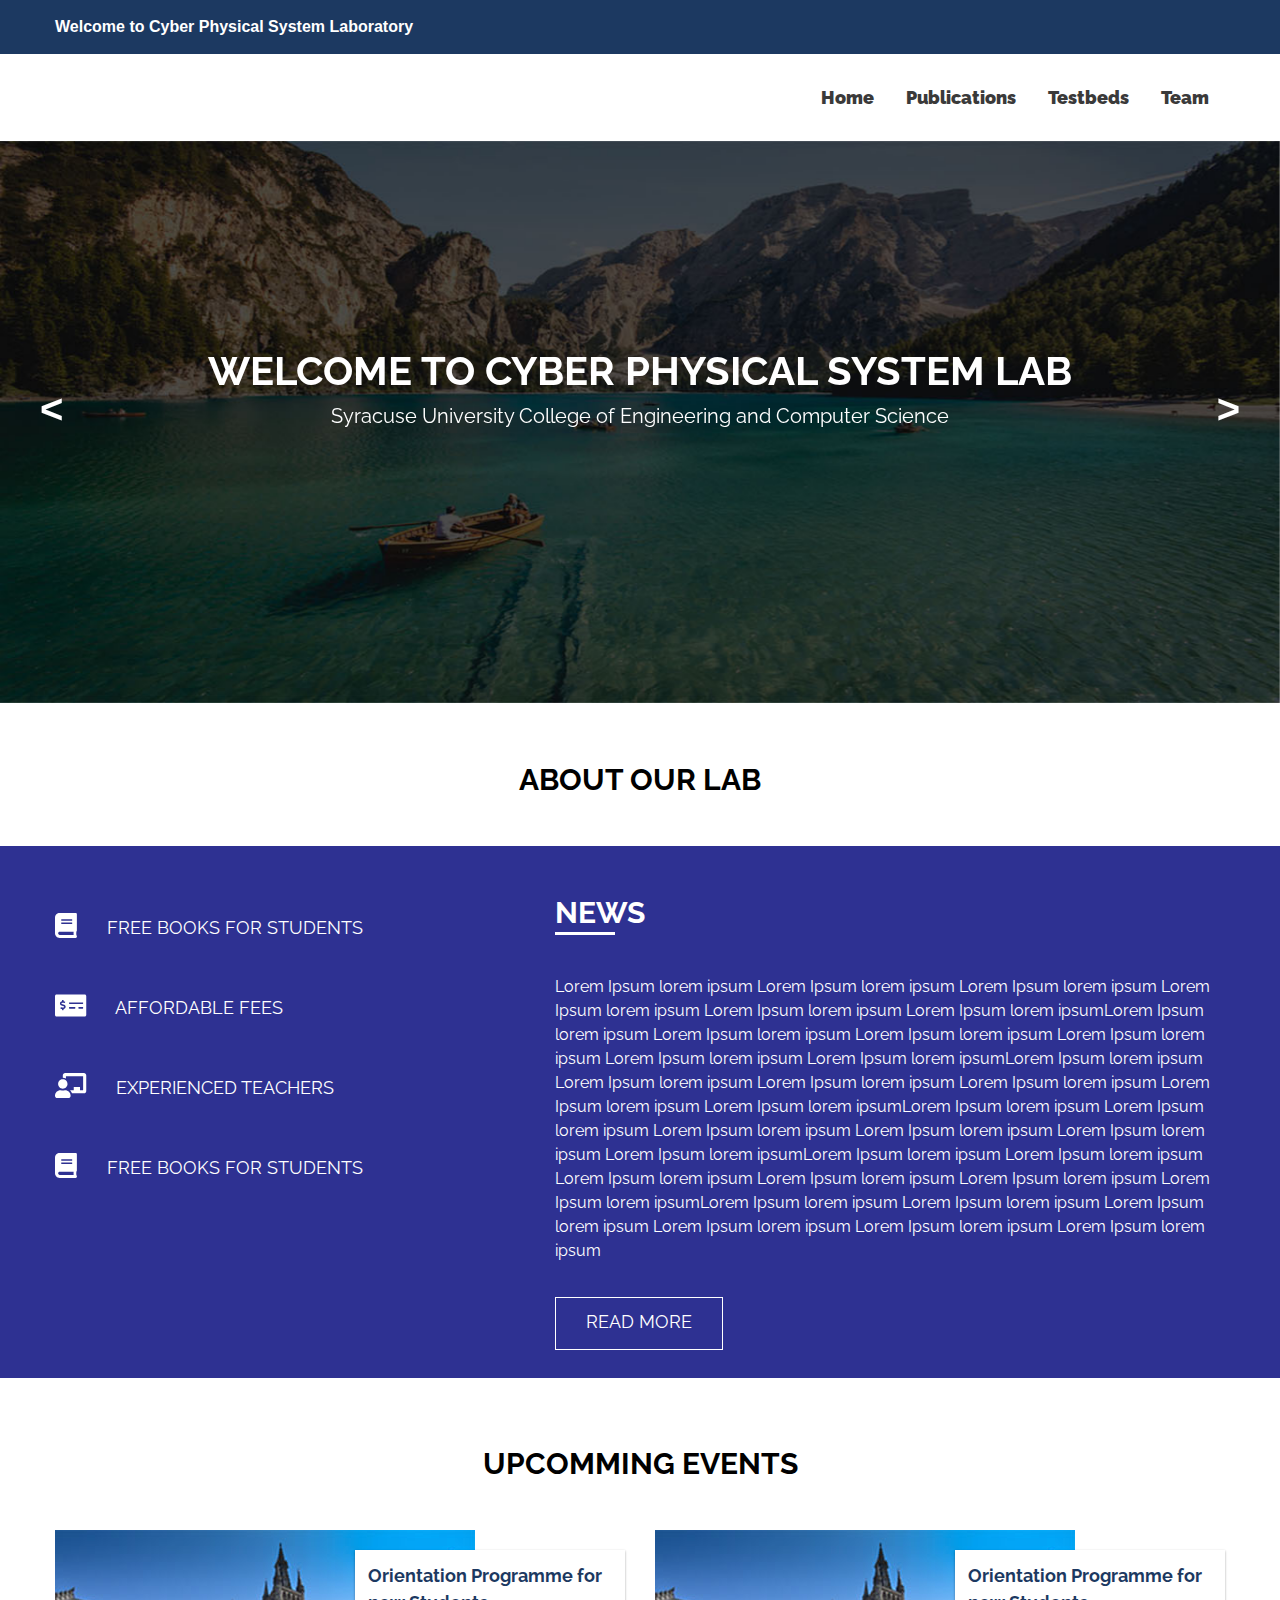
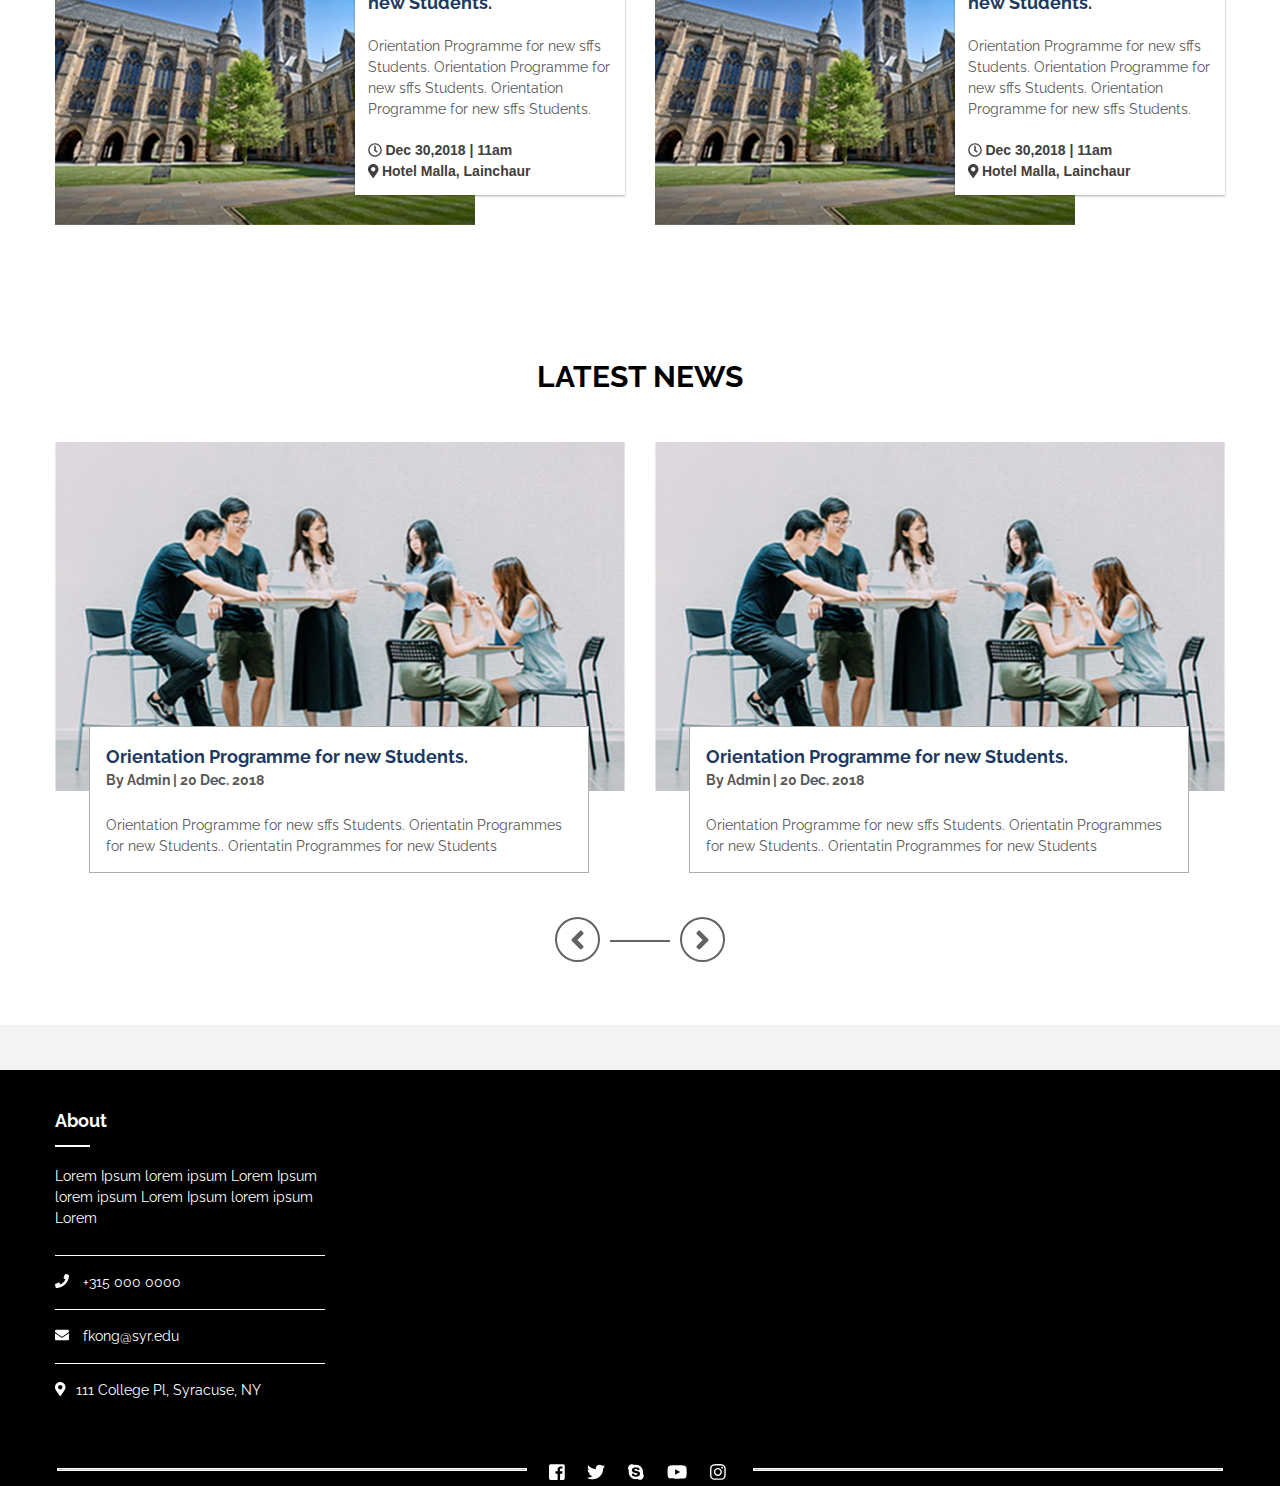
<file: index.html>
<!DOCTYPE html>
<html>
<head>
	<title>CPSLab</title>
	<meta name="viewport" content="width=device-width">
	<meta name="viewport" content="width=device-width, initial-scale=1.0">
	<link rel="stylesheet" type="text/css" href="css/all.css">
	<link rel="stylesheet" type="text/css" href="css/all.min.css">
	<link rel="stylesheet" type="text/css" href="css/lightbox.css">
	<link rel="stylesheet" type="text/css" href="css/flexslider.css">
	<link rel="stylesheet" type="text/css" href="css/owl.carousel.css">
	<link rel="stylesheet" type="text/css" href="css/owl.theme.default.css">
	<link rel="stylesheet" type="text/css" href="css/jquery.rateyo.css"/>
	<!-- <link rel="stylesheet" type="text/css" href="css/jquery.mmenu.all.css" /> -->
	<!-- <link rel="stylesheet" type="text/css" href="css/meanmenu.min.css"> -->
	<link rel="stylesheet" type="text/css" href="inner-page-style.css">
	<link rel="stylesheet" type="text/css" href="style.css">
	<link href="https://fonts.googleapis.com/css?family=Raleway:400,500,600,700" rel="stylesheet">
</head>
<body>
	<div id="page" class="site" itemscope itemtype="http://schema.org/LocalBusiness">
		<header class="site-header">
			<div class="top-header">
				<div class="container">
					<div class="top-header-left">
						<div class="top-header-block">
							<p style="color: white; font-size: medium;"><b>Welcome to Cyber Physical System Laboratory</b></p>
							<!-- <a href="mailto:info@educationpro.com" itemprop="email"><i class="fas fa-envelope"></i> info@educationpro.com</a> -->
						</div>
						<div class="top-header-block">
							<!-- <a href="tel:+9779813639131" itemprop="telephone"><i class="fas fa-phone"></i> +977 9813639131</a> -->
						</div>
					</div>
					<!-- <div class="top-header-right">
						<div class="social-block">
							<ul class="social-list">
								<li><a href=""><i class="fab fa-viber"></i></a></li>
								<li><a href=""><i class="fab fa-google-plus-g"></i></a></li>
								<li><a href=""><i class="fab fa-facebook-square"></i></a></li>
								<li><a href=""><i class="fab fa-facebook-messenger"></i></a></li>
								<li><a href=""><i class="fab fa-twitter"></i></a></li>
								<li><a href=""><i class="fab fa-google-scholar"></i></a></li>
								<li><a href=""><i class="fab fa-skype"></i></a></li>
							</ul>
						</div>
						
					</div> -->
				</div>
			</div>
			<!-- Top header Close -->
			<div class="main-header">
				<div class="container">
					
					<div class="logo-wrap" itemprop="logo">
						<img src="images/whitelogo1.png" alt="Logo Image">
						
					</div>
					<div class="nav-wrap">
						<nav class="nav-desktop">
							<ul class="menu-list">
								<li><a href="index.html"><b>Home</b></a></li>
							
								
								<li><a href="publication.html"><b>Publications</b></a></li>
								<li><a href="Testbed.html"><b>Testbeds</b></a></li>
								<li><a href="contact1.html"><b>Team</b></a></li>
							</ul>
						</nav>
						<div id="bar">
							<i class="fas fa-bars"></i>
						</div>
						<div id="close">
							<i class="fas fa-times"></i>
						</div>
					</div>
				</div>
			</div>

			

			<!--insert for testing-->
			


			<!--end here-->
		</header>
		<!-- Header Close -->
		<div class="banner">
			<div class="owl-four owl-carousel" itemprop="image">
				<img src="images/page-banner.jpg" alt="Image of Bannner">
				<img src="images/page-banner2.jpg" alt="Image of Bannner">
				<img src="images/page-banner3.jpg" alt="Image of Bannner">
			</div>
			<div class="container" itemprop="description">
				<h1>welcome to Cyber Physical System Lab</h1>
				<h3>Syracuse University College of Engineering and Computer Science</h3>
			</div>
			 <div id="owl-four-nav" class="owl-nav"></div>
		</div>
		
		<!-- Banner Close -->
		<div class="page-heading">
			<div class="container">
				<h2>About Our Lab</h2>
			</div>
		</div>
		<!-- Popular courses End -->
		
		<!-- Learn courses End -->
		<section class="whyUs-section">
			<div class="container">
				<div class="featured-points">
					<ul>
						<li><i class="fas fa-book"></i> free books for students</li>
						<li><i class="fas fa-money-check-alt"></i> affordable fees</li>
						<li><i class="fas fa-chalkboard-teacher"></i> experienced teachers</li>
						<li> <i class="fas fa-book"></i> free books for students</li>
					</ul>
				</div>
				<div class="whyus-wrap">
					<h1>NEWS</h1>
					<p itemprop="description">Lorem Ipsum lorem ipsum Lorem Ipsum lorem ipsum Lorem Ipsum lorem ipsum Lorem Ipsum lorem ipsum Lorem Ipsum lorem ipsum Lorem Ipsum lorem ipsumLorem Ipsum lorem ipsum Lorem Ipsum lorem ipsum Lorem Ipsum lorem ipsum Lorem Ipsum lorem ipsum Lorem Ipsum lorem ipsum Lorem Ipsum lorem ipsumLorem Ipsum lorem ipsum Lorem Ipsum lorem ipsum Lorem Ipsum lorem ipsum Lorem Ipsum lorem ipsum Lorem Ipsum lorem ipsum Lorem Ipsum lorem ipsumLorem Ipsum lorem ipsum Lorem Ipsum lorem ipsum Lorem Ipsum lorem ipsum Lorem Ipsum lorem ipsum Lorem Ipsum lorem ipsum Lorem Ipsum lorem ipsumLorem Ipsum lorem ipsum Lorem Ipsum lorem ipsum Lorem Ipsum lorem ipsum Lorem Ipsum lorem ipsum Lorem Ipsum lorem ipsum Lorem Ipsum lorem ipsumLorem Ipsum lorem ipsum Lorem Ipsum lorem ipsum Lorem Ipsum lorem ipsum Lorem Ipsum lorem ipsum Lorem Ipsum lorem ipsum Lorem Ipsum lorem ipsum</p>

					<a href="#" class="read-more-btn">read more</a>
				</div>
			</div>
		</section>
		<!-- Closed WhyUs section -->
		
		
		<!-- End of gallery Images -->
		<section class="page-heading">
			<div class="container">
				<h2>upcomming events</h2>
			</div>
		</section>
		<section class="events-section" itemprop="event" itemscope itemtype=" http://schema.org/Event">
			<div class="container">
				<div class="event-wrap">
					<div class="img-wrap" itemprop="image">
						<img src="images/events.jpg" alt="event images">
					</div>
					<div class="details">
						<a href=""><h3 itemprop="name">Orientation Programme for new Students.</h3></a>
						<p itemprop="description">Orientation Programme for new sffs Students. Orientation Programme for new sffs Students. Orientation Programme for new sffs Students.</p>

						<h5 itemprop="startDate"><i class="far fa-clock"></i> Dec 30,2018 | 11am</h5>
						<h5 itemprop="location"><i class="fas fa-map-marker-alt"></i> Hotel Malla, Lainchaur</h5>
					</div>
				</div>

				<div class="event-wrap">
					<div class="img-wrap" itemprop="image">
						<img src="images/events.jpg" alt="event images">
					</div>
					<div class="details">
						<a href=""><h3 itemprop="name">Orientation Programme for new Students.</h3></a>
						<p itemprop="description">Orientation Programme for new sffs Students. Orientation Programme for new sffs Students. Orientation Programme for new sffs Students.</p>

						<h5 itemprop="startDate"><i class="far fa-clock"></i> Dec 30,2018 | 11am</h5>
						<h5 itemprop="location"><i class="fas fa-map-marker-alt"></i> Hotel Malla, Lainchaur</h5>
					</div>
				</div>
			</div>
		</section>
		<!-- End of Events section -->
		<!-- <section class="what-other-say">
			<div class="container">
				<h4 class="article-subtitle">Get to Know</h4>
				<h2 class="head">Our Team</h2>
				<div class="three owl-carousel owl-theme">
					<div class="customer-item" itemscope itemtype="http://schema.org/Rating">
						<div class="border">
							<div class="customer">
								<figure>
									<img src="images/team.png" alt="Person image">
								</figure>
							</div> 
						</div>
					</div>
				</div>
			</div>
		</section> -->
		<!-- End of Others talk -->
		<section class="page-heading">
			<div class="container">
				<h2>latest news</h2>
			</div>
		</section>
		<section class="latest-news">
			<div class="container" itemprop="event" itemscope itemtype=" http://schema.org/Event">
				<div class="owl-two owl-carousel">
					<div class="news-wrap" itemprop="event">
						<div class="news-img-wrap" itemprop="image">
							<img src="images/latest-new-img.jpg" alt="Latest News Images">
						</div>
						<div class="news-detail" itemprop="description">
							<a href=""><h1>Orientation Programme for new Students.</h1></a>
							<h2 itemprop="startDate">By Admin | 20 Dec. 2018</h2>

							<p>Orientation Programme for new sffs Students. Orientatin Programmes for new Students.. Orientatin Programmes for new Students</p>
						</div>
					</div>

					<div class="news-wrap" itemprop="event">
						<div class="news-img-wrap" itemprop="image">
							<img src="images/latest-new-img.jpg" alt="Latest News Images">
						</div>
						<div class="news-detail" itemprop="description">
							<a href=""><h1>Orientation Programme for new Students.</h1></a>
							<h2 itemprop="startDate">By Admin | 20 Dec. 2018</h2>

							<p>Orientation Programme for new sffs Students. Orientatin Programmes for new Students.. Orientatin Programmes for new Students</p>
						</div>
					</div>

					<div class="news-wrap" itemprop="event">
						<div class="news-img-wrap" itemprop="image">
							<img src="images/latest-new-img.jpg" alt="Latest News Images">
						</div>
						<div class="news-detail" itemprop="description">
							<a href=""><h1>Orientation Programme for new Students.</h1></a>
							<h2 itemprop="startDate">By Admin | 20 Dec. 2018</h2>

							<p>Orientation Programme for new sffs Students. Orientatin Programmes for new Students.. Orientatin Programmes for new Students</p>
						</div>
					</div>
				</div>
			</div>
		</section>
		<!-- Latest News CLosed -->
		<section class="query-section">
			<div class="container">
				<!--<p>Any Queries? Ask us a question at<a href="tel:+9779813639131"><i class="fas fa-phone"></i> +977 9813639131</a></p>-->
			</div>
		</section>
		<!-- End of Query Section -->
		<footer class="page-footer">
			<div class="footer-first-section">
				<div class="container">
					<div class="box-wrap" itemprop="about">
						<header>
							<h1>about</h1>
						</header>
						<p>Lorem Ipsum lorem ipsum Lorem Ipsum lorem ipsum Lorem Ipsum lorem ipsum Lorem </p>

						<h4><a href="tel:+9779813639131"><i class="fas fa-phone"></i> +315 000 0000</a></h4>
						<h4><a href="mailto:info@educationpro.com"><i class="fas fa-envelope"></i> fkong@syr.edu</a></h4>
						<h4><a href=""><i class="fas fa-map-marker-alt"></i>111 College Pl, Syracuse, NY</a></h4>
					</div>

				

					<div class="box-wrap">
						<!-- <header>
							<h1>quick contact</h1>
						</header> -->
						<div style="position:relative;left: -100px; ">
							<iframe src="https://www.google.com/maps/embed?pb=!1m18!1m12!1m3!1d2916.1828434252675!2d-76.13277034919491!3d43.037584299935!2m3!1f0!2f0!3f0!3m2!1i1024!2i768!4f13.1!3m3!1m2!1s0x89d9f3759f0f8fad%3A0xfbcd154e633326d5!2s111%20College%20Pl%2C%20Syracuse%2C%20NY%2013210!5e0!3m2!1sen!2sus!4v1645251013567!5m2!1sen!2sus" 
							width="400" height="300" style="border:0;" allowfullscreen="" loading="lazy"></iframe>
						</div>
					</div>

				</div>
			</div>
			<!-- End of box-Wrap -->
			<div class="footer-second-section">
				<div class="container">
					<hr class="footer-line">
					<ul class="social-list">
						<li><a href=""><i class="fab fa-facebook-square"></i></a></li>
						<li><a href=""><i class="fab fa-twitter"></i></a></li>
						<li><a href=""><i class="fab fa-skype"></i></a></li>
						<li><a href=""><i class="fab fa-youtube"></i></a></li>
						<li><a href=""><i class="fab fa-instagram"></i></a></li>
					</ul>
					<hr class="footer-line">
				</div>
			</div>
			<div class="footer-last-section">
				<!-- <div class="container">
					<p>Copyright 2018 &copy; educationpro.com <span> | </span> Theme designed and developed by <a href="https://labtheme.com">Lab Theme</a></p>
				</div> -->
			</div>
		</footer>

	

	</div>
	<script type="text/javascript" src="js/jquery-3.3.1.min.js"></script>
	<script type="text/javascript" src="js/lightbox.js"></script>
	<script type="text/javascript" src="js/all.js"></script>
	<script type="text/javascript" src="js/isotope.pkgd.min.js"></script>
	<script type="text/javascript" src="js/owl.carousel.js"></script>
	<script type="text/javascript" src="js/jquery.flexslider.js"></script>
	<script type="text/javascript" src="js/jquery.rateyo.js"></script>
	<!-- <script type="text/javascript" src="js/jquery.mmenu.all.js"></script> -->
	<!-- <script type="text/javascript" src="js/jquery.meanmenu.min.js"></script> -->
	<script type="text/javascript" src="js/custom.js"></script>
</body>
</html>
</file>
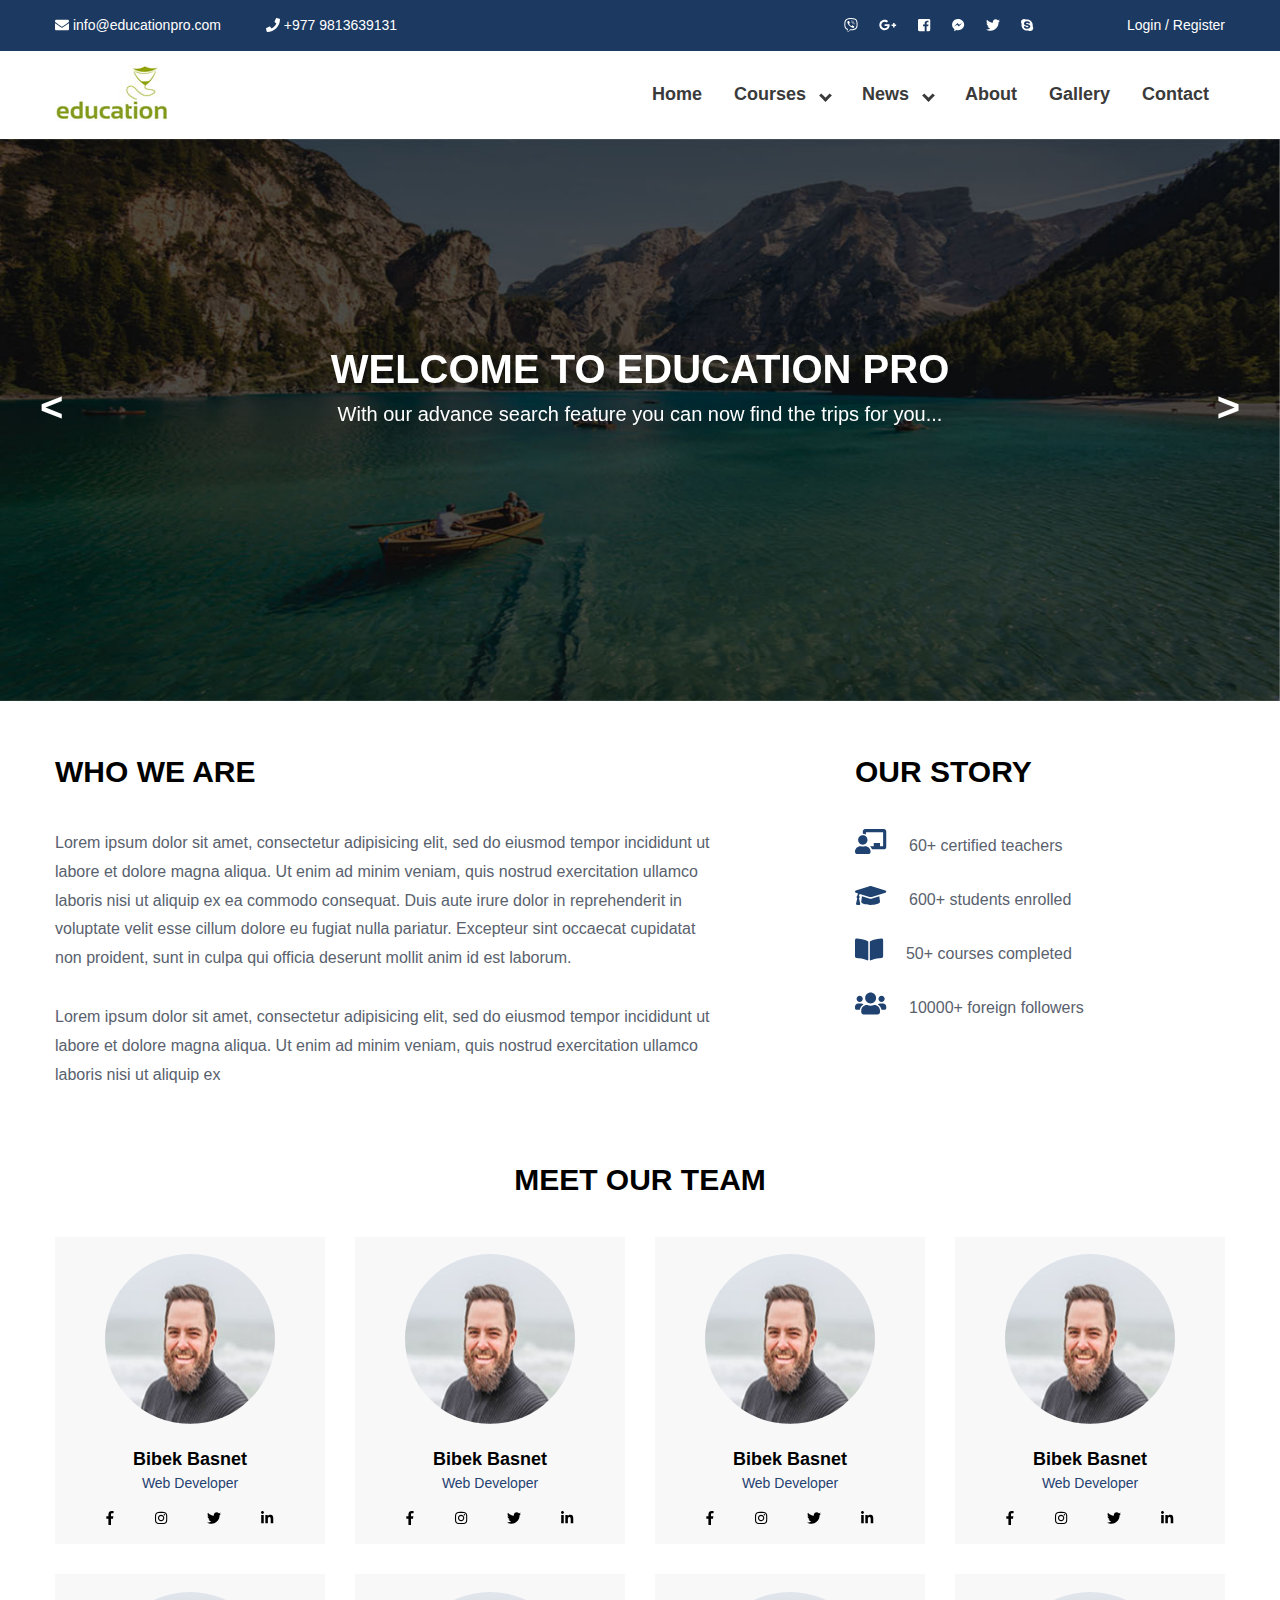
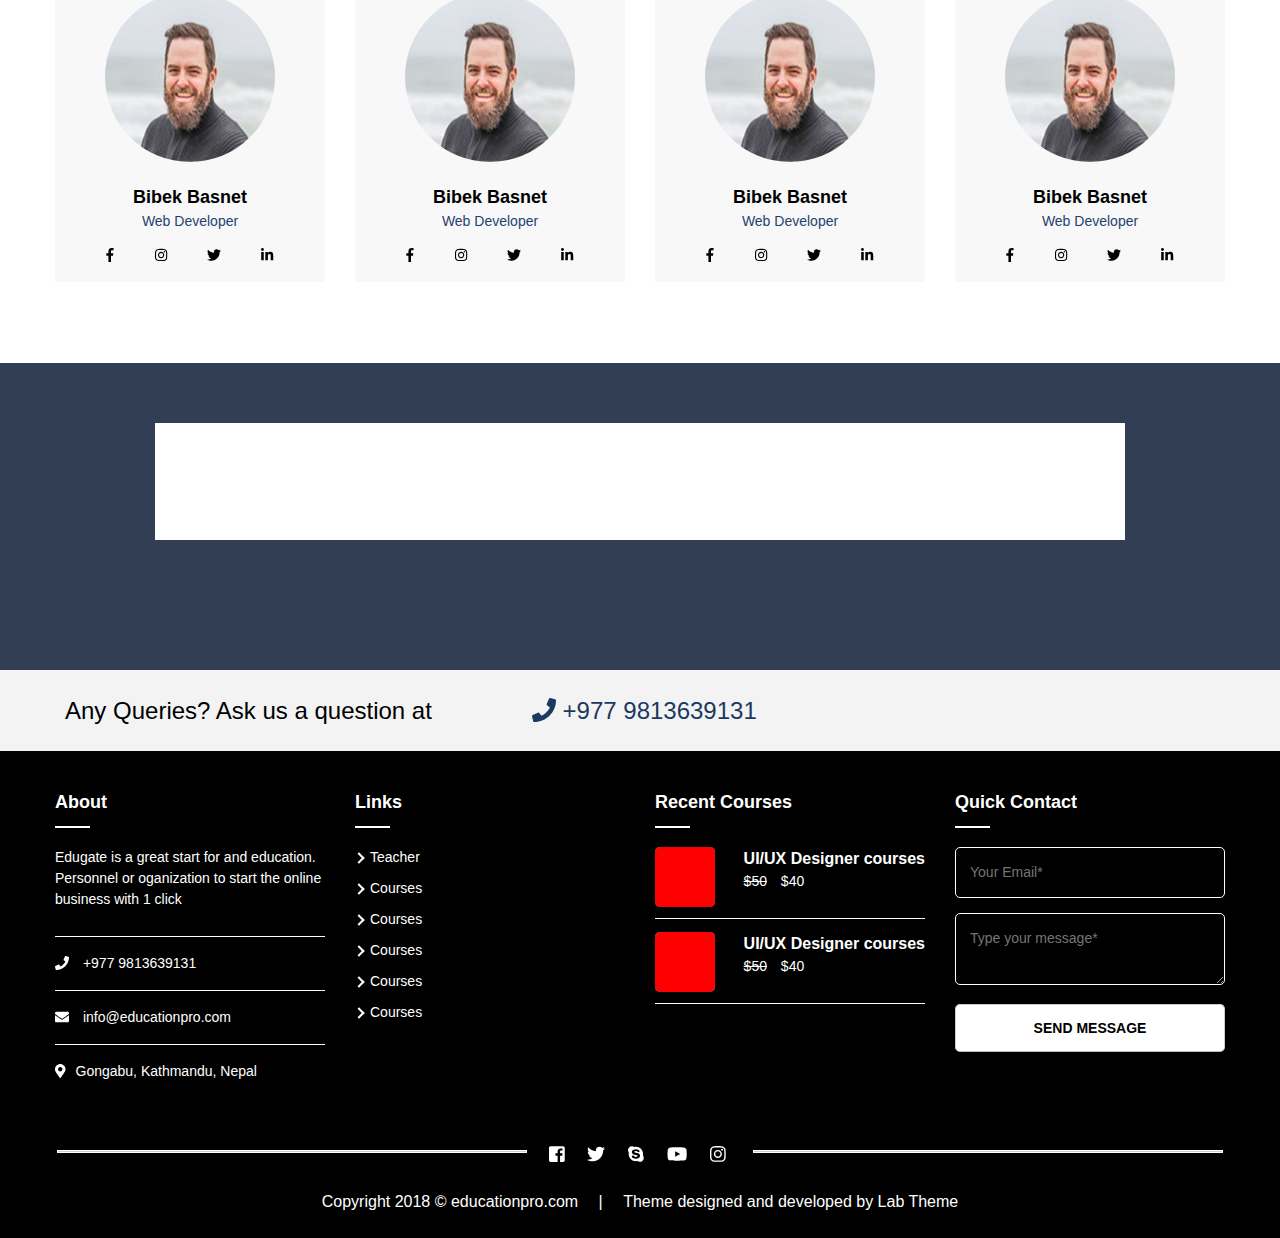
<file: about.html>
<!DOCTYPE html>
<html>
<head>
	<title>education</title>
	<meta name="viewport" content="width=device-width">
	<meta name="viewport" content="width=device-width, initial-scale=1.0">
	<link rel="stylesheet" type="text/css" href="css/all.css">
	<link rel="stylesheet" type="text/css" href="css/all.min.css">
	<link rel="stylesheet" type="text/css" href="css/flexslider.css">
	<link rel="stylesheet" type="text/css" href="css/owl.carousel.css">
	<link rel="stylesheet" type="text/css" href="css/owl.theme.default.css">
	<link rel="stylesheet" type="text/css" href="css/jquery.rateyo.css"/>
	<link rel="stylesheet" type="text/css" href="css/jquery.mmenu.all.css" />
	<link rel="stylesheet" type="text/css" href="inner-page-style.css">
	<link rel="stylesheet" type="text/css" href="style.css">
</head>
<body itemscope itemtype="http://schema.org/AboutPage">
	<div id="page" class="site">
		<header class="site-header">
			<div class="top-header">
				<div class="container">
					<div class="top-header-left">
						<div class="top-header-block">
							<a href="mailto:info@educationpro.com"><i class="fas fa-envelope"></i> info@educationpro.com</a>
						</div>
						<div class="top-header-block">
							<a href="tel:+9779813639131"><i class="fas fa-phone"></i> +977 9813639131</a>
						</div>
					</div>
					<div class="top-header-right">
						<div class="social-block">
							<ul class="social-list">
								<li><a href=""><i class="fab fa-viber"></i></a></li>
								<li><a href=""><i class="fab fa-google-plus-g"></i></a></li>
								<li><a href=""><i class="fab fa-facebook-square"></i></a></li>
								<li><a href=""><i class="fab fa-facebook-messenger"></i></a></li>
								<li><a href=""><i class="fab fa-twitter"></i></a></li>
								<li><a href=""><i class="fab fa-skype"></i></a></li>
							</ul>
						</div>
						<div class="login-block">
							<a href="">Login /</a>
							<a href="">Register</a>
						</div>
					</div>
				</div>
			</div>
			<!-- Top header Close -->
			<div class="main-header">
				<div class="container">
					<div class="logo-wrap">
						<img src="images/site-logo.jpg" alt="Logo Image">
					</div>
					<div class="nav-wrap">
						<nav class="nav-desktop">
							<ul class="menu-list">
								<li><a href="#">Home</a></li>
								<li class="menu-parent">Courses
									<ul class="sub-menu">
										<li><a href="#">Child</a></li>
										<li><a href="#">Child</a></li>
										<li class="menu-parent">Child
											<ul class="sub-menu">
												<li><a href="">Grand-child</a></li>
												<li><a href="">Grand-child</a></li>
											</ul>
										</li>
									</ul>
								</li>
								<li class="menu-parent">News
									<ul class="sub-menu">
										<li><a href="#">Child</a></li>
										<li><a href="#">Child</a></li>
									</ul>
								</li>
								<li><a href="">About</a></li>
								<li><a href="">Gallery</a></li>
								<li><a href="">Contact</a></li>
							</ul>
						</nav>
						<div id="bar">
							<i class="fas fa-bars"></i>
						</div>
						<div id="close">
							<i class="fas fa-times"></i>
						</div>
					</div>
				</div>
			</div>
		</header>
		<!-- Header Close -->
		<div class="banner">
			<div class="owl-four owl-carousel">
				<img src="images/page-banner.jpg" alt="Image of Bannner">
				<img src="images/page-banner2.jpg" alt="Image of Bannner">
				<img src="images/page-banner3.jpg" alt="Image of Bannner">
			</div>
			<div class="container">
				<h1>welcome to education pro</h1>
				<h3>With our advance search feature you can now find the trips for you...</h3>
			</div>
			 <div id="owl-four-nav" class="owl-nav"></div>
		</div>
		<!-- <div class="banner">
			<div class="owl-five owl-carousel owl-theme">
	            <div class="item-video">
            		<iframe width="100%" height="450" src="https://www.youtube.com/embed/ENVW3uZ3a-4" frameborder="0" allow="accelerometer; autoplay; encrypted-media; gyroscope; picture-in-picture" allowfullscreen>
            		</iframe>
	            </div>
	            <div class="item-video">
	            	<iframe width="100%" height="450" src="https://www.youtube.com/embed/0bfk90rWV9U" frameborder="0" allow="accelerometer; autoplay; encrypted-media; gyroscope; picture-in-picture" allowfullscreen></iframe>
	            </div>
	            <div class="item-video">
	            	<iframe width="100%" height="450" src="https://www.youtube.com/embed/ktvTqknDobU" frameborder="0" allow="accelerometer; autoplay; encrypted-media; gyroscope; picture-in-picture" allowfullscreen></iframe>
	            </div>
	            <div class="item-video">
            		<iframe width="100%" height="450" src="https://www.youtube.com/embed/ENVW3uZ3a-4" frameborder="0" allow="accelerometer; autoplay; encrypted-media; gyroscope; picture-in-picture" allowfullscreen>
            		</iframe>
	            </div>
	            <div class="item-video">
	            	<iframe width="100%" height="450" src="https://www.youtube.com/embed/0bfk90rWV9U" frameborder="0" allow="accelerometer; autoplay; encrypted-media; gyroscope; picture-in-picture" allowfullscreen></iframe>
	            </div>
	            <div class="item-video">
	            	<iframe width="100%" height="450" src="https://www.youtube.com/embed/ktvTqknDobU" frameborder="0" allow="accelerometer; autoplay; encrypted-media; gyroscope; picture-in-picture" allowfullscreen></iframe>
	            </div>
          </div>
		</div> -->

		<section class="about-upper-section" itemprop="mainContentofPage">
			<div class="container">
				<article class="who-we-are">
					<h2 class="top-heading">who we are</h2>
					<p>Lorem ipsum dolor sit amet, consectetur adipisicing elit, sed do eiusmod
					tempor incididunt ut labore et dolore magna aliqua. Ut enim ad minim veniam,
					quis nostrud exercitation ullamco laboris nisi ut aliquip ex ea commodo
					consequat. Duis aute irure dolor in reprehenderit in voluptate velit esse
					cillum dolore eu fugiat nulla pariatur. Excepteur sint occaecat cupidatat non
					proident, sunt in culpa qui officia deserunt mollit anim id est laborum.</p>

					<p>Lorem ipsum dolor sit amet, consectetur adipisicing elit, sed do eiusmod
					tempor incididunt ut labore et dolore magna aliqua. Ut enim ad minim veniam,
					quis nostrud exercitation ullamco laboris nisi ut aliquip ex</p>
				</article>
				<div class="our-story">
					<h2 class="top-heading">our story</h2>
					<ul>
						<li><i class="fas fa-chalkboard-teacher"></i> <a href="#">60+ certified teachers</a></li>
						<li><i class="fas fa-graduation-cap"></i> <a href="#">600+ students enrolled</a></li>
						<li><i class="fas fa-book-open"></i> <a href="#">50+ courses completed</a></li>
						<li><i class="fas fa-users"></i> <a href="#">10000+ foreign followers</a></li>

						<!-- For None link use below -->
						<!-- <li><i class="fas fa-chalkboard-teacher"></i> <p>60+ certified teachers</p></li>
						<li><i class="fas fa-graduation-cap"></i>  <p>600+ students enrolled</p></li>
						<li><i class="fas fa-book-open"></i>  <p>50+ courses completed</p></li>
						<li><i class="fas fa-users"></i>  <p>10000+ foreign followers</p></li> -->
					</ul>
				</div>
			</div>
		</section>

		<section class="team-members" itemprop="contributor">
			<div class="container">
				<h2 class="top-heading">meet our team</h2>
				<article class="developer-grid">
					<div class="developer-wrap">
						<img src="images/developer-img.jpg" alt="developer images">
						<h3>Bibek Basnet</h3>
						<p>Web Developer</p>
						<ul>
							<li><a href=""><i class="fab fa-facebook-f"></i></a></li>
							<li><a href=""><i class="fab fa-instagram"></i></a></li>
							<li><a href=""><i class="fab fa-twitter"></i></a></li>
							<li><a href=""><i class="fab fa-linkedin-in"></i></a></li>
						</ul>
					</div>

					<div class="developer-wrap">
						<img src="images/developer-img.jpg" alt="developer images">
						<h3>Bibek Basnet</h3>
						<p>Web Developer</p>
						<ul>
							<li><a href=""><i class="fab fa-facebook-f"></i></a></li>
							<li><a href=""><i class="fab fa-instagram"></i></a></li>
							<li><a href=""><i class="fab fa-twitter"></i></a></li>
							<li><a href=""><i class="fab fa-linkedin-in"></i></a></li>
						</ul>
					</div>

					<div class="developer-wrap">
						<img src="images/developer-img.jpg" alt="developer images">
						<h3>Bibek Basnet</h3>
						<p>Web Developer</p>
						<ul>
							<li><a href=""><i class="fab fa-facebook-f"></i></a></li>
							<li><a href=""><i class="fab fa-instagram"></i></a></li>
							<li><a href=""><i class="fab fa-twitter"></i></a></li>
							<li><a href=""><i class="fab fa-linkedin-in"></i></a></li>
						</ul>
					</div>

					<div class="developer-wrap">
						<img src="images/developer-img.jpg" alt="developer images">
						<h3>Bibek Basnet</h3>
						<p>Web Developer</p>
						<ul>
							<li><a href=""><i class="fab fa-facebook-f"></i></a></li>
							<li><a href=""><i class="fab fa-instagram"></i></a></li>
							<li><a href=""><i class="fab fa-twitter"></i></a></li>
							<li><a href=""><i class="fab fa-linkedin-in"></i></a></li>
						</ul>
					</div>

					<div class="developer-wrap">
						<img src="images/developer-img.jpg" alt="developer images">
						<h3>Bibek Basnet</h3>
						<p>Web Developer</p>
						<ul>
							<li><a href=""><i class="fab fa-facebook-f"></i></a></li>
							<li><a href=""><i class="fab fa-instagram"></i></a></li>
							<li><a href=""><i class="fab fa-twitter"></i></a></li>
							<li><a href=""><i class="fab fa-linkedin-in"></i></a></li>
						</ul>
					</div>

					<div class="developer-wrap">
						<img src="images/developer-img.jpg" alt="developer images">
						<h3>Bibek Basnet</h3>
						<p>Web Developer</p>
						<ul>
							<li><a href=""><i class="fab fa-facebook-f"></i></a></li>
							<li><a href=""><i class="fab fa-instagram"></i></a></li>
							<li><a href=""><i class="fab fa-twitter"></i></a></li>
							<li><a href=""><i class="fab fa-linkedin-in"></i></a></li>
						</ul>
					</div>

					<div class="developer-wrap">
						<img src="images/developer-img.jpg" alt="developer images">
						<h3>Bibek Basnet</h3>
						<p>Web Developer</p>
						<ul>
							<li><a href=""><i class="fab fa-facebook-f"></i></a></li>
							<li><a href=""><i class="fab fa-instagram"></i></a></li>
							<li><a href=""><i class="fab fa-twitter"></i></a></li>
							<li><a href=""><i class="fab fa-linkedin-in"></i></a></li>
						</ul>
					</div>

					<div class="developer-wrap">
						<img src="images/developer-img.jpg" alt="developer images">
						<h3>Bibek Basnet</h3>
						<p>Web Developer</p>
						<ul>
							<li><a href=""><i class="fab fa-facebook-f"></i></a></li>
							<li><a href=""><i class="fab fa-instagram"></i></a></li>
							<li><a href=""><i class="fab fa-twitter"></i></a></li>
							<li><a href=""><i class="fab fa-linkedin-in"></i></a></li>
						</ul>
					</div>
				</article>
			</div>
		</section>
		<!-- Team Members Closed  -->

		<section class="what-other-say">
			<div class="container">
				<div class="wrap-others-say">
					<h1>what other say about us</h1>
					<div id="carousel" class="flexslider">
						<ul class="slides">
							<li class="img-wrap">
								<figure>
									<img src="images/review-big-img.jpg" alt="Person Image">
									<figcaption class="hidden">
										<h3>Sagar Sapkota</h3>
										<h4>UI Designer</h4>
									</figcaption>
								</figure>
							</li>
							<li class="img-wrap">
								<figure>
									<img src="images/review-big-img.jpg" alt="Person Image">
									<figcaption class="hidden">
										<h3>Sagar Sapkota</h3>
										<h4>UI Designer</h4>
									</figcaption>
								</figure>
							</li>
							<li class="img-wrap">
								<figure>
									<img src="images/review-big-img.jpg" alt="Person Image">
									<figcaption class="hidden">
										<h3>Sagar Sapkota</h3>
										<h4>UI Designer</h4>
									</figcaption>
								</figure>
							</li>
							<li class="img-wrap">
								<figure>
									<img src="images/review-big-img.jpg" alt="Person Image">
									<figcaption class="hidden">
										<h3>Sagar Sapkota</h3>
										<h4>UI Designer</h4>
									</figcaption>
								</figure>
							</li>
							<li class="img-wrap">
								<figure>
									<img src="images/review-big-img.jpg" alt="Person Image">
									<figcaption class="hidden">
										<h3>Sagar Sapkota</h3>
										<h4>UI Designer</h4>
									</figcaption>
								</figure>
							</li>
							<li class="img-wrap">
								<figure>
									<img src="images/review-big-img.jpg" alt="Person Image">
									<figcaption class="hidden">
										<h3>Sagar Sapkota</h3>
										<h4>UI Designer</h4>
									</figcaption>
								</figure>
							</li>
							<li class="img-wrap">
								<figure>
									<img src="images/review-big-img.jpg" alt="Person Image">
									<figcaption class="hidden">
										<h3>Sagar Sapkota</h3>
										<h4>UI Designer</h4>
									</figcaption>
								</figure>
							</li>
							<li class="img-wrap">
								<figure>
									<img src="images/review-big-img.jpg" alt="Person Image">
									<figcaption class="fig">
										<h3 class="hidden">Sagar Sapkota</h3>
										<h4 class="hidden">UI Designer</h4>
									</figcaption>
								</figure>
							</li>
						</ul>
					</div>

					<div id="slider" class="flexslider">
	  					<ul class="slides">
						    <li>
						    	<div class="testimonial-holder">
						    		<strong class="title">Amazing service and amazing team. Thank you!</strong>
						    		<p>Lorem ipsum dolor sit amet, consectetur adipiscing elit. Phasellus tristique fer-<br/>mentum mauris, non tincidunt arcu venenatis vel. Nam et vehicula turpis. Ut nunc purus, mattis eu odio a, egestas facilisis nibh. Mauris magna diam, iaculis vitae sapien non, pharetra congue purus. Phasellus in odio purus.</p>
						    		<div class="rateYo"></div>
						    	</div>
						    </li>
						    <li>
						    	<div class="testimonial-holder">
						    		<strong class="title">Very Satisfaied with their service</strong>
						    		<p>Lorem ipsum dolor sit amet, consectetur adipiscing elit. Phasellus tristique fer-<br/>mentum mauris, non tincidunt arcu venenatis vel. Nam et vehicula turpis. Ut nunc purus, mattis eu odio a, egestas facilisis nibh. Mauris magna diam, iaculis vitae sapien non, pharetra congue purus. Phasellus in odio purus.</p>
						    		<div class="rateYo"></div>
						    	</div>
						    </li>
						    <li>
						    	<div class="testimonial-holder">
						    		<strong class="title">Quick, efficient and meets your expectations</strong>
						    		<p>Lorem ipsum dolor sit amet, consectetur adipiscing elit. Phasellus tristique fer-<br/>mentum mauris, non tincidunt arcu venenatis vel. Nam et vehicula turpis. Ut nunc purus, mattis eu odio a, egestas facilisis nibh. Mauris magna diam, iaculis vitae sapien non, pharetra congue purus. Phasellus in odio purus.</p>
						    		<div class="rateYo"></div>
						    	</div>
						    </li>
						    <li>
						    	<div class="testimonial-holder">
						    		<strong class="title">The website was according our imagination</strong>
						    		<p>Lorem ipsum dolor sit amet, consectetur adipiscing elit. Phasellus tristique fer-<br/>mentum mauris, non tincidunt arcu venenatis vel. Nam et vehicula turpis. Ut nunc purus, mattis eu odio a, egestas facilisis nibh. Mauris magna diam, iaculis vitae sapien non, pharetra congue purus. Phasellus in odio purus.</p>
						    		<div class="rateYo"></div>
						    	</div>
						    </li>
						    <li>
						    	<div class="testimonial-holder">
						    		<strong class="title">Amazing service and amazing team. Thank you!</strong>
						    		<p>Lorem ipsum dolor sit amet, consectetur adipiscing elit. Phasellus tristique fer-<br/>mentum mauris, non tincidunt arcu venenatis vel. Nam et vehicula turpis. Ut nunc purus, mattis eu odio a, egestas facilisis nibh. Mauris magna diam, iaculis vitae sapien non, pharetra congue purus. Phasellus in odio purus.</p>
						    		<div class="rateYo"></div>
						    	</div>
						    </li>
						    <li>
						    	<div class="testimonial-holder">
						    		<strong class="title">Very Satisfaied with their service</strong>
						    		<p>Lorem ipsum dolor sit amet, consectetur adipiscing elit. Phasellus tristique fer-<br/>mentum mauris, non tincidunt arcu venenatis vel. Nam et vehicula turpis. Ut nunc purus, mattis eu odio a, egestas facilisis nibh. Mauris magna diam, iaculis vitae sapien non, pharetra congue purus. Phasellus in odio purus.</p>
						    		<div class="rateYo"></div>
						    	</div>
						    </li>
						    <li>
						    	<div class="testimonial-holder">
						    		<strong class="title">Quick, efficient and meets your expectations</strong>
						    		<p>Lorem ipsum dolor sit amet, consectetur adipiscing elit. Phasellus tristique fer-<br/>mentum mauris, non tincidunt arcu venenatis vel. Nam et vehicula turpis. Ut nunc purus, mattis eu odio a, egestas facilisis nibh. Mauris magna diam, iaculis vitae sapien non, pharetra congue purus. Phasellus in odio purus.</p>
						    		<div class="rateYo"></div>
						    	</div>
						    </li>
						    <li>
						    	<div class="testimonial-holder">
						    		<strong class="title">The website was according our imagination</strong>
						    		<p>Lorem ipsum dolor sit amet, consectetur adipiscing elit. Phasellus tristique fer-<br/>mentum mauris, non tincidunt arcu venenatis vel. Nam et vehicula turpis. Ut nunc purus, mattis eu odio a, egestas facilisis nibh. Mauris magna diam, iaculis vitae sapien non, pharetra congue purus. Phasellus in odio purus.</p>
						    		<div class="rateYo"></div>
						    	</div>
						    </li>
	  					</ul>
					</div>

					<!-- <div id="sync2" class="owl-carousel owl-theme">
					  <div class="item">
					    <img src="images/review-big-img.jpg" alt="Person Image"></div>
					  <div class="item">
					    <img src="images/review-big-img.jpg" alt="Person Image"></div>
					  <div class="item">
					    <img src="images/review-big-img.jpg" alt="Person Image"></div>
					  <div class="item">
					    <img src="images/review-big-img.jpg" alt="Person Image"></div>
					  <div class="item">
					    <img src="images/review-big-img.jpg" alt="Person Image"></div>
					  <div class="item">
					    <img src="images/review-big-img.jpg" alt="Person Image"></div>
					  <div class="item">
					    <img src="images/review-big-img.jpg" alt="Person Image"></div>
					  <div class="item">
					    <img src="images/review-big-img.jpg" alt="Person Image"></div>
					</div> -->

					<!-- <div id="sync1" class="owl-carousel owl-theme">
					 	<div class="item">
					   		<strong class="title">Amazing service and amazing team. Thank you!</strong>
						    		<p>Lorem ipsum dolor sit amet, consectetur adipiscing elit. Phasellus tristique fer-<br/>mentum mauris, non tincidunt arcu venenatis vel. Nam et vehicula turpis. Ut nunc purus, mattis eu odio a, egestas facilisis nibh. Mauris magna diam, iaculis vitae sapien non, pharetra congue purus. Phasellus in odio purus.</p>
						    		<div class="rateYo"></div>
						</div>
					  <div class="item">
					    <strong class="title">Very Satisfaied with their service</strong>
						    		<p>Lorem ipsum dolor sit amet, consectetur adipiscing elit. Phasellus tristique fer-<br/>mentum mauris, non tincidunt arcu venenatis vel. Nam et vehicula turpis. Ut nunc purus, mattis eu odio a, egestas facilisis nibh. Mauris magna diam, iaculis vitae sapien non, pharetra congue purus. Phasellus in odio purus.</p>
						    		<div class="rateYo"></div></div>
					  <div class="item">
					    <strong class="title">Quick, efficient and meets your expectations</strong>
						    		<p>Lorem ipsum dolor sit amet, consectetur adipiscing elit. Phasellus tristique fer-<br/>mentum mauris, non tincidunt arcu venenatis vel. Nam et vehicula turpis. Ut nunc purus, mattis eu odio a, egestas facilisis nibh. Mauris magna diam, iaculis vitae sapien non, pharetra congue purus. Phasellus in odio purus.</p>
						    		<div class="rateYo"></div></div>
					  <div class="item">
					    <strong class="title">Very Satisfaied with their service</strong>
						    		<p>Lorem ipsum dolor sit amet, consectetur adipiscing elit. Phasellus tristique fer-<br/>mentum mauris, non tincidunt arcu venenatis vel. Nam et vehicula turpis. Ut nunc purus, mattis eu odio a, egestas facilisis nibh. Mauris magna diam, iaculis vitae sapien non, pharetra congue purus. Phasellus in odio purus.</p>
						    		<div class="rateYo"></div></div>
					  <div class="item">
					    <strong class="title">Very jhkhkh with their service</strong>
						    		<p>Lorem ipsum dolor sit amet, consectetur adipiscing elit. Phasellus tristique fer-<br/>mentum mauris, non tincidunt arcu venenatis vel. Nam et vehicula turpis. Ut nunc purus, mattis eu odio a, egestas facilisis nibh. Mauris magna diam, iaculis vitae sapien non, pharetra congue purus. Phasellus in odio purus.</p>
						    		<div class="rateYo"></div></div>
					  <div class="item">
					    <strong class="title">Very 7777 with their service</strong>
						    		<p>Lorem ipsum dolor sit amet, consectetur adipiscing elit. Phasellus tristique fer-<br/>mentum mauris, non tincidunt arcu venenatis vel. Nam et vehicula turpis. Ut nunc purus, mattis eu odio a, egestas facilisis nibh. Mauris magna diam, iaculis vitae sapien non, pharetra congue purus. Phasellus in odio purus.</p>
						    		<div class="rateYo"></div></div>
					  <div class="item">
					    <strong class="title">Very 888 with their service</strong>
						    		<p>Lorem ipsum dolor sit amet, consectetur adipiscing elit. Phasellus tristique fer-<br/>mentum mauris, non tincidunt arcu venenatis vel. Nam et vehicula turpis. Ut nunc purus, mattis eu odio a, egestas facilisis nibh. Mauris magna diam, iaculis vitae sapien non, pharetra congue purus. Phasellus in odio purus.</p>
						    		<div class="rateYo"></div></div>
					  <div class="item">
					    <strong class="title">Very 9999 with their service</strong>
						    		<p>Lorem ipsum dolor sit amet, consectetur adipiscing elit. Phasellus tristique fer-<br/>mentum mauris, non tincidunt arcu venenatis vel. Nam et vehicula turpis. Ut nunc purus, mattis eu odio a, egestas facilisis nibh. Mauris magna diam, iaculis vitae sapien non, pharetra congue purus. Phasellus in odio purus.</p>
						    		<div class="rateYo"></div></div>
					</div> -->
				</div>
			</div>
		</section>
		<!-- End of Others talk -->

		<section class="query-section">
			<div class="container">
				<p>Any Queries? Ask us a question at<a href="tel:+9779813639131"><i class="fas fa-phone"></i> +977 9813639131</a></p>
			</div>
		</section>
		<!-- End of Query Section -->
		<footer class="page-footer">
			<div class="footer-first-section">
				<div class="container">
					<div class="box-wrap">
						<header>
							<h1>about</h1>
						</header>
						<p>Edugate is a great start for and education. Personnel or oganization to start the online business with 1 click</p>

						<h4><a href="tel:+9779813639131"><i class="fas fa-phone"></i> +977 9813639131</a></h4>
						<h4><a href="mailto:info@educationpro.com"><i class="fas fa-envelope"></i> info@educationpro.com</a></h4>
						<h4><i class="fas fa-map-marker-alt"></i>Gongabu, Kathmandu, Nepal</h4>
					</div>

					<div class="box-wrap">
						<header>
							<h1>links</h1>
						</header>
						<ul>
							<li><a href="#">Teacher</a></li>
							<li><a href="#">Courses</a></li>
							<li><a href="#">Courses</a></li>
							<li><a href="#">Courses</a></li>
							<li><a href="#">Courses</a></li>
							<li><a href="#">Courses</a></li>
						</ul>
					</div>

					<div class="box-wrap">
						<header>
							<h1>recent courses</h1>
						</header>
						<div class="recent-course-wrap">
							<img src="images/ui-ux.jpg" alt="Ui/Ux Designing">
							<a href=""><div class="course-name">
								<h3>UI/UX Designer courses</h3>
								<p><span>$50</span> $40</p>
							</div></a>
						</div>
						<div class="recent-course-wrap">
							<img src="images/ui-ux.jpg" alt="Ui/Ux Designing">
							<a href=""><div class="course-name">
								<h3>UI/UX Designer courses</h3>
								<p><span>$50</span> $40</p>
							</div></a>
						</div>
					</div>

					<div class="box-wrap">
						<header>
							<h1>quick contact</h1>
						</header>
						<section class="quick-contact">
							<input type="email" name="email" placeholder="Your Email*">
							<textarea placeholder="Type your message*"></textarea>
							<button>send message</button>
						</section>
					</div>

				</div>
			</div>
			<!-- End of box-Wrap -->
			<div class="footer-second-section">
				<div class="container">
					<hr class="footer-line">
					<ul class="social-list">
						<li><a href=""><i class="fab fa-facebook-square"></i></a></li>
						<li><a href=""><i class="fab fa-twitter"></i></a></li>
						<li><a href=""><i class="fab fa-skype"></i></a></li>
						<li><a href=""><i class="fab fa-youtube"></i></a></li>
						<li><a href=""><i class="fab fa-instagram"></i></a></li>
					</ul>
					<hr class="footer-line">
				</div>
			</div>
			<div class="footer-last-section">
				<div class="container">
					<p>Copyright 2018 &copy; educationpro.com <span> | </span> Theme designed and developed by <a href="https://labtheme.com">Lab Theme</a></p>
				</div>
			</div>
		</footer>
	</div>
	<!-- <script src="https://ajax.googleapis.com/ajax/libs/jquery/3.3.1/jquery.min.js"></script> -->
	<script type="text/javascript" src="js/jquery-3.3.1.min.js"></script>
	<script type="text/javascript" src="js/lightbox.js"></script>
	<script type="text/javascript" src="js/all.js"></script>
	<script type="text/javascript" src="js/isotope.pkgd.min.js"></script>
	<script type="text/javascript" src="js/owl.carousel.js"></script>
	<script type="text/javascript" src="js/jquery.flexslider.js"></script>
	<script type="text/javascript" src="js/jquery.rateyo.js"></script>
	<script type="text/javascript" src="js/jquery.mmenu.all.js"></script>
	<script type="text/javascript" src="js/custom.js"></script>
</body>
</html>
</file>
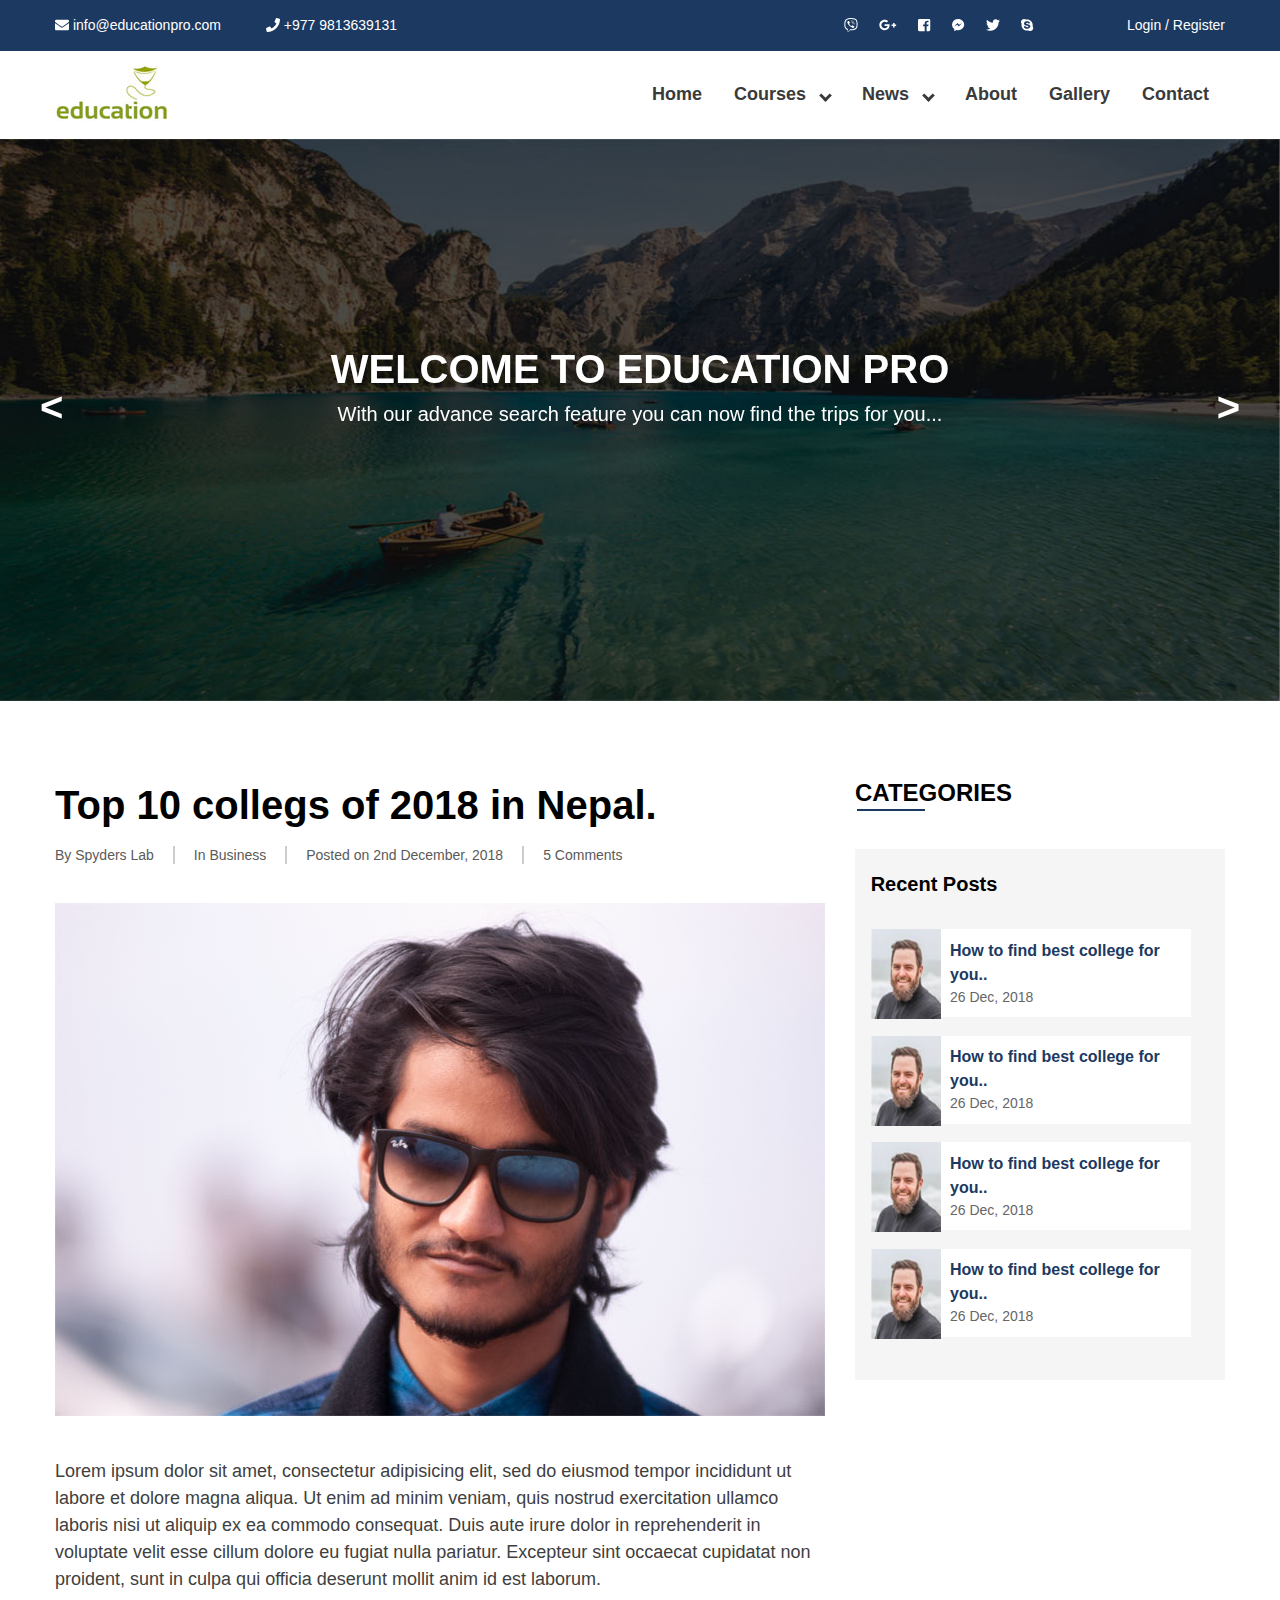
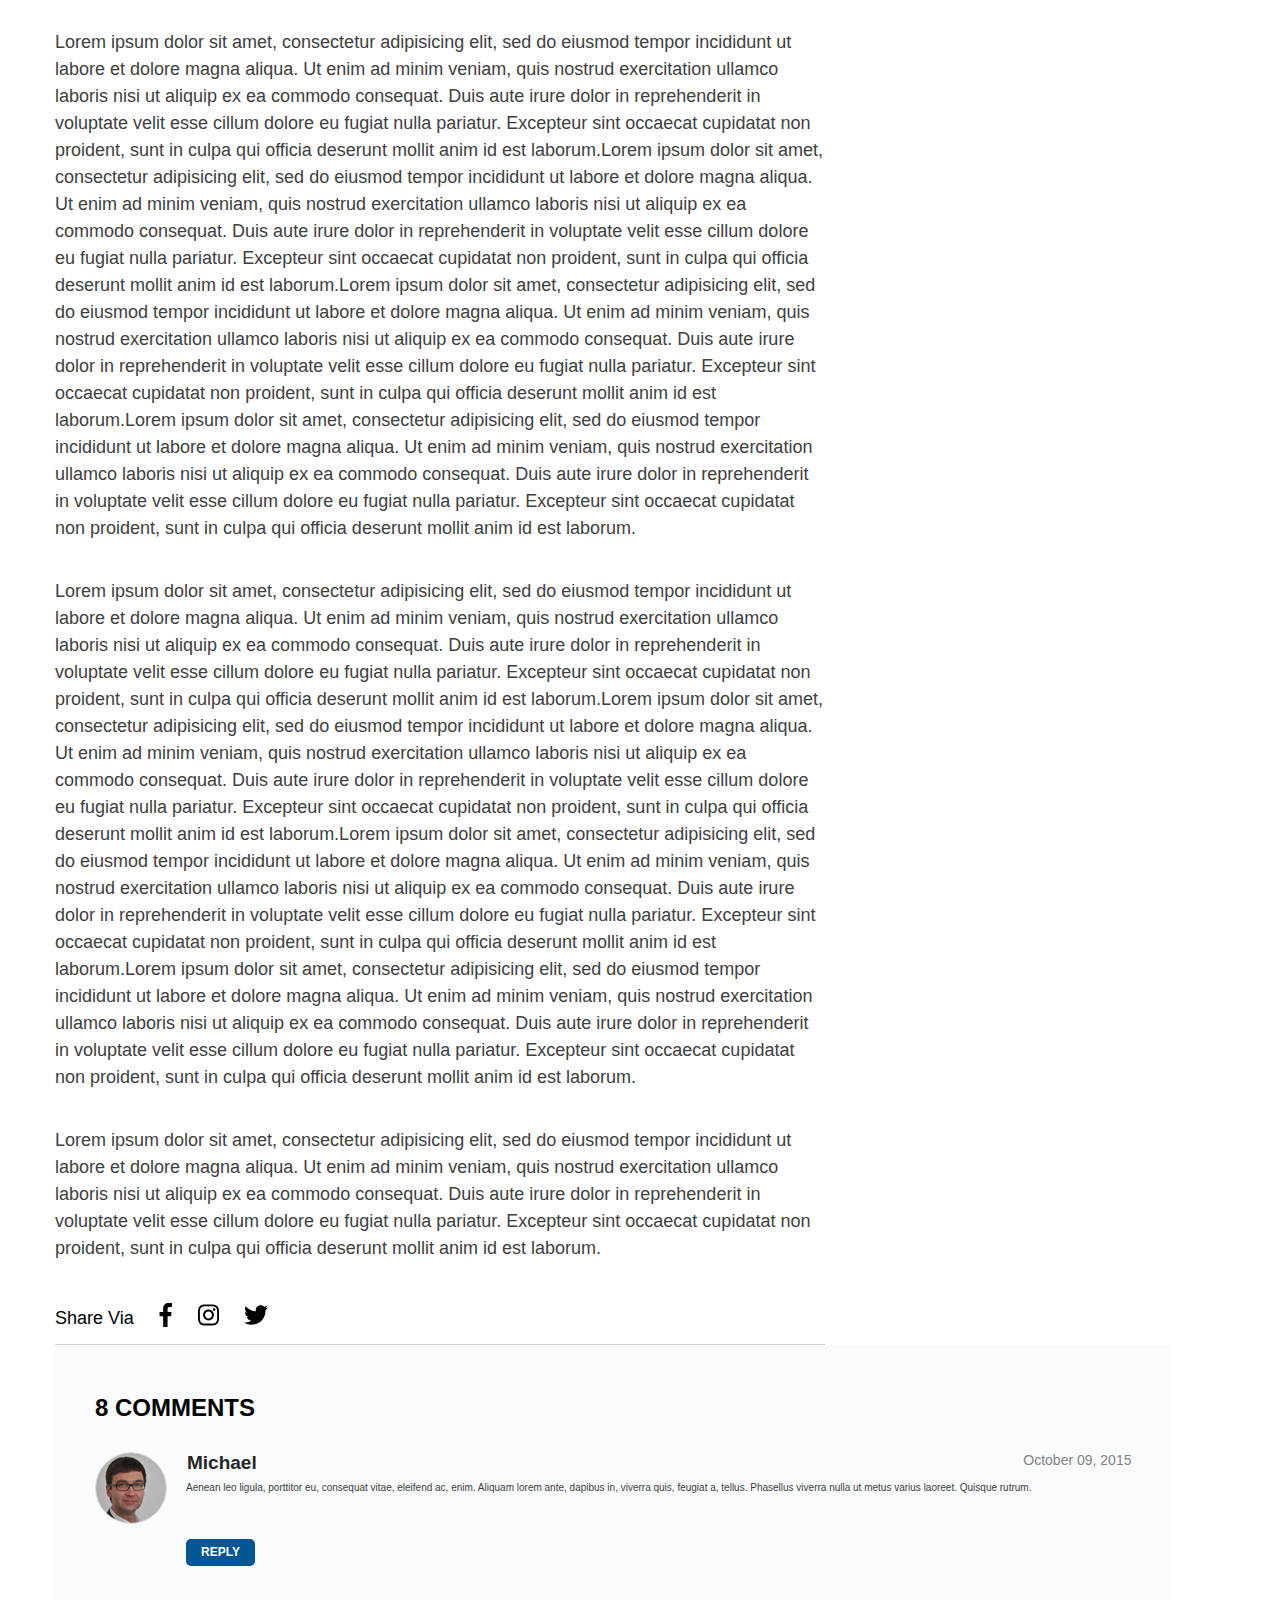
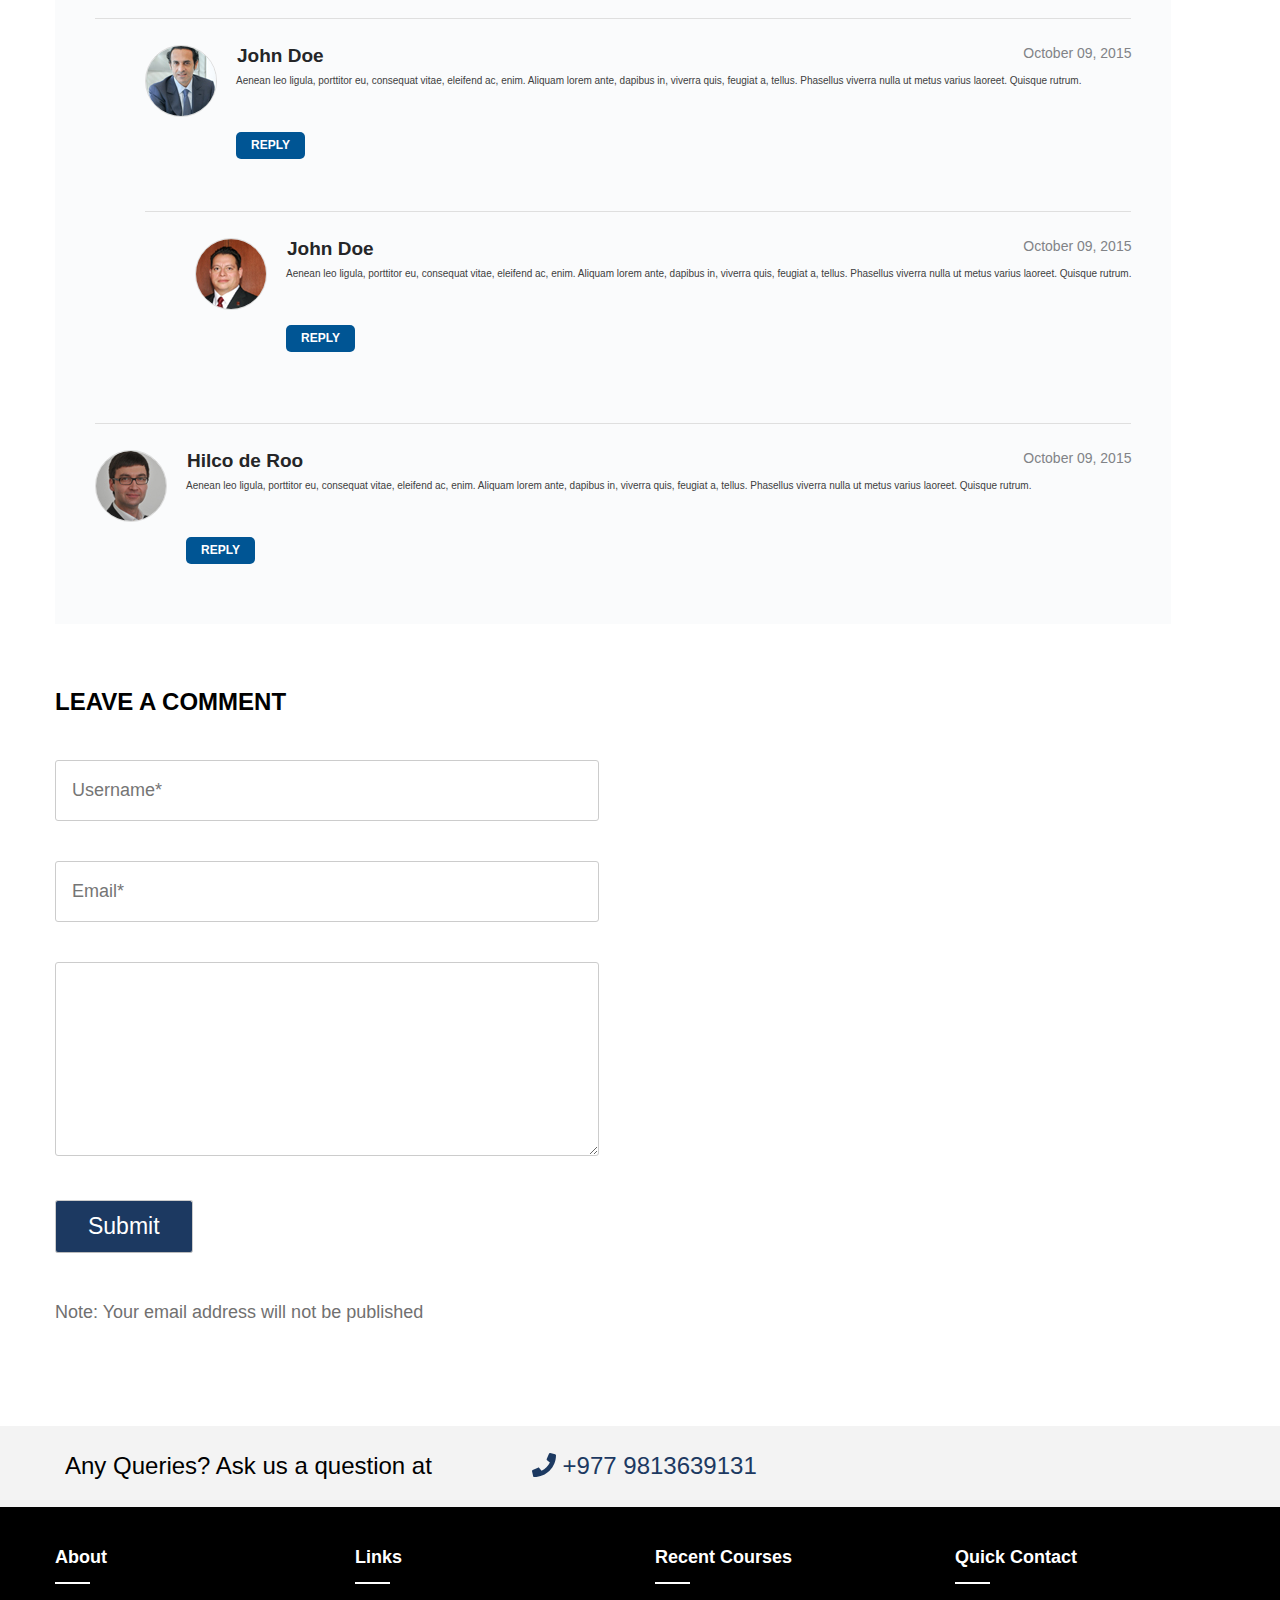
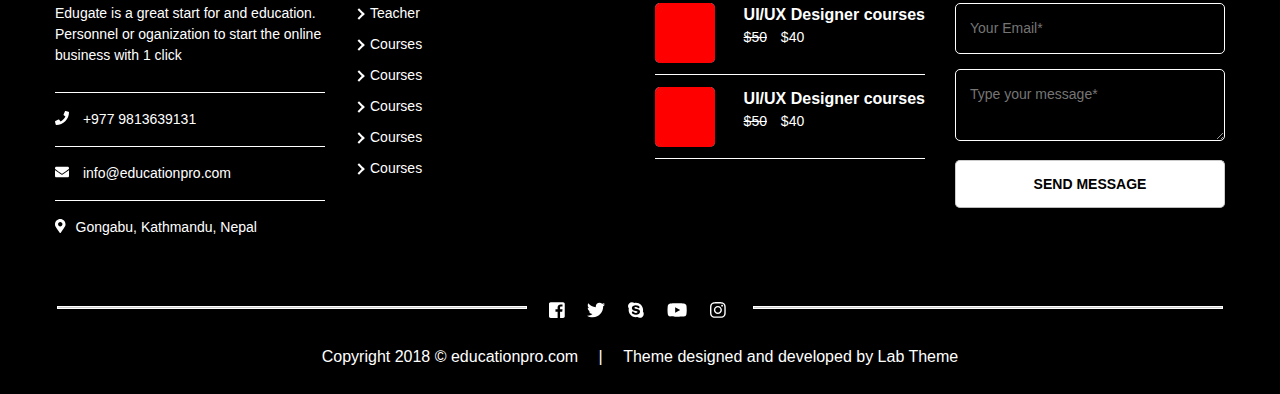
<file: blog-edu-single.html>
<!DOCTYPE html>
<html>
<head>
	<title>education</title>
	<meta name="viewport" content="width=device-width">
	<meta name="viewport" content="width=device-width, initial-scale=1.0">
	<link rel="stylesheet" type="text/css" href="css/all.css">
	<link rel="stylesheet" type="text/css" href="css/all.min.css">
	<link rel="stylesheet" type="text/css" href="css/owl.carousel.css">
	<link rel="stylesheet" type="text/css" href="css/owl.theme.default.css">
	<link rel="stylesheet" type="text/css" href="css/jquery.mmenu.all.css" />
	<link rel="stylesheet" type="text/css" href="inner-page-style.css">
	<link rel="stylesheet" type="text/css" href="style.css">
</head>
<body>
<!-- <body class="full-width"> -->
	<div id="page" class="site">
		<header class="site-header">
			<div class="top-header">
				<div class="container">
					<div class="top-header-left">
						<div class="top-header-block">
							<a href="mailto:info@educationpro.com"><i class="fas fa-envelope"></i> info@educationpro.com</a>
						</div>
						<div class="top-header-block">
							<a href="tel:+9779813639131"><i class="fas fa-phone"></i> +977 9813639131</a>
						</div>
					</div>
					<div class="top-header-right">
						<div class="social-block">
							<ul class="social-list">
								<li><a href=""><i class="fab fa-viber"></i></a></li>
								<li><a href=""><i class="fab fa-google-plus-g"></i></a></li>
								<li><a href=""><i class="fab fa-facebook-square"></i></a></li>
								<li><a href=""><i class="fab fa-facebook-messenger"></i></a></li>
								<li><a href=""><i class="fab fa-twitter"></i></a></li>
								<li><a href=""><i class="fab fa-skype"></i></a></li>
							</ul>
						</div>
						<div class="login-block">
							<a href="">Login /</a>
							<a href="">Register</a>
						</div>
					</div>
				</div>
			</div>
			<!-- Top header Close -->
			<div class="main-header">
				<div class="container">
					<div class="logo-wrap">
						<img src="images/site-logo.jpg" alt="Logo Image">
					</div>
					<div class="nav-wrap">
						<nav class="nav-desktop">
							<ul class="menu-list">
								<li><a href="#">Home</a></li>
								<li class="menu-parent">Courses
									<ul class="sub-menu">
										<li><a href="#">Child</a></li>
										<li><a href="#">Child</a></li>
										<li class="menu-parent">Child
											<ul class="sub-menu">
												<li><a href="">Grand-child</a></li>
												<li><a href="">Grand-child</a></li>
											</ul>
										</li>
									</ul>
								</li>
								<li class="menu-parent">News
									<ul class="sub-menu">
										<li><a href="#">Child</a></li>
										<li><a href="#">Child</a></li>
									</ul>
								</li>
								<li><a href="">About</a></li>
								<li><a href="">Gallery</a></li>
								<li><a href="">Contact</a></li>
							</ul>
						</nav>
						<div id="bar">
							<i class="fas fa-bars"></i>
						</div>
						<div id="close">
							<i class="fas fa-times"></i>
						</div>
					</div>
				</div>
			</div>
		</header>
		<!-- Header Close -->
		<div class="banner">
			<div class="owl-four owl-carousel">
				<img src="images/page-banner.jpg" alt="Image of Bannner">
				<img src="images/page-banner2.jpg" alt="Image of Bannner">
				<img src="images/page-banner3.jpg" alt="Image of Bannner">
			</div>
			<div class="container">
				<h1>welcome to education pro</h1>
				<h3>With our advance search feature you can now find the trips for you...</h3>
			</div>
			 <div id="owl-four-nav" class="owl-nav"></div>
		</div>
		<!-- <div class="banner">
			<div class="owl-five owl-carousel owl-theme">
	            <div class="item-video">
            		<iframe width="100%" height="450" src="https://www.youtube.com/embed/ENVW3uZ3a-4" frameborder="0" allow="accelerometer; autoplay; encrypted-media; gyroscope; picture-in-picture" allowfullscreen>
            		</iframe>
	            </div>
	            <div class="item-video">
	            	<iframe width="100%" height="450" src="https://www.youtube.com/embed/0bfk90rWV9U" frameborder="0" allow="accelerometer; autoplay; encrypted-media; gyroscope; picture-in-picture" allowfullscreen></iframe>
	            </div>
	            <div class="item-video">
	            	<iframe width="100%" height="450" src="https://www.youtube.com/embed/ktvTqknDobU" frameborder="0" allow="accelerometer; autoplay; encrypted-media; gyroscope; picture-in-picture" allowfullscreen></iframe>
	            </div>
	            <div class="item-video">
            		<iframe width="100%" height="450" src="https://www.youtube.com/embed/ENVW3uZ3a-4" frameborder="0" allow="accelerometer; autoplay; encrypted-media; gyroscope; picture-in-picture" allowfullscreen>
            		</iframe>
	            </div>
	            <div class="item-video">
	            	<iframe width="100%" height="450" src="https://www.youtube.com/embed/0bfk90rWV9U" frameborder="0" allow="accelerometer; autoplay; encrypted-media; gyroscope; picture-in-picture" allowfullscreen></iframe>
	            </div>
	            <div class="item-video">
	            	<iframe width="100%" height="450" src="https://www.youtube.com/embed/ktvTqknDobU" frameborder="0" allow="accelerometer; autoplay; encrypted-media; gyroscope; picture-in-picture" allowfullscreen></iframe>
	            </div>
          </div>
		</div> -->
		<!-- Banner Close -->
		<div class="page-content" itemscope itemtype=" http://schema.org/Blog">
			<div class="container">
				<article class="page-article" itemprop="blogPost">
					<h1 itemprop="about">Top 10 collegs of 2018 in Nepal.</h1>
					<span><a href="#" itemprop="author">By Spyders Lab</a><a href="#">In Business</a><a href="#">Posted on 2nd December, 2018</a><a href="#">5 Comments</a></span>
					<img itemprop="image" src="images/top-college-pic.jpg" alt="Image">
					<p>Lorem ipsum dolor sit amet, consectetur adipisicing elit, sed do eiusmod
					tempor incididunt ut labore et dolore magna aliqua. Ut enim ad minim veniam,
					quis nostrud exercitation ullamco laboris nisi ut aliquip ex ea commodo
					consequat. Duis aute irure dolor in reprehenderit in voluptate velit esse
					cillum dolore eu fugiat nulla pariatur. Excepteur sint occaecat cupidatat non
					proident, sunt in culpa qui officia deserunt mollit anim id est laborum.</p>

					<p>Lorem ipsum dolor sit amet, consectetur adipisicing elit, sed do eiusmod
					tempor incididunt ut labore et dolore magna aliqua. Ut enim ad minim veniam,
					quis nostrud exercitation ullamco laboris nisi ut aliquip ex ea commodo
					consequat. Duis aute irure dolor in reprehenderit in voluptate velit esse
					cillum dolore eu fugiat nulla pariatur. Excepteur sint occaecat cupidatat non
					proident, sunt in culpa qui officia deserunt mollit anim id est laborum.Lorem ipsum dolor sit amet, consectetur adipisicing elit, sed do eiusmod
					tempor incididunt ut labore et dolore magna aliqua. Ut enim ad minim veniam,
					quis nostrud exercitation ullamco laboris nisi ut aliquip ex ea commodo
					consequat. Duis aute irure dolor in reprehenderit in voluptate velit esse
					cillum dolore eu fugiat nulla pariatur. Excepteur sint occaecat cupidatat non
					proident, sunt in culpa qui officia deserunt mollit anim id est laborum.Lorem ipsum dolor sit amet, consectetur adipisicing elit, sed do eiusmod
					tempor incididunt ut labore et dolore magna aliqua. Ut enim ad minim veniam,
					quis nostrud exercitation ullamco laboris nisi ut aliquip ex ea commodo
					consequat. Duis aute irure dolor in reprehenderit in voluptate velit esse
					cillum dolore eu fugiat nulla pariatur. Excepteur sint occaecat cupidatat non
					proident, sunt in culpa qui officia deserunt mollit anim id est laborum.Lorem ipsum dolor sit amet, consectetur adipisicing elit, sed do eiusmod
					tempor incididunt ut labore et dolore magna aliqua. Ut enim ad minim veniam,
					quis nostrud exercitation ullamco laboris nisi ut aliquip ex ea commodo
					consequat. Duis aute irure dolor in reprehenderit in voluptate velit esse
					cillum dolore eu fugiat nulla pariatur. Excepteur sint occaecat cupidatat non
					proident, sunt in culpa qui officia deserunt mollit anim id est laborum.</p>

					<p>Lorem ipsum dolor sit amet, consectetur adipisicing elit, sed do eiusmod
					tempor incididunt ut labore et dolore magna aliqua. Ut enim ad minim veniam,
					quis nostrud exercitation ullamco laboris nisi ut aliquip ex ea commodo
					consequat. Duis aute irure dolor in reprehenderit in voluptate velit esse
					cillum dolore eu fugiat nulla pariatur. Excepteur sint occaecat cupidatat non
					proident, sunt in culpa qui officia deserunt mollit anim id est laborum.Lorem ipsum dolor sit amet, consectetur adipisicing elit, sed do eiusmod
					tempor incididunt ut labore et dolore magna aliqua. Ut enim ad minim veniam,
					quis nostrud exercitation ullamco laboris nisi ut aliquip ex ea commodo
					consequat. Duis aute irure dolor in reprehenderit in voluptate velit esse
					cillum dolore eu fugiat nulla pariatur. Excepteur sint occaecat cupidatat non
					proident, sunt in culpa qui officia deserunt mollit anim id est laborum.Lorem ipsum dolor sit amet, consectetur adipisicing elit, sed do eiusmod
					tempor incididunt ut labore et dolore magna aliqua. Ut enim ad minim veniam,
					quis nostrud exercitation ullamco laboris nisi ut aliquip ex ea commodo
					consequat. Duis aute irure dolor in reprehenderit in voluptate velit esse
					cillum dolore eu fugiat nulla pariatur. Excepteur sint occaecat cupidatat non
					proident, sunt in culpa qui officia deserunt mollit anim id est laborum.Lorem ipsum dolor sit amet, consectetur adipisicing elit, sed do eiusmod
					tempor incididunt ut labore et dolore magna aliqua. Ut enim ad minim veniam,
					quis nostrud exercitation ullamco laboris nisi ut aliquip ex ea commodo
					consequat. Duis aute irure dolor in reprehenderit in voluptate velit esse
					cillum dolore eu fugiat nulla pariatur. Excepteur sint occaecat cupidatat non
					proident, sunt in culpa qui officia deserunt mollit anim id est laborum.</p>

					<p>Lorem ipsum dolor sit amet, consectetur adipisicing elit, sed do eiusmod
					tempor incididunt ut labore et dolore magna aliqua. Ut enim ad minim veniam,
					quis nostrud exercitation ullamco laboris nisi ut aliquip ex ea commodo
					consequat. Duis aute irure dolor in reprehenderit in voluptate velit esse
					cillum dolore eu fugiat nulla pariatur. Excepteur sint occaecat cupidatat non
					proident, sunt in culpa qui officia deserunt mollit anim id est laborum.</p>

					<div class="share-section">
						<span>Share Via<a href=""><i class="fab fa-facebook-f"></i></a><a href=""><i class="fab fa-instagram"></i></a><a href=""><i class="fab fa-twitter"></i></a></span>
					</div>
				</article>
				
				<aside>
					<div class="categories-block">
						<h2>categories</h2>
					</div>
					<div class="recent-post">
						<h2>recent posts</h2>
						<div class="post">
							<div class="post-wrap">
								<div class="img-wrap">
									<img src="images/recent-post-img.jpg" alt="Post Images">
								</div>
								<a href="#"><div class="post-content">
									<h3>How to find best college for you..</h3>
									<p>26 Dec, 2018</p>
								</div></a>
							</div>

							<div class="post-wrap">
								<div class="img-wrap">
									<img src="images/recent-post-img.jpg" alt="Post Images">
								</div>
								<a href="#"><div class="post-content">
									<h3>How to find best college for you..</h3>
									<p>26 Dec, 2018</p>
								</div></a>
							</div>

							<div class="post-wrap">
								<div class="img-wrap">
									<img src="images/recent-post-img.jpg" alt="Post Images">
								</div>
								<a href="#"><div class="post-content">
									<h3>How to find best college for you..</h3>
									<p>26 Dec, 2018</p>
								</div></a>
							</div>

							<div class="post-wrap">
								<div class="img-wrap">
									<img src="images/recent-post-img.jpg" alt="Post Images">
								</div>
								<a href="#"><div class="post-content">
									<h3>How to find best college for you..</h3>
									<p>26 Dec, 2018</p>
								</div></a>
							</div>
						</div>
					</div>
					<!-- Recent Post Close -->
				</aside>
				<section class="comment-section">
					<div id="comments" class="comments-area comment" itemprop="comment">
								<h3 class="comments-title">8 Comments</h3>
								<ol class="comment-list">
									<li class="comment even thread-even depth-1 parent">
										<article class="comment-body">
											<footer class="comment-meta">
												<div class="comment-author vcard">
													<img class="avatar photo" src="images/comment-img1.jpg" alt="">
													<b class="fn"><a href="#">Michael</a></b>
												</div>
												<div class="comment-metadata">
													<a href="#"><time datetime="2013-10-02">October 09, 2015</time></a>
												</div><br>
											</footer>
											<div class="comment-content">
												<p>Aenean leo ligula, porttitor eu, consequat vitae, eleifend ac, enim. Aliquam lorem ante, dapibus in, viverra quis, feugiat a, tellus. Phasellus viverra nulla ut metus varius laoreet. Quisque rutrum.</p>
											</div>
											<div class="reply">
												<a href="#" class="comment-reply-link">Reply</a>
											</div>
										</article>
										<ol class="children">
											<li class="comment odd alt depth-2 parent">
												<article class="comment-body">
													<footer class="comment-meta">
														<div class="comment-author vcard">
															<img class="avatar photo" src="images/comment-img2.jpg" alt="">
															<b class="fn"><a href="#">John Doe</a></b>
														</div>
														<div class="comment-metadata">
															<a href="#"><time datetime="2013-10-02">October 09, 2015</time></a>
														</div><br>
													</footer>
													<div class="comment-content">
														<p>Aenean leo ligula, porttitor eu, consequat vitae, eleifend ac, enim. Aliquam lorem ante, dapibus in, viverra quis, feugiat a, tellus. Phasellus viverra nulla ut metus varius laoreet. Quisque rutrum. </p>
													</div>
													<div class="reply">
														<a href="#" class="comment-reply-link">Reply</a>
													</div>
												</article>
												<ol class="children">
													<li class="comment odd alt depth-2 parent">
														<article class="comment-body">
															<footer class="comment-meta">
																<div class="comment-author vcard">
																	<img class="avatar photo" src="images/comment-img3.jpg" alt="">
																	<b class="fn"><a href="#">John Doe</a></b>
																</div>
																<div class="comment-metadata">
																	<a href="#"><time datetime="2013-10-02">October 09, 2015</time></a>
																</div><br>
															</footer>
															<div class="comment-content">
																<p>Aenean leo ligula, porttitor eu, consequat vitae, eleifend ac, enim. Aliquam lorem ante, dapibus in, viverra quis, feugiat a, tellus. Phasellus viverra nulla ut metus varius laoreet. Quisque rutrum. </p>
															</div>
															<div class="reply">
																<a href="#" class="comment-reply-link">Reply</a>
															</div>
														</article>
													</li>
												</ol>
											</li>
										</ol>
									</li>
									<li class="comment even thread-even depth-1 parent">
										<article class="comment-body">
											<footer class="comment-meta">
												<div class="comment-author vcard">
													<img class="avatar photo" src="images/comment-img4.jpg" alt="">
													<b class="fn"><a href="#">Hilco de Roo</a></b>
												</div>
												<div class="comment-metadata">
													<a href="#"><time datetime="2013-10-02">October 09, 2015</time></a>
												</div><br>
											</footer>
											<div class="comment-content">
												<p>Aenean leo ligula, porttitor eu, consequat vitae, eleifend ac, enim. Aliquam lorem ante, dapibus in, viverra quis, feugiat a, tellus. Phasellus viverra nulla ut metus varius laoreet. Quisque rutrum. </p>
											</div>
											<div class="reply">
												<a href="#" class="comment-reply-link">Reply</a>
											</div>
										</article>
									</li>
								</ol>
					</div>
					<div class="comment-form">
						<h2>leave a comment</h2>
						<form>
							<input type="text" placeholder="Username*">
							<input type="email" placeholder="Email*">
							<textarea placeholder="Write a comment.....">
							</textarea>
							<input type="submit" value="Submit">
						</form>
						<p>Note: Your email address will not be published</p>
					</div>
				</section>
			</div>
		</div>
		<!-- Page-content closed -->
		<section class="query-section">
			<div class="container">
				<p>Any Queries? Ask us a question at<a href="tel:+9779813639131"><i class="fas fa-phone"></i> +977 9813639131</a></p>
			</div>
		</section>
		<!-- End of Query Section -->
		<footer class="page-footer">
			<div class="footer-first-section">
				<div class="container">
					<div class="box-wrap">
						<header>
							<h1>about</h1>
						</header>
						<p>Edugate is a great start for and education. Personnel or oganization to start the online business with 1 click</p>

						<h4><a href="tel:+9779813639131"><i class="fas fa-phone"></i> +977 9813639131</a></h4>
						<h4><a href="mailto:info@educationpro.com"><i class="fas fa-envelope"></i> info@educationpro.com</a></h4>
						<h4><i class="fas fa-map-marker-alt"></i>Gongabu, Kathmandu, Nepal</h4>
					</div>

					<div class="box-wrap">
						<header>
							<h1>links</h1>
						</header>
						<ul>
							<li><a href="#">Teacher</a></li>
							<li><a href="#">Courses</a></li>
							<li><a href="#">Courses</a></li>
							<li><a href="#">Courses</a></li>
							<li><a href="#">Courses</a></li>
							<li><a href="#">Courses</a></li>
						</ul>
					</div>

					<div class="box-wrap">
						<header>
							<h1>recent courses</h1>
						</header>
						<div class="recent-course-wrap">
							<img src="images/ui-ux.jpg" alt="Ui/Ux Designing">
							<a href=""><div class="course-name">
								<h3>UI/UX Designer courses</h3>
								<p><span>$50</span> $40</p>
							</div></a>
						</div>
						<div class="recent-course-wrap">
							<img src="images/ui-ux.jpg" alt="Ui/Ux Designing">
							<a href=""><div class="course-name">
								<h3>UI/UX Designer courses</h3>
								<p><span>$50</span> $40</p>
							</div></a>
						</div>
					</div>

					<div class="box-wrap">
						<header>
							<h1>quick contact</h1>
						</header>
						<section class="quick-contact">
							<input type="email" name="email" placeholder="Your Email*">
							<textarea placeholder="Type your message*"></textarea>
							<button>send message</button>
						</section>
					</div>

				</div>
			</div>
			<!-- End of box-Wrap -->
			<div class="footer-second-section">
				<div class="container">
					<hr class="footer-line">
					<ul class="social-list">
						<li><a href=""><i class="fab fa-facebook-square"></i></a></li>
						<li><a href=""><i class="fab fa-twitter"></i></a></li>
						<li><a href=""><i class="fab fa-skype"></i></a></li>
						<li><a href=""><i class="fab fa-youtube"></i></a></li>
						<li><a href=""><i class="fab fa-instagram"></i></a></li>
					</ul>
					<hr class="footer-line">
				</div>
			</div>
			<div class="footer-last-section">
				<div class="container">
					<p>Copyright 2018 &copy; educationpro.com <span> | </span> Theme designed and developed by <a href="https://labtheme.com">Lab Theme</a></p>
				</div>
			</div>
		</footer>
	</div>
	<script type="text/javascript" src="js/jquery-3.3.1.min.js"></script>
	<script type="text/javascript" src="js/lightbox.js"></script>
	<script type="text/javascript" src="js/all.js"></script>
	<script type="text/javascript" src="js/isotope.pkgd.min.js"></script>
	<script type="text/javascript" src="js/owl.carousel.js"></script>
	<script type="text/javascript" src="js/jquery.flexslider.js"></script>
	<script type="text/javascript" src="js/jquery.rateyo.js"></script>
	<script type="text/javascript" src="js/jquery.mmenu.all.js"></script>
	<script type="text/javascript" src="js/custom.js"></script>
</body>
</html>
</file>
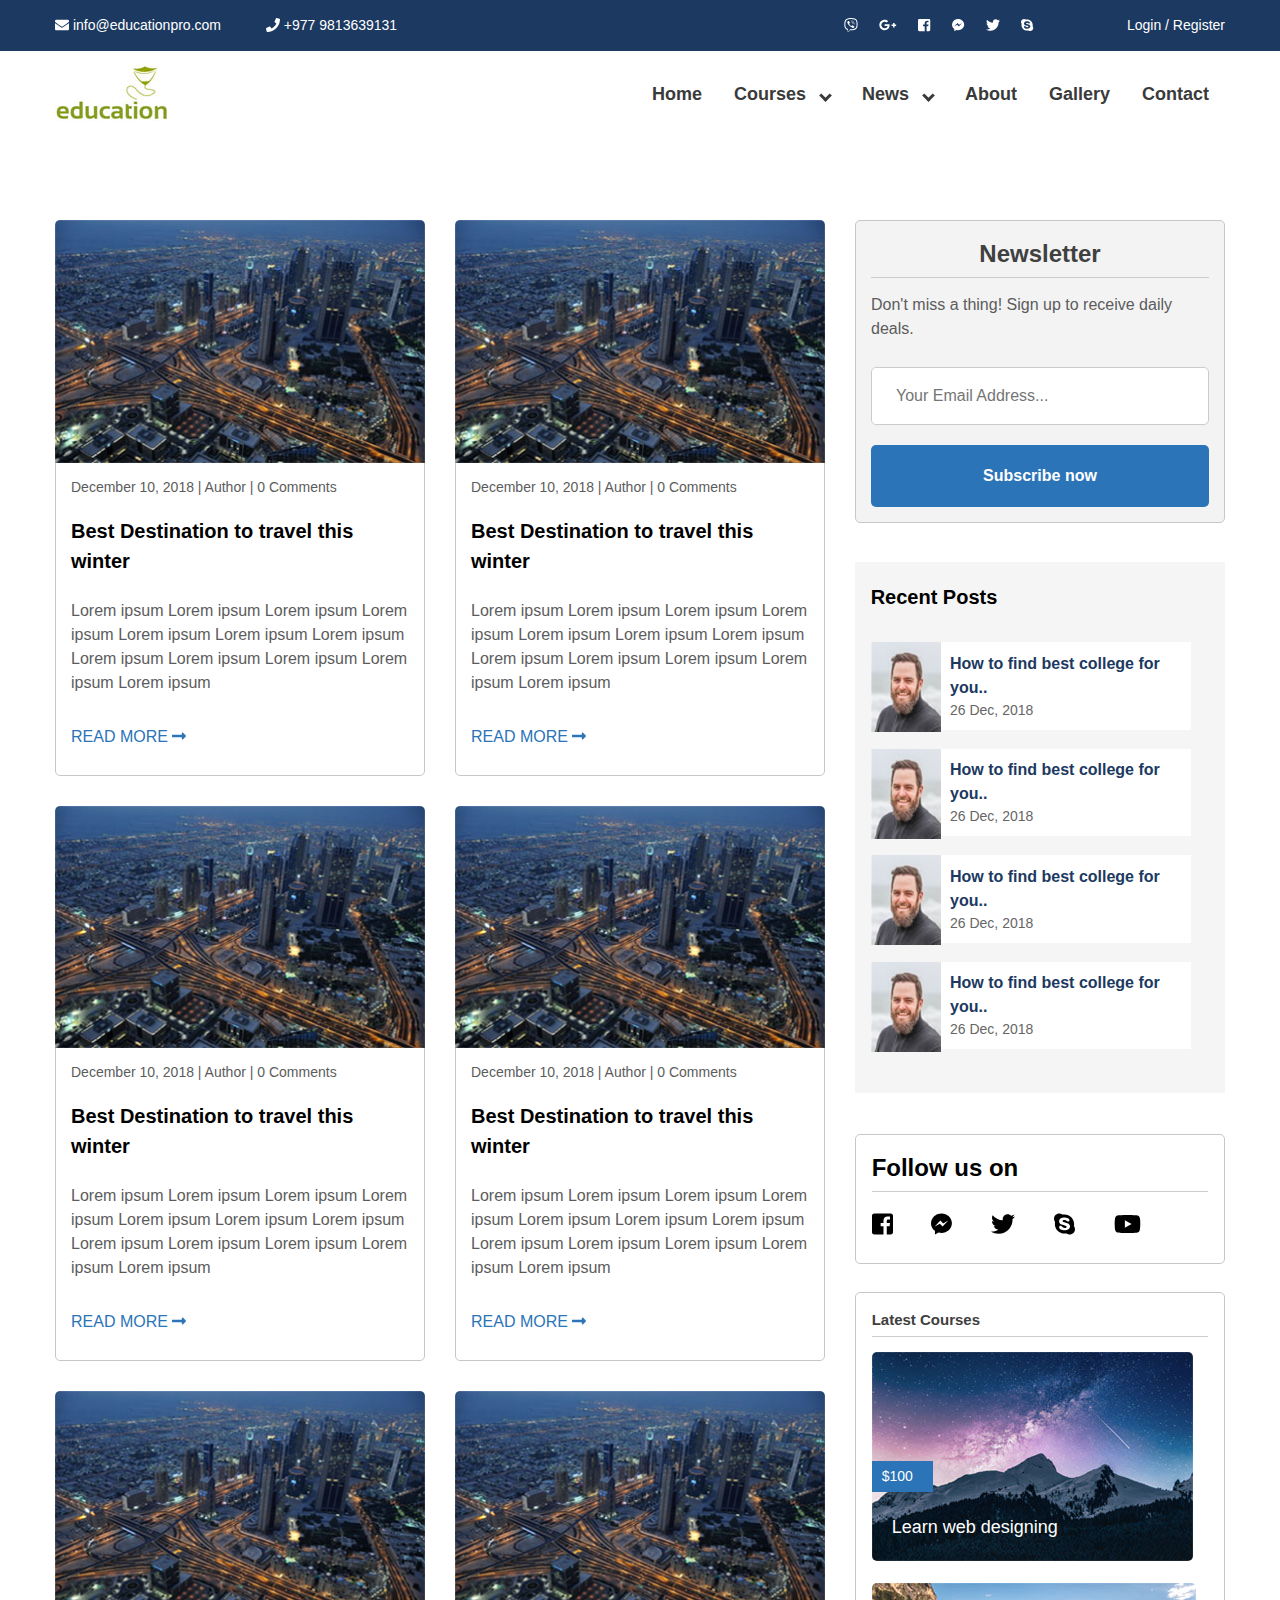
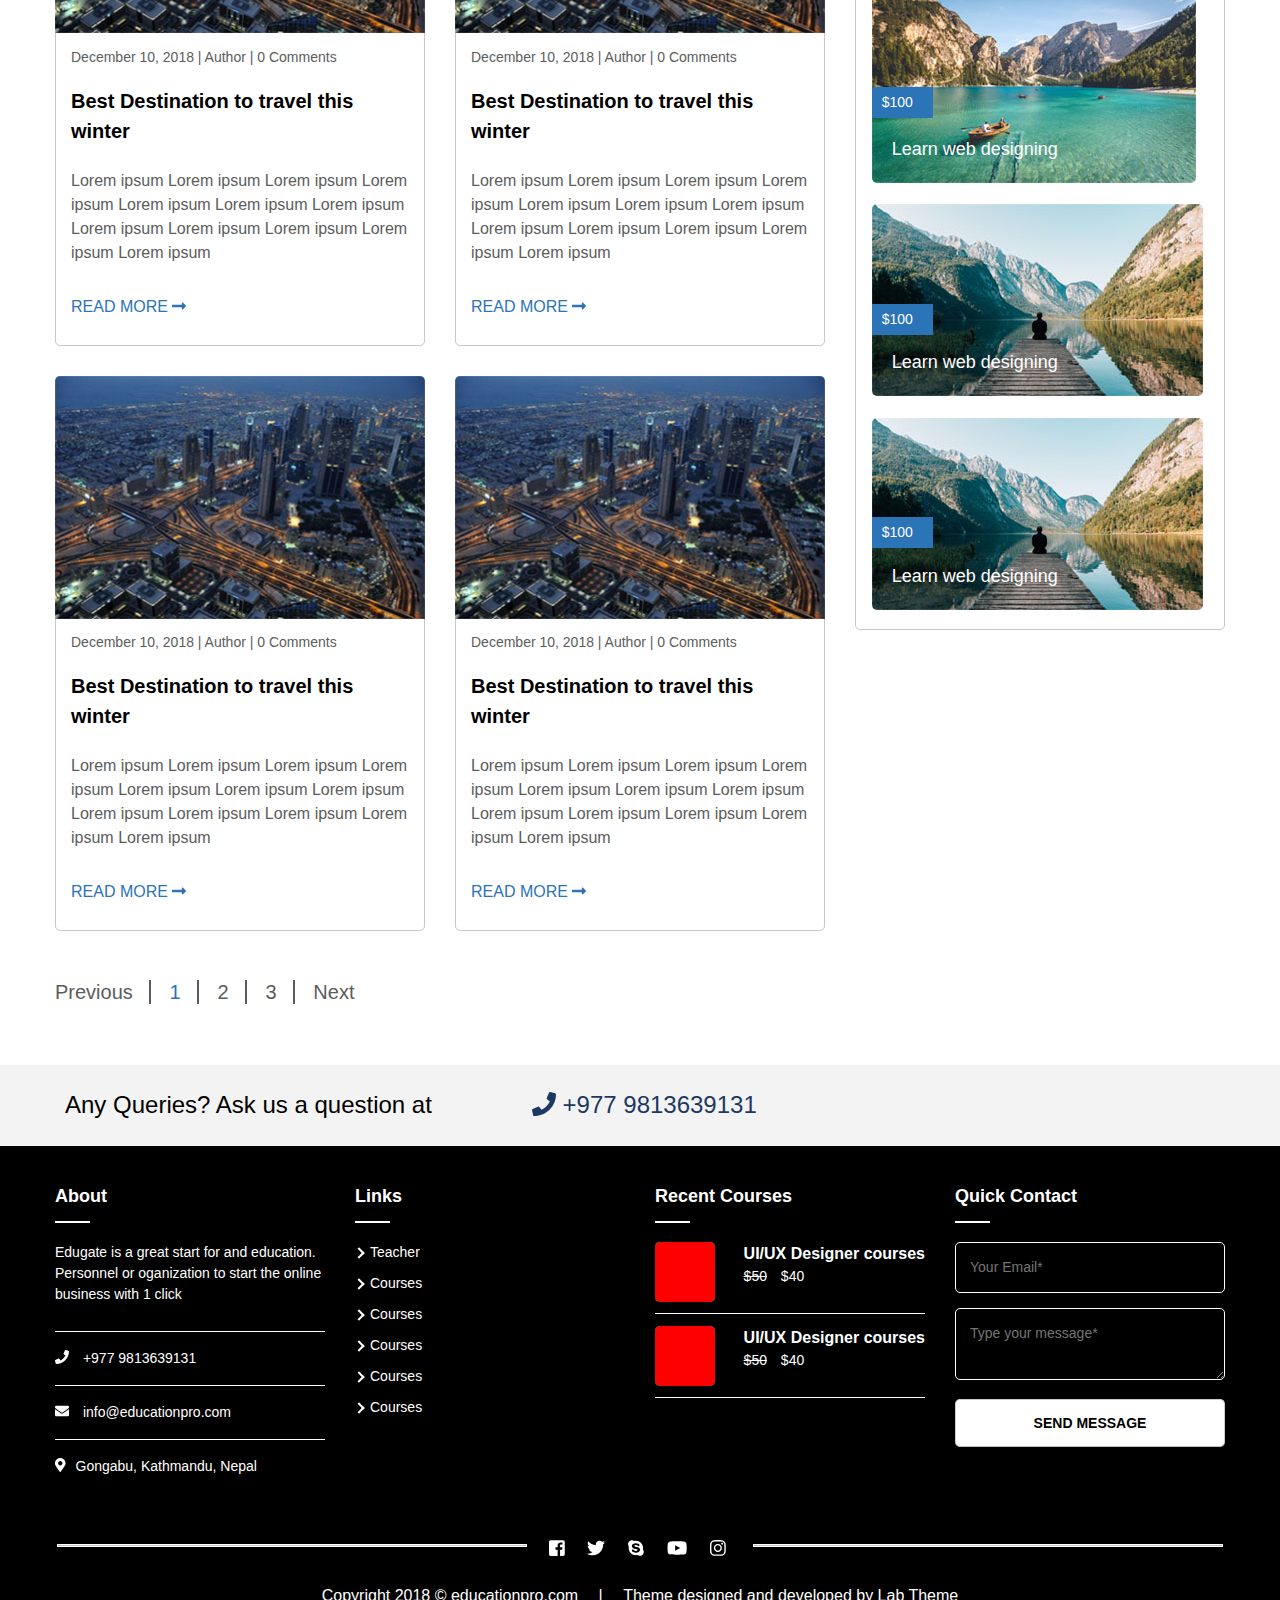
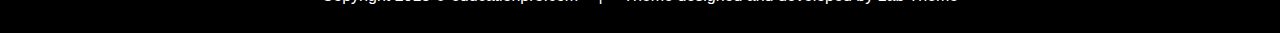
<file: blog.html>
<!DOCTYPE html>
<html>
<head>
	<title>.:Blog:.</title>
	<meta name="viewport" content="width=device-width">
	<meta name="viewport" content="width=device-width, initial-scale=1.0">
	<link rel="stylesheet" type="text/css" href="css/all.css">
	<link rel="stylesheet" type="text/css" href="css/all.min.css">
	<link rel="stylesheet" type="text/css" href="css/owl.carousel.css">
	<link rel="stylesheet" type="text/css" href="css/owl.theme.default.css">
	<link rel="stylesheet" type="text/css" href="css/jquery.mmenu.all.css" />
	<link rel="stylesheet" type="text/css" href="inner-page-style.css">
	<link rel="stylesheet" type="text/css" href="style.css">
</head>
<body>
<!-- <body class="full-width"> -->
	<div id="page" class="site">
		<header class="site-header">
			<div class="top-header">
				<div class="container">
					<div class="top-header-left">
						<div class="top-header-block">
							<a href="mailto:info@educationpro.com"><i class="fas fa-envelope"></i> info@educationpro.com</a>
						</div>
						<div class="top-header-block">
							<a href="tel:+9779813639131"><i class="fas fa-phone"></i> +977 9813639131</a>
						</div>
					</div>
					<div class="top-header-right">
						<div class="social-block">
							<ul class="social-list">
								<li><a href=""><i class="fab fa-viber"></i></a></li>
								<li><a href=""><i class="fab fa-google-plus-g"></i></a></li>
								<li><a href=""><i class="fab fa-facebook-square"></i></a></li>
								<li><a href=""><i class="fab fa-facebook-messenger"></i></a></li>
								<li><a href=""><i class="fab fa-twitter"></i></a></li>
								<li><a href=""><i class="fab fa-skype"></i></a></li>
							</ul>
						</div>
						<div class="login-block">
							<a href="">Login /</a>
							<a href="">Register</a>
						</div>
					</div>
				</div>
			</div>
			<!-- Top header Close -->
			<div class="main-header">
				<div class="container">
					<div class="logo-wrap">
						<img src="images/site-logo.jpg" alt="Logo Image">
					</div>
					<div class="nav-wrap">
						<nav class="nav-desktop">
							<ul class="menu-list">
								<li><a href="#">Home</a></li>
								<li class="menu-parent">Courses
									<ul class="sub-menu">
										<li><a href="#">Child</a></li>
										<li><a href="#">Child</a></li>
										<li class="menu-parent">Child
											<ul class="sub-menu">
												<li><a href="">Grand-child</a></li>
												<li><a href="">Grand-child</a></li>
											</ul>
										</li>
									</ul>
								</li>
								<li class="menu-parent">News
									<ul class="sub-menu">
										<li><a href="#">Child</a></li>
										<li><a href="#">Child</a></li>
									</ul>
								</li>
								<li><a href="">About</a></li>
								<li><a href="">Gallery</a></li>
								<li><a href="">Contact</a></li>
							</ul>
						</nav>
						<div id="bar">
							<i class="fas fa-bars"></i>
						</div>
						<div id="close">
							<i class="fas fa-times"></i>
						</div>
					</div>
				</div>
			</div>
		</header>
		<!-- Header Close -->	
		<div class="page-content">
			<div class="container">
				<div class="grid-container" itemscope itemtype=" http://schema.org/Event">
					<div class="grid-box-wrap">
						<div class="grid-img" itemprop="image">
							<img src="images/travel-img.jpg" alt="travel images">
						</div>
						<div class="grid-body">
							<h4 itemprop="date">December 10, 2018 | Author | 0 Comments</h4>
							<h1 itemprop="name">Best Destination to travel this winter</h1>
							<p itemprop="description">Lorem ipsum Lorem ipsum Lorem ipsum Lorem ipsum Lorem ipsum Lorem ipsum Lorem ipsum Lorem ipsum Lorem ipsum Lorem ipsum Lorem ipsum Lorem ipsum </p>

							<a href="#">read more <i class="fas fa-long-arrow-alt-right"></i></a>
						</div>
					</div>

					<div class="grid-box-wrap">
						<div class="grid-img" itemprop="image">
							<img src="images/travel-img.jpg" alt="travel images">
						</div>
						<div class="grid-body">
							<h4 itemprop="date">December 10, 2018 | Author | 0 Comments</h4>
							<h1 itemprop="name">Best Destination to travel this winter</h1>
							<p itemprop="description">Lorem ipsum Lorem ipsum Lorem ipsum Lorem ipsum Lorem ipsum Lorem ipsum Lorem ipsum Lorem ipsum Lorem ipsum Lorem ipsum Lorem ipsum Lorem ipsum </p>

							<a href="#">read more <i class="fas fa-long-arrow-alt-right"></i></a>
						</div>
					</div>

					<div class="grid-box-wrap">
						<div class="grid-img" itemprop="image">
							<img src="images/travel-img.jpg" alt="travel images">
						</div>
						<div class="grid-body">
							<h4 itemprop="date">December 10, 2018 | Author | 0 Comments</h4>
							<h1 itemprop="name">Best Destination to travel this winter</h1>
							<p itemprop="description">Lorem ipsum Lorem ipsum Lorem ipsum Lorem ipsum Lorem ipsum Lorem ipsum Lorem ipsum Lorem ipsum Lorem ipsum Lorem ipsum Lorem ipsum Lorem ipsum </p>

							<a href="#">read more <i class="fas fa-long-arrow-alt-right"></i></a>
						</div>
					</div>

					<div class="grid-box-wrap">
						<div class="grid-img" itemprop="image">
							<img src="images/travel-img.jpg" alt="travel images">
						</div>
						<div class="grid-body">
							<h4 itemprop="date">December 10, 2018 | Author | 0 Comments</h4>
							<h1 itemprop="name">Best Destination to travel this winter</h1>
							<p itemprop="description">Lorem ipsum Lorem ipsum Lorem ipsum Lorem ipsum Lorem ipsum Lorem ipsum Lorem ipsum Lorem ipsum Lorem ipsum Lorem ipsum Lorem ipsum Lorem ipsum </p>

							<a href="#">read more <i class="fas fa-long-arrow-alt-right"></i></a>
						</div>
					</div>

					<div class="grid-box-wrap">
						<div class="grid-img" itemprop="image">
							<img src="images/travel-img.jpg" alt="travel images">
						</div>
						<div class="grid-body">
							<h4 itemprop="date">December 10, 2018 | Author | 0 Comments</h4>
							<h1 itemprop="name">Best Destination to travel this winter</h1>
							<p itemprop="description">Lorem ipsum Lorem ipsum Lorem ipsum Lorem ipsum Lorem ipsum Lorem ipsum Lorem ipsum Lorem ipsum Lorem ipsum Lorem ipsum Lorem ipsum Lorem ipsum </p>

							<a href="#">read more <i class="fas fa-long-arrow-alt-right"></i></a>
						</div>
					</div>

					<div class="grid-box-wrap">
						<div class="grid-img">
							<img src="images/travel-img.jpg" alt="travel images">
						</div>
						<div class="grid-body">
							<h4>December 10, 2018 | Author | 0 Comments</h4>
							<h1>Best Destination to travel this winter</h1>
							<p>Lorem ipsum Lorem ipsum Lorem ipsum Lorem ipsum Lorem ipsum Lorem ipsum Lorem ipsum Lorem ipsum Lorem ipsum Lorem ipsum Lorem ipsum Lorem ipsum </p>

							<a href="#">read more <i class="fas fa-long-arrow-alt-right"></i></a>
						</div>
					</div>

					<div class="grid-box-wrap">
						<div class="grid-img" itemprop="image">
							<img src="images/travel-img.jpg" alt="travel images">
						</div>
						<div class="grid-body">
							<h4 itemprop="date">December 10, 2018 | Author | 0 Comments</h4>
							<h1 itemprop="name">Best Destination to travel this winter</h1>
							<p itemprop="description">Lorem ipsum Lorem ipsum Lorem ipsum Lorem ipsum Lorem ipsum Lorem ipsum Lorem ipsum Lorem ipsum Lorem ipsum Lorem ipsum Lorem ipsum Lorem ipsum </p>

							<a href="#">read more <i class="fas fa-long-arrow-alt-right"></i></a>
						</div>
					</div>

					<div class="grid-box-wrap">
						<div class="grid-img" itemprop="image">
							<img src="images/travel-img.jpg" alt="travel images">
						</div>
						<div class="grid-body">
							<h4 itemprop="date">December 10, 2018 | Author | 0 Comments</h4>
							<h1 itemprop="name">Best Destination to travel this winter</h1>
							<p itemprop="description">Lorem ipsum Lorem ipsum Lorem ipsum Lorem ipsum Lorem ipsum Lorem ipsum Lorem ipsum Lorem ipsum Lorem ipsum Lorem ipsum Lorem ipsum Lorem ipsum </p>

							<a href="#">read more <i class="fas fa-long-arrow-alt-right"></i></a>
						</div>
					</div>

				<nav class="navigation pagination">
					<div class="nav-links">
						<a href="#" class="page-numbers">Previous</a>
						<a href="#" class="page-numbers current">1</a>
						<a href="#" class="page-numbers">2</a>
						<a href="#" class="page-numbers">3</a>
						<a href="#" class="page-numbers">Next</a>
					</div>
				</nav>
				</div>
				<aside>
					<div class="news-letter">
						<h2>Newsletter</h2>
						<hr>
						<p>Don't miss a thing! Sign up to receive daily deals.</p>
						<input type="email" name="userEmail" placeholder="Your Email Address...">
						<a href="#">Subscribe now</a>
					</div>
					<!-- New Letter Ends -->
					<div class="recent-post">
						<h2>recent posts</h2>
						<div class="post">
							<div class="post-wrap">
								<div class="img-wrap">
									<img src="images/recent-post-img.jpg" alt="Post Images">
								</div>
								<a href="#"><div class="post-content">
									<h3>How to find best college for you..</h3>
									<p>26 Dec, 2018</p>
								</div></a>
							</div>

							<div class="post-wrap">
								<div class="img-wrap">
									<img src="images/recent-post-img.jpg" alt="Post Images">
								</div>
								<a href="#"><div class="post-content">
									<h3>How to find best college for you..</h3>
									<p>26 Dec, 2018</p>
								</div></a>
							</div>

							<div class="post-wrap">
								<div class="img-wrap">
									<img src="images/recent-post-img.jpg" alt="Post Images">
								</div>
								<a href="#"><div class="post-content">
									<h3>How to find best college for you..</h3>
									<p>26 Dec, 2018</p>
								</div></a>
							</div>

							<div class="post-wrap">
								<div class="img-wrap">
									<img src="images/recent-post-img.jpg" alt="Post Images">
								</div>
								<a href="#"><div class="post-content">
									<h3>How to find best college for you..</h3>
									<p>26 Dec, 2018</p>
								</div></a>
							</div>
						</div>
					</div>
					<!-- Recent Post Close -->
					<div class="follow-us">
						<h2>Follow us on</h2>
						<hr>
						<div class="socialmedia">
							<a href=""><i class="fab fa-facebook-square"></i></a>
							<a href=""><i class="fab fa-facebook-messenger"></i></a>
							<a href=""><i class="fab fa-twitter"></i></a>
							<a href=""><i class="fab fa-skype"></i></a>
							<a href=""><i class="fab fa-youtube"></i></a>
						</div>
					</div>
					<!-- Follow Us close -->
					<div class="latest-course">
						<h2>Latest Courses</h2>
						<hr>
						<div class="courses-wrap">
								<a href="#"><img src="images/course1-img.jpg" alt="Course Image">
								<span>$100</span>
								<p>Learn web designing</p></a>
						</div>

						<div class="courses-wrap">
								<a href="#"><img src="images/course2-img.jpg" alt="Course Image">
								<span>$100</span>
								<p>Learn web designing</p></a>
						</div>

						<div class="courses-wrap">
								<a href="#"><img src="images/course3-img.jpg" alt="Course Image">
								<span>$100</span>
								<p>Learn web designing</p></a>
						</div>

						<div class="courses-wrap">
								<a href="#"><img src="images/course3-img.jpg" alt="Course Image">
								<span>$100</span>
								<p>Learn web designing</p></a>
						</div>
					</div>
				</aside>
			</div>
		</div>
		<section class="query-section">
			<div class="container">
				<p>Any Queries? Ask us a question at<a href="tel:+9779813639131"><i class="fas fa-phone"></i> +977 9813639131</a></p>
			</div>
		</section>
		<!-- End of Query Section -->
		<footer class="page-footer">
			<div class="footer-first-section">
				<div class="container">
					<div class="box-wrap">
						<header>
							<h1>about</h1>
						</header>
						<p>Edugate is a great start for and education. Personnel or oganization to start the online business with 1 click</p>

						<h4><a href="tel:+9779813639131"><i class="fas fa-phone"></i> +977 9813639131</a></h4>
						<h4><a href="mailto:info@educationpro.com"><i class="fas fa-envelope"></i> info@educationpro.com</a></h4>
						<h4><i class="fas fa-map-marker-alt"></i>Gongabu, Kathmandu, Nepal</h4>
					</div>

					<div class="box-wrap">
						<header>
							<h1>links</h1>
						</header>
						<ul>
							<li><a href="#">Teacher</a></li>
							<li><a href="#">Courses</a></li>
							<li><a href="#">Courses</a></li>
							<li><a href="#">Courses</a></li>
							<li><a href="#">Courses</a></li>
							<li><a href="#">Courses</a></li>
						</ul>
					</div>

					<div class="box-wrap">
						<header>
							<h1>recent courses</h1>
						</header>
						<div class="recent-course-wrap">
							<img src="images/ui-ux.jpg" alt="Ui/Ux Designing">
							<a href=""><div class="course-name">
								<h3>UI/UX Designer courses</h3>
								<p><span>$50</span> $40</p>
							</div></a>
						</div>
						<div class="recent-course-wrap">
							<img src="images/ui-ux.jpg" alt="Ui/Ux Designing">
							<a href=""><div class="course-name">
								<h3>UI/UX Designer courses</h3>
								<p><span>$50</span> $40</p>
							</div></a>
						</div>
					</div>

					<div class="box-wrap">
						<header>
							<h1>quick contact</h1>
						</header>
						<section class="quick-contact">
							<input type="email" name="email" placeholder="Your Email*">
							<textarea placeholder="Type your message*"></textarea>
							<button>send message</button>
						</section>
					</div>

				</div>
			</div>
			<!-- End of box-Wrap -->
			<div class="footer-second-section">
				<div class="container">
					<hr class="footer-line">
					<ul class="social-list">
						<li><a href=""><i class="fab fa-facebook-square"></i></a></li>
						<li><a href=""><i class="fab fa-twitter"></i></a></li>
						<li><a href=""><i class="fab fa-skype"></i></a></li>
						<li><a href=""><i class="fab fa-youtube"></i></a></li>
						<li><a href=""><i class="fab fa-instagram"></i></a></li>
					</ul>
					<hr class="footer-line">
				</div>
			</div>
			<div class="footer-last-section">
				<div class="container">
					<p>Copyright 2018 &copy; educationpro.com <span> | </span> Theme designed and developed by <a href="https://labtheme.com">Lab Theme</a></p>
				</div>
			</div>
		</footer>
	</div>
	<script type="text/javascript" src="js/jquery-3.3.1.min.js"></script>
	<script type="text/javascript" src="js/lightbox.js"></script>
	<script type="text/javascript" src="js/all.js"></script>
	<script type="text/javascript" src="js/owl.carousel.js"></script>
	<script type="text/javascript" src="js/jquery.flexslider.js"></script>
	<script type="text/javascript" src="js/jquery.rateyo.js"></script>
	<script type="text/javascript" src="js/jquery.mmenu.all.js"></script>
	<script type="text/javascript" src="js/custom.js"></script>
</body>
</html>
</file>
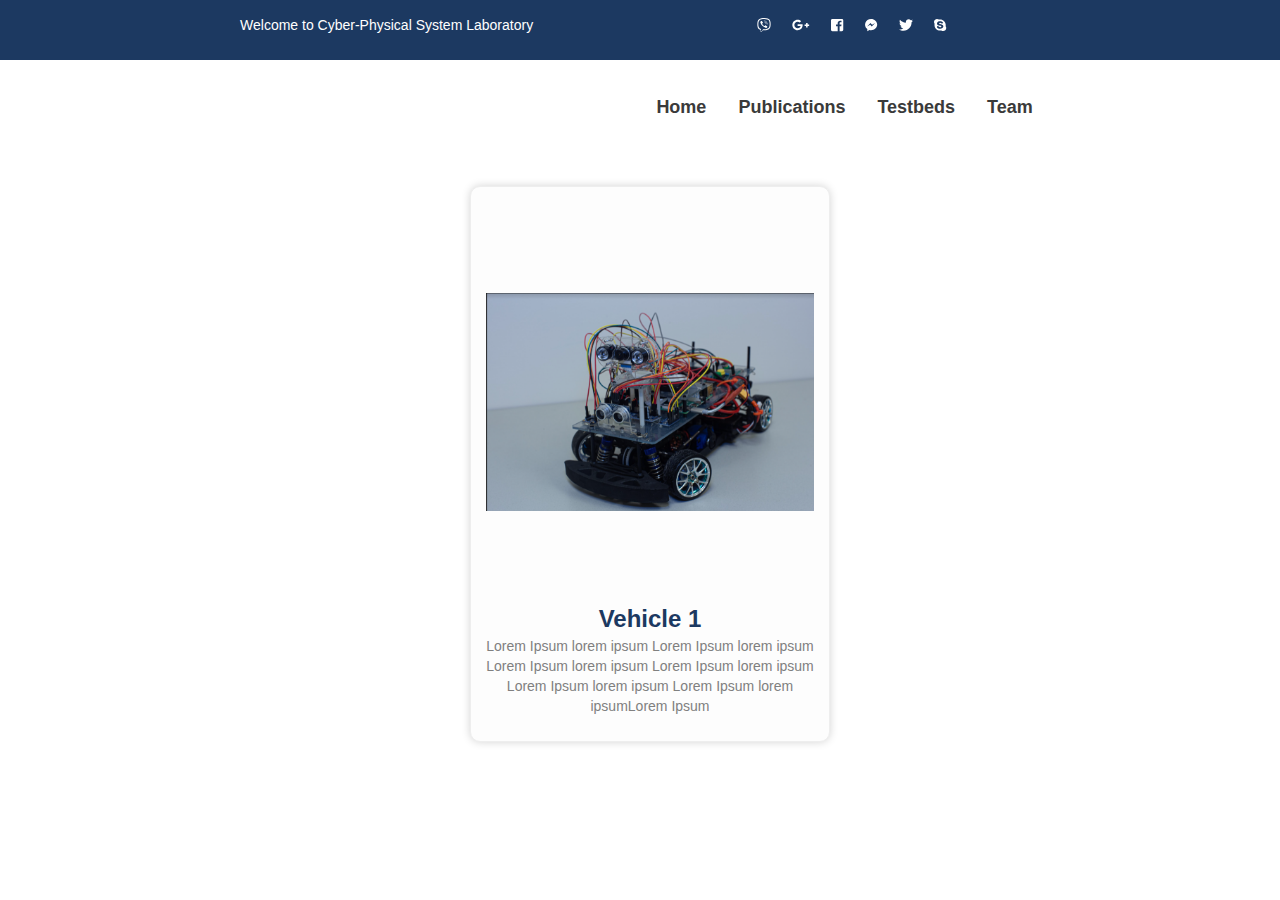
<file: carSub.html>
<!DOCTYPE html>
<html lang="en">
<head>

	<meta charset="utf-8">
	<meta name="viewport" content="width=device-width, initial-scale=1">
	<link rel="stylesheet" href="https://stackpath.bootstrapcdn.com/bootstrap/4.4.1/css/bootstrap.min.css">
	<script src="https://code.jquery.com/jquery-3.4.1.slim.min.js"></script>
	<script src="https://cdn.jsdelivr.net/npm/popper.js@1.16.0/dist/umd/popper.min.js"></script>
	<script src="https://stackpath.bootstrapcdn.com/bootstrap/4.4.1/js/bootstrap.min.js"></script>
    <title>education</title>
	<meta name="viewport" content="width=device-width">
	<meta name="viewport" content="width=device-width, initial-scale=1.0">
	<link rel="stylesheet" type="text/css" href="css/all.css">
	<link rel="stylesheet" type="text/css" href="css/all.min.css">
	<link rel="stylesheet" type="text/css" href="css/lightbox.css">
	<link rel="stylesheet" type="text/css" href="css/flexslider.css">
	<link rel="stylesheet" type="text/css" href="css/owl.carousel.css">
	<link rel="stylesheet" type="text/css" href="css/owl.theme.default.css">
	<link rel="stylesheet" type="text/css" href="css/jquery.rateyo.css"/>
	<link rel="stylesheet" type="text/css" href="css/jquery.mmenu.all.css" />
	<link rel="stylesheet" type="text/css" href="inner-page-style.css">
	<link rel="stylesheet" type="text/css" href="style.css">
	<meta name="viewport" content="width=device-width, initial-scale=1">
  	<link rel="stylesheet" href="https://maxcdn.bootstrapcdn.com/bootstrap/3.4.1/css/bootstrap.min.css">
  	<script src="https://ajax.googleapis.com/ajax/libs/jquery/3.5.1/jquery.min.js"></script>
  	<script src="https://maxcdn.bootstrapcdn.com/bootstrap/3.4.1/js/bootstrap.min.js"></script>
</head>
<style>
    .user-pic {
        width: 150px;
        height: 150px;
        overflow: hidden;
        border-radius: 100%;
        margin: 20px auto 20px;
        border-left: 3px solid #ddd;
        border-right: 3px solid #ddd;
        border-top: 3px solid #007bff;
        border-bottom: 3px solid #007bff;
        
        transition: 0.5s;
    }
    .card-box:hover .user-pic {
        transform: rotate(0deg);
        transform: scale(1.1);
    }
    .card-box {
        padding: 15px;
        background-color: #fdfdfd;
        margin: 20px 0px;
        border-radius: 10px;
        border: 1px solid #eee;
        box-shadow: 0px 0px 8px 0px #d4d4d4;
        transition: 0.5s;
    }
    .card-box:hover {
        border: 1px solid #007bff;
    }
    .card-box p {
        color: #808080;
    }
    </style>
    
<body>
    <div id="page" class="site">
		<header class="site-header">
			<div class="top-header">
				<div class="container">
					<div class="top-header-left">
						<!-- <div class="top-header-block">
							<a href="mailto:info@educationpro.com"><i class="fas fa-envelope"></i> info@educationpro.com</a>
						</div> -->
						<div class="top-header-block">
							<p style="color: white;"> Welcome to Cyber-Physical System Laboratory</p>
						</div>
					</div>
					<div class="top-header-right">
						<div class="social-block">
							<ul class="social-list">
								<li><a href=""><i class="fab fa-viber"></i></a></li>
								<li><a href=""><i class="fab fa-google-plus-g"></i></a></li>
								<li><a href=""><i class="fab fa-facebook-square"></i></a></li>
								<li><a href=""><i class="fab fa-facebook-messenger"></i></a></li>
								<li><a href=""><i class="fab fa-twitter"></i></a></li>
								<li><a href=""><i class="fab fa-skype"></i></a></li>
							</ul>
						</div>
						
					</div>
				</div>
			</div>
			<!-- Top header Close -->
			<div class="main-header">
				<div class="container">
					<div class="logo-wrap">
						<img src="images/whitelogo1.png" alt="Logo Image">
					</div>
					<div class="nav-wrap">
						<nav class="nav-desktop">
							<ul class="menu-list">
								<li><a href="index.html"><b>Home</b></a></li>
							
								
								<li><a href="publication.html"><b>Publications</b></a></li>
								<li><a href="Testbed.html"><b>Testbeds</b></a></li>
								<li><a href="contact.html"><b>Team</b></a></li>
							</ul>
						</nav>
						<div id="bar">
							<i class="fas fa-bars"></i>
						</div>
						<div id="close">
							<i class="fas fa-times"></i>
						</div>
					</div>
				</div>
			</div>
		</header>
        
     
        
        <!--alumni-->
        <div class="container">
           

            <div class="row">
                <div class="col-md-4" style="left: 400px;">
                    <div class="card-box text-center">
                        <div>
                            <img src="images/car1.png" class="img"> 
                            <div>
                                <h class="h7"><b>Vehicle 1</b></h>
                            </div>
                            <p>Lorem Ipsum lorem ipsum Lorem Ipsum lorem ipsum Lorem Ipsum lorem ipsum 
                                Lorem Ipsum lorem ipsum Lorem Ipsum lorem ipsum Lorem Ipsum lorem ipsumLorem Ipsum </p>
                        </div>
                        
                        
                        
                    </div>
                </div>

               
            </div>
        </div>
    </div>
<script type="text/javascript" src="js/jquery-3.3.1.min.js"></script>
<script type="text/javascript" src="js/lightbox.js"></script>
<script type="text/javascript" src="js/all.js"></script>
<script type="text/javascript" src="js/owl.carousel.js"></script>
<script type="text/javascript" src="js/jquery.flexslider.js"></script>
<script type="text/javascript" src="js/jquery.rateyo.js"></script>
<script type="text/javascript" src="js/isotope.pkgd.min.js"></script>
<script type="text/javascript" src="js/jquery.mmenu.all.js"></script>
<script type="text/javascript" src="js/custom.js"></script>
</body>
</html>
</file>
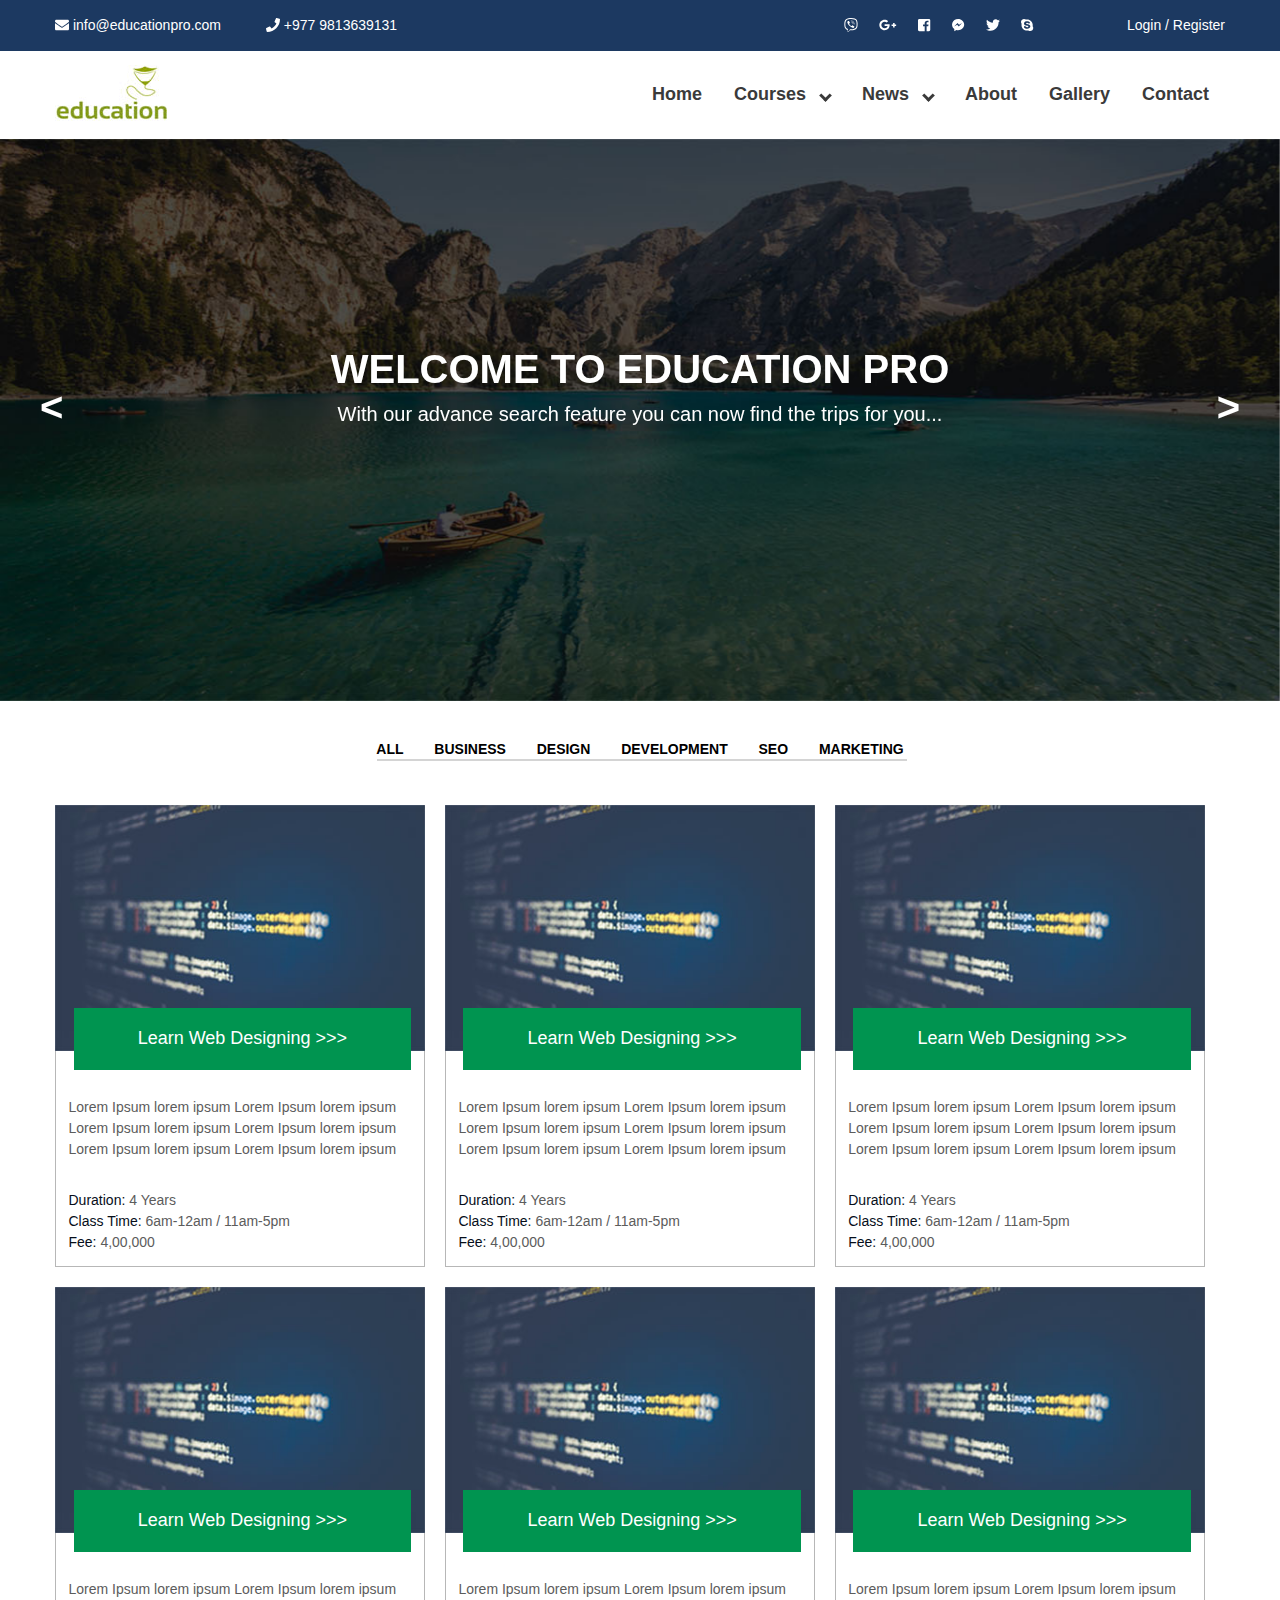
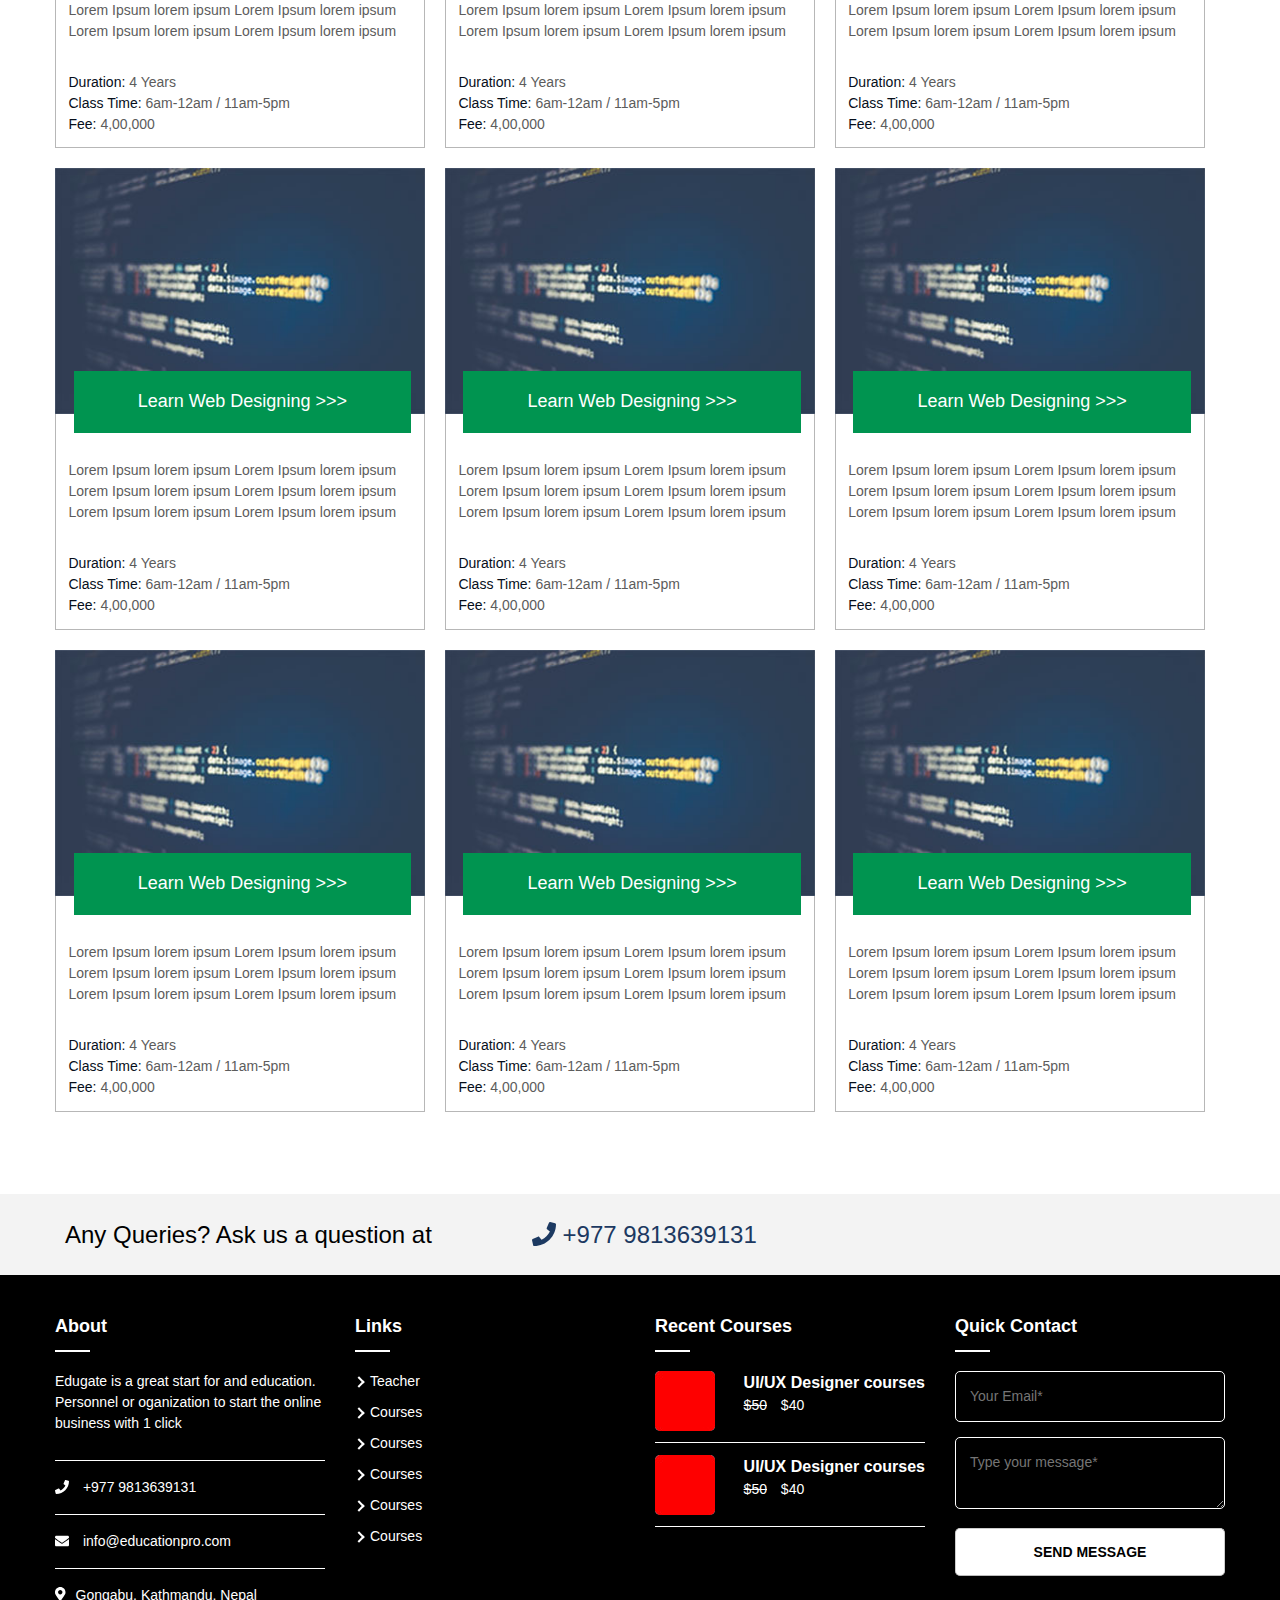
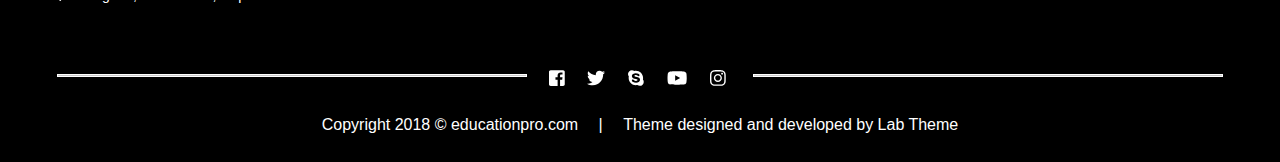
<file: course-listing.html>
<!DOCTYPE html>
<html>
<head>
	<title>education</title>
	<meta name="viewport" content="width=device-width">
	<meta name="viewport" content="width=device-width, initial-scale=1.0">
	<link rel="stylesheet" type="text/css" href="css/all.css">
	<link rel="stylesheet" type="text/css" href="css/all.min.css">
	<link rel="stylesheet" type="text/css" href="css/lightbox.css">
	<link rel="stylesheet" type="text/css" href="css/flexslider.css">
	<link rel="stylesheet" type="text/css" href="css/owl.carousel.css">
	<link rel="stylesheet" type="text/css" href="css/owl.theme.default.css">
	<link rel="stylesheet" type="text/css" href="css/jquery.rateyo.css"/>
	<link rel="stylesheet" type="text/css" href="css/jquery.mmenu.all.css" />
	<link rel="stylesheet" type="text/css" href="inner-page-style.css">
	<link rel="stylesheet" type="text/css" href="style.css">
</head>
<body>
	<div id="page" class="site">
		<header class="site-header">
			<div class="top-header">
				<div class="container">
					<div class="top-header-left">
						<div class="top-header-block">
							<a href="mailto:info@educationpro.com"><i class="fas fa-envelope"></i> info@educationpro.com</a>
						</div>
						<div class="top-header-block">
							<a href="tel:+9779813639131"><i class="fas fa-phone"></i> +977 9813639131</a>
						</div>
					</div>
					<div class="top-header-right">
						<div class="social-block">
							<ul class="social-list">
								<li><a href=""><i class="fab fa-viber"></i></a></li>
								<li><a href=""><i class="fab fa-google-plus-g"></i></a></li>
								<li><a href=""><i class="fab fa-facebook-square"></i></a></li>
								<li><a href=""><i class="fab fa-facebook-messenger"></i></a></li>
								<li><a href=""><i class="fab fa-twitter"></i></a></li>
								<li><a href=""><i class="fab fa-skype"></i></a></li>
							</ul>
						</div>
						<div class="login-block">
							<a href="">Login /</a>
							<a href="">Register</a>
						</div>
					</div>
				</div>
			</div>
			<!-- Top header Close -->
			<div class="main-header">
				<div class="container">
					<div class="logo-wrap">
						<img src="images/site-logo.jpg" alt="Logo Image">
					</div>
					<div class="nav-wrap">
						<nav class="nav-desktop">
							<ul class="menu-list">
								<li><a href="#">Home</a></li>
								<li class="menu-parent">Courses
									<ul class="sub-menu">
										<li><a href="#">Child</a></li>
										<li><a href="#">Child</a></li>
										<li class="menu-parent">Child
											<ul class="sub-menu">
												<li><a href="">Grand-child</a></li>
												<li><a href="">Grand-child</a></li>
											</ul>
										</li>
									</ul>
								</li>
								<li class="menu-parent">News
									<ul class="sub-menu">
										<li><a href="#">Child</a></li>
										<li><a href="#">Child</a></li>
									</ul>
								</li>
								<li><a href="">About</a></li>
								<li><a href="">Gallery</a></li>
								<li><a href="">Contact</a></li>
							</ul>
						</nav>
						<div id="bar">
							<i class="fas fa-bars"></i>
						</div>
						<div id="close">
							<i class="fas fa-times"></i>
						</div>
					</div>
				</div>
			</div>
		</header>
		<!-- Header Close -->
		<div class="banner">
			<div class="owl-four owl-carousel">
				<img src="images/page-banner.jpg" alt="Image of Bannner">
				<img src="images/page-banner2.jpg" alt="Image of Bannner">
				<img src="images/page-banner3.jpg" alt="Image of Bannner">
			</div>
			<div class="container">
				<h1>welcome to education pro</h1>
				<h3>With our advance search feature you can now find the trips for you...</h3>
			</div>
			 <div id="owl-four-nav" class="owl-nav"></div>
		</div>
		<!-- <div class="banner">
			<div class="owl-five owl-carousel owl-theme">
	            <div class="item-video">
            		<iframe width="100%" height="450" src="https://www.youtube.com/embed/ENVW3uZ3a-4" frameborder="0" allow="accelerometer; autoplay; encrypted-media; gyroscope; picture-in-picture" allowfullscreen>
            		</iframe>
	            </div>
	            <div class="item-video">
	            	<iframe width="100%" height="450" src="https://www.youtube.com/embed/0bfk90rWV9U" frameborder="0" allow="accelerometer; autoplay; encrypted-media; gyroscope; picture-in-picture" allowfullscreen></iframe>
	            </div>
	            <div class="item-video">
	            	<iframe width="100%" height="450" src="https://www.youtube.com/embed/ktvTqknDobU" frameborder="0" allow="accelerometer; autoplay; encrypted-media; gyroscope; picture-in-picture" allowfullscreen></iframe>
	            </div>
	            <div class="item-video">
            		<iframe width="100%" height="450" src="https://www.youtube.com/embed/ENVW3uZ3a-4" frameborder="0" allow="accelerometer; autoplay; encrypted-media; gyroscope; picture-in-picture" allowfullscreen>
            		</iframe>
	            </div>
	            <div class="item-video">
	            	<iframe width="100%" height="450" src="https://www.youtube.com/embed/0bfk90rWV9U" frameborder="0" allow="accelerometer; autoplay; encrypted-media; gyroscope; picture-in-picture" allowfullscreen></iframe>
	            </div>
	            <div class="item-video">
	            	<iframe width="100%" height="450" src="https://www.youtube.com/embed/ktvTqknDobU" frameborder="0" allow="accelerometer; autoplay; encrypted-media; gyroscope; picture-in-picture" allowfullscreen></iframe>
	            </div>
          </div>
		</div> -->
		<!-- Banner Close -->
		<section class="course-listing-page">
			<div class="container">
				<div id="filters" class="button-group">
					<button class="button" data-filter="*">all</button>
  					<button class="button" data-filter=".business">business</button>
  					<button class="button" data-filter=".design">design</button>
  					<button class="button" data-filter=".development">development</button>
  					<button class="button" data-filter=".seo">seo</button>
  					<button class="button" data-filter=".marketing">marketing</button>
				</div>

				<div class="grid" id="cGrid">
					<div class="grid-item business" data-category="business">
						<div class="img-wrap">
							<img src="images/course-pic.jpg" alt="courses picture">
						</div>
						<a href="#" class="learn-desining-banner-course">Learn Web Designing >>></a>
						<div class="box-body">
							<p>Lorem Ipsum lorem ipsum Lorem Ipsum lorem ipsum Lorem Ipsum lorem ipsum Lorem Ipsum lorem ipsum Lorem Ipsum lorem ipsum Lorem Ipsum lorem ipsum</p>
							<section>
								<p><span>Duration:</span> 4 Years</p>
								<p><span>Class Time:</span> 6am-12am / 11am-5pm</p>
								<p><span>Fee:</span> 4,00,000</p>
							</section>
						</div>
					</div>

					<div class="grid-item business" data-category="business">
						<div class="img-wrap">
							<img src="images/course-pic.jpg" alt="courses picture">
						</div>
						<a href="#" class="learn-desining-banner-course">Learn Web Designing >>></a>
						<div class="box-body">
							<p>Lorem Ipsum lorem ipsum Lorem Ipsum lorem ipsum Lorem Ipsum lorem ipsum Lorem Ipsum lorem ipsum Lorem Ipsum lorem ipsum Lorem Ipsum lorem ipsum</p>
							<section>
								<p><span>Duration:</span> 4 Years</p>
								<p><span>Class Time:</span> 6am-12am / 11am-5pm</p>
								<p><span>Fee:</span> 4,00,000</p>
							</section>
						</div>
					</div>

					<div class="grid-item design" data-category="design">
						<div class="img-wrap">
							<img src="images/course-pic.jpg" alt="courses picture">
						</div>
						<a href="#" class="learn-desining-banner-course">Learn Web Designing >>></a>
						<div class="box-body">
							<p>Lorem Ipsum lorem ipsum Lorem Ipsum lorem ipsum Lorem Ipsum lorem ipsum Lorem Ipsum lorem ipsum Lorem Ipsum lorem ipsum Lorem Ipsum lorem ipsum</p>
							<section>
								<p><span>Duration:</span> 4 Years</p>
								<p><span>Class Time:</span> 6am-12am / 11am-5pm</p>
								<p><span>Fee:</span> 4,00,000</p>
							</section>
						</div>
					</div>

					<div class="grid-item design" data-category="design">
						<div class="img-wrap">
							<img src="images/course-pic.jpg" alt="courses picture">
						</div>
						<a href="#" class="learn-desining-banner-course">Learn Web Designing >>></a>
						<div class="box-body">
							<p>Lorem Ipsum lorem ipsum Lorem Ipsum lorem ipsum Lorem Ipsum lorem ipsum Lorem Ipsum lorem ipsum Lorem Ipsum lorem ipsum Lorem Ipsum lorem ipsum</p>
							<section>
								<p><span>Duration:</span> 4 Years</p>
								<p><span>Class Time:</span> 6am-12am / 11am-5pm</p>
								<p><span>Fee:</span> 4,00,000</p>
							</section>
						</div>
					</div>

					<div class="grid-item development" data-category="development">
						<div class="img-wrap">
							<img src="images/course-pic.jpg" alt="courses picture">
						</div>
						<a href="#" class="learn-desining-banner-course">Learn Web Designing >>></a>
						<div class="box-body">
							<p>Lorem Ipsum lorem ipsum Lorem Ipsum lorem ipsum Lorem Ipsum lorem ipsum Lorem Ipsum lorem ipsum Lorem Ipsum lorem ipsum Lorem Ipsum lorem ipsum</p>
							<section>
								<p><span>Duration:</span> 4 Years</p>
								<p><span>Class Time:</span> 6am-12am / 11am-5pm</p>
								<p><span>Fee:</span> 4,00,000</p>
							</section>
						</div>
					</div>

					<div class="grid-item design" data-category="design">
						<div class="img-wrap">
							<img src="images/course-pic.jpg" alt="courses picture">
						</div>
						<a href="#" class="learn-desining-banner-course">Learn Web Designing >>></a>
						<div class="box-body">
							<p>Lorem Ipsum lorem ipsum Lorem Ipsum lorem ipsum Lorem Ipsum lorem ipsum Lorem Ipsum lorem ipsum Lorem Ipsum lorem ipsum Lorem Ipsum lorem ipsum</p>
							<section>
								<p><span>Duration:</span> 4 Years</p>
								<p><span>Class Time:</span> 6am-12am / 11am-5pm</p>
								<p><span>Fee:</span> 4,00,000</p>
							</section>
						</div>
					</div>

					<div class="grid-item seo" data-category="seo">
						<div class="img-wrap">
							<img src="images/course-pic.jpg" alt="courses picture">
						</div>
						<a href="#" class="learn-desining-banner-course">Learn Web Designing >>></a>
						<div class="box-body">
							<p>Lorem Ipsum lorem ipsum Lorem Ipsum lorem ipsum Lorem Ipsum lorem ipsum Lorem Ipsum lorem ipsum Lorem Ipsum lorem ipsum Lorem Ipsum lorem ipsum</p>
							<section>
								<p><span>Duration:</span> 4 Years</p>
								<p><span>Class Time:</span> 6am-12am / 11am-5pm</p>
								<p><span>Fee:</span> 4,00,000</p>
							</section>
						</div>
					</div>

					<div class="grid-item marketing" data-category="marketing">
						<div class="img-wrap">
							<img src="images/course-pic.jpg" alt="courses picture">
						</div>
						<a href="#" class="learn-desining-banner-course">Learn Web Designing >>></a>
						<div class="box-body">
							<p>Lorem Ipsum lorem ipsum Lorem Ipsum lorem ipsum Lorem Ipsum lorem ipsum Lorem Ipsum lorem ipsum Lorem Ipsum lorem ipsum Lorem Ipsum lorem ipsum</p>
							<section>
								<p><span>Duration:</span> 4 Years</p>
								<p><span>Class Time:</span> 6am-12am / 11am-5pm</p>
								<p><span>Fee:</span> 4,00,000</p>
							</section>
						</div>
					</div>
 
					<div class="grid-item seo" data-category="seo">
						<div class="img-wrap">
							<img src="images/course-pic.jpg" alt="courses picture">
						</div>
						<a href="#" class="learn-desining-banner-course">Learn Web Designing >>></a>
						<div class="box-body">
							<p>Lorem Ipsum lorem ipsum Lorem Ipsum lorem ipsum Lorem Ipsum lorem ipsum Lorem Ipsum lorem ipsum Lorem Ipsum lorem ipsum Lorem Ipsum lorem ipsum</p>
							<section>
								<p><span>Duration:</span> 4 Years</p>
								<p><span>Class Time:</span> 6am-12am / 11am-5pm</p>
								<p><span>Fee:</span> 4,00,000</p>
							</section>
						</div>
					</div>

					<div class="grid-item seo" data-category="seo">
						<div class="img-wrap">
							<img src="images/course-pic.jpg" alt="courses picture">
						</div>
						<a href="#" class="learn-desining-banner-course">Learn Web Designing >>></a>
						<div class="box-body">
							<p>Lorem Ipsum lorem ipsum Lorem Ipsum lorem ipsum Lorem Ipsum lorem ipsum Lorem Ipsum lorem ipsum Lorem Ipsum lorem ipsum Lorem Ipsum lorem ipsum</p>
							<section>
								<p><span>Duration:</span> 4 Years</p>
								<p><span>Class Time:</span> 6am-12am / 11am-5pm</p>
								<p><span>Fee:</span> 4,00,000</p>
							</section>
						</div>
					</div>

					<div class="grid-item seo" data-category="seo">
						<div class="img-wrap">
							<img src="images/course-pic.jpg" alt="courses picture">
						</div>
						<a href="#" class="learn-desining-banner-course">Learn Web Designing >>></a>
						<div class="box-body">
							<p>Lorem Ipsum lorem ipsum Lorem Ipsum lorem ipsum Lorem Ipsum lorem ipsum Lorem Ipsum lorem ipsum Lorem Ipsum lorem ipsum Lorem Ipsum lorem ipsum</p>
							<section>
								<p><span>Duration:</span> 4 Years</p>
								<p><span>Class Time:</span> 6am-12am / 11am-5pm</p>
								<p><span>Fee:</span> 4,00,000</p>
							</section>
						</div>
					</div>

					<div class="grid-item seo" data-category="seo">
						<div class="img-wrap">
							<img src="images/course-pic.jpg" alt="courses picture">
						</div>
						<a href="#" class="learn-desining-banner-course">Learn Web Designing >>></a>
						<div class="box-body">
							<p>Lorem Ipsum lorem ipsum Lorem Ipsum lorem ipsum Lorem Ipsum lorem ipsum Lorem Ipsum lorem ipsum Lorem Ipsum lorem ipsum Lorem Ipsum lorem ipsum</p>
							<section>
								<p><span>Duration:</span> 4 Years</p>
								<p><span>Class Time:</span> 6am-12am / 11am-5pm</p>
								<p><span>Fee:</span> 4,00,000</p>
							</section>
						</div>
					</div>
				</div>
			</div>
		</section>

		<section class="query-section">
			<div class="container">
				<p>Any Queries? Ask us a question at<a href="tel:+9779813639131"><i class="fas fa-phone"></i> +977 9813639131</a></p>
			</div>
		</section>
		<!-- End of Query Section -->
		<footer class="page-footer">
			<div class="footer-first-section">
				<div class="container">
					<div class="box-wrap">
						<header>
							<h1>about</h1>
						</header>
						<p>Edugate is a great start for and education. Personnel or oganization to start the online business with 1 click</p>

						<h4><a href="tel:+9779813639131"><i class="fas fa-phone"></i> +977 9813639131</a></h4>
						<h4><a href="mailto:info@educationpro.com"><i class="fas fa-envelope"></i> info@educationpro.com</a></h4>
						<h4><i class="fas fa-map-marker-alt"></i>Gongabu, Kathmandu, Nepal</h4>
					</div>

					<div class="box-wrap">
						<header>
							<h1>links</h1>
						</header>
						<ul>
							<li><a href="#">Teacher</a></li>
							<li><a href="#">Courses</a></li>
							<li><a href="#">Courses</a></li>
							<li><a href="#">Courses</a></li>
							<li><a href="#">Courses</a></li>
							<li><a href="#">Courses</a></li>
						</ul>
					</div>

					<div class="box-wrap">
						<header>
							<h1>recent courses</h1>
						</header>
						<div class="recent-course-wrap">
							<img src="images/ui-ux.jpg" alt="Ui/Ux Designing">
							<a href=""><div class="course-name">
								<h3>UI/UX Designer courses</h3>
								<p><span>$50</span> $40</p>
							</div></a>
						</div>
						<div class="recent-course-wrap">
							<img src="images/ui-ux.jpg" alt="Ui/Ux Designing">
							<a href=""><div class="course-name">
								<h3>UI/UX Designer courses</h3>
								<p><span>$50</span> $40</p>
							</div></a>
						</div>
					</div>

					<div class="box-wrap">
						<header>
							<h1>quick contact</h1>
						</header>
						<section class="quick-contact">
							<input type="email" name="email" placeholder="Your Email*">
							<textarea placeholder="Type your message*"></textarea>
							<button>send message</button>
						</section>
					</div>

				</div>
			</div>
			<!-- End of box-Wrap -->
			<div class="footer-second-section">
				<div class="container">
					<hr class="footer-line">
					<ul class="social-list">
						<li><a href=""><i class="fab fa-facebook-square"></i></a></li>
						<li><a href=""><i class="fab fa-twitter"></i></a></li>
						<li><a href=""><i class="fab fa-skype"></i></a></li>
						<li><a href=""><i class="fab fa-youtube"></i></a></li>
						<li><a href=""><i class="fab fa-instagram"></i></a></li>
					</ul>
					<hr class="footer-line">
				</div>
			</div>
			<div class="footer-last-section">
				<div class="container">
					<p>Copyright 2018 &copy; educationpro.com <span> | </span> Theme designed and developed by <a href="https://labtheme.com">Lab Theme</a></p>
				</div>
			</div>
		</footer>
	</div>
	<script type="text/javascript" src="js/jquery-3.3.1.min.js"></script>
	<script type="text/javascript" src="js/lightbox.js"></script>
	<script type="text/javascript" src="js/all.js"></script>
	<script type="text/javascript" src="js/isotope.pkgd.min.js"></script>
	<script type="text/javascript" src="js/owl.carousel.js"></script>
	<script type="text/javascript" src="js/jquery.flexslider.js"></script>
	<script type="text/javascript" src="js/jquery.rateyo.js"></script>
	<script type="text/javascript" src="js/jquery.mmenu.all.js"></script>
	<script type="text/javascript" src="js/custom.js"></script>
</body>
</html>
</file>
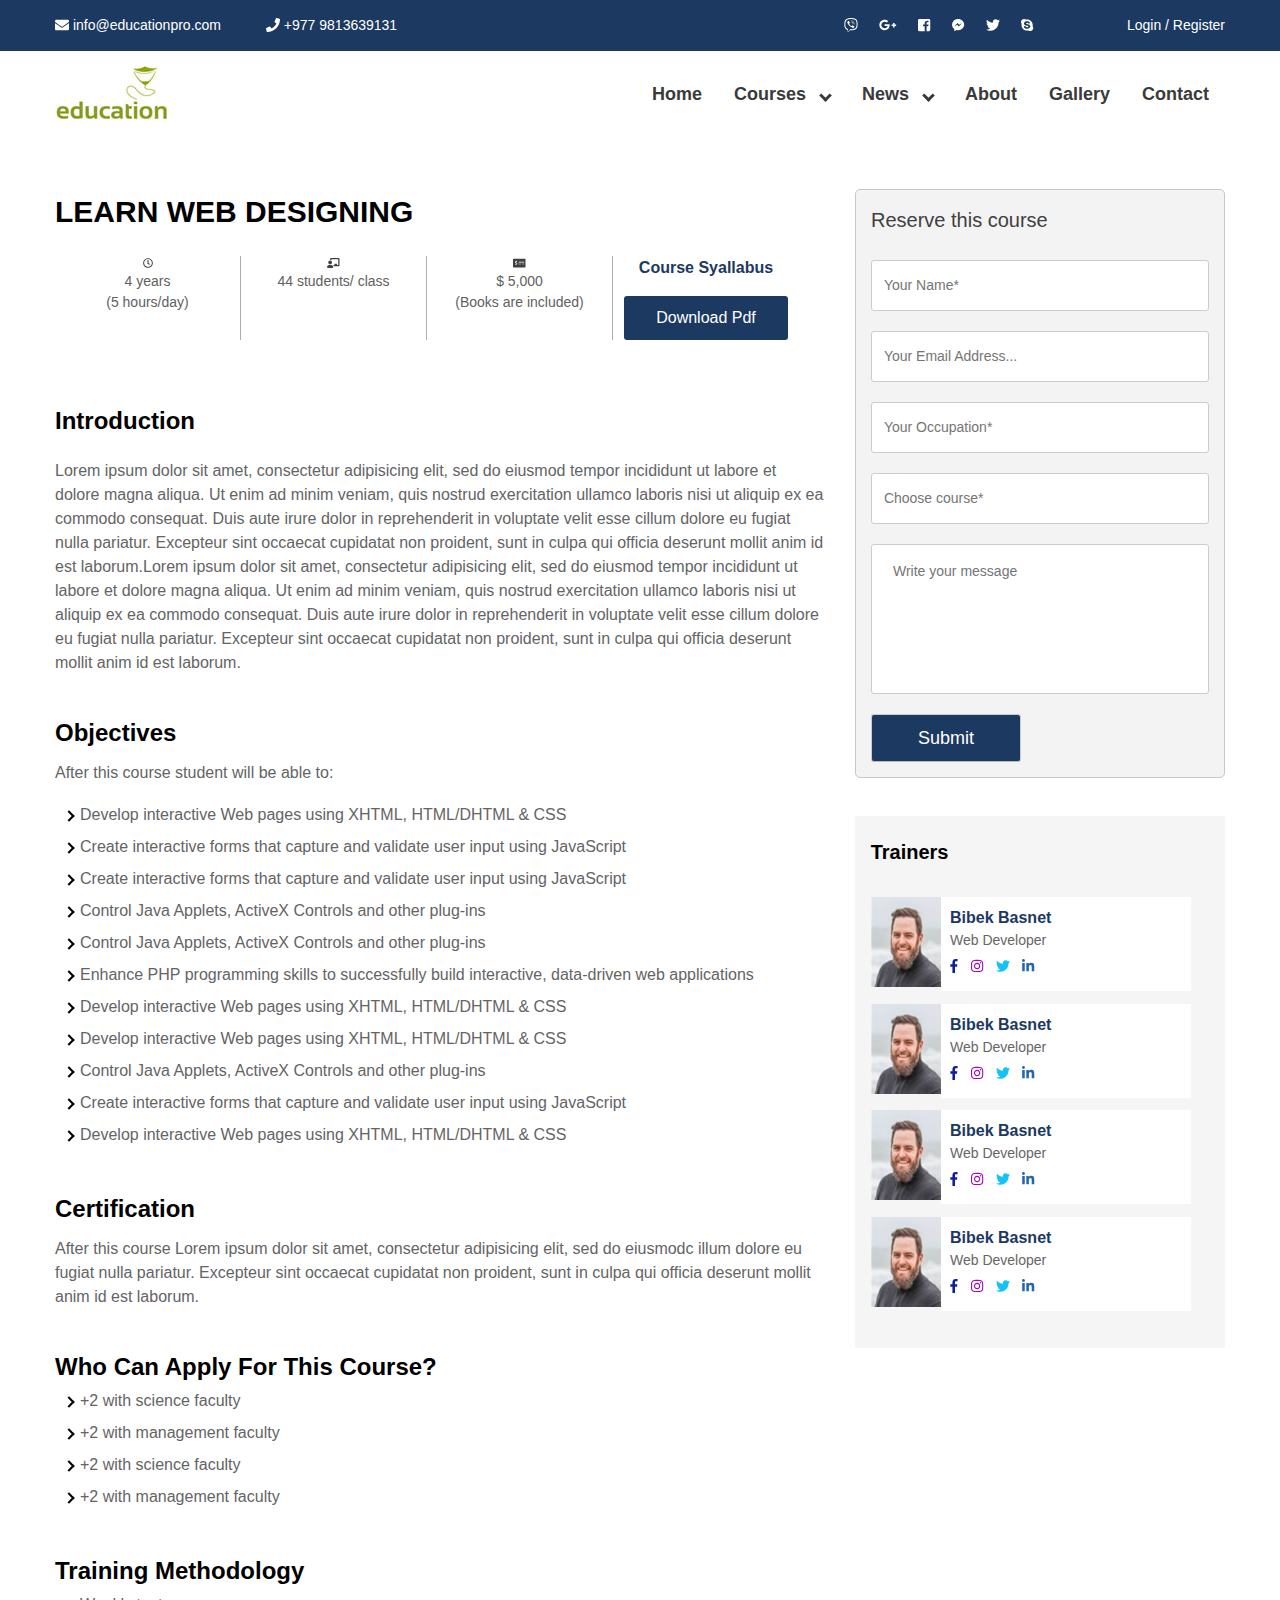
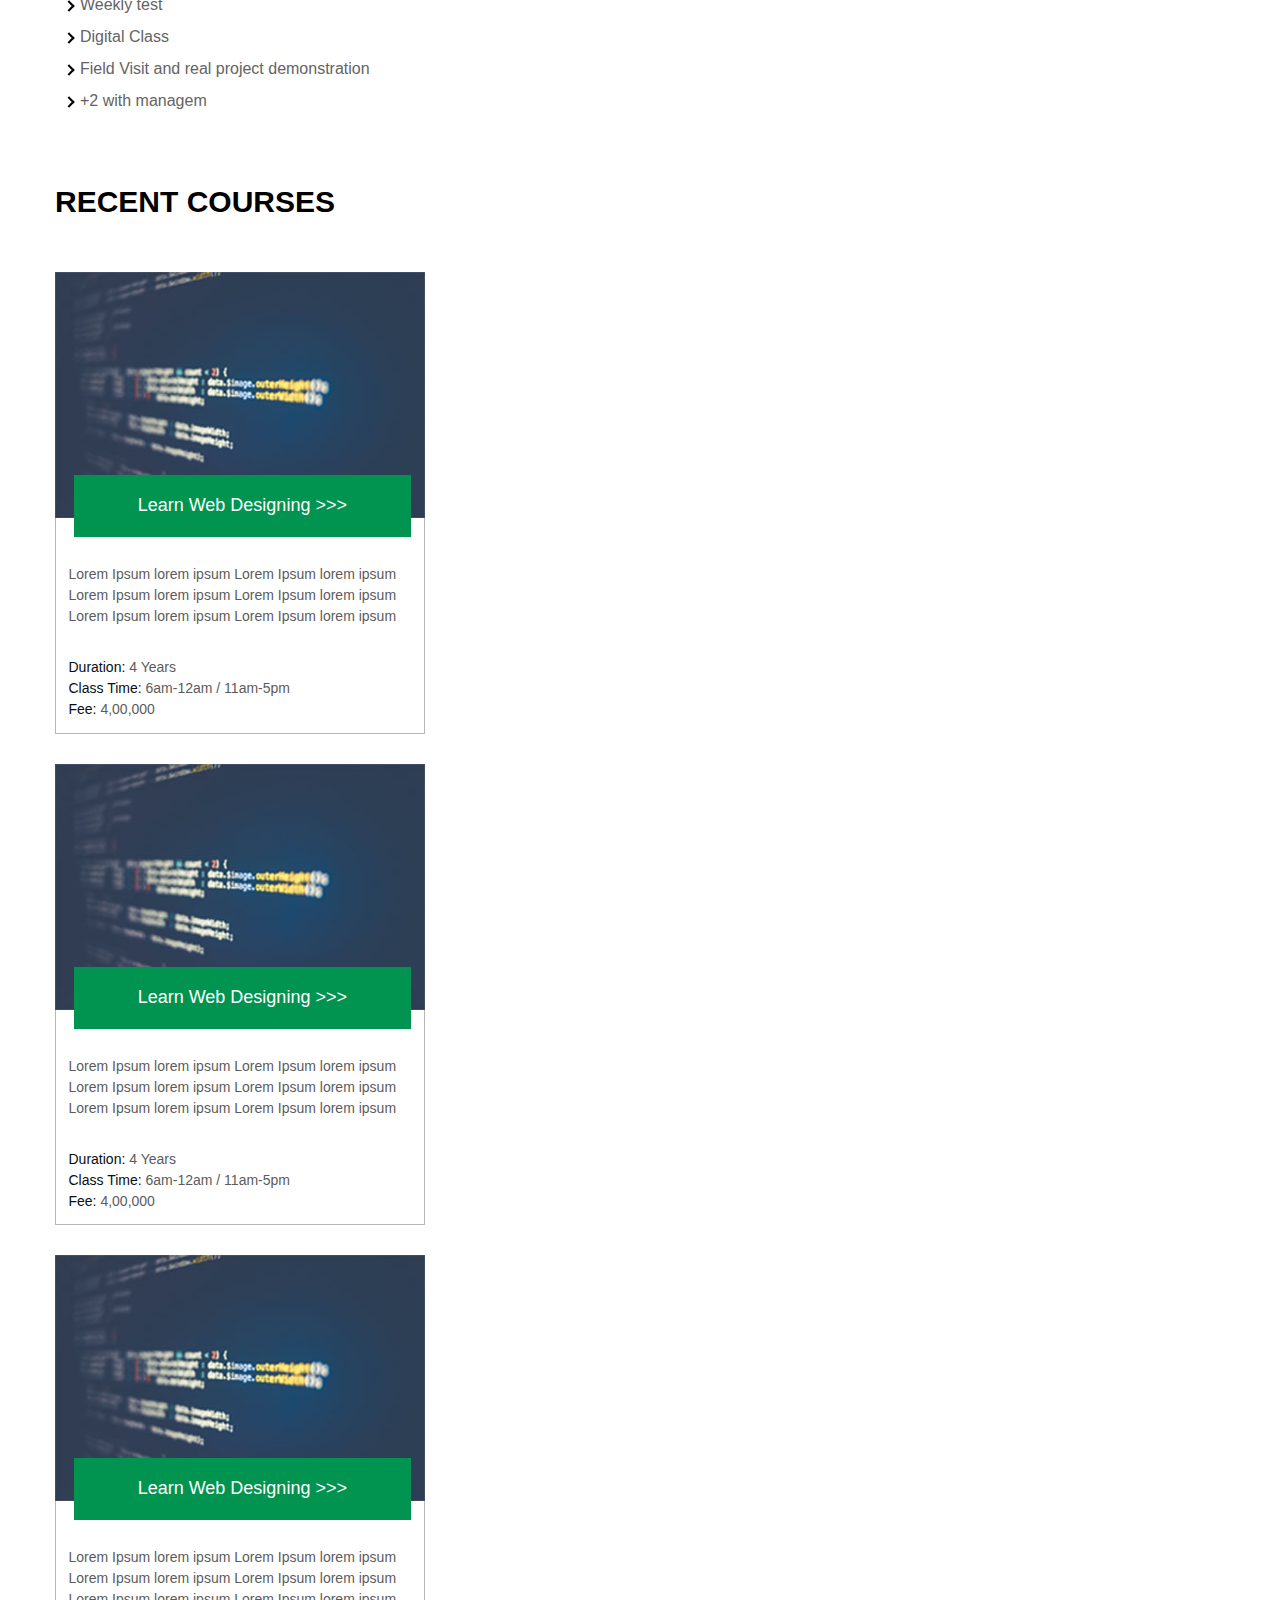
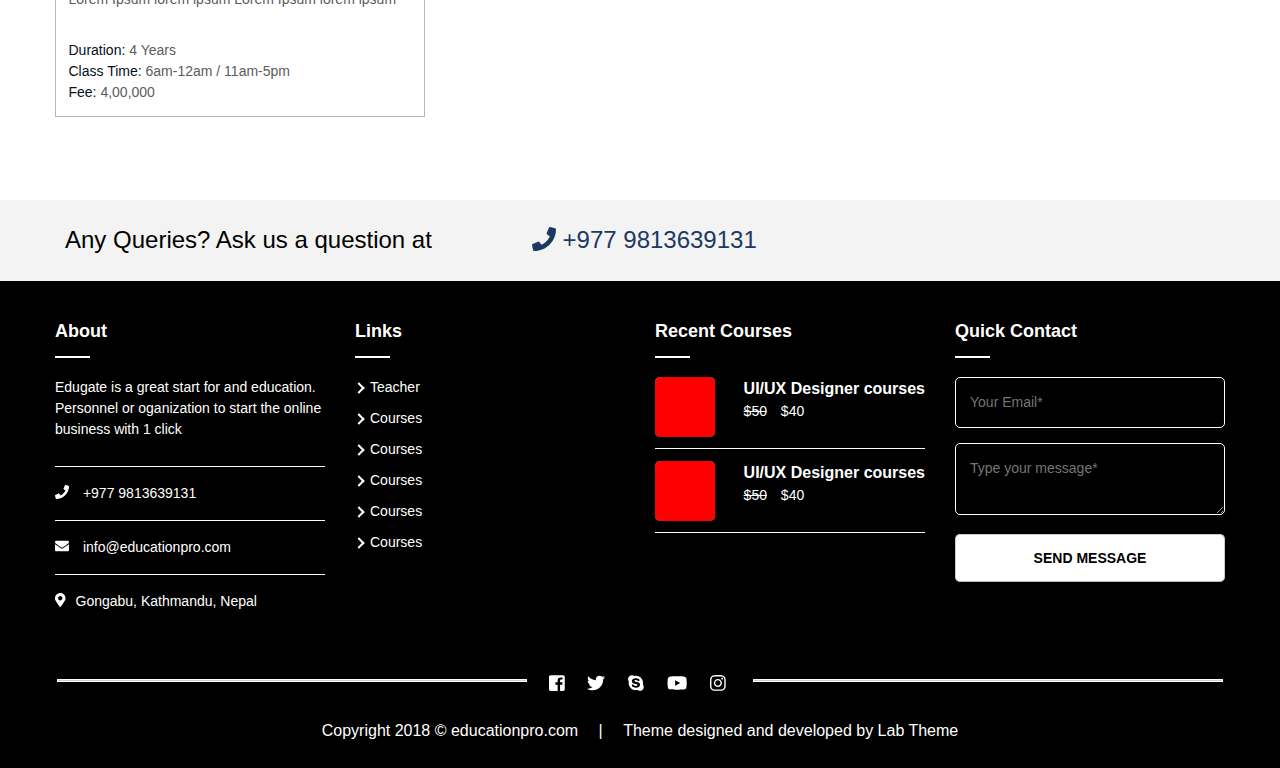
<file: course-single.html>
<!DOCTYPE html>
<html>
<head>
	<title>education</title>
	<meta name="viewport" content="width=device-width">
	<meta name="viewport" content="width=device-width, initial-scale=1.0">
	<link rel="stylesheet" type="text/css" href="css/all.css">
	<link rel="stylesheet" type="text/css" href="css/all.min.css">
	<link rel="stylesheet" type="text/css" href="css/lightbox.css">
	<link rel="stylesheet" type="text/css" href="css/flexslider.css">
	<link rel="stylesheet" type="text/css" href="css/owl.carousel.css">
	<link rel="stylesheet" type="text/css" href="css/owl.theme.default.css">
	<link rel="stylesheet" type="text/css" href="css/jquery.rateyo.css"/>
	<link rel="stylesheet" type="text/css" href="css/jquery.mmenu.all.css" />
	<link rel="stylesheet" type="text/css" href="inner-page-style.css">
	<link rel="stylesheet" type="text/css" href="style.css">
</head>
<body>
<!-- <body class="full-width"> -->
	<div id="page" class="site">
		<header class="site-header">
			<div class="top-header">
				<div class="container">
					<div class="top-header-left">
						<div class="top-header-block">
							<a href="mailto:info@educationpro.com"><i class="fas fa-envelope"></i> info@educationpro.com</a>
						</div>
						<div class="top-header-block">
							<a href="tel:+9779813639131"><i class="fas fa-phone"></i> +977 9813639131</a>
						</div>
					</div>
					<div class="top-header-right">
						<div class="social-block">
							<ul class="social-list">
								<li><a href=""><i class="fab fa-viber"></i></a></li>
								<li><a href=""><i class="fab fa-google-plus-g"></i></a></li>
								<li><a href=""><i class="fab fa-facebook-square"></i></a></li>
								<li><a href=""><i class="fab fa-facebook-messenger"></i></a></li>
								<li><a href=""><i class="fab fa-twitter"></i></a></li>
								<li><a href=""><i class="fab fa-skype"></i></a></li>
							</ul>
						</div>
						<div class="login-block">
							<a href="">Login /</a>
							<a href="">Register</a>
						</div>
					</div>
				</div>
			</div>
			<!-- Top header Close -->
			<div class="main-header">
				<div class="container">
					<div class="logo-wrap">
						<img src="images/site-logo.jpg" alt="Logo Image">
					</div>
					<div class="nav-wrap">
						<nav class="nav-desktop">
							<ul class="menu-list">
								<li><a href="#">Home</a></li>
								<li class="menu-parent">Courses
									<ul class="sub-menu">
										<li><a href="#">Child</a></li>
										<li><a href="#">Child</a></li>
										<li class="menu-parent">Child
											<ul class="sub-menu">
												<li><a href="">Grand-child</a></li>
												<li><a href="">Grand-child</a></li>
											</ul>
										</li>
									</ul>
								</li>
								<li class="menu-parent">News
									<ul class="sub-menu">
										<li><a href="#">Child</a></li>
										<li><a href="#">Child</a></li>
									</ul>
								</li>
								<li><a href="">About</a></li>
								<li><a href="">Gallery</a></li>
								<li><a href="">Contact</a></li>
							</ul>
						</nav>
						<div id="bar">
							<i class="fas fa-bars"></i>
						</div>
						<div id="close">
							<i class="fas fa-times"></i>
						</div>
					</div>
				</div>
			</div>
		</header>
		<!-- Header Close -->
		<section class="page-content" id="course-page">
			<div class="container">
				<main class="course-detail">
					<h2>learn web designing</h2>
					<header>
						<div class="course-box">
							<i class="far fa-clock"></i>
							<p>4 years</p>
							<p>(5 hours/day)</p>
						</div>

						<div class="course-box">
							<i class="fas fa-chalkboard-teacher"></i>
							<p>44 students/ class</p>
						</div>

						<div class="course-box">
							<i class="fas fa-money-check-alt"></i>
							<p>$ 5,000</p>
							<p>(Books are included)</p>
						</div>

						<div class="course-box">
							<h3>course syallabus</h3>
							<button>download pdf</button>
						</div>
					</header>
					<article>
						<section class="course-intro">
							<h3>Introduction</h3>

							<p>Lorem ipsum dolor sit amet, consectetur adipisicing elit, sed do eiusmod
							tempor incididunt ut labore et dolore magna aliqua. Ut enim ad minim veniam,
							quis nostrud exercitation ullamco laboris nisi ut aliquip ex ea commodo
							consequat. Duis aute irure dolor in reprehenderit in voluptate velit esse
							cillum dolore eu fugiat nulla pariatur. Excepteur sint occaecat cupidatat non
							proident, sunt in culpa qui officia deserunt mollit anim id est laborum.Lorem ipsum dolor sit amet, consectetur adipisicing elit, sed do eiusmod
							tempor incididunt ut labore et dolore magna aliqua. Ut enim ad minim veniam,
							quis nostrud exercitation ullamco laboris nisi ut aliquip ex ea commodo
							consequat. Duis aute irure dolor in reprehenderit in voluptate velit esse
							cillum dolore eu fugiat nulla pariatur. Excepteur sint occaecat cupidatat non
							proident, sunt in culpa qui officia deserunt mollit anim id est laborum.</p>
						</section>

						<section class="course-objective">
							<h3>Objectives</h3>
							<p>After this course student will be able to:</p>
							<ul>
								<li>Develop interactive Web pages using XHTML, HTML/DHTML & CSS</li>
								<li>Create interactive forms that capture and validate user input using JavaScript</li>
								<li>Create interactive forms that capture and validate user input using JavaScript</li>
								<li>Control Java Applets, ActiveX Controls and other plug-ins</li>
								<li>Control Java Applets, ActiveX Controls and other plug-ins</li>
								<li>Enhance PHP programming skills to successfully build interactive, data-driven web applications</li>
								<li>Develop interactive Web pages using XHTML, HTML/DHTML & CSS</li>
								<li>Develop interactive Web pages using XHTML, HTML/DHTML & CSS</li>
								<li>Control Java Applets, ActiveX Controls and other plug-ins</li>
								<li>Create interactive forms that capture and validate user input using JavaScript</li>
								<li>Develop interactive Web pages using XHTML, HTML/DHTML & CSS</li>
							</ul>

							<h3>Certification</h3>
							<p>After this course Lorem ipsum dolor sit amet, consectetur adipisicing elit, sed do eiusmodc illum dolore eu fugiat nulla pariatur. Excepteur sint occaecat cupidatat non proident, sunt in culpa qui officia deserunt mollit anim id est laborum.</p>

							<h3>Who can apply for this course?</h3>
							<ul>
								<li>+2 with science faculty</li>
								<li>+2 with management faculty</li>
								<li>+2 with science faculty</li>
								<li>+2 with management faculty</li>
							</ul>

							<h3>Training Methodology</h3>
							<ul>
								<li>Weekly test</li>
								<li>Digital Class</li>
								<li>Field Visit and real project demonstration</li>
								<li>+2 with managem</li>
							</ul>
						</section>
					</article>					
				</main>
				<aside>
					<div class="reserve-course">
						<h2>Reserve this course</h2>
						<form>
							<input type="text" placeholder="Your Name*" required>
							<input type="email" name="userEmail" placeholder="Your Email Address..." required>
							<input type="text" placeholder="Your Occupation*" required>
							<input type="text" placeholder="Choose course*" required>
							<textarea placeholder="Write your message"></textarea>
							<input type="submit" value="Submit">
						</form>
					</div>
					<!-- New Letter Ends -->
					<div class="recent-post">
						<h2>trainers</h2>
						<div class="post">
							<div class="post-wrap">
								<div class="img-wrap">
									<img src="images/recent-post-img.jpg" alt="Post Images">
								</div>
								<div class="post-content">
									<a href="#">
										<h3>Bibek Basnet</h3>
										<p>Web Developer</p>
									</a>
									<span>
										<a href="#"><i class="fab fa-facebook-f"></i></a>
										<a href="#"><i class="fab fa-instagram"></i></a>
										<a href="#"><i class="fab fa-twitter"></i></a>
										<a href="#"><i class="fab fa-linkedin-in"></i></a>
									</span>
								</div>
							</div>

							<div class="post-wrap">
								<div class="img-wrap">
									<img src="images/recent-post-img.jpg" alt="Post Images">
								</div>
								<div class="post-content">
									<a href="#">
										<h3>Bibek Basnet</h3>
										<p>Web Developer</p>
									</a>
									<span>
										<a href="#"><i class="fab fa-facebook-f"></i></a>
										<a href="#"><i class="fab fa-instagram"></i></a>
										<a href="#"><i class="fab fa-twitter"></i></a>
										<a href="#"><i class="fab fa-linkedin-in"></i></a>
									</span>
								</div>
							</div>

							<div class="post-wrap">
								<div class="img-wrap">
									<img src="images/recent-post-img.jpg" alt="Post Images">
								</div>
								<div class="post-content">
									<a href="#">
										<h3>Bibek Basnet</h3>
										<p>Web Developer</p>
									</a>
									<span>
										<a href="#"><i class="fab fa-facebook-f"></i></a>
										<a href="#"><i class="fab fa-instagram"></i></a>
										<a href="#"><i class="fab fa-twitter"></i></a>
										<a href="#"><i class="fab fa-linkedin-in"></i></a>
									</span>
								</div>
							</div>

							<div class="post-wrap">
								<div class="img-wrap">
									<img src="images/recent-post-img.jpg" alt="Post Images">
								</div>
								<div class="post-content">
									<a href="#">
										<h3>Bibek Basnet</h3>
										<p>Web Developer</p>
									</a>
									<span>
										<a href="#"><i class="fab fa-facebook-f"></i></a>
										<a href="#"><i class="fab fa-instagram"></i></a>
										<a href="#"><i class="fab fa-twitter"></i></a>
										<a href="#"><i class="fab fa-linkedin-in"></i></a>
									</span>
								</div>
							</div>
						</div>
					</div>
					<!-- Recent Post Close -->
				</aside>
			</div>
		</section>
		<section class="recent-course-single">
			<div class="container">
				<h2>recent courses</h2>
				<div class="grid">
					<div class="grid-item" data-category="business">
						<div class="img-wrap">
							<img src="images/course-pic.jpg" alt="courses picture">
						</div>
						<a href="#" class="learn-desining-banner-course">Learn Web Designing >>></a>
						<div class="box-body">
							<p>Lorem Ipsum lorem ipsum Lorem Ipsum lorem ipsum Lorem Ipsum lorem ipsum Lorem Ipsum lorem ipsum Lorem Ipsum lorem ipsum Lorem Ipsum lorem ipsum</p>
							<section>
								<p><span>Duration:</span> 4 Years</p>
								<p><span>Class Time:</span> 6am-12am / 11am-5pm</p>
								<p><span>Fee:</span> 4,00,000</p>
							</section>
						</div>
					</div>

					<div class="grid-item" data-category="business">
						<div class="img-wrap">
							<img src="images/course-pic.jpg" alt="courses picture">
						</div>
						<a href="#" class="learn-desining-banner-course">Learn Web Designing >>></a>
						<div class="box-body">
							<p>Lorem Ipsum lorem ipsum Lorem Ipsum lorem ipsum Lorem Ipsum lorem ipsum Lorem Ipsum lorem ipsum Lorem Ipsum lorem ipsum Lorem Ipsum lorem ipsum</p>
							<section>
								<p><span>Duration:</span> 4 Years</p>
								<p><span>Class Time:</span> 6am-12am / 11am-5pm</p>
								<p><span>Fee:</span> 4,00,000</p>
							</section>
						</div>
					</div>

					<div class="grid-item" data-category="design">
						<div class="img-wrap">
							<img src="images/course-pic.jpg" alt="courses picture">
						</div>
						<a href="#" class="learn-desining-banner-course">Learn Web Designing >>></a>
						<div class="box-body">
							<p>Lorem Ipsum lorem ipsum Lorem Ipsum lorem ipsum Lorem Ipsum lorem ipsum Lorem Ipsum lorem ipsum Lorem Ipsum lorem ipsum Lorem Ipsum lorem ipsum</p>
							<section>
								<p><span>Duration:</span> 4 Years</p>
								<p><span>Class Time:</span> 6am-12am / 11am-5pm</p>
								<p><span>Fee:</span> 4,00,000</p>
							</section>
						</div>
					</div>
			</div>
		</section>

		<section class="query-section">
			<div class="container">
				<p>Any Queries? Ask us a question at<a href="tel:+9779813639131"><i class="fas fa-phone"></i> +977 9813639131</a></p>
			</div>
		</section>
		<!-- End of Query Section -->
		<footer class="page-footer">
			<div class="footer-first-section">
				<div class="container">
					<div class="box-wrap">
						<header>
							<h1>about</h1>
						</header>
						<p>Edugate is a great start for and education. Personnel or oganization to start the online business with 1 click</p>

						<h4><a href="tel:+9779813639131"><i class="fas fa-phone"></i> +977 9813639131</a></h4>
						<h4><a href="mailto:info@educationpro.com"><i class="fas fa-envelope"></i> info@educationpro.com</a></h4>
						<h4><i class="fas fa-map-marker-alt"></i>Gongabu, Kathmandu, Nepal</h4>
					</div>

					<div class="box-wrap">
						<header>
							<h1>links</h1>
						</header>
						<ul>
							<li><a href="#">Teacher</a></li>
							<li><a href="#">Courses</a></li>
							<li><a href="#">Courses</a></li>
							<li><a href="#">Courses</a></li>
							<li><a href="#">Courses</a></li>
							<li><a href="#">Courses</a></li>
						</ul>
					</div>

					<div class="box-wrap">
						<header>
							<h1>recent courses</h1>
						</header>
						<div class="recent-course-wrap">
							<img src="images/ui-ux.jpg" alt="Ui/Ux Designing">
							<a href=""><div class="course-name">
								<h3>UI/UX Designer courses</h3>
								<p><span>$50</span> $40</p>
							</div></a>
						</div>
						<div class="recent-course-wrap">
							<img src="images/ui-ux.jpg" alt="Ui/Ux Designing">
							<a href=""><div class="course-name">
								<h3>UI/UX Designer courses</h3>
								<p><span>$50</span> $40</p>
							</div></a>
						</div>
					</div>

					<div class="box-wrap">
						<header>
							<h1>quick contact</h1>
						</header>
						<section class="quick-contact">
							<input type="email" name="email" placeholder="Your Email*">
							<textarea placeholder="Type your message*"></textarea>
							<button>send message</button>
						</section>
					</div>

				</div>
			</div>
			<!-- End of box-Wrap -->
			<div class="footer-second-section">
				<div class="container">
					<hr class="footer-line">
					<ul class="social-list">
						<li><a href=""><i class="fab fa-facebook-square"></i></a></li>
						<li><a href=""><i class="fab fa-twitter"></i></a></li>
						<li><a href=""><i class="fab fa-skype"></i></a></li>
						<li><a href=""><i class="fab fa-youtube"></i></a></li>
						<li><a href=""><i class="fab fa-instagram"></i></a></li>
					</ul>
					<hr class="footer-line">
				</div>
			</div>
			<div class="footer-last-section">
				<div class="container">
					<p>Copyright 2018 &copy; educationpro.com <span> | </span> Theme designed and developed by <a href="https://labtheme.com">Lab Theme</a></p>
				</div>
			</div>
		</footer>
	</div>
	<script type="text/javascript" src="js/jquery-3.3.1.min.js"></script>
	<script type="text/javascript" src="js/lightbox.js"></script>
	<script type="text/javascript" src="js/all.js"></script>
	<script type="text/javascript" src="js/isotope.pkgd.min.js"></script>
	<script type="text/javascript" src="js/owl.carousel.js"></script>
	<script type="text/javascript" src="js/jquery.flexslider.js"></script>
	<script type="text/javascript" src="js/jquery.rateyo.js"></script>
	<script type="text/javascript" src="js/jquery.mmenu.all.js"></script>
	<script type="text/javascript" src="js/custom.js"></script>
</body>
</html>
</file>
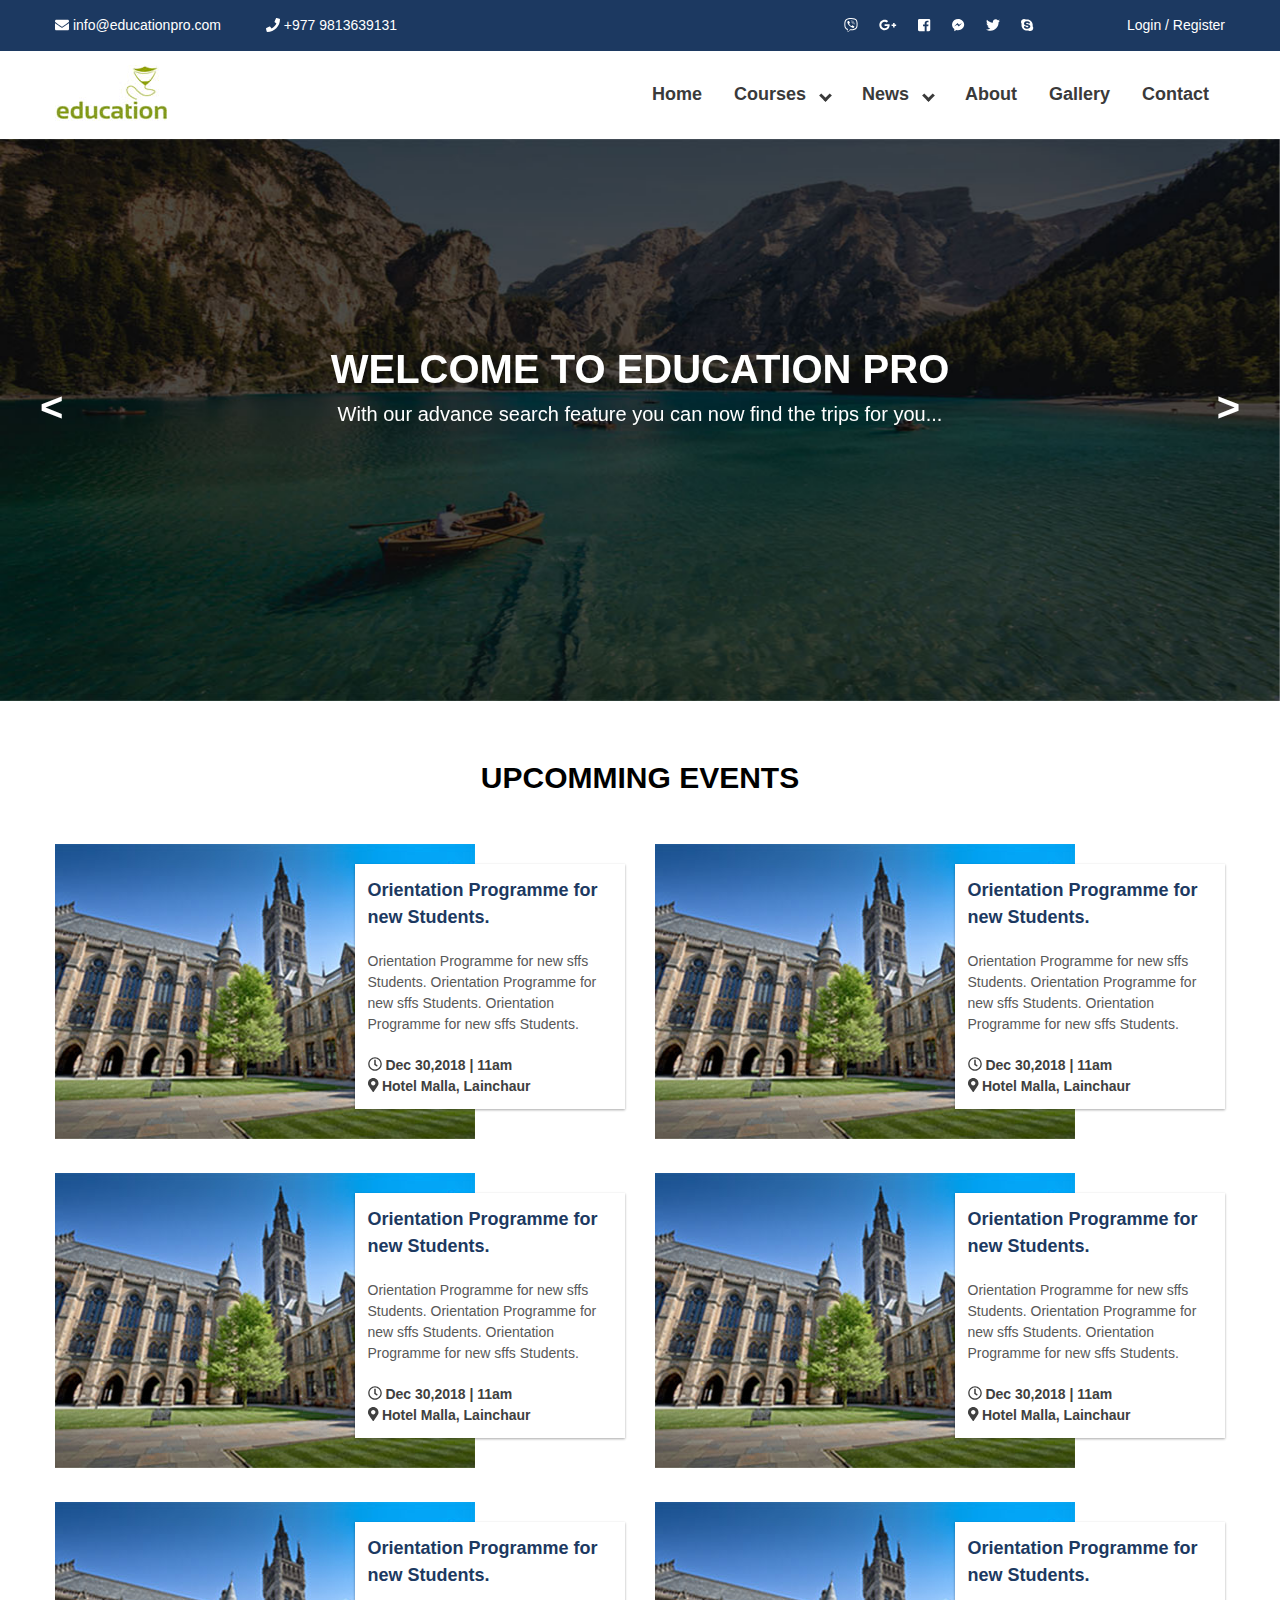
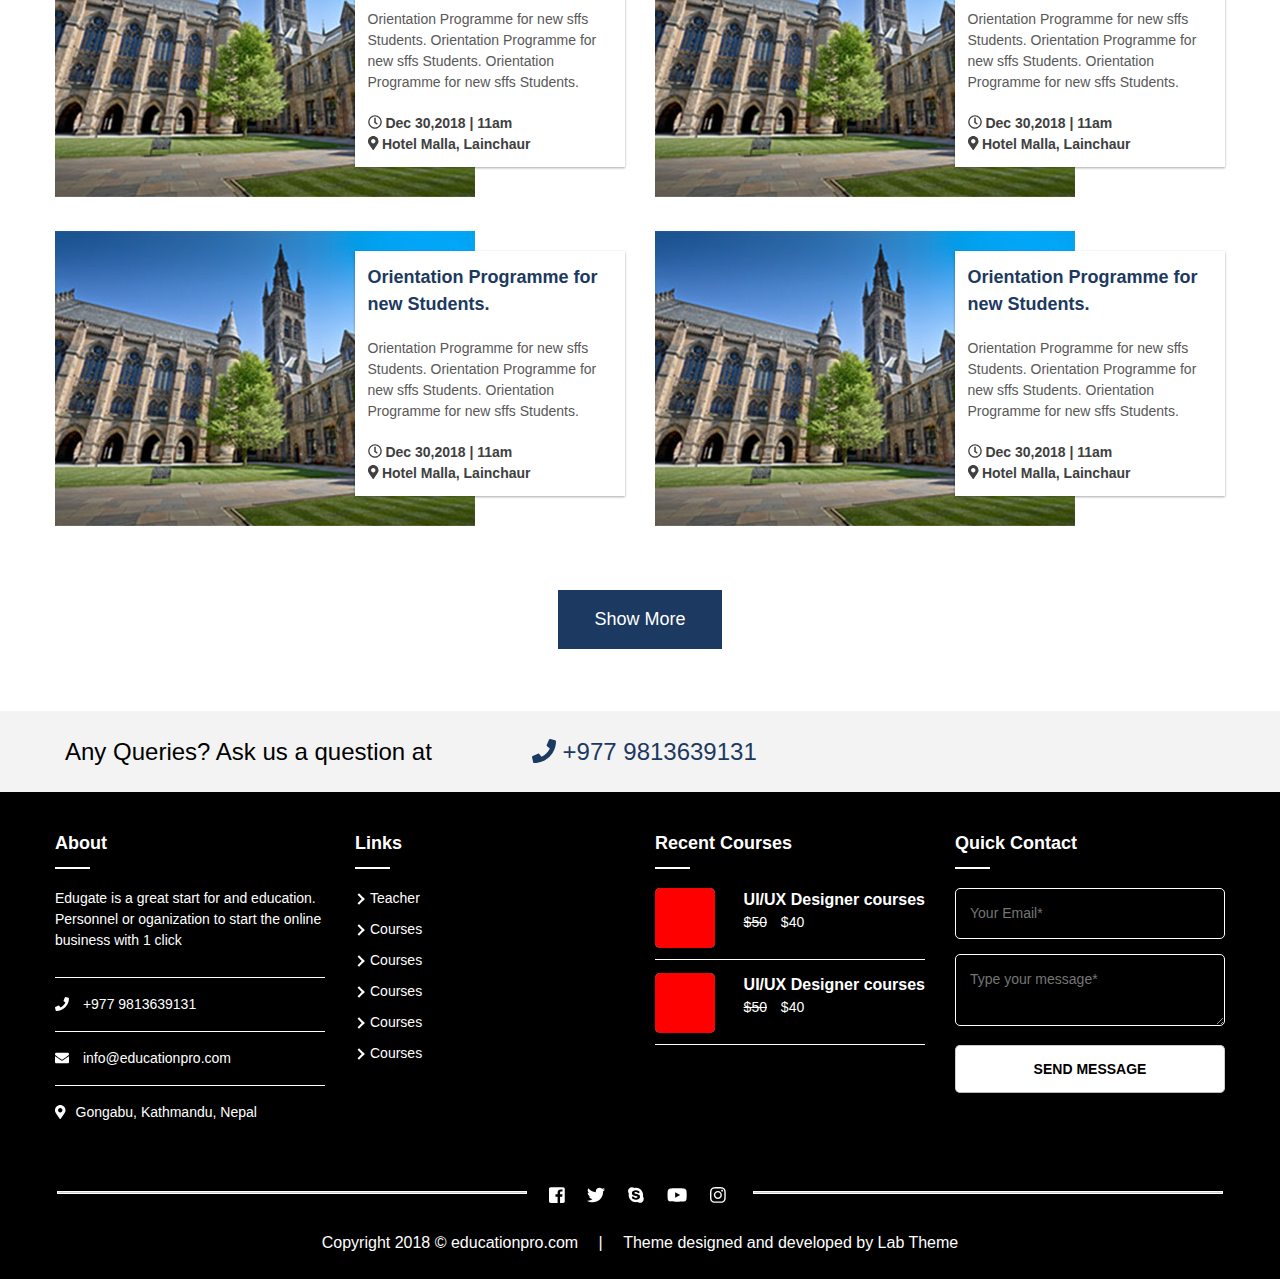
<file: events.html>
<!DOCTYPE html>
<html>
<head>
	<title>education</title>
	<meta name="viewport" content="width=device-width">
	<meta name="viewport" content="width=device-width, initial-scale=1.0">
	<link rel="stylesheet" type="text/css" href="css/all.css">
	<link rel="stylesheet" type="text/css" href="css/all.min.css">
	<link rel="stylesheet" type="text/css" href="css/lightbox.css">
	<link rel="stylesheet" type="text/css" href="css/flexslider.css">
	<link rel="stylesheet" type="text/css" href="css/owl.carousel.css">
	<link rel="stylesheet" type="text/css" href="css/owl.theme.default.css">
	<link rel="stylesheet" type="text/css" href="css/jquery.rateyo.css"/>
	<link rel="stylesheet" type="text/css" href="css/jquery.mmenu.all.css" />
	<link rel="stylesheet" type="text/css" href="inner-page-style.css">
	<link rel="stylesheet" type="text/css" href="style.css">
</head>
<body>
	<div id="page" class="site">
		<header class="site-header">
			<div class="top-header">
				<div class="container">
					<div class="top-header-left">
						<div class="top-header-block">
							<a href="mailto:info@educationpro.com"><i class="fas fa-envelope"></i> info@educationpro.com</a>
						</div>
						<div class="top-header-block">
							<a href="tel:+9779813639131"><i class="fas fa-phone"></i> +977 9813639131</a>
						</div>
					</div>
					<div class="top-header-right">
						<div class="social-block">
							<ul class="social-list">
								<li><a href=""><i class="fab fa-viber"></i></a></li>
								<li><a href=""><i class="fab fa-google-plus-g"></i></a></li>
								<li><a href=""><i class="fab fa-facebook-square"></i></a></li>
								<li><a href=""><i class="fab fa-facebook-messenger"></i></a></li>
								<li><a href=""><i class="fab fa-twitter"></i></a></li>
								<li><a href=""><i class="fab fa-skype"></i></a></li>
							</ul>
						</div>
						<div class="login-block">
							<a href="">Login /</a>
							<a href="">Register</a>
						</div>
					</div>
				</div>
			</div>
			<!-- Top header Close -->
			<div class="main-header">
				<div class="container">
					<div class="logo-wrap">
						<img src="images/site-logo.jpg" alt="Logo Image">
					</div>
					<div class="nav-wrap">
						<nav class="nav-desktop">
							<ul class="menu-list">
								<li><a href="#">Home</a></li>
								<li class="menu-parent">Courses
									<ul class="sub-menu">
										<li><a href="#">Child</a></li>
										<li><a href="#">Child</a></li>
										<li class="menu-parent">Child
											<ul class="sub-menu">
												<li><a href="">Grand-child</a></li>
												<li><a href="">Grand-child</a></li>
											</ul>
										</li>
									</ul>
								</li>
								<li class="menu-parent">News
									<ul class="sub-menu">
										<li><a href="#">Child</a></li>
										<li><a href="#">Child</a></li>
									</ul>
								</li>
								<li><a href="">About</a></li>
								<li><a href="">Gallery</a></li>
								<li><a href="">Contact</a></li>
							</ul>
						</nav>
						<div id="bar">
							<i class="fas fa-bars"></i>
						</div>
						<div id="close">
							<i class="fas fa-times"></i>
						</div>
					</div>
				</div>
			</div>
		</header>
		<!-- Header Close -->
		<div class="banner">
			<div class="owl-four owl-carousel">
				<img src="images/page-banner.jpg" alt="Image of Bannner">
				<img src="images/page-banner2.jpg" alt="Image of Bannner">
				<img src="images/page-banner3.jpg" alt="Image of Bannner">
			</div>
			<div class="container">
				<h1>welcome to education pro</h1>
				<h3>With our advance search feature you can now find the trips for you...</h3>
			</div>
			 <div id="owl-four-nav" class="owl-nav"></div>
		</div>
		<!-- <div class="banner">
			<div class="owl-five owl-carousel owl-theme">
	            <div class="item-video">
            		<iframe width="100%" height="450" src="https://www.youtube.com/embed/ENVW3uZ3a-4" frameborder="0" allow="accelerometer; autoplay; encrypted-media; gyroscope; picture-in-picture" allowfullscreen>
            		</iframe>
	            </div>
	            <div class="item-video">
	            	<iframe width="100%" height="450" src="https://www.youtube.com/embed/0bfk90rWV9U" frameborder="0" allow="accelerometer; autoplay; encrypted-media; gyroscope; picture-in-picture" allowfullscreen></iframe>
	            </div>
	            <div class="item-video">
	            	<iframe width="100%" height="450" src="https://www.youtube.com/embed/ktvTqknDobU" frameborder="0" allow="accelerometer; autoplay; encrypted-media; gyroscope; picture-in-picture" allowfullscreen></iframe>
	            </div>
	            <div class="item-video">
            		<iframe width="100%" height="450" src="https://www.youtube.com/embed/ENVW3uZ3a-4" frameborder="0" allow="accelerometer; autoplay; encrypted-media; gyroscope; picture-in-picture" allowfullscreen>
            		</iframe>
	            </div>
	            <div class="item-video">
	            	<iframe width="100%" height="450" src="https://www.youtube.com/embed/0bfk90rWV9U" frameborder="0" allow="accelerometer; autoplay; encrypted-media; gyroscope; picture-in-picture" allowfullscreen></iframe>
	            </div>
	            <div class="item-video">
	            	<iframe width="100%" height="450" src="https://www.youtube.com/embed/ktvTqknDobU" frameborder="0" allow="accelerometer; autoplay; encrypted-media; gyroscope; picture-in-picture" allowfullscreen></iframe>
	            </div>
          </div>
		</div> -->
		<!-- Banner Close -->
		<section class="page-heading">
			<div class="container">
				<h2>upcomming events</h2>
			</div>
		</section>
		<section class="upcomming events-section">
			<div class="container">
				<div class="event-wrap">
					<div class="img-wrap">
						<img src="images/events.jpg" alt="event images">
					</div>
					<div class="details">
						<a href=""><h3>Orientation Programme for new Students.</h3></a>
						<p>Orientation Programme for new sffs Students. Orientation Programme for new sffs Students. Orientation Programme for new sffs Students.</p>

						<h5><i class="far fa-clock"></i> Dec 30,2018 | 11am</h5>
						<h5><i class="fas fa-map-marker-alt"></i> Hotel Malla, Lainchaur</h5>
					</div>
				</div>

				<div class="event-wrap">
					<div class="img-wrap">
						<img src="images/events.jpg" alt="event images">
					</div>
					<div class="details">
						<a href=""><h3>Orientation Programme for new Students.</h3></a>
						<p>Orientation Programme for new sffs Students. Orientation Programme for new sffs Students. Orientation Programme for new sffs Students.</p>

						<h5><i class="far fa-clock"></i> Dec 30,2018 | 11am</h5>
						<h5><i class="fas fa-map-marker-alt"></i> Hotel Malla, Lainchaur</h5>
					</div>
				</div>

				<div class="event-wrap">
					<div class="img-wrap">
						<img src="images/events.jpg" alt="event images">
					</div>
					<div class="details">
						<a href=""><h3>Orientation Programme for new Students.</h3></a>
						<p>Orientation Programme for new sffs Students. Orientation Programme for new sffs Students. Orientation Programme for new sffs Students.</p>

						<h5><i class="far fa-clock"></i> Dec 30,2018 | 11am</h5>
						<h5><i class="fas fa-map-marker-alt"></i> Hotel Malla, Lainchaur</h5>
					</div>
				</div>

				<div class="event-wrap">
					<div class="img-wrap">
						<img src="images/events.jpg" alt="event images">
					</div>
					<div class="details">
						<a href=""><h3>Orientation Programme for new Students.</h3></a>
						<p>Orientation Programme for new sffs Students. Orientation Programme for new sffs Students. Orientation Programme for new sffs Students.</p>

						<h5><i class="far fa-clock"></i> Dec 30,2018 | 11am</h5>
						<h5><i class="fas fa-map-marker-alt"></i> Hotel Malla, Lainchaur</h5>
					</div>
				</div>

				<div class="event-wrap">
					<div class="img-wrap">
						<img src="images/events.jpg" alt="event images">
					</div>
					<div class="details">
						<a href=""><h3>Orientation Programme for new Students.</h3></a>
						<p>Orientation Programme for new sffs Students. Orientation Programme for new sffs Students. Orientation Programme for new sffs Students.</p>

						<h5><i class="far fa-clock"></i> Dec 30,2018 | 11am</h5>
						<h5><i class="fas fa-map-marker-alt"></i> Hotel Malla, Lainchaur</h5>
					</div>
				</div>

				<div class="event-wrap">
					<div class="img-wrap">
						<img src="images/events.jpg" alt="event images">
					</div>
					<div class="details">
						<a href=""><h3>Orientation Programme for new Students.</h3></a>
						<p>Orientation Programme for new sffs Students. Orientation Programme for new sffs Students. Orientation Programme for new sffs Students.</p>

						<h5><i class="far fa-clock"></i> Dec 30,2018 | 11am</h5>
						<h5><i class="fas fa-map-marker-alt"></i> Hotel Malla, Lainchaur</h5>
					</div>
				</div>

				<div class="event-wrap">
					<div class="img-wrap">
						<img src="images/events.jpg" alt="event images">
					</div>
					<div class="details">
						<a href=""><h3>Orientation Programme for new Students.</h3></a>
						<p>Orientation Programme for new sffs Students. Orientation Programme for new sffs Students. Orientation Programme for new sffs Students.</p>

						<h5><i class="far fa-clock"></i> Dec 30,2018 | 11am</h5>
						<h5><i class="fas fa-map-marker-alt"></i> Hotel Malla, Lainchaur</h5>
					</div>
				</div>

				<div class="event-wrap">
					<div class="img-wrap">
						<img src="images/events.jpg" alt="event images">
					</div>
					<div class="details">
						<a href=""><h3>Orientation Programme for new Students.</h3></a>
						<p>Orientation Programme for new sffs Students. Orientation Programme for new sffs Students. Orientation Programme for new sffs Students.</p>

						<h5><i class="far fa-clock"></i> Dec 30,2018 | 11am</h5>
						<h5><i class="fas fa-map-marker-alt"></i> Hotel Malla, Lainchaur</h5>
					</div>
				</div>
			</div>
		</section>
		<section class="button-section">
			<div class="container">
				<a href="#" class="button">show more</a>
			</div>
		</section>
		<!-- Upcomming Events Closed -->
		<section class="query-section">
			<div class="container">
				<p>Any Queries? Ask us a question at<a href="tel:+9779813639131"><i class="fas fa-phone"></i> +977 9813639131</a></p>
			</div>
		</section>
		<!-- End of Query Section -->
		<footer class="page-footer">
			<div class="footer-first-section">
				<div class="container">
					<div class="box-wrap">
						<header>
							<h1>about</h1>
						</header>
						<p>Edugate is a great start for and education. Personnel or oganization to start the online business with 1 click</p>

						<h4><a href="tel:+9779813639131"><i class="fas fa-phone"></i> +977 9813639131</a></h4>
						<h4><a href="mailto:info@educationpro.com"><i class="fas fa-envelope"></i> info@educationpro.com</a></h4>
						<h4><i class="fas fa-map-marker-alt"></i>Gongabu, Kathmandu, Nepal</h4>
					</div>

					<div class="box-wrap">
						<header>
							<h1>links</h1>
						</header>
						<ul>
							<li><a href="#">Teacher</a></li>
							<li><a href="#">Courses</a></li>
							<li><a href="#">Courses</a></li>
							<li><a href="#">Courses</a></li>
							<li><a href="#">Courses</a></li>
							<li><a href="#">Courses</a></li>
						</ul>
					</div>

					<div class="box-wrap">
						<header>
							<h1>recent courses</h1>
						</header>
						<div class="recent-course-wrap">
							<img src="images/ui-ux.jpg" alt="Ui/Ux Designing">
							<a href=""><div class="course-name">
								<h3>UI/UX Designer courses</h3>
								<p><span>$50</span> $40</p>
							</div></a>
						</div>
						<div class="recent-course-wrap">
							<img src="images/ui-ux.jpg" alt="Ui/Ux Designing">
							<a href=""><div class="course-name">
								<h3>UI/UX Designer courses</h3>
								<p><span>$50</span> $40</p>
							</div></a>
						</div>
					</div>

					<div class="box-wrap">
						<header>
							<h1>quick contact</h1>
						</header>
						<section class="quick-contact">
							<input type="email" name="email" placeholder="Your Email*">
							<textarea placeholder="Type your message*"></textarea>
							<button>send message</button>
						</section>
					</div>

				</div>
			</div>
			<!-- End of box-Wrap -->
			<div class="footer-second-section">
				<div class="container">
					<hr class="footer-line">
					<ul class="social-list">
						<li><a href=""><i class="fab fa-facebook-square"></i></a></li>
						<li><a href=""><i class="fab fa-twitter"></i></a></li>
						<li><a href=""><i class="fab fa-skype"></i></a></li>
						<li><a href=""><i class="fab fa-youtube"></i></a></li>
						<li><a href=""><i class="fab fa-instagram"></i></a></li>
					</ul>
					<hr class="footer-line">
				</div>
			</div>
			<div class="footer-last-section">
				<div class="container">
					<p>Copyright 2018 &copy; educationpro.com <span> | </span> Theme designed and developed by <a href="https://labtheme.com">Lab Theme</a></p>
				</div>
			</div>
		</footer>
	</div>
	<script type="text/javascript" src="js/jquery-3.3.1.min.js"></script>
	<script type="text/javascript" src="js/lightbox.js"></script>
	<script type="text/javascript" src="js/all.js"></script>
	<script type="text/javascript" src="js/owl.carousel.js"></script>
	<script type="text/javascript" src="js/jquery.flexslider.js"></script>
	<script type="text/javascript" src="js/jquery.rateyo.js"></script>
	<script type="text/javascript" src="js/jquery.mmenu.all.js"></script>
	<script type="text/javascript" src="js/custom.js"></script>
</body>
</html>
</file>
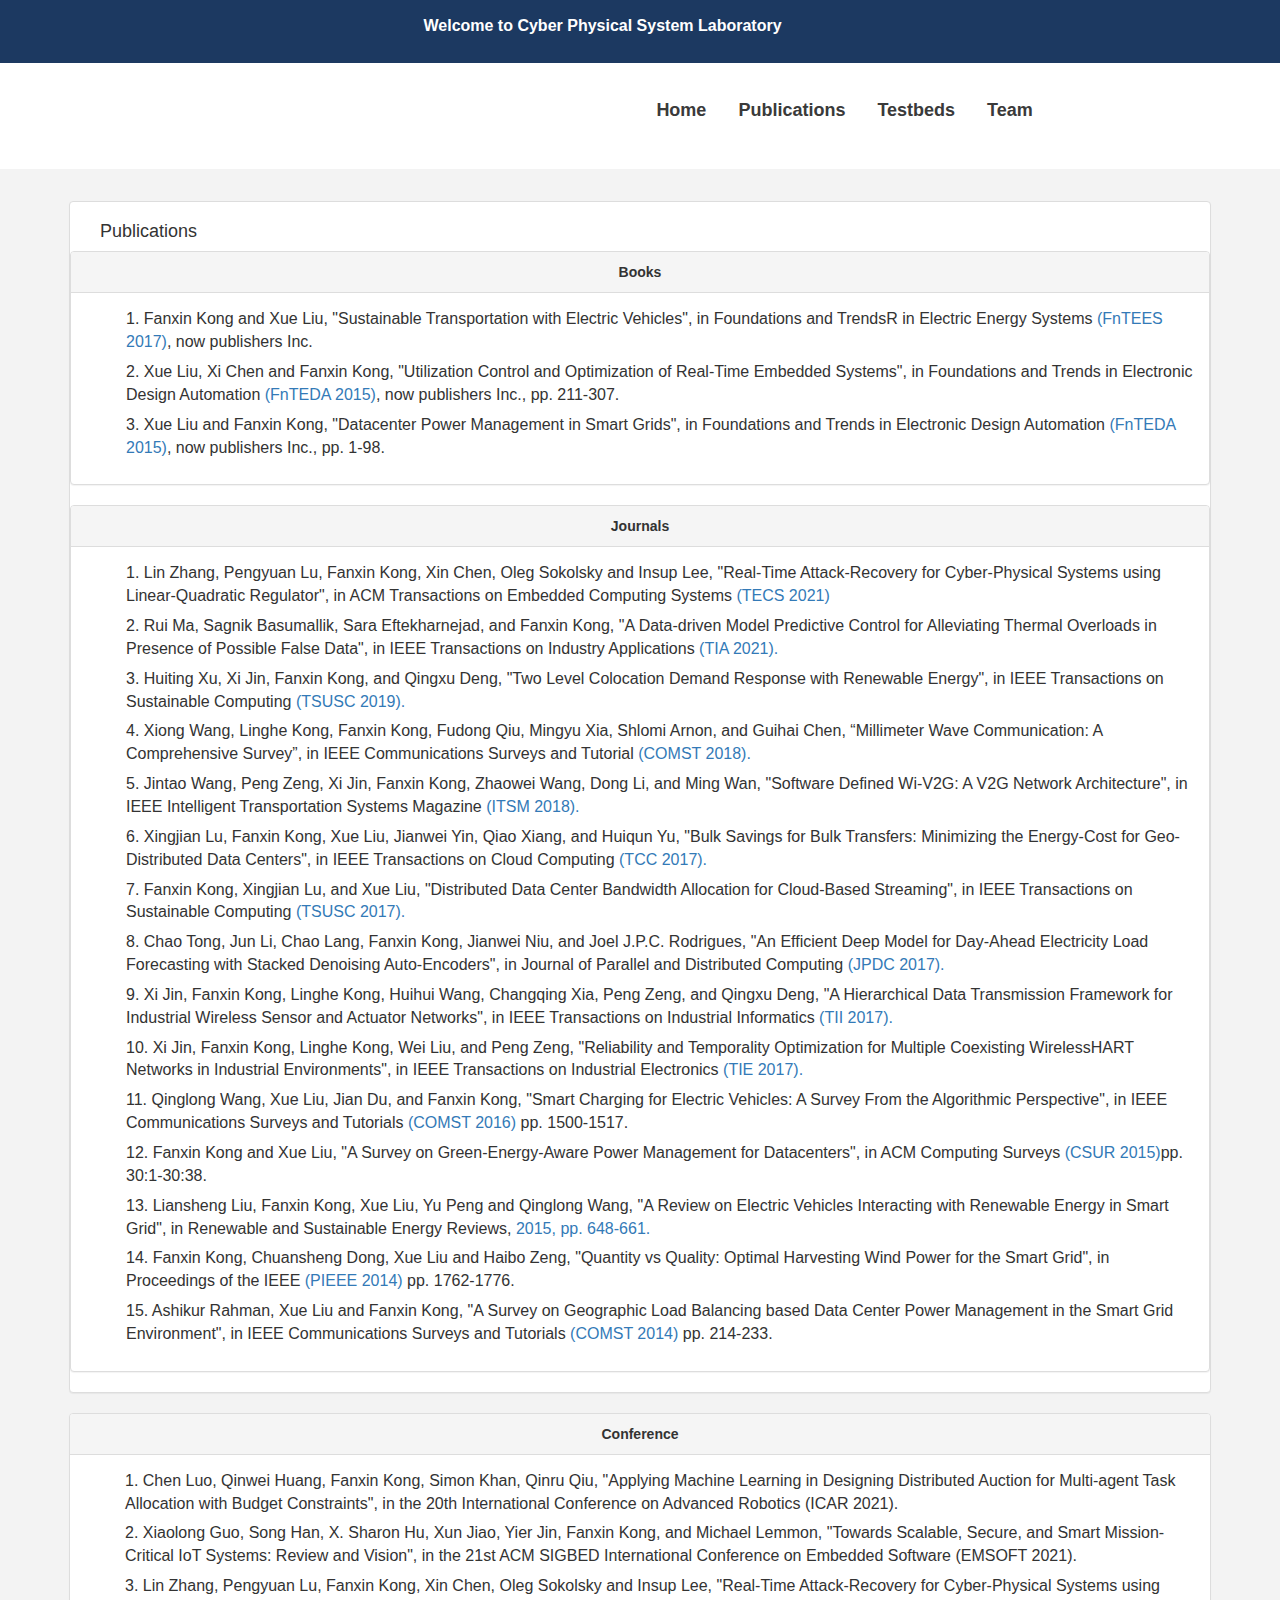
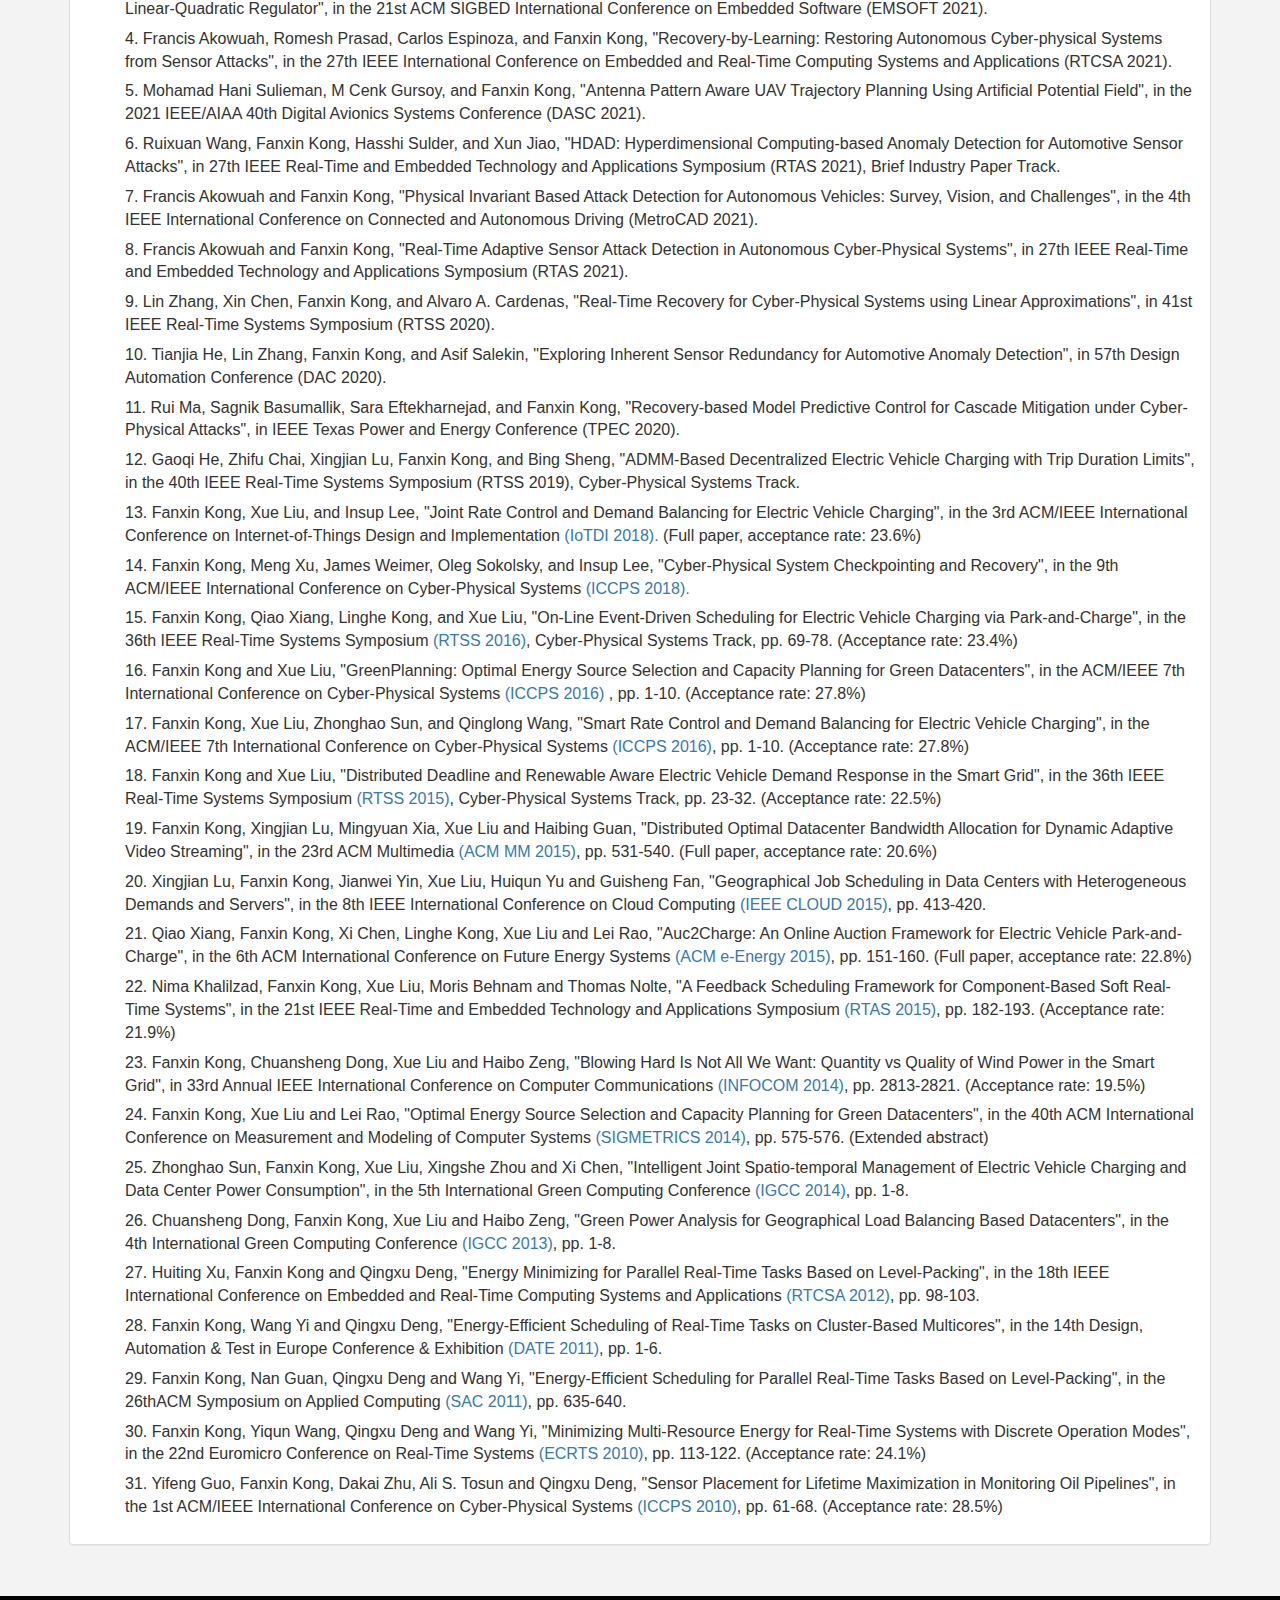
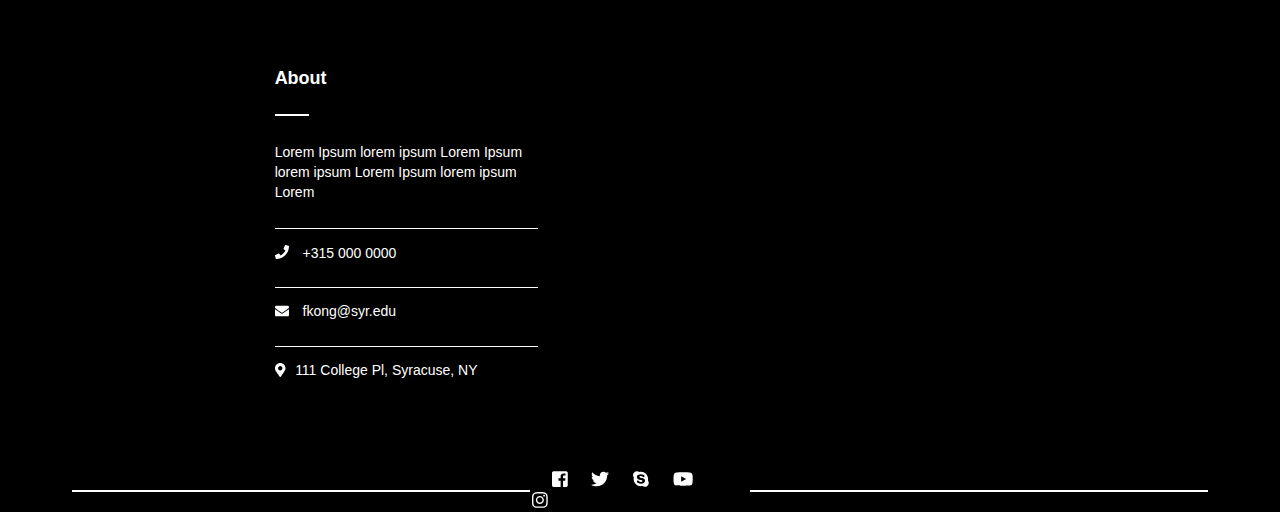
<file: publication.html>
<!DOCTYPE html>
<html>
<head>
	<title>education</title>
	<meta name="viewport" content="width=device-width">
	<meta name="viewport" content="width=device-width, initial-scale=1.0">
	<link rel="stylesheet" type="text/css" href="css/all.css">
	<link rel="stylesheet" type="text/css" href="css/all.min.css">
	<link rel="stylesheet" type="text/css" href="css/lightbox.css">
	<link rel="stylesheet" type="text/css" href="css/flexslider.css">
	<link rel="stylesheet" type="text/css" href="css/owl.carousel.css">
	<link rel="stylesheet" type="text/css" href="css/owl.theme.default.css">
	<link rel="stylesheet" type="text/css" href="css/jquery.rateyo.css"/>
	<link rel="stylesheet" type="text/css" href="css/jquery.mmenu.all.css" />
	<link rel="stylesheet" type="text/css" href="inner-page-style.css">
	<link rel="stylesheet" type="text/css" href="style.css">
    <link rel="stylesheet" href="https://www.w3schools.com/w3css/4/w3.css">
	<meta name="viewport" content="width=device-width, initial-scale=1">
  	<link rel="stylesheet" href="https://maxcdn.bootstrapcdn.com/bootstrap/3.4.1/css/bootstrap.min.css">
  	<script src="https://ajax.googleapis.com/ajax/libs/jquery/3.5.1/jquery.min.js"></script>
  	<script src="https://maxcdn.bootstrapcdn.com/bootstrap/3.4.1/js/bootstrap.min.js"></script>
</head>
<body>
	<div id="page" class="site">
		<header class="site-header">
			<div class="top-header">
				<div class="container">

					<div class="top-header-left">
						<div class="top-header-block" style="margin-left: -30px;">
							<p style="color: white; font-size: medium;"><b>Welcome to Cyber Physical System Laboratory</b></p>
						</div>
						
					</div>
					
				</div>
			</div>
			<!-- Top header Close -->
			<div class="main-header">
				<div class="container">
					
					<div class="logo-wrap" itemprop="logo">
						<img src="images/whitelogo1.png" alt="Logo Image">
						
					</div>
					<div class="nav-wrap">
						<nav class="nav-desktop">
							<ul class="menu-list">
								<li><a href="index.html"><b>Home</b></a></li>
							
								
								<li><a href="publication.html"><b>Publications</b></a></li>
								<li><a href="Testbed.html"><b>Testbeds</b></a></li>
								<li><a href="contact1.html"><b>Team</b></a></li>
							</ul>
						</nav>
						<div id="bar">
							<i class="fas fa-bars"></i>
						</div>
						<div id="close">
							<i class="fas fa-times"></i>
						</div>
					</div>
				</div>
			</div>
		</header>
		
		<section class="query-section">
			<div class="container">
				<div class="panel panel-default">
					<h2 style="position: relative; right: -30px; font-size: large;">Publications</h2>
					<!--book container-->
					<div class="panel panel-default">
						<div class="panel-heading" style="text-align: center;"><b>Books</b></div>
						<div class="panel-body">
                            <ol>
                                <li style="margin-bottom: 7px; font-size: medium;">1. Fanxin Kong and Xue Liu, "Sustainable Transportation with Electric Vehicles", 
                                    in Foundations and TrendsR in Electric Energy Systems <a href="https://www.nowpublishers.com/article/Details/EES-016">(FnTEES 2017)</a>, now publishers Inc.
                                </li>
                                <li style="margin-bottom: 7px; font-size: medium;">2. Xue Liu, Xi Chen and Fanxin Kong, "Utilization Control and Optimization of Real-Time 
                                    Embedded Systems", in Foundations and Trends in Electronic Design Automation <a href="https://www.nowpublishers.com/article/Details/EDA-042">(FnTEDA 2015)</a>, now publishers Inc., pp. 211-307. 
                                </li>
                                <li style= "margin-bottom: 7px; font-size: medium;">3. Xue Liu and Fanxin Kong, "Datacenter Power Management in Smart Grids", in Foundations and Trends 
                                    in Electronic Design Automation <a href="https://www.nowpublishers.com/article/Details/EDA-038">(FnTEDA 2015)</a>, now publishers Inc., pp. 1-98. 
                                </li>
                            </ol>
                        </div>

                    </div>
                    <!--end of book container-->

                    <!--beginning of Journal container-->
                    <div class="panel panel-default">
                        <div class="panel-heading" style= "text-align: center;"><b>Journals</b></div>
                            <div class="panel-body">
                                <!--panel body content-->
                                <ol>
                                    <li style="margin-bottom: 7px; font-size: medium;">1. Lin Zhang, Pengyuan Lu, Fanxin Kong, Xin Chen, Oleg Sokolsky and Insup Lee, "Real-Time Attack-Recovery for Cyber-Physical Systems using 
                                        Linear-Quadratic Regulator", in ACM Transactions on Embedded Computing Systems 

                                        <a href="https://dl.acm.org/doi/10.1145/3477010">(TECS 2021)</a>
                                    </li>
                                    <li style="margin-bottom: 7px;font-size: medium;">2. Rui Ma, Sagnik Basumallik, Sara Eftekharnejad, and Fanxin Kong, "A Data-driven Model Predictive Control for Alleviating Thermal Overloads 
                                        in Presence of Possible False Data", in IEEE Transactions on Industry Applications 
                                        <a href="https://www.researchgate.net/publication/348527764_A_Data-driven_Model_Predictive_Control_for_Alleviating_Thermal_Overloads_in_Presence_of_Possible_False_Data">(TIA 2021). </a>
                                    </li>
                                    <li style= "margin-bottom: 7px;font-size: medium;">3. Huiting Xu, Xi Jin, Fanxin Kong, and Qingxu Deng, "Two Level Colocation Demand Response with Renewable Energy", 
                                        in IEEE Transactions on Sustainable Computing 
                                        <a href="https://ieeexplore.ieee.org/document/8671720">(TSUSC 2019).</a>
                                    </li>

                                    <li style= "margin-bottom: 7px;font-size: medium;">4. Xiong Wang, Linghe Kong, Fanxin Kong, Fudong Qiu, Mingyu Xia, Shlomi Arnon, and Guihai Chen, “Millimeter Wave Communication: A Comprehensive Survey”,
                                         in IEEE Communications Surveys and Tutorial 
                                        <a href="https://ieeexplore.ieee.org/document/8373698">(COMST 2018).</a>
                                    </li>

                                    <li style= "margin-bottom: 7px;font-size: medium;">5. Jintao Wang, Peng Zeng, Xi Jin, Fanxin Kong, Zhaowei Wang, Dong Li, and Ming Wan, "Software Defined Wi-V2G: A V2G Network Architecture",
                                         in IEEE Intelligent Transportation Systems Magazine 
                                       <a href="https://ieeexplore.ieee.org/document/8344779">(ITSM 2018).</a>
                                   </li>

                                   <li style= "margin-bottom: 7px;font-size: medium;">6. Xingjian Lu, Fanxin Kong, Xue Liu, Jianwei Yin, Qiao Xiang, and Huiqun Yu, "Bulk Savings for Bulk Transfers: Minimizing the Energy-Cost 
                                    for Geo-Distributed Data Centers", in IEEE Transactions on Cloud Computing 
                                        <a href="https://ieeexplore.ieee.org/document/8010368">(TCC 2017).</a>
                                    </li>

                                    <li style= "margin-bottom: 7px;font-size: medium;">7. Fanxin Kong, Xingjian Lu, and Xue Liu, "Distributed Data Center Bandwidth Allocation for Cloud-Based Streaming",
                                         in IEEE Transactions on Sustainable Computing 
                                    
                                        <a href="https://ieeexplore.ieee.org/document/7973105">(TSUSC 2017).</a>
                                    </li>

                                    <li style= "margin-bottom: 7px;font-size: medium;">8. Chao Tong, Jun Li, Chao Lang, Fanxin Kong, Jianwei Niu, and Joel J.P.C. Rodrigues, "An Efficient Deep Model for Day-Ahead Electricity Load Forecasting with Stacked Denoising Auto-Encoders",
                                         in Journal of Parallel and Distributed Computing 
                                    
                                        <a href="https://www.sciencedirect.com/science/article/pii/S074373151730196X">(JPDC 2017).</a>
                                    </li>

                                    <li style= "margin-bottom: 7px;font-size: medium;">9. Xi Jin, Fanxin Kong, Linghe Kong, Huihui Wang, Changqing Xia, Peng Zeng, and Qingxu Deng, "A Hierarchical Data Transmission Framework for Industrial Wireless Sensor and Actuator Networks", 
                                        in IEEE Transactions on Industrial Informatics 
                                    
                                        <a href="https://ieeexplore.ieee.org/document/7885069">(TII 2017).</a>
                                    </li>

                                    <li style= "margin-bottom: 7px; font-size: medium;">10. Xi Jin, Fanxin Kong, Linghe Kong, Wei Liu, and Peng Zeng, "Reliability and Temporality Optimization for Multiple Coexisting WirelessHART Networks in Industrial Environments",
                                         in IEEE Transactions on Industrial Electronics 
                                    
                                        <a href="https://ieeexplore.ieee.org/document/7878578">(TIE 2017).</a>
                                    </li>

                                    <li style= "margin-bottom: 7px;font-size: medium;">11. Qinglong Wang, Xue Liu, Jian Du, and Fanxin Kong, "Smart Charging for Electric Vehicles: A Survey From the Algorithmic Perspective", 
                                        in IEEE Communications Surveys and Tutorials <a href="https://ieeexplore.ieee.org/document/7383228?arnumber=7383228&tag=1">(COMST 2016)</a> pp. 1500-1517.
                                    
                                        
                                    </li>

                                    <li style= "margin-bottom: 7px;font-size: medium;">12. Fanxin Kong and Xue Liu, "A Survey on Green-Energy-Aware Power Management for Datacenters", 
                                        in ACM Computing Surveys  <a href="https://dl.acm.org/doi/10.1145/2642708">(CSUR 2015)</a>pp. 30:1-30:38. 
                                    
                                       
                                    </li>

                                    <li style= "margin-bottom: 7px;font-size: medium;">13. Liansheng Liu, Fanxin Kong, Xue Liu, Yu Peng and Qinglong Wang, "A Review on Electric Vehicles Interacting with Renewable Energy in Smart Grid", 
                                        in Renewable and Sustainable Energy Reviews, 
                                    
                                        <a href="https://www.sciencedirect.com/science/article/pii/S1364032115006085">2015, pp. 648-661. </a>
                                    </li>

                                    <li style= "margin-bottom: 7px;font-size: medium;">14. Fanxin Kong, Chuansheng Dong, Xue Liu and Haibo Zeng, "Quantity vs Quality: Optimal Harvesting Wind Power for the Smart Grid", 
                                        in Proceedings of the IEEE <a href="https://ieeexplore.ieee.org/document/6922610?arnumber=6922610">(PIEEE 2014)</a> pp. 1762-1776.
                                    
                                        
                                    </li>

                                    <li style= "margin-bottom: 7px;font-size: medium;">15. Ashikur Rahman, Xue Liu and Fanxin Kong, "A Survey on Geographic Load Balancing based Data Center Power Management in the Smart Grid Environment",
                                         in IEEE Communications Surveys and Tutorials <a href="https://ieeexplore.ieee.org/document/6578864?arnumber=6578864">(COMST 2014)</a> pp. 214-233.
                                    
                                        
                                    </li>
                                    
                                    
                                </ol>
                                     <!--end of panel body content-->

                                
                            </div>
                        </div>
                    </div>
                    <!--end of journal container-->

                    <!--beginning of conference container-->
                    <div class="panel panel-default">
                        <div class="panel-heading" style= "text-align: center;"><b>Conference</b></div>
                            <div class="panel-body">
                                <!--panel body content-->
                                <ol>
                                    <li style="margin-bottom: 7px;font-size: medium;">1. Chen Luo, Qinwei Huang, Fanxin Kong, Simon Khan, Qinru Qiu, "Applying Machine Learning in Designing Distributed Auction for Multi-agent Task Allocation with Budget Constraints", 
                                        in the 20th International Conference on Advanced Robotics (ICAR 2021).
                        
                                    </li>

                                    <li style="margin-bottom: 7px;font-size: medium;">2. Xiaolong Guo, Song Han, X. Sharon Hu, Xun Jiao, Yier Jin, Fanxin Kong, and Michael Lemmon, "Towards Scalable, Secure, and Smart Mission-Critical IoT Systems: Review and Vision",
                                         in the 21st ACM SIGBED International Conference on Embedded Software (EMSOFT 2021).
                                    </li>

                                    <li style= "margin-bottom: 7px;font-size: medium;">3. Lin Zhang, Pengyuan Lu, Fanxin Kong, Xin Chen, Oleg Sokolsky and Insup Lee, "Real-Time Attack-Recovery for Cyber-Physical Systems using Linear-Quadratic Regulator",
                                         in the 21st ACM SIGBED International Conference on Embedded Software (EMSOFT 2021).
                                    </li>

                                    <li style= "margin-bottom: 7px;font-size: medium;">4. Francis Akowuah, Romesh Prasad, Carlos Espinoza, and Fanxin Kong, "Recovery-by-Learning: Restoring Autonomous Cyber-physical Systems from Sensor Attacks", 
                                        in the 27th IEEE International Conference on Embedded and Real-Time Computing Systems and Applications (RTCSA 2021).
                                    
                                    </li>
                                    <li style= "margin-bottom: 7px;font-size: medium;">5. Mohamad Hani Sulieman, M Cenk Gursoy, and Fanxin Kong, "Antenna Pattern Aware UAV Trajectory Planning Using Artificial Potential Field",
                                         in the 2021 IEEE/AIAA 40th Digital Avionics Systems Conference (DASC 2021).
                                        
                                  
                                    </li>
                                    <li style= "margin-bottom: 7px;font-size: medium;">6. Ruixuan Wang, Fanxin Kong, Hasshi Sulder, and Xun Jiao, "HDAD: Hyperdimensional Computing-based Anomaly Detection for Automotive Sensor Attacks", 
                                        in 27th IEEE Real-Time and Embedded Technology and Applications Symposium (RTAS 2021), Brief Industry Paper Track.
                                      
                                    </li>
                                    <li style= "margin-bottom: 7px;font-size: medium;">7. Francis Akowuah and Fanxin Kong, "Physical Invariant Based Attack Detection for Autonomous Vehicles: Survey, Vision, and Challenges", 
                                        in the 4th IEEE International Conference on Connected and Autonomous Driving (MetroCAD 2021). 
                                     
                                    </li>
                                    <li style= "margin-bottom: 7px;font-size: medium;">8. Francis Akowuah and Fanxin Kong, "Real-Time Adaptive Sensor Attack Detection in Autonomous Cyber-Physical Systems", 
                                        in 27th IEEE Real-Time and Embedded Technology and Applications Symposium (RTAS 2021). 
                                    
                                    </li>
                                    <li style= "margin-bottom: 7px;font-size: medium;">9. Lin Zhang, Xin Chen, Fanxin Kong, and Alvaro A. Cardenas, "Real-Time Recovery for Cyber-Physical Systems using Linear Approximations",
                                         in 41st IEEE Real-Time Systems Symposium (RTSS 2020).
                                       
                                    </li>

                                    <li style= "margin-bottom: 7px;font-size: medium;">10. Tianjia He, Lin Zhang, Fanxin Kong, and Asif Salekin, "Exploring Inherent Sensor Redundancy for Automotive Anomaly Detection", 
                                         in 57th Design Automation Conference (DAC 2020).

                                    </li>
                                    <li style= "margin-bottom: 7px;font-size: medium;">11. Rui Ma, Sagnik Basumallik, Sara Eftekharnejad, and Fanxin Kong, "Recovery-based Model Predictive Control for Cascade Mitigation under Cyber-Physical Attacks",
                                         in IEEE Texas Power and Energy Conference (TPEC 2020).
                                        
                                       
                                    </li>
                                    <li style= "margin-bottom: 7px;font-size: medium;">12. Gaoqi He, Zhifu Chai, Xingjian Lu, Fanxin Kong, and Bing Sheng,  "ADMM-Based Decentralized Electric Vehicle Charging with Trip Duration Limits", 
                                        in the 40th IEEE Real-Time Systems Symposium (RTSS 2019), Cyber-Physical Systems Track.
                                     
                                    </li>
                                    <li style= "margin-bottom: 7px;font-size: medium;">13. Fanxin Kong, Xue Liu, and Insup Lee, "Joint Rate Control and Demand Balancing for Electric Vehicle Charging", 
                                        in the 3rd ACM/IEEE International Conference on Internet-of-Things Design and Implementation <a href="https://ieeexplore.ieee.org/document/8366990">(IoTDI 2018).</a> (Full paper, acceptance rate: 23.6%) 
                                        
                                        
                                    </li>
                                    <li style= "margin-bottom: 7px;font-size: medium;">14. Fanxin Kong, Meng Xu, James Weimer, Oleg Sokolsky, and Insup Lee, "Cyber-Physical System Checkpointing and Recovery", 
                                        in the 9th ACM/IEEE International Conference on Cyber-Physical Systems 
                                        
                                        <a href="https://dl.acm.org/doi/10.1109/ICCPS.2018.00011">(ICCPS 2018).</a>
                                    </li>
                                    <li style= "margin-bottom: 7px;font-size: medium;">15. Fanxin Kong, Qiao Xiang, Linghe Kong, and Xue Liu, "On-Line Event-Driven Scheduling for Electric Vehicle Charging via Park-and-Charge", 
                                        in the 36th IEEE Real-Time Systems Symposium 
                                        
                                        <a href="https://ieeexplore.ieee.org/document/7809844">(RTSS 2016)</a>, Cyber-Physical Systems Track, pp. 69-78. (Acceptance rate: 23.4%)
                                    </li>
                                    <li style= "margin-bottom: 7px;font-size: medium;">16. Fanxin Kong and Xue Liu, "GreenPlanning: Optimal Energy Source Selection and Capacity Planning for Green Datacenters", 
                                        in the ACM/IEEE 7th International Conference on Cyber-Physical Systems <a href="https://ieeexplore.ieee.org/document/7479104?arnumber=7479104&newsearch=true&queryText=GreenPlanning:%20Optimal%20Energy%20Source%20Selection%20and%20Capacity%20Planning%20for%20Green%20Datacenters">(ICCPS 2016)</a> , pp. 1-10. (Acceptance rate: 27.8%)
                                        
                                        
                                    </li>
                                    <li style= "margin-bottom: 7px;font-size: medium;">17. Fanxin Kong, Xue Liu, Zhonghao Sun, and Qinglong Wang, "Smart Rate Control and Demand Balancing for Electric Vehicle Charging", 
                                        in the ACM/IEEE 7th International Conference on Cyber-Physical Systems <a href="https://ieeexplore.ieee.org/document/7479118?arnumber=7479118">(ICCPS 2016)</a>, pp. 1-10. (Acceptance rate: 27.8%) 
                                        
                                        
                                    </li>
                                    <li style= "margin-bottom: 7px;font-size: medium;">18. Fanxin Kong and Xue Liu, "Distributed Deadline and Renewable Aware Electric Vehicle Demand Response in the Smart Grid", 
                                        in the 36th IEEE Real-Time Systems Symposium  <a href="https://ieeexplore.ieee.org/document/7383561?arnumber=7383561">(RTSS 2015)</a>, Cyber-Physical Systems Track, pp. 23-32. (Acceptance rate: 22.5%)
                                        
                                       
                                    </li>
                                    <li style= "margin-bottom: 7px;font-size: medium;">19. Fanxin Kong, Xingjian Lu, Mingyuan Xia, Xue Liu and Haibing Guan, "Distributed Optimal Datacenter Bandwidth Allocation for Dynamic Adaptive Video Streaming", 
                                        in the 23rd ACM Multimedia  <a href="https://dl.acm.org/doi/10.1145/2733373.2806263">(ACM MM 2015)</a>, pp. 531-540. (Full paper, acceptance rate: 20.6%)
                                        
                                       
                                    </li>
                                    <li style= "margin-bottom: 7px;font-size: medium;">20. Xingjian Lu, Fanxin Kong, Jianwei Yin, Xue Liu, Huiqun Yu and Guisheng Fan, "Geographical Job Scheduling in Data Centers with Heterogeneous Demands and Servers",
                                         in the 8th IEEE International Conference on Cloud Computing  <a href="https://ieeexplore.ieee.org/document/7214072">(IEEE CLOUD 2015)</a>, pp. 413-420.
                                        
                                       
                                    </li>
                                    <li style= "margin-bottom: 7px;font-size: medium;">21. Qiao Xiang, Fanxin Kong, Xi Chen, Linghe Kong, Xue Liu and Lei Rao, "Auc2Charge: An Online Auction Framework for Electric Vehicle Park-and-Charge",
                                         in the 6th ACM International Conference on Future Energy Systems  <a href="https://dl.acm.org/doi/10.1145/2768510.2768529">(ACM e-Energy 2015)</a>, pp. 151-160. (Full paper, acceptance rate: 22.8%)
                                        
                                       
                                    </li>
                                    <li style= "margin-bottom: 7px;font-size: medium;">22. Nima Khalilzad, Fanxin Kong, Xue Liu, Moris Behnam and Thomas Nolte, "A Feedback Scheduling Framework for Component-Based Soft Real-Time Systems", 
                                        in the 21st IEEE Real-Time and Embedded Technology and Applications Symposium <a href="https://ieeexplore.ieee.org/document/7108441">(RTAS 2015)</a>, pp. 182-193. (Acceptance rate: 21.9%)
                                        
                                        
                                    </li>
                                    <li style= "margin-bottom: 7px;font-size: medium;">23. Fanxin Kong, Chuansheng Dong, Xue Liu and Haibo Zeng, "Blowing Hard Is Not All We Want: Quantity vs Quality of Wind Power in the Smart Grid", 
                                        in 33rd Annual IEEE International Conference on Computer Communications  <a href="https://ieeexplore.ieee.org/document/6848231">(INFOCOM 2014)</a>, pp. 2813-2821. (Acceptance rate: 19.5%) 
                                        
                                       
                                    </li>
                                    <li style= "margin-bottom: 7px;font-size: medium;">24. Fanxin Kong, Xue Liu and Lei Rao, "Optimal Energy Source Selection and Capacity Planning for Green Datacenters",
                                         in the 40th ACM International Conference on Measurement and Modeling of Computer Systems <a href="https://dl.acm.org/doi/10.1145/2637364.2592025">(SIGMETRICS 2014)</a>, pp. 575-576. (Extended abstract)
                                        
                                        
                                    </li>
                                    <li style= "margin-bottom: 7px;font-size: medium;">25. Zhonghao Sun, Fanxin Kong, Xue Liu, Xingshe Zhou and Xi Chen, "Intelligent Joint Spatio-temporal Management of Electric Vehicle Charging and Data Center Power Consumption", 
                                        in the 5th International Green Computing Conference <a href="https://ieeexplore.ieee.org/document/7039141">(IGCC 2014)</a>, pp. 1-8. 
                                        
                                        
                                    </li>
                                    <li style= "margin-bottom: 7px;font-size: medium;">26. Chuansheng Dong, Fanxin Kong, Xue Liu and Haibo Zeng, "Green Power Analysis for Geographical Load Balancing Based Datacenters",
                                         in the 4th International Green Computing Conference <a href="https://ieeexplore.ieee.org/document/6604504">(IGCC 2013)</a>, pp. 1-8.
                                        
                                        
                                    </li>
                                    <li style= "margin-bottom: 7px;font-size: medium;">27. Huiting Xu, Fanxin Kong and Qingxu Deng, "Energy Minimizing for Parallel Real-Time Tasks Based on Level-Packing", 
                                        in the 18th IEEE International Conference on Embedded and Real-Time Computing Systems and Applications  <a href="https://ieeexplore.ieee.org/document/6300101">(RTCSA 2012)</a>, pp. 98-103.
                                        
                                       
                                    </li>
                                    <li style= "margin-bottom: 7px;font-size: medium;">28. Fanxin Kong, Wang Yi and Qingxu Deng, "Energy-Efficient Scheduling of Real-Time Tasks on Cluster-Based Multicores", 
                                        in the 14th Design, Automation & Test in Europe Conference & Exhibition <a href="https://ieeexplore.ieee.org/document/5763190">(DATE 2011)</a>, pp. 1-6.
                                        
                                        
                                    </li>
                                    <li style= "margin-bottom: 7px;font-size: medium;">29. Fanxin Kong, Nan Guan, Qingxu Deng and Wang Yi, "Energy-Efficient Scheduling for Parallel Real-Time Tasks Based on Level-Packing",
                                         in the 26thACM Symposium on Applied Computing <a href="https://dl.acm.org/doi/10.1145/1982185.1982326">(SAC 2011)</a>, pp. 635-640.
                                        
                                        
                                    </li>
                                    <li style="margin-bottom: 7px;font-size: medium;">30. Fanxin Kong, Yiqun Wang, Qingxu Deng and Wang Yi, "Minimizing Multi-Resource Energy for Real-Time Systems with Discrete Operation Modes",
                                         in the 22nd Euromicro Conference on Real-Time Systems <a href="https://ieeexplore.ieee.org/document/5562904">(ECRTS 2010)</a>, pp. 113-122. (Acceptance rate: 24.1%) 
                                        
                                        
                                    </li>
                                    <li style= "margin-bottom: 7px;font-size: medium;">31. Yifeng Guo, Fanxin Kong, Dakai Zhu, Ali S. Tosun and Qingxu Deng, "Sensor Placement for Lifetime Maximization in Monitoring Oil Pipelines", 
                                        in the 1st ACM/IEEE International Conference on Cyber-Physical Systems <a href="https://dl.acm.org/doi/10.1145/1795194.1795204">(ICCPS 2010)</a>, pp. 61-68. (Acceptance rate: 28.5%) 
                                        
                                        
                                    </li>

                                    


                                </ol>
                                     <!--end of panel body content-->

                            </div>
                        </div>
                    </div>
                    <!--end of conference container-->
                </div>
            </div>
        </section>
		
		<!-- End of Query Section -->
		<footer class="page-footer">
			<div class="footer-first-section">
				<div class="container">
					<div class="box-wrap" itemprop="about">
						<header>
							<h1>about</h1>
						</header>
						<p>Lorem Ipsum lorem ipsum Lorem Ipsum lorem ipsum Lorem Ipsum lorem ipsum Lorem </p>

						<h4><a href="tel:+9779813639131"><i class="fas fa-phone"></i> +315 000 0000</a></h4>
						<h4><a href="mailto:info@educationpro.com"><i class="fas fa-envelope"></i> fkong@syr.edu</a></h4>
						<h4><a href=""><i class="fas fa-map-marker-alt"></i>111 College Pl, Syracuse, NY</a></h4>
					</div>

				

					<div class="box-wrap">
						<!-- <header>
							<h1>quick contact</h1>
						</header> -->
						<div style="position:relative;left: -100px; ">
							<iframe src="https://www.google.com/maps/embed?pb=!1m18!1m12!1m3!1d2916.1828434252675!2d-76.13277034919491!3d43.037584299935!2m3!1f0!2f0!3f0!3m2!1i1024!2i768!4f13.1!3m3!1m2!1s0x89d9f3759f0f8fad%3A0xfbcd154e633326d5!2s111%20College%20Pl%2C%20Syracuse%2C%20NY%2013210!5e0!3m2!1sen!2sus!4v1645251013567!5m2!1sen!2sus" 
							width="400" height="300" style="border:0;" allowfullscreen="" loading="lazy"></iframe>
						</div>
					</div>

				</div>
			</div>
			<!-- End of box-Wrap -->
			<div class="footer-second-section">
				<div class="container">
					<hr class="footer-line">
					<ul class="social-list">
						<li><a href=""><i class="fab fa-facebook-square"></i></a></li>
						<li><a href=""><i class="fab fa-twitter"></i></a></li>
						<li><a href=""><i class="fab fa-skype"></i></a></li>
						<li><a href=""><i class="fab fa-youtube"></i></a></li>
						<li><a href=""><i class="fab fa-instagram"></i></a></li>
					</ul>
					<hr class="footer-line">
				</div>
			</div>
			<div class="footer-last-section">
				<!-- <div class="container">
					<p>Copyright 2018 &copy; educationpro.com <span> | </span> Theme designed and developed by <a href="https://labtheme.com">Lab Theme</a></p>
				</div> -->
			</div>
		</footer>
	</div>
	<script type="text/javascript" src="js/jquery-3.3.1.min.js"></script>
	<script type="text/javascript" src="js/lightbox.js"></script>
	<script type="text/javascript" src="js/all.js"></script>
	<script type="text/javascript" src="js/owl.carousel.js"></script>
	<script type="text/javascript" src="js/jquery.flexslider.js"></script>
	<script type="text/javascript" src="js/jquery.rateyo.js"></script>
	<script type="text/javascript" src="js/isotope.pkgd.min.js"></script>
	<script type="text/javascript" src="js/jquery.mmenu.all.js"></script>
	<script type="text/javascript" src="js/custom.js"></script>
</body>
</html>
</file>
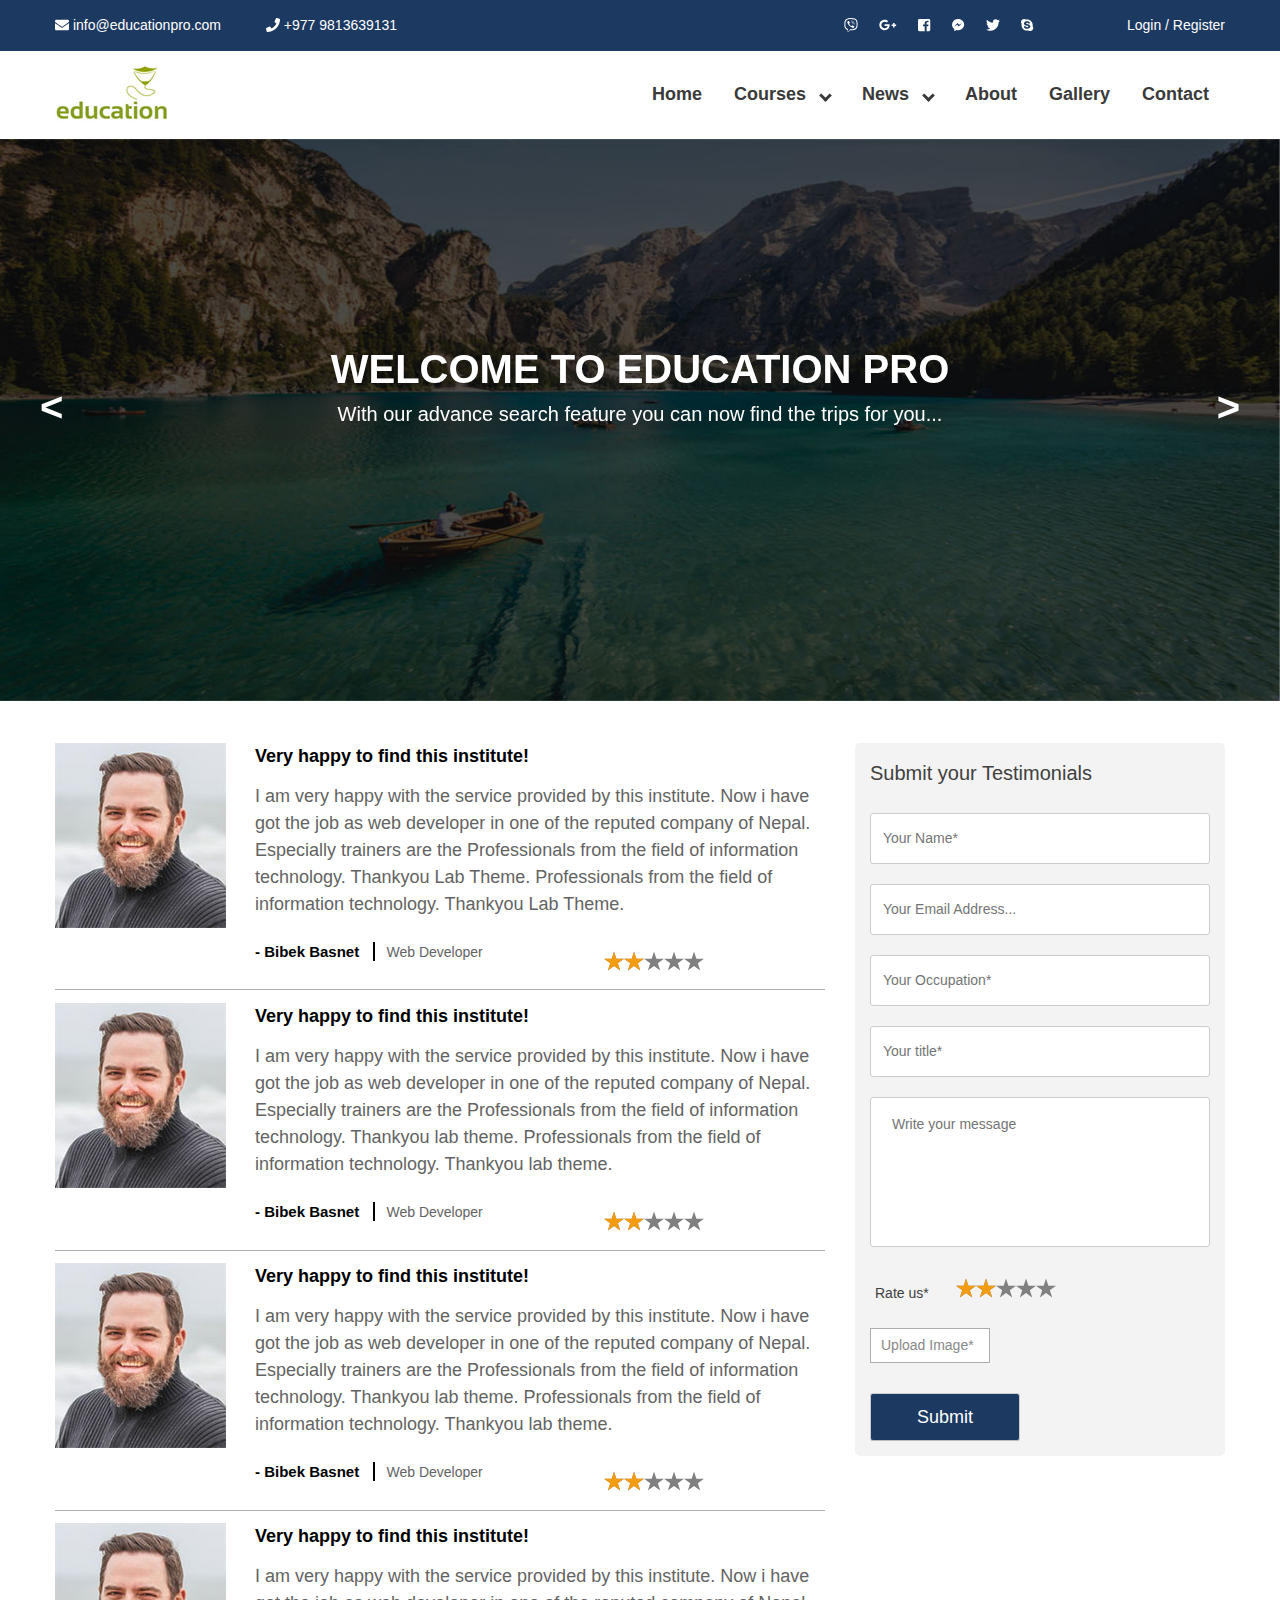
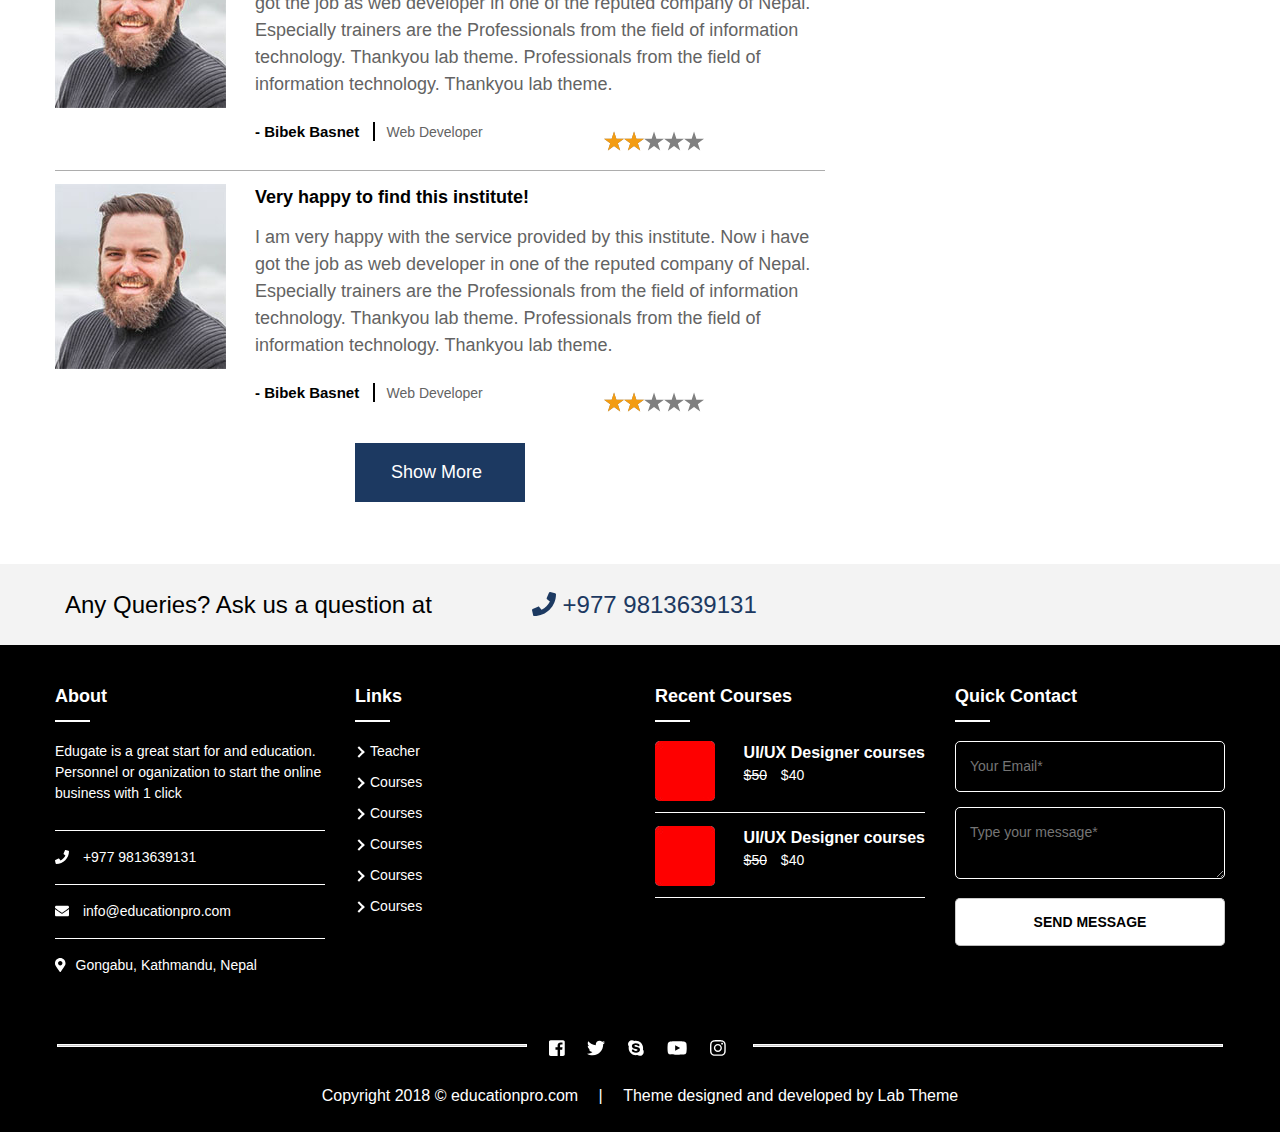
<file: testimonials.html>
<!DOCTYPE html>
<html>
<head>
	<title>education</title>
	<meta name="viewport" content="width=device-width">
	<meta name="viewport" content="width=device-width, initial-scale=1.0">
	<link rel="stylesheet" type="text/css" href="css/all.css">
	<link rel="stylesheet" type="text/css" href="css/all.min.css">
	<link rel="stylesheet" type="text/css" href="css/lightbox.css">
	<link rel="stylesheet" type="text/css" href="css/flexslider.css">
	<link rel="stylesheet" type="text/css" href="css/owl.carousel.css">
	<link rel="stylesheet" type="text/css" href="css/owl.theme.default.css">
	<link rel="stylesheet" type="text/css" href="css/jquery.rateyo.css"/>
	<link rel="stylesheet" type="text/css" href="css/jquery.mmenu.all.css" />
	<link rel="stylesheet" type="text/css" href="inner-page-style.css">
	<link rel="stylesheet" type="text/css" href="style.css">
</head>
<body>
	<div id="page" class="site">
		<header class="site-header">
			<div class="top-header">
				<div class="container">
					<div class="top-header-left">
						<div class="top-header-block">
							<a href="mailto:info@educationpro.com"><i class="fas fa-envelope"></i> info@educationpro.com</a>
						</div>
						<div class="top-header-block">
							<a href="tel:+9779813639131"><i class="fas fa-phone"></i> +977 9813639131</a>
						</div>
					</div>
					<div class="top-header-right">
						<div class="social-block">
							<ul class="social-list">
								<li><a href=""><i class="fab fa-viber"></i></a></li>
								<li><a href=""><i class="fab fa-google-plus-g"></i></a></li>
								<li><a href=""><i class="fab fa-facebook-square"></i></a></li>
								<li><a href=""><i class="fab fa-facebook-messenger"></i></a></li>
								<li><a href=""><i class="fab fa-twitter"></i></a></li>
								<li><a href=""><i class="fab fa-skype"></i></a></li>
							</ul>
						</div>
						<div class="login-block">
							<a href="">Login /</a>
							<a href="">Register</a>
						</div>
					</div>
				</div>
			</div>
			<!-- Top header Close -->
			<div class="main-header">
				<div class="container">
					<div class="logo-wrap">
						<img src="images/site-logo.jpg" alt="Logo Image">
					</div>
					<div class="nav-wrap">
						<nav class="nav-desktop">
							<ul class="menu-list">
								<li><a href="#">Home</a></li>
								<li class="menu-parent">Courses
									<ul class="sub-menu">
										<li><a href="#">Child</a></li>
										<li><a href="#">Child</a></li>
										<li class="menu-parent">Child
											<ul class="sub-menu">
												<li><a href="">Grand-child</a></li>
												<li><a href="">Grand-child</a></li>
											</ul>
										</li>
									</ul>
								</li>
								<li class="menu-parent">News
									<ul class="sub-menu">
										<li><a href="#">Child</a></li>
										<li><a href="#">Child</a></li>
									</ul>
								</li>
								<li><a href="">About</a></li>
								<li><a href="">Gallery</a></li>
								<li><a href="">Contact</a></li>
							</ul>
						</nav>
						<div id="bar">
							<i class="fas fa-bars"></i>
						</div>
						<div id="close">
							<i class="fas fa-times"></i>
						</div>
					</div>
				</div>
			</div>
		</header>
		<!-- Header Close -->
		<div class="banner">
			<div class="owl-four owl-carousel">
				<img src="images/page-banner.jpg" alt="Image of Bannner">
				<img src="images/page-banner2.jpg" alt="Image of Bannner">
				<img src="images/page-banner3.jpg" alt="Image of Bannner">
			</div>
			<div class="container">
				<h1>welcome to education pro</h1>
				<h3>With our advance search feature you can now find the trips for you...</h3>
			</div>
			 <div id="owl-four-nav" class="owl-nav"></div>
		</div>
		<!-- <div class="banner">
			<div class="owl-five owl-carousel owl-theme">
	            <div class="item-video">
            		<iframe width="100%" height="450" src="https://www.youtube.com/embed/ENVW3uZ3a-4" frameborder="0" allow="accelerometer; autoplay; encrypted-media; gyroscope; picture-in-picture" allowfullscreen>
            		</iframe>
	            </div>
	            <div class="item-video">
	            	<iframe width="100%" height="450" src="https://www.youtube.com/embed/0bfk90rWV9U" frameborder="0" allow="accelerometer; autoplay; encrypted-media; gyroscope; picture-in-picture" allowfullscreen></iframe>
	            </div>
	            <div class="item-video">
	            	<iframe width="100%" height="450" src="https://www.youtube.com/embed/ktvTqknDobU" frameborder="0" allow="accelerometer; autoplay; encrypted-media; gyroscope; picture-in-picture" allowfullscreen></iframe>
	            </div>
	            <div class="item-video">
            		<iframe width="100%" height="450" src="https://www.youtube.com/embed/ENVW3uZ3a-4" frameborder="0" allow="accelerometer; autoplay; encrypted-media; gyroscope; picture-in-picture" allowfullscreen>
            		</iframe>
	            </div>
	            <div class="item-video">
	            	<iframe width="100%" height="450" src="https://www.youtube.com/embed/0bfk90rWV9U" frameborder="0" allow="accelerometer; autoplay; encrypted-media; gyroscope; picture-in-picture" allowfullscreen></iframe>
	            </div>
	            <div class="item-video">
	            	<iframe width="100%" height="450" src="https://www.youtube.com/embed/ktvTqknDobU" frameborder="0" allow="accelerometer; autoplay; encrypted-media; gyroscope; picture-in-picture" allowfullscreen></iframe>
	            </div>
          </div>
		</div> -->
		<!-- Banner Close -->
		<section class="testimonial-page">
			<div class="container">
				<main class="customer-review">
					<div class="row">
						<div class="img">
							<img src="images/testimonial-customer.jpg" alt="Customer Picture">
						</div>
						<div class="rewiew-content">
							<header>
								<h3>Very happy to find this institute!</h3>
								<p>I am very happy with the service provided by this institute. Now i have got the job as web developer in one of the reputed company of Nepal. Especially trainers are the Professionals from the field of information technology. Thankyou Lab Theme. Professionals from the field of information technology. Thankyou Lab Theme.</p>
							</header>
							<footer>
								<span><h4>Bibek Basnet</h4> <p>Web Developer</p></span>
								<div class="rateYo"></div>
							</footer>
						</div>
					</div>

					<div class="row">
						<div class="img">
							<img src="images/testimonial-customer.jpg" alt="Customer Picture">
						</div>
						<div class="rewiew-content">
							<header>
								<h3>Very happy to find this institute!</h3>
								<p>I am very happy with the service provided by this institute. Now i have got the job as web developer in one of the reputed company of Nepal. Especially trainers are the Professionals from the field of information technology. Thankyou lab theme. Professionals from the field of information technology. Thankyou lab theme.</p>
							</header>
							<footer>
								<span><h4>Bibek Basnet</h4> <p>Web Developer</p></span>
								<div class="rateYo"></div>
							</footer>
						</div>
					</div>

					<div class="row">
						<div class="img">
							<img src="images/testimonial-customer.jpg" alt="Customer Picture">
						</div>
						<div class="rewiew-content">
							<header>
								<h3>Very happy to find this institute!</h3>
								<p>I am very happy with the service provided by this institute. Now i have got the job as web developer in one of the reputed company of Nepal. Especially trainers are the Professionals from the field of information technology. Thankyou lab theme. Professionals from the field of information technology. Thankyou lab theme.</p>
							</header>
							<footer>
								<span><h4>Bibek Basnet</h4> <p>Web Developer</p></span>
								<div class="rateYo"></div>
							</footer>
						</div>
					</div>

					<div class="row">
						<div class="img">
							<img src="images/testimonial-customer.jpg" alt="Customer Picture">
						</div>
						<div class="rewiew-content">
							<header>
								<h3>Very happy to find this institute!</h3>
								<p>I am very happy with the service provided by this institute. Now i have got the job as web developer in one of the reputed company of Nepal. Especially trainers are the Professionals from the field of information technology. Thankyou lab theme. Professionals from the field of information technology. Thankyou lab theme.</p>
							</header>
							<footer>
								<span><h4>Bibek Basnet</h4> <p>Web Developer</p></span>
								<div class="rateYo"></div>
							</footer>
						</div>
					</div>

					<div class="row">
						<div class="img">
							<img src="images/testimonial-customer.jpg" alt="Customer Picture">
						</div>
						<div class="rewiew-content">
							<header>
								<h3>Very happy to find this institute!</h3>
								<p>I am very happy with the service provided by this institute. Now i have got the job as web developer in one of the reputed company of Nepal. Especially trainers are the Professionals from the field of information technology. Thankyou lab theme. Professionals from the field of information technology. Thankyou lab theme.</p>
							</header>
							<footer>
								<span><h4>Bibek Basnet</h4> <p>Web Developer</p></span>
								<div class="rateYo"></div>
							</footer>
						</div>
					</div>

					<a href="#" class="button">show more</a>
				</main>
				<aside>
					<div class="submit-testimonials">
						<h2>Submit your Testimonials</h2>
						<form>
							<input type="text" placeholder="Your Name*" required>
							<input type="email" name="userEmail" placeholder="Your Email Address..." required>
							<input type="text" placeholder="Your Occupation*" required>
							<input type="text" placeholder="Your title*" required>
							<textarea placeholder="Write your message"></textarea>
							<span>
								<p>Rate us*</p> <div class="rateYo"></div>
							</span>
							<input id="file-upload" type="file" value="Upload Image*" accept="image/*" required>
							<label for="file-upload" class="custom-file-upload">Upload Image*</label>
							<input type="submit" value="Submit">
						</form>
					</div>
				</aside>
			</div>
		</section>

		<section class="query-section">
			<div class="container">
				<p>Any Queries? Ask us a question at<a href="tel:+9779813639131"><i class="fas fa-phone"></i> +977 9813639131</a></p>
			</div>
		</section>
		<!-- End of Query Section -->
		<footer class="page-footer">
			<div class="footer-first-section">
				<div class="container">
					<div class="box-wrap">
						<header>
							<h1>about</h1>
						</header>
						<p>Edugate is a great start for and education. Personnel or oganization to start the online business with 1 click</p>

						<h4><a href="tel:+9779813639131"><i class="fas fa-phone"></i> +977 9813639131</a></h4>
						<h4><a href="mailto:info@educationpro.com"><i class="fas fa-envelope"></i> info@educationpro.com</a></h4>
						<h4><i class="fas fa-map-marker-alt"></i>Gongabu, Kathmandu, Nepal</h4>
					</div>

					<div class="box-wrap">
						<header>
							<h1>links</h1>
						</header>
						<ul>
							<li><a href="#">Teacher</a></li>
							<li><a href="#">Courses</a></li>
							<li><a href="#">Courses</a></li>
							<li><a href="#">Courses</a></li>
							<li><a href="#">Courses</a></li>
							<li><a href="#">Courses</a></li>
						</ul>
					</div>

					<div class="box-wrap">
						<header>
							<h1>recent courses</h1>
						</header>
						<div class="recent-course-wrap">
							<img src="images/ui-ux.jpg" alt="Ui/Ux Designing">
							<a href=""><div class="course-name">
								<h3>UI/UX Designer courses</h3>
								<p><span>$50</span> $40</p>
							</div></a>
						</div>
						<div class="recent-course-wrap">
							<img src="images/ui-ux.jpg" alt="Ui/Ux Designing">
							<a href=""><div class="course-name">
								<h3>UI/UX Designer courses</h3>
								<p><span>$50</span> $40</p>
							</div></a>
						</div>
					</div>

					<div class="box-wrap">
						<header>
							<h1>quick contact</h1>
						</header>
						<section class="quick-contact">
							<input type="email" name="email" placeholder="Your Email*">
							<textarea placeholder="Type your message*"></textarea>
							<button>send message</button>
						</section>
					</div>

				</div>
			</div>
			<!-- End of box-Wrap -->
			<div class="footer-second-section">
				<div class="container">
					<hr class="footer-line">
					<ul class="social-list">
						<li><a href=""><i class="fab fa-facebook-square"></i></a></li>
						<li><a href=""><i class="fab fa-twitter"></i></a></li>
						<li><a href=""><i class="fab fa-skype"></i></a></li>
						<li><a href=""><i class="fab fa-youtube"></i></a></li>
						<li><a href=""><i class="fab fa-instagram"></i></a></li>
					</ul>
					<hr class="footer-line">
				</div>
			</div>
			<div class="footer-last-section">
				<div class="container">
					<p>Copyright 2018 &copy; educationpro.com <span> | </span> Theme designed and developed by <a href="https://labtheme.com">Lab Theme</a></p>
				</div>
			</div>
		</footer>
	</div>
	<script type="text/javascript" src="js/jquery-3.3.1.min.js"></script>
	<script type="text/javascript" src="js/lightbox.js"></script>
	<script type="text/javascript" src="js/all.js"></script>
	<script type="text/javascript" src="js/owl.carousel.js"></script>
	<script type="text/javascript" src="js/jquery.flexslider.js"></script>
	<script type="text/javascript" src="js/jquery.rateyo.js"></script>
	<script type="text/javascript" src="js/jquery.mmenu.all.js"></script>
	<script type="text/javascript" src="js/custom.js"></script>
</body>
</html>
</file>
<file: css/all.css>
.fa,
.fas,
.far,
.fal,
.fab {
  -moz-osx-font-smoothing: grayscale;
  -webkit-font-smoothing: antialiased;
  display: inline-block;
  font-style: normal;
  font-variant: normal;
  text-rendering: auto;
  line-height: 1; }

.fa-lg {
  font-size: 1.33333em;
  line-height: 0.75em;
  vertical-align: -.0667em; }

.fa-xs {
  font-size: .75em; }

.fa-sm {
  font-size: .875em; }

.fa-1x {
  font-size: 1em; }

.fa-2x {
  font-size: 2em; }

.fa-3x {
  font-size: 3em; }

.fa-4x {
  font-size: 4em; }

.fa-5x {
  font-size: 5em; }

.fa-6x {
  font-size: 6em; }

.fa-7x {
  font-size: 7em; }

.fa-8x {
  font-size: 8em; }

.fa-9x {
  font-size: 9em; }

.fa-10x {
  font-size: 10em; }

.fa-fw {
  text-align: center;
  width: 1.25em; }

.fa-ul {
  list-style-type: none;
  margin-left: 2.5em;
  padding-left: 0; }
  .fa-ul > li {
    position: relative; }

.fa-li {
  left: -2em;
  position: absolute;
  text-align: center;
  width: 2em;
  line-height: inherit; }

.fa-border {
  border: solid 0.08em #eee;
  border-radius: .1em;
  padding: .2em .25em .15em; }

.fa-pull-left {
  float: left; }

.fa-pull-right {
  float: right; }

.fa.fa-pull-left,
.fas.fa-pull-left,
.far.fa-pull-left,
.fal.fa-pull-left,
.fab.fa-pull-left {
  margin-right: .3em; }

.fa.fa-pull-right,
.fas.fa-pull-right,
.far.fa-pull-right,
.fal.fa-pull-right,
.fab.fa-pull-right {
  margin-left: .3em; }

.fa-spin {
  -webkit-animation: fa-spin 2s infinite linear;
          animation: fa-spin 2s infinite linear; }

.fa-pulse {
  -webkit-animation: fa-spin 1s infinite steps(8);
          animation: fa-spin 1s infinite steps(8); }

@-webkit-keyframes fa-spin {
  0% {
    -webkit-transform: rotate(0deg);
            transform: rotate(0deg); }
  100% {
    -webkit-transform: rotate(360deg);
            transform: rotate(360deg); } }

@keyframes fa-spin {
  0% {
    -webkit-transform: rotate(0deg);
            transform: rotate(0deg); }
  100% {
    -webkit-transform: rotate(360deg);
            transform: rotate(360deg); } }

.fa-rotate-90 {
  -ms-filter: "progid:DXImageTransform.Microsoft.BasicImage(rotation=1)";
  -webkit-transform: rotate(90deg);
          transform: rotate(90deg); }

.fa-rotate-180 {
  -ms-filter: "progid:DXImageTransform.Microsoft.BasicImage(rotation=2)";
  -webkit-transform: rotate(180deg);
          transform: rotate(180deg); }

.fa-rotate-270 {
  -ms-filter: "progid:DXImageTransform.Microsoft.BasicImage(rotation=3)";
  -webkit-transform: rotate(270deg);
          transform: rotate(270deg); }

.fa-flip-horizontal {
  -ms-filter: "progid:DXImageTransform.Microsoft.BasicImage(rotation=0, mirror=1)";
  -webkit-transform: scale(-1, 1);
          transform: scale(-1, 1); }

.fa-flip-vertical {
  -ms-filter: "progid:DXImageTransform.Microsoft.BasicImage(rotation=2, mirror=1)";
  -webkit-transform: scale(1, -1);
          transform: scale(1, -1); }

.fa-flip-horizontal.fa-flip-vertical {
  -ms-filter: "progid:DXImageTransform.Microsoft.BasicImage(rotation=2, mirror=1)";
  -webkit-transform: scale(-1, -1);
          transform: scale(-1, -1); }

:root .fa-rotate-90,
:root .fa-rotate-180,
:root .fa-rotate-270,
:root .fa-flip-horizontal,
:root .fa-flip-vertical {
  -webkit-filter: none;
          filter: none; }

.fa-stack {
  display: inline-block;
  height: 2em;
  line-height: 2em;
  position: relative;
  vertical-align: middle;
  width: 2.5em; }

.fa-stack-1x,
.fa-stack-2x {
  left: 0;
  position: absolute;
  text-align: center;
  width: 100%; }

.fa-stack-1x {
  line-height: inherit; }

.fa-stack-2x {
  font-size: 2em; }

.fa-inverse {
  color: #fff; }

/* Font Awesome uses the Unicode Private Use Area (PUA) to ensure screen
readers do not read off random characters that represent icons */
.fa-500px:before {
  content: "\f26e"; }

.fa-accessible-icon:before {
  content: "\f368"; }

.fa-accusoft:before {
  content: "\f369"; }

.fa-acquisitions-incorporated:before {
  content: "\f6af"; }

.fa-ad:before {
  content: "\f641"; }

.fa-address-book:before {
  content: "\f2b9"; }

.fa-address-card:before {
  content: "\f2bb"; }

.fa-adjust:before {
  content: "\f042"; }

.fa-adn:before {
  content: "\f170"; }

.fa-adobe:before {
  content: "\f778"; }

.fa-adversal:before {
  content: "\f36a"; }

.fa-affiliatetheme:before {
  content: "\f36b"; }

.fa-air-freshener:before {
  content: "\f5d0"; }

.fa-algolia:before {
  content: "\f36c"; }

.fa-align-center:before {
  content: "\f037"; }

.fa-align-justify:before {
  content: "\f039"; }

.fa-align-left:before {
  content: "\f036"; }

.fa-align-right:before {
  content: "\f038"; }

.fa-alipay:before {
  content: "\f642"; }

.fa-allergies:before {
  content: "\f461"; }

.fa-amazon:before {
  content: "\f270"; }

.fa-amazon-pay:before {
  content: "\f42c"; }

.fa-ambulance:before {
  content: "\f0f9"; }

.fa-american-sign-language-interpreting:before {
  content: "\f2a3"; }

.fa-amilia:before {
  content: "\f36d"; }

.fa-anchor:before {
  content: "\f13d"; }

.fa-android:before {
  content: "\f17b"; }

.fa-angellist:before {
  content: "\f209"; }

.fa-angle-double-down:before {
  content: "\f103"; }

.fa-angle-double-left:before {
  content: "\f100"; }

.fa-angle-double-right:before {
  content: "\f101"; }

.fa-angle-double-up:before {
  content: "\f102"; }

.fa-angle-down:before {
  content: "\f107"; }

.fa-angle-left:before {
  content: "\f104"; }

.fa-angle-right:before {
  content: "\f105"; }

.fa-angle-up:before {
  content: "\f106"; }

.fa-angry:before {
  content: "\f556"; }

.fa-angrycreative:before {
  content: "\f36e"; }

.fa-angular:before {
  content: "\f420"; }

.fa-ankh:before {
  content: "\f644"; }

.fa-app-store:before {
  content: "\f36f"; }

.fa-app-store-ios:before {
  content: "\f370"; }

.fa-apper:before {
  content: "\f371"; }

.fa-apple:before {
  content: "\f179"; }

.fa-apple-alt:before {
  content: "\f5d1"; }

.fa-apple-pay:before {
  content: "\f415"; }

.fa-archive:before {
  content: "\f187"; }

.fa-archway:before {
  content: "\f557"; }

.fa-arrow-alt-circle-down:before {
  content: "\f358"; }

.fa-arrow-alt-circle-left:before {
  content: "\f359"; }

.fa-arrow-alt-circle-right:before {
  content: "\f35a"; }

.fa-arrow-alt-circle-up:before {
  content: "\f35b"; }

.fa-arrow-circle-down:before {
  content: "\f0ab"; }

.fa-arrow-circle-left:before {
  content: "\f0a8"; }

.fa-arrow-circle-right:before {
  content: "\f0a9"; }

.fa-arrow-circle-up:before {
  content: "\f0aa"; }

.fa-arrow-down:before {
  content: "\f063"; }

.fa-arrow-left:before {
  content: "\f060"; }

.fa-arrow-right:before {
  content: "\f061"; }

.fa-arrow-up:before {
  content: "\f062"; }

.fa-arrows-alt:before {
  content: "\f0b2"; }

.fa-arrows-alt-h:before {
  content: "\f337"; }

.fa-arrows-alt-v:before {
  content: "\f338"; }

.fa-artstation:before {
  content: "\f77a"; }

.fa-assistive-listening-systems:before {
  content: "\f2a2"; }

.fa-asterisk:before {
  content: "\f069"; }

.fa-asymmetrik:before {
  content: "\f372"; }

.fa-at:before {
  content: "\f1fa"; }

.fa-atlas:before {
  content: "\f558"; }

.fa-atlassian:before {
  content: "\f77b"; }

.fa-atom:before {
  content: "\f5d2"; }

.fa-audible:before {
  content: "\f373"; }

.fa-audio-description:before {
  content: "\f29e"; }

.fa-autoprefixer:before {
  content: "\f41c"; }

.fa-avianex:before {
  content: "\f374"; }

.fa-aviato:before {
  content: "\f421"; }

.fa-award:before {
  content: "\f559"; }

.fa-aws:before {
  content: "\f375"; }

.fa-baby:before {
  content: "\f77c"; }

.fa-baby-carriage:before {
  content: "\f77d"; }

.fa-backspace:before {
  content: "\f55a"; }

.fa-backward:before {
  content: "\f04a"; }

.fa-balance-scale:before {
  content: "\f24e"; }

.fa-ban:before {
  content: "\f05e"; }

.fa-band-aid:before {
  content: "\f462"; }

.fa-bandcamp:before {
  content: "\f2d5"; }

.fa-barcode:before {
  content: "\f02a"; }

.fa-bars:before {
  content: "\f0c9"; }

.fa-baseball-ball:before {
  content: "\f433"; }

.fa-basketball-ball:before {
  content: "\f434"; }

.fa-bath:before {
  content: "\f2cd"; }

.fa-battery-empty:before {
  content: "\f244"; }

.fa-battery-full:before {
  content: "\f240"; }

.fa-battery-half:before {
  content: "\f242"; }

.fa-battery-quarter:before {
  content: "\f243"; }

.fa-battery-three-quarters:before {
  content: "\f241"; }

.fa-bed:before {
  content: "\f236"; }

.fa-beer:before {
  content: "\f0fc"; }

.fa-behance:before {
  content: "\f1b4"; }

.fa-behance-square:before {
  content: "\f1b5"; }

.fa-bell:before {
  content: "\f0f3"; }

.fa-bell-slash:before {
  content: "\f1f6"; }

.fa-bezier-curve:before {
  content: "\f55b"; }

.fa-bible:before {
  content: "\f647"; }

.fa-bicycle:before {
  content: "\f206"; }

.fa-bimobject:before {
  content: "\f378"; }

.fa-binoculars:before {
  content: "\f1e5"; }

.fa-biohazard:before {
  content: "\f780"; }

.fa-birthday-cake:before {
  content: "\f1fd"; }

.fa-bitbucket:before {
  content: "\f171"; }

.fa-bitcoin:before {
  content: "\f379"; }

.fa-bity:before {
  content: "\f37a"; }

.fa-black-tie:before {
  content: "\f27e"; }

.fa-blackberry:before {
  content: "\f37b"; }

.fa-blender:before {
  content: "\f517"; }

.fa-blender-phone:before {
  content: "\f6b6"; }

.fa-blind:before {
  content: "\f29d"; }

.fa-blog:before {
  content: "\f781"; }

.fa-blogger:before {
  content: "\f37c"; }

.fa-blogger-b:before {
  content: "\f37d"; }

.fa-bluetooth:before {
  content: "\f293"; }

.fa-bluetooth-b:before {
  content: "\f294"; }

.fa-bold:before {
  content: "\f032"; }

.fa-bolt:before {
  content: "\f0e7"; }

.fa-bomb:before {
  content: "\f1e2"; }

.fa-bone:before {
  content: "\f5d7"; }

.fa-bong:before {
  content: "\f55c"; }

.fa-book:before {
  content: "\f02d"; }

.fa-book-dead:before {
  content: "\f6b7"; }

.fa-book-open:before {
  content: "\f518"; }

.fa-book-reader:before {
  content: "\f5da"; }

.fa-bookmark:before {
  content: "\f02e"; }

.fa-bowling-ball:before {
  content: "\f436"; }

.fa-box:before {
  content: "\f466"; }

.fa-box-open:before {
  content: "\f49e"; }

.fa-boxes:before {
  content: "\f468"; }

.fa-braille:before {
  content: "\f2a1"; }

.fa-brain:before {
  content: "\f5dc"; }

.fa-briefcase:before {
  content: "\f0b1"; }

.fa-briefcase-medical:before {
  content: "\f469"; }

.fa-broadcast-tower:before {
  content: "\f519"; }

.fa-broom:before {
  content: "\f51a"; }

.fa-brush:before {
  content: "\f55d"; }

.fa-btc:before {
  content: "\f15a"; }

.fa-bug:before {
  content: "\f188"; }

.fa-building:before {
  content: "\f1ad"; }

.fa-bullhorn:before {
  content: "\f0a1"; }

.fa-bullseye:before {
  content: "\f140"; }

.fa-burn:before {
  content: "\f46a"; }

.fa-buromobelexperte:before {
  content: "\f37f"; }

.fa-bus:before {
  content: "\f207"; }

.fa-bus-alt:before {
  content: "\f55e"; }

.fa-business-time:before {
  content: "\f64a"; }

.fa-buysellads:before {
  content: "\f20d"; }

.fa-calculator:before {
  content: "\f1ec"; }

.fa-calendar:before {
  content: "\f133"; }

.fa-calendar-alt:before {
  content: "\f073"; }

.fa-calendar-check:before {
  content: "\f274"; }

.fa-calendar-day:before {
  content: "\f783"; }

.fa-calendar-minus:before {
  content: "\f272"; }

.fa-calendar-plus:before {
  content: "\f271"; }

.fa-calendar-times:before {
  content: "\f273"; }

.fa-calendar-week:before {
  content: "\f784"; }

.fa-camera:before {
  content: "\f030"; }

.fa-camera-retro:before {
  content: "\f083"; }

.fa-campground:before {
  content: "\f6bb"; }

.fa-canadian-maple-leaf:before {
  content: "\f785"; }

.fa-candy-cane:before {
  content: "\f786"; }

.fa-cannabis:before {
  content: "\f55f"; }

.fa-capsules:before {
  content: "\f46b"; }

.fa-car:before {
  content: "\f1b9"; }

.fa-car-alt:before {
  content: "\f5de"; }

.fa-car-battery:before {
  content: "\f5df"; }

.fa-car-crash:before {
  content: "\f5e1"; }

.fa-car-side:before {
  content: "\f5e4"; }

.fa-caret-down:before {
  content: "\f0d7"; }

.fa-caret-left:before {
  content: "\f0d9"; }

.fa-caret-right:before {
  content: "\f0da"; }

.fa-caret-square-down:before {
  content: "\f150"; }

.fa-caret-square-left:before {
  content: "\f191"; }

.fa-caret-square-right:before {
  content: "\f152"; }

.fa-caret-square-up:before {
  content: "\f151"; }

.fa-caret-up:before {
  content: "\f0d8"; }

.fa-carrot:before {
  content: "\f787"; }

.fa-cart-arrow-down:before {
  content: "\f218"; }

.fa-cart-plus:before {
  content: "\f217"; }

.fa-cash-register:before {
  content: "\f788"; }

.fa-cat:before {
  content: "\f6be"; }

.fa-cc-amazon-pay:before {
  content: "\f42d"; }

.fa-cc-amex:before {
  content: "\f1f3"; }

.fa-cc-apple-pay:before {
  content: "\f416"; }

.fa-cc-diners-club:before {
  content: "\f24c"; }

.fa-cc-discover:before {
  content: "\f1f2"; }

.fa-cc-jcb:before {
  content: "\f24b"; }

.fa-cc-mastercard:before {
  content: "\f1f1"; }

.fa-cc-paypal:before {
  content: "\f1f4"; }

.fa-cc-stripe:before {
  content: "\f1f5"; }

.fa-cc-visa:before {
  content: "\f1f0"; }

.fa-centercode:before {
  content: "\f380"; }

.fa-centos:before {
  content: "\f789"; }

.fa-certificate:before {
  content: "\f0a3"; }

.fa-chair:before {
  content: "\f6c0"; }

.fa-chalkboard:before {
  content: "\f51b"; }

.fa-chalkboard-teacher:before {
  content: "\f51c"; }

.fa-charging-station:before {
  content: "\f5e7"; }

.fa-chart-area:before {
  content: "\f1fe"; }

.fa-chart-bar:before {
  content: "\f080"; }

.fa-chart-line:before {
  content: "\f201"; }

.fa-chart-pie:before {
  content: "\f200"; }

.fa-check:before {
  content: "\f00c"; }

.fa-check-circle:before {
  content: "\f058"; }

.fa-check-double:before {
  content: "\f560"; }

.fa-check-square:before {
  content: "\f14a"; }

.fa-chess:before {
  content: "\f439"; }

.fa-chess-bishop:before {
  content: "\f43a"; }

.fa-chess-board:before {
  content: "\f43c"; }

.fa-chess-king:before {
  content: "\f43f"; }

.fa-chess-knight:before {
  content: "\f441"; }

.fa-chess-pawn:before {
  content: "\f443"; }

.fa-chess-queen:before {
  content: "\f445"; }

.fa-chess-rook:before {
  content: "\f447"; }

.fa-chevron-circle-down:before {
  content: "\f13a"; }

.fa-chevron-circle-left:before {
  content: "\f137"; }

.fa-chevron-circle-right:before {
  content: "\f138"; }

.fa-chevron-circle-up:before {
  content: "\f139"; }

.fa-chevron-down:before {
  content: "\f078"; }

.fa-chevron-left:before {
  content: "\f053"; }

.fa-chevron-right:before {
  content: "\f054"; }

.fa-chevron-up:before {
  content: "\f077"; }

.fa-child:before {
  content: "\f1ae"; }

.fa-chrome:before {
  content: "\f268"; }

.fa-church:before {
  content: "\f51d"; }

.fa-circle:before {
  content: "\f111"; }

.fa-circle-notch:before {
  content: "\f1ce"; }

.fa-city:before {
  content: "\f64f"; }

.fa-clipboard:before {
  content: "\f328"; }

.fa-clipboard-check:before {
  content: "\f46c"; }

.fa-clipboard-list:before {
  content: "\f46d"; }

.fa-clock:before {
  content: "\f017"; }

.fa-clone:before {
  content: "\f24d"; }

.fa-closed-captioning:before {
  content: "\f20a"; }

.fa-cloud:before {
  content: "\f0c2"; }

.fa-cloud-download-alt:before {
  content: "\f381"; }

.fa-cloud-meatball:before {
  content: "\f73b"; }

.fa-cloud-moon:before {
  content: "\f6c3"; }

.fa-cloud-moon-rain:before {
  content: "\f73c"; }

.fa-cloud-rain:before {
  content: "\f73d"; }

.fa-cloud-showers-heavy:before {
  content: "\f740"; }

.fa-cloud-sun:before {
  content: "\f6c4"; }

.fa-cloud-sun-rain:before {
  content: "\f743"; }

.fa-cloud-upload-alt:before {
  content: "\f382"; }

.fa-cloudscale:before {
  content: "\f383"; }

.fa-cloudsmith:before {
  content: "\f384"; }

.fa-cloudversify:before {
  content: "\f385"; }

.fa-cocktail:before {
  content: "\f561"; }

.fa-code:before {
  content: "\f121"; }

.fa-code-branch:before {
  content: "\f126"; }

.fa-codepen:before {
  content: "\f1cb"; }

.fa-codiepie:before {
  content: "\f284"; }

.fa-coffee:before {
  content: "\f0f4"; }

.fa-cog:before {
  content: "\f013"; }

.fa-cogs:before {
  content: "\f085"; }

.fa-coins:before {
  content: "\f51e"; }

.fa-columns:before {
  content: "\f0db"; }

.fa-comment:before {
  content: "\f075"; }

.fa-comment-alt:before {
  content: "\f27a"; }

.fa-comment-dollar:before {
  content: "\f651"; }

.fa-comment-dots:before {
  content: "\f4ad"; }

.fa-comment-slash:before {
  content: "\f4b3"; }

.fa-comments:before {
  content: "\f086"; }

.fa-comments-dollar:before {
  content: "\f653"; }

.fa-compact-disc:before {
  content: "\f51f"; }

.fa-compass:before {
  content: "\f14e"; }

.fa-compress:before {
  content: "\f066"; }

.fa-compress-arrows-alt:before {
  content: "\f78c"; }

.fa-concierge-bell:before {
  content: "\f562"; }

.fa-confluence:before {
  content: "\f78d"; }

.fa-connectdevelop:before {
  content: "\f20e"; }

.fa-contao:before {
  content: "\f26d"; }

.fa-cookie:before {
  content: "\f563"; }

.fa-cookie-bite:before {
  content: "\f564"; }

.fa-copy:before {
  content: "\f0c5"; }

.fa-copyright:before {
  content: "\f1f9"; }

.fa-couch:before {
  content: "\f4b8"; }

.fa-cpanel:before {
  content: "\f388"; }

.fa-creative-commons:before {
  content: "\f25e"; }

.fa-creative-commons-by:before {
  content: "\f4e7"; }

.fa-creative-commons-nc:before {
  content: "\f4e8"; }

.fa-creative-commons-nc-eu:before {
  content: "\f4e9"; }

.fa-creative-commons-nc-jp:before {
  content: "\f4ea"; }

.fa-creative-commons-nd:before {
  content: "\f4eb"; }

.fa-creative-commons-pd:before {
  content: "\f4ec"; }

.fa-creative-commons-pd-alt:before {
  content: "\f4ed"; }

.fa-creative-commons-remix:before {
  content: "\f4ee"; }

.fa-creative-commons-sa:before {
  content: "\f4ef"; }

.fa-creative-commons-sampling:before {
  content: "\f4f0"; }

.fa-creative-commons-sampling-plus:before {
  content: "\f4f1"; }

.fa-creative-commons-share:before {
  content: "\f4f2"; }

.fa-creative-commons-zero:before {
  content: "\f4f3"; }

.fa-credit-card:before {
  content: "\f09d"; }

.fa-critical-role:before {
  content: "\f6c9"; }

.fa-crop:before {
  content: "\f125"; }

.fa-crop-alt:before {
  content: "\f565"; }

.fa-cross:before {
  content: "\f654"; }

.fa-crosshairs:before {
  content: "\f05b"; }

.fa-crow:before {
  content: "\f520"; }

.fa-crown:before {
  content: "\f521"; }

.fa-css3:before {
  content: "\f13c"; }

.fa-css3-alt:before {
  content: "\f38b"; }

.fa-cube:before {
  content: "\f1b2"; }

.fa-cubes:before {
  content: "\f1b3"; }

.fa-cut:before {
  content: "\f0c4"; }

.fa-cuttlefish:before {
  content: "\f38c"; }

.fa-d-and-d:before {
  content: "\f38d"; }

.fa-d-and-d-beyond:before {
  content: "\f6ca"; }

.fa-dashcube:before {
  content: "\f210"; }

.fa-database:before {
  content: "\f1c0"; }

.fa-deaf:before {
  content: "\f2a4"; }

.fa-delicious:before {
  content: "\f1a5"; }

.fa-democrat:before {
  content: "\f747"; }

.fa-deploydog:before {
  content: "\f38e"; }

.fa-deskpro:before {
  content: "\f38f"; }

.fa-desktop:before {
  content: "\f108"; }

.fa-dev:before {
  content: "\f6cc"; }

.fa-deviantart:before {
  content: "\f1bd"; }

.fa-dharmachakra:before {
  content: "\f655"; }

.fa-dhl:before {
  content: "\f790"; }

.fa-diagnoses:before {
  content: "\f470"; }

.fa-diaspora:before {
  content: "\f791"; }

.fa-dice:before {
  content: "\f522"; }

.fa-dice-d20:before {
  content: "\f6cf"; }

.fa-dice-d6:before {
  content: "\f6d1"; }

.fa-dice-five:before {
  content: "\f523"; }

.fa-dice-four:before {
  content: "\f524"; }

.fa-dice-one:before {
  content: "\f525"; }

.fa-dice-six:before {
  content: "\f526"; }

.fa-dice-three:before {
  content: "\f527"; }

.fa-dice-two:before {
  content: "\f528"; }

.fa-digg:before {
  content: "\f1a6"; }

.fa-digital-ocean:before {
  content: "\f391"; }

.fa-digital-tachograph:before {
  content: "\f566"; }

.fa-directions:before {
  content: "\f5eb"; }

.fa-discord:before {
  content: "\f392"; }

.fa-discourse:before {
  content: "\f393"; }

.fa-divide:before {
  content: "\f529"; }

.fa-dizzy:before {
  content: "\f567"; }

.fa-dna:before {
  content: "\f471"; }

.fa-dochub:before {
  content: "\f394"; }

.fa-docker:before {
  content: "\f395"; }

.fa-dog:before {
  content: "\f6d3"; }

.fa-dollar-sign:before {
  content: "\f155"; }

.fa-dolly:before {
  content: "\f472"; }

.fa-dolly-flatbed:before {
  content: "\f474"; }

.fa-donate:before {
  content: "\f4b9"; }

.fa-door-closed:before {
  content: "\f52a"; }

.fa-door-open:before {
  content: "\f52b"; }

.fa-dot-circle:before {
  content: "\f192"; }

.fa-dove:before {
  content: "\f4ba"; }

.fa-download:before {
  content: "\f019"; }

.fa-draft2digital:before {
  content: "\f396"; }

.fa-drafting-compass:before {
  content: "\f568"; }

.fa-dragon:before {
  content: "\f6d5"; }

.fa-draw-polygon:before {
  content: "\f5ee"; }

.fa-dribbble:before {
  content: "\f17d"; }

.fa-dribbble-square:before {
  content: "\f397"; }

.fa-dropbox:before {
  content: "\f16b"; }

.fa-drum:before {
  content: "\f569"; }

.fa-drum-steelpan:before {
  content: "\f56a"; }

.fa-drumstick-bite:before {
  content: "\f6d7"; }

.fa-drupal:before {
  content: "\f1a9"; }

.fa-dumbbell:before {
  content: "\f44b"; }

.fa-dumpster:before {
  content: "\f793"; }

.fa-dumpster-fire:before {
  content: "\f794"; }

.fa-dungeon:before {
  content: "\f6d9"; }

.fa-dyalog:before {
  content: "\f399"; }

.fa-earlybirds:before {
  content: "\f39a"; }

.fa-ebay:before {
  content: "\f4f4"; }

.fa-edge:before {
  content: "\f282"; }

.fa-edit:before {
  content: "\f044"; }

.fa-eject:before {
  content: "\f052"; }

.fa-elementor:before {
  content: "\f430"; }

.fa-ellipsis-h:before {
  content: "\f141"; }

.fa-ellipsis-v:before {
  content: "\f142"; }

.fa-ello:before {
  content: "\f5f1"; }

.fa-ember:before {
  content: "\f423"; }

.fa-empire:before {
  content: "\f1d1"; }

.fa-envelope:before {
  content: "\f0e0"; }

.fa-envelope-open:before {
  content: "\f2b6"; }

.fa-envelope-open-text:before {
  content: "\f658"; }

.fa-envelope-square:before {
  content: "\f199"; }

.fa-envira:before {
  content: "\f299"; }

.fa-equals:before {
  content: "\f52c"; }

.fa-eraser:before {
  content: "\f12d"; }

.fa-erlang:before {
  content: "\f39d"; }

.fa-ethereum:before {
  content: "\f42e"; }

.fa-ethernet:before {
  content: "\f796"; }

.fa-etsy:before {
  content: "\f2d7"; }

.fa-euro-sign:before {
  content: "\f153"; }

.fa-exchange-alt:before {
  content: "\f362"; }

.fa-exclamation:before {
  content: "\f12a"; }

.fa-exclamation-circle:before {
  content: "\f06a"; }

.fa-exclamation-triangle:before {
  content: "\f071"; }

.fa-expand:before {
  content: "\f065"; }

.fa-expand-arrows-alt:before {
  content: "\f31e"; }

.fa-expeditedssl:before {
  content: "\f23e"; }

.fa-external-link-alt:before {
  content: "\f35d"; }

.fa-external-link-square-alt:before {
  content: "\f360"; }

.fa-eye:before {
  content: "\f06e"; }

.fa-eye-dropper:before {
  content: "\f1fb"; }

.fa-eye-slash:before {
  content: "\f070"; }

.fa-facebook:before {
  content: "\f09a"; }

.fa-facebook-f:before {
  content: "\f39e"; }

.fa-facebook-messenger:before {
  content: "\f39f"; }

.fa-facebook-square:before {
  content: "\f082"; }

.fa-fantasy-flight-games:before {
  content: "\f6dc"; }

.fa-fast-backward:before {
  content: "\f049"; }

.fa-fast-forward:before {
  content: "\f050"; }

.fa-fax:before {
  content: "\f1ac"; }

.fa-feather:before {
  content: "\f52d"; }

.fa-feather-alt:before {
  content: "\f56b"; }

.fa-fedex:before {
  content: "\f797"; }

.fa-fedora:before {
  content: "\f798"; }

.fa-female:before {
  content: "\f182"; }

.fa-fighter-jet:before {
  content: "\f0fb"; }

.fa-figma:before {
  content: "\f799"; }

.fa-file:before {
  content: "\f15b"; }

.fa-file-alt:before {
  content: "\f15c"; }

.fa-file-archive:before {
  content: "\f1c6"; }

.fa-file-audio:before {
  content: "\f1c7"; }

.fa-file-code:before {
  content: "\f1c9"; }

.fa-file-contract:before {
  content: "\f56c"; }

.fa-file-csv:before {
  content: "\f6dd"; }

.fa-file-download:before {
  content: "\f56d"; }

.fa-file-excel:before {
  content: "\f1c3"; }

.fa-file-export:before {
  content: "\f56e"; }

.fa-file-image:before {
  content: "\f1c5"; }

.fa-file-import:before {
  content: "\f56f"; }

.fa-file-invoice:before {
  content: "\f570"; }

.fa-file-invoice-dollar:before {
  content: "\f571"; }

.fa-file-medical:before {
  content: "\f477"; }

.fa-file-medical-alt:before {
  content: "\f478"; }

.fa-file-pdf:before {
  content: "\f1c1"; }

.fa-file-powerpoint:before {
  content: "\f1c4"; }

.fa-file-prescription:before {
  content: "\f572"; }

.fa-file-signature:before {
  content: "\f573"; }

.fa-file-upload:before {
  content: "\f574"; }

.fa-file-video:before {
  content: "\f1c8"; }

.fa-file-word:before {
  content: "\f1c2"; }

.fa-fill:before {
  content: "\f575"; }

.fa-fill-drip:before {
  content: "\f576"; }

.fa-film:before {
  content: "\f008"; }

.fa-filter:before {
  content: "\f0b0"; }

.fa-fingerprint:before {
  content: "\f577"; }

.fa-fire:before {
  content: "\f06d"; }

.fa-fire-alt:before {
  content: "\f7e4"; }

.fa-fire-extinguisher:before {
  content: "\f134"; }

.fa-firefox:before {
  content: "\f269"; }

.fa-first-aid:before {
  content: "\f479"; }

.fa-first-order:before {
  content: "\f2b0"; }

.fa-first-order-alt:before {
  content: "\f50a"; }

.fa-firstdraft:before {
  content: "\f3a1"; }

.fa-fish:before {
  content: "\f578"; }

.fa-fist-raised:before {
  content: "\f6de"; }

.fa-flag:before {
  content: "\f024"; }

.fa-flag-checkered:before {
  content: "\f11e"; }

.fa-flag-usa:before {
  content: "\f74d"; }

.fa-flask:before {
  content: "\f0c3"; }

.fa-flickr:before {
  content: "\f16e"; }

.fa-flipboard:before {
  content: "\f44d"; }

.fa-flushed:before {
  content: "\f579"; }

.fa-fly:before {
  content: "\f417"; }

.fa-folder:before {
  content: "\f07b"; }

.fa-folder-minus:before {
  content: "\f65d"; }

.fa-folder-open:before {
  content: "\f07c"; }

.fa-folder-plus:before {
  content: "\f65e"; }

.fa-font:before {
  content: "\f031"; }

.fa-font-awesome:before {
  content: "\f2b4"; }

.fa-font-awesome-alt:before {
  content: "\f35c"; }

.fa-font-awesome-flag:before {
  content: "\f425"; }

.fa-font-awesome-logo-full:before {
  content: "\f4e6"; }

.fa-fonticons:before {
  content: "\f280"; }

.fa-fonticons-fi:before {
  content: "\f3a2"; }

.fa-football-ball:before {
  content: "\f44e"; }

.fa-fort-awesome:before {
  content: "\f286"; }

.fa-fort-awesome-alt:before {
  content: "\f3a3"; }

.fa-forumbee:before {
  content: "\f211"; }

.fa-forward:before {
  content: "\f04e"; }

.fa-foursquare:before {
  content: "\f180"; }

.fa-free-code-camp:before {
  content: "\f2c5"; }

.fa-freebsd:before {
  content: "\f3a4"; }

.fa-frog:before {
  content: "\f52e"; }

.fa-frown:before {
  content: "\f119"; }

.fa-frown-open:before {
  content: "\f57a"; }

.fa-fulcrum:before {
  content: "\f50b"; }

.fa-funnel-dollar:before {
  content: "\f662"; }

.fa-futbol:before {
  content: "\f1e3"; }

.fa-galactic-republic:before {
  content: "\f50c"; }

.fa-galactic-senate:before {
  content: "\f50d"; }

.fa-gamepad:before {
  content: "\f11b"; }

.fa-gas-pump:before {
  content: "\f52f"; }

.fa-gavel:before {
  content: "\f0e3"; }

.fa-gem:before {
  content: "\f3a5"; }

.fa-genderless:before {
  content: "\f22d"; }

.fa-get-pocket:before {
  content: "\f265"; }

.fa-gg:before {
  content: "\f260"; }

.fa-gg-circle:before {
  content: "\f261"; }

.fa-ghost:before {
  content: "\f6e2"; }

.fa-gift:before {
  content: "\f06b"; }

.fa-gifts:before {
  content: "\f79c"; }

.fa-git:before {
  content: "\f1d3"; }

.fa-git-square:before {
  content: "\f1d2"; }

.fa-github:before {
  content: "\f09b"; }

.fa-github-alt:before {
  content: "\f113"; }

.fa-github-square:before {
  content: "\f092"; }

.fa-gitkraken:before {
  content: "\f3a6"; }

.fa-gitlab:before {
  content: "\f296"; }

.fa-gitter:before {
  content: "\f426"; }

.fa-glass-cheers:before {
  content: "\f79f"; }

.fa-glass-martini:before {
  content: "\f000"; }

.fa-glass-martini-alt:before {
  content: "\f57b"; }

.fa-glass-whiskey:before {
  content: "\f7a0"; }

.fa-glasses:before {
  content: "\f530"; }

.fa-glide:before {
  content: "\f2a5"; }

.fa-glide-g:before {
  content: "\f2a6"; }

.fa-globe:before {
  content: "\f0ac"; }

.fa-globe-africa:before {
  content: "\f57c"; }

.fa-globe-americas:before {
  content: "\f57d"; }

.fa-globe-asia:before {
  content: "\f57e"; }

.fa-globe-europe:before {
  content: "\f7a2"; }

.fa-gofore:before {
  content: "\f3a7"; }

.fa-golf-ball:before {
  content: "\f450"; }

.fa-goodreads:before {
  content: "\f3a8"; }

.fa-goodreads-g:before {
  content: "\f3a9"; }

.fa-google:before {
  content: "\f1a0"; }

.fa-google-drive:before {
  content: "\f3aa"; }

.fa-google-play:before {
  content: "\f3ab"; }

.fa-google-plus:before {
  content: "\f2b3"; }

.fa-google-plus-g:before {
  content: "\f0d5"; }

.fa-google-plus-square:before {
  content: "\f0d4"; }

.fa-google-wallet:before {
  content: "\f1ee"; }

.fa-gopuram:before {
  content: "\f664"; }

.fa-graduation-cap:before {
  content: "\f19d"; }

.fa-gratipay:before {
  content: "\f184"; }

.fa-grav:before {
  content: "\f2d6"; }

.fa-greater-than:before {
  content: "\f531"; }

.fa-greater-than-equal:before {
  content: "\f532"; }

.fa-grimace:before {
  content: "\f57f"; }

.fa-grin:before {
  content: "\f580"; }

.fa-grin-alt:before {
  content: "\f581"; }

.fa-grin-beam:before {
  content: "\f582"; }

.fa-grin-beam-sweat:before {
  content: "\f583"; }

.fa-grin-hearts:before {
  content: "\f584"; }

.fa-grin-squint:before {
  content: "\f585"; }

.fa-grin-squint-tears:before {
  content: "\f586"; }

.fa-grin-stars:before {
  content: "\f587"; }

.fa-grin-tears:before {
  content: "\f588"; }

.fa-grin-tongue:before {
  content: "\f589"; }

.fa-grin-tongue-squint:before {
  content: "\f58a"; }

.fa-grin-tongue-wink:before {
  content: "\f58b"; }

.fa-grin-wink:before {
  content: "\f58c"; }

.fa-grip-horizontal:before {
  content: "\f58d"; }

.fa-grip-lines:before {
  content: "\f7a4"; }

.fa-grip-lines-vertical:before {
  content: "\f7a5"; }

.fa-grip-vertical:before {
  content: "\f58e"; }

.fa-gripfire:before {
  content: "\f3ac"; }

.fa-grunt:before {
  content: "\f3ad"; }

.fa-guitar:before {
  content: "\f7a6"; }

.fa-gulp:before {
  content: "\f3ae"; }

.fa-h-square:before {
  content: "\f0fd"; }

.fa-hacker-news:before {
  content: "\f1d4"; }

.fa-hacker-news-square:before {
  content: "\f3af"; }

.fa-hackerrank:before {
  content: "\f5f7"; }

.fa-hammer:before {
  content: "\f6e3"; }

.fa-hamsa:before {
  content: "\f665"; }

.fa-hand-holding:before {
  content: "\f4bd"; }

.fa-hand-holding-heart:before {
  content: "\f4be"; }

.fa-hand-holding-usd:before {
  content: "\f4c0"; }

.fa-hand-lizard:before {
  content: "\f258"; }

.fa-hand-paper:before {
  content: "\f256"; }

.fa-hand-peace:before {
  content: "\f25b"; }

.fa-hand-point-down:before {
  content: "\f0a7"; }

.fa-hand-point-left:before {
  content: "\f0a5"; }

.fa-hand-point-right:before {
  content: "\f0a4"; }

.fa-hand-point-up:before {
  content: "\f0a6"; }

.fa-hand-pointer:before {
  content: "\f25a"; }

.fa-hand-rock:before {
  content: "\f255"; }

.fa-hand-scissors:before {
  content: "\f257"; }

.fa-hand-spock:before {
  content: "\f259"; }

.fa-hands:before {
  content: "\f4c2"; }

.fa-hands-helping:before {
  content: "\f4c4"; }

.fa-handshake:before {
  content: "\f2b5"; }

.fa-hanukiah:before {
  content: "\f6e6"; }

.fa-hashtag:before {
  content: "\f292"; }

.fa-hat-wizard:before {
  content: "\f6e8"; }

.fa-haykal:before {
  content: "\f666"; }

.fa-hdd:before {
  content: "\f0a0"; }

.fa-heading:before {
  content: "\f1dc"; }

.fa-headphones:before {
  content: "\f025"; }

.fa-headphones-alt:before {
  content: "\f58f"; }

.fa-headset:before {
  content: "\f590"; }

.fa-heart:before {
  content: "\f004"; }

.fa-heart-broken:before {
  content: "\f7a9"; }

.fa-heartbeat:before {
  content: "\f21e"; }

.fa-helicopter:before {
  content: "\f533"; }

.fa-highlighter:before {
  content: "\f591"; }

.fa-hiking:before {
  content: "\f6ec"; }

.fa-hippo:before {
  content: "\f6ed"; }

.fa-hips:before {
  content: "\f452"; }

.fa-hire-a-helper:before {
  content: "\f3b0"; }

.fa-history:before {
  content: "\f1da"; }

.fa-hockey-puck:before {
  content: "\f453"; }

.fa-holly-berry:before {
  content: "\f7aa"; }

.fa-home:before {
  content: "\f015"; }

.fa-hooli:before {
  content: "\f427"; }

.fa-hornbill:before {
  content: "\f592"; }

.fa-horse:before {
  content: "\f6f0"; }

.fa-horse-head:before {
  content: "\f7ab"; }

.fa-hospital:before {
  content: "\f0f8"; }

.fa-hospital-alt:before {
  content: "\f47d"; }

.fa-hospital-symbol:before {
  content: "\f47e"; }

.fa-hot-tub:before {
  content: "\f593"; }

.fa-hotel:before {
  content: "\f594"; }

.fa-hotjar:before {
  content: "\f3b1"; }

.fa-hourglass:before {
  content: "\f254"; }

.fa-hourglass-end:before {
  content: "\f253"; }

.fa-hourglass-half:before {
  content: "\f252"; }

.fa-hourglass-start:before {
  content: "\f251"; }

.fa-house-damage:before {
  content: "\f6f1"; }

.fa-houzz:before {
  content: "\f27c"; }

.fa-hryvnia:before {
  content: "\f6f2"; }

.fa-html5:before {
  content: "\f13b"; }

.fa-hubspot:before {
  content: "\f3b2"; }

.fa-i-cursor:before {
  content: "\f246"; }

.fa-icicles:before {
  content: "\f7ad"; }

.fa-id-badge:before {
  content: "\f2c1"; }

.fa-id-card:before {
  content: "\f2c2"; }

.fa-id-card-alt:before {
  content: "\f47f"; }

.fa-igloo:before {
  content: "\f7ae"; }

.fa-image:before {
  content: "\f03e"; }

.fa-images:before {
  content: "\f302"; }

.fa-imdb:before {
  content: "\f2d8"; }

.fa-inbox:before {
  content: "\f01c"; }

.fa-indent:before {
  content: "\f03c"; }

.fa-industry:before {
  content: "\f275"; }

.fa-infinity:before {
  content: "\f534"; }

.fa-info:before {
  content: "\f129"; }

.fa-info-circle:before {
  content: "\f05a"; }

.fa-instagram:before {
  content: "\f16d"; }

.fa-intercom:before {
  content: "\f7af"; }

.fa-internet-explorer:before {
  content: "\f26b"; }

.fa-invision:before {
  content: "\f7b0"; }

.fa-ioxhost:before {
  content: "\f208"; }

.fa-italic:before {
  content: "\f033"; }

.fa-itunes:before {
  content: "\f3b4"; }

.fa-itunes-note:before {
  content: "\f3b5"; }

.fa-java:before {
  content: "\f4e4"; }

.fa-jedi:before {
  content: "\f669"; }

.fa-jedi-order:before {
  content: "\f50e"; }

.fa-jenkins:before {
  content: "\f3b6"; }

.fa-jira:before {
  content: "\f7b1"; }

.fa-joget:before {
  content: "\f3b7"; }

.fa-joint:before {
  content: "\f595"; }

.fa-joomla:before {
  content: "\f1aa"; }

.fa-journal-whills:before {
  content: "\f66a"; }

.fa-js:before {
  content: "\f3b8"; }

.fa-js-square:before {
  content: "\f3b9"; }

.fa-jsfiddle:before {
  content: "\f1cc"; }

.fa-kaaba:before {
  content: "\f66b"; }

.fa-kaggle:before {
  content: "\f5fa"; }

.fa-key:before {
  content: "\f084"; }

.fa-keybase:before {
  content: "\f4f5"; }

.fa-keyboard:before {
  content: "\f11c"; }

.fa-keycdn:before {
  content: "\f3ba"; }

.fa-khanda:before {
  content: "\f66d"; }

.fa-kickstarter:before {
  content: "\f3bb"; }

.fa-kickstarter-k:before {
  content: "\f3bc"; }

.fa-kiss:before {
  content: "\f596"; }

.fa-kiss-beam:before {
  content: "\f597"; }

.fa-kiss-wink-heart:before {
  content: "\f598"; }

.fa-kiwi-bird:before {
  content: "\f535"; }

.fa-korvue:before {
  content: "\f42f"; }

.fa-landmark:before {
  content: "\f66f"; }

.fa-language:before {
  content: "\f1ab"; }

.fa-laptop:before {
  content: "\f109"; }

.fa-laptop-code:before {
  content: "\f5fc"; }

.fa-laravel:before {
  content: "\f3bd"; }

.fa-lastfm:before {
  content: "\f202"; }

.fa-lastfm-square:before {
  content: "\f203"; }

.fa-laugh:before {
  content: "\f599"; }

.fa-laugh-beam:before {
  content: "\f59a"; }

.fa-laugh-squint:before {
  content: "\f59b"; }

.fa-laugh-wink:before {
  content: "\f59c"; }

.fa-layer-group:before {
  content: "\f5fd"; }

.fa-leaf:before {
  content: "\f06c"; }

.fa-leanpub:before {
  content: "\f212"; }

.fa-lemon:before {
  content: "\f094"; }

.fa-less:before {
  content: "\f41d"; }

.fa-less-than:before {
  content: "\f536"; }

.fa-less-than-equal:before {
  content: "\f537"; }

.fa-level-down-alt:before {
  content: "\f3be"; }

.fa-level-up-alt:before {
  content: "\f3bf"; }

.fa-life-ring:before {
  content: "\f1cd"; }

.fa-lightbulb:before {
  content: "\f0eb"; }

.fa-line:before {
  content: "\f3c0"; }

.fa-link:before {
  content: "\f0c1"; }

.fa-linkedin:before {
  content: "\f08c"; }

.fa-linkedin-in:before {
  content: "\f0e1"; }

.fa-linode:before {
  content: "\f2b8"; }

.fa-linux:before {
  content: "\f17c"; }

.fa-lira-sign:before {
  content: "\f195"; }

.fa-list:before {
  content: "\f03a"; }

.fa-list-alt:before {
  content: "\f022"; }

.fa-list-ol:before {
  content: "\f0cb"; }

.fa-list-ul:before {
  content: "\f0ca"; }

.fa-location-arrow:before {
  content: "\f124"; }

.fa-lock:before {
  content: "\f023"; }

.fa-lock-open:before {
  content: "\f3c1"; }

.fa-long-arrow-alt-down:before {
  content: "\f309"; }

.fa-long-arrow-alt-left:before {
  content: "\f30a"; }

.fa-long-arrow-alt-right:before {
  content: "\f30b"; }

.fa-long-arrow-alt-up:before {
  content: "\f30c"; }

.fa-low-vision:before {
  content: "\f2a8"; }

.fa-luggage-cart:before {
  content: "\f59d"; }

.fa-lyft:before {
  content: "\f3c3"; }

.fa-magento:before {
  content: "\f3c4"; }

.fa-magic:before {
  content: "\f0d0"; }

.fa-magnet:before {
  content: "\f076"; }

.fa-mail-bulk:before {
  content: "\f674"; }

.fa-mailchimp:before {
  content: "\f59e"; }

.fa-male:before {
  content: "\f183"; }

.fa-mandalorian:before {
  content: "\f50f"; }

.fa-map:before {
  content: "\f279"; }

.fa-map-marked:before {
  content: "\f59f"; }

.fa-map-marked-alt:before {
  content: "\f5a0"; }

.fa-map-marker:before {
  content: "\f041"; }

.fa-map-marker-alt:before {
  content: "\f3c5"; }

.fa-map-pin:before {
  content: "\f276"; }

.fa-map-signs:before {
  content: "\f277"; }

.fa-markdown:before {
  content: "\f60f"; }

.fa-marker:before {
  content: "\f5a1"; }

.fa-mars:before {
  content: "\f222"; }

.fa-mars-double:before {
  content: "\f227"; }

.fa-mars-stroke:before {
  content: "\f229"; }

.fa-mars-stroke-h:before {
  content: "\f22b"; }

.fa-mars-stroke-v:before {
  content: "\f22a"; }

.fa-mask:before {
  content: "\f6fa"; }

.fa-mastodon:before {
  content: "\f4f6"; }

.fa-maxcdn:before {
  content: "\f136"; }

.fa-medal:before {
  content: "\f5a2"; }

.fa-medapps:before {
  content: "\f3c6"; }

.fa-medium:before {
  content: "\f23a"; }

.fa-medium-m:before {
  content: "\f3c7"; }

.fa-medkit:before {
  content: "\f0fa"; }

.fa-medrt:before {
  content: "\f3c8"; }

.fa-meetup:before {
  content: "\f2e0"; }

.fa-megaport:before {
  content: "\f5a3"; }

.fa-meh:before {
  content: "\f11a"; }

.fa-meh-blank:before {
  content: "\f5a4"; }

.fa-meh-rolling-eyes:before {
  content: "\f5a5"; }

.fa-memory:before {
  content: "\f538"; }

.fa-mendeley:before {
  content: "\f7b3"; }

.fa-menorah:before {
  content: "\f676"; }

.fa-mercury:before {
  content: "\f223"; }

.fa-meteor:before {
  content: "\f753"; }

.fa-microchip:before {
  content: "\f2db"; }

.fa-microphone:before {
  content: "\f130"; }

.fa-microphone-alt:before {
  content: "\f3c9"; }

.fa-microphone-alt-slash:before {
  content: "\f539"; }

.fa-microphone-slash:before {
  content: "\f131"; }

.fa-microscope:before {
  content: "\f610"; }

.fa-microsoft:before {
  content: "\f3ca"; }

.fa-minus:before {
  content: "\f068"; }

.fa-minus-circle:before {
  content: "\f056"; }

.fa-minus-square:before {
  content: "\f146"; }

.fa-mitten:before {
  content: "\f7b5"; }

.fa-mix:before {
  content: "\f3cb"; }

.fa-mixcloud:before {
  content: "\f289"; }

.fa-mizuni:before {
  content: "\f3cc"; }

.fa-mobile:before {
  content: "\f10b"; }

.fa-mobile-alt:before {
  content: "\f3cd"; }

.fa-modx:before {
  content: "\f285"; }

.fa-monero:before {
  content: "\f3d0"; }

.fa-money-bill:before {
  content: "\f0d6"; }

.fa-money-bill-alt:before {
  content: "\f3d1"; }

.fa-money-bill-wave:before {
  content: "\f53a"; }

.fa-money-bill-wave-alt:before {
  content: "\f53b"; }

.fa-money-check:before {
  content: "\f53c"; }

.fa-money-check-alt:before {
  content: "\f53d"; }

.fa-monument:before {
  content: "\f5a6"; }

.fa-moon:before {
  content: "\f186"; }

.fa-mortar-pestle:before {
  content: "\f5a7"; }

.fa-mosque:before {
  content: "\f678"; }

.fa-motorcycle:before {
  content: "\f21c"; }

.fa-mountain:before {
  content: "\f6fc"; }

.fa-mouse-pointer:before {
  content: "\f245"; }

.fa-mug-hot:before {
  content: "\f7b6"; }

.fa-music:before {
  content: "\f001"; }

.fa-napster:before {
  content: "\f3d2"; }

.fa-neos:before {
  content: "\f612"; }

.fa-network-wired:before {
  content: "\f6ff"; }

.fa-neuter:before {
  content: "\f22c"; }

.fa-newspaper:before {
  content: "\f1ea"; }

.fa-nimblr:before {
  content: "\f5a8"; }

.fa-nintendo-switch:before {
  content: "\f418"; }

.fa-node:before {
  content: "\f419"; }

.fa-node-js:before {
  content: "\f3d3"; }

.fa-not-equal:before {
  content: "\f53e"; }

.fa-notes-medical:before {
  content: "\f481"; }

.fa-npm:before {
  content: "\f3d4"; }

.fa-ns8:before {
  content: "\f3d5"; }

.fa-nutritionix:before {
  content: "\f3d6"; }

.fa-object-group:before {
  content: "\f247"; }

.fa-object-ungroup:before {
  content: "\f248"; }

.fa-odnoklassniki:before {
  content: "\f263"; }

.fa-odnoklassniki-square:before {
  content: "\f264"; }

.fa-oil-can:before {
  content: "\f613"; }

.fa-old-republic:before {
  content: "\f510"; }

.fa-om:before {
  content: "\f679"; }

.fa-opencart:before {
  content: "\f23d"; }

.fa-openid:before {
  content: "\f19b"; }

.fa-opera:before {
  content: "\f26a"; }

.fa-optin-monster:before {
  content: "\f23c"; }

.fa-osi:before {
  content: "\f41a"; }

.fa-otter:before {
  content: "\f700"; }

.fa-outdent:before {
  content: "\f03b"; }

.fa-page4:before {
  content: "\f3d7"; }

.fa-pagelines:before {
  content: "\f18c"; }

.fa-paint-brush:before {
  content: "\f1fc"; }

.fa-paint-roller:before {
  content: "\f5aa"; }

.fa-palette:before {
  content: "\f53f"; }

.fa-palfed:before {
  content: "\f3d8"; }

.fa-pallet:before {
  content: "\f482"; }

.fa-paper-plane:before {
  content: "\f1d8"; }

.fa-paperclip:before {
  content: "\f0c6"; }

.fa-parachute-box:before {
  content: "\f4cd"; }

.fa-paragraph:before {
  content: "\f1dd"; }

.fa-parking:before {
  content: "\f540"; }

.fa-passport:before {
  content: "\f5ab"; }

.fa-pastafarianism:before {
  content: "\f67b"; }

.fa-paste:before {
  content: "\f0ea"; }

.fa-patreon:before {
  content: "\f3d9"; }

.fa-pause:before {
  content: "\f04c"; }

.fa-pause-circle:before {
  content: "\f28b"; }

.fa-paw:before {
  content: "\f1b0"; }

.fa-paypal:before {
  content: "\f1ed"; }

.fa-peace:before {
  content: "\f67c"; }

.fa-pen:before {
  content: "\f304"; }

.fa-pen-alt:before {
  content: "\f305"; }

.fa-pen-fancy:before {
  content: "\f5ac"; }

.fa-pen-nib:before {
  content: "\f5ad"; }

.fa-pen-square:before {
  content: "\f14b"; }

.fa-pencil-alt:before {
  content: "\f303"; }

.fa-pencil-ruler:before {
  content: "\f5ae"; }

.fa-penny-arcade:before {
  content: "\f704"; }

.fa-people-carry:before {
  content: "\f4ce"; }

.fa-percent:before {
  content: "\f295"; }

.fa-percentage:before {
  content: "\f541"; }

.fa-periscope:before {
  content: "\f3da"; }

.fa-person-booth:before {
  content: "\f756"; }

.fa-phabricator:before {
  content: "\f3db"; }

.fa-phoenix-framework:before {
  content: "\f3dc"; }

.fa-phoenix-squadron:before {
  content: "\f511"; }

.fa-phone:before {
  content: "\f095"; }

.fa-phone-slash:before {
  content: "\f3dd"; }

.fa-phone-square:before {
  content: "\f098"; }

.fa-phone-volume:before {
  content: "\f2a0"; }

.fa-php:before {
  content: "\f457"; }

.fa-pied-piper:before {
  content: "\f2ae"; }

.fa-pied-piper-alt:before {
  content: "\f1a8"; }

.fa-pied-piper-hat:before {
  content: "\f4e5"; }

.fa-pied-piper-pp:before {
  content: "\f1a7"; }

.fa-piggy-bank:before {
  content: "\f4d3"; }

.fa-pills:before {
  content: "\f484"; }

.fa-pinterest:before {
  content: "\f0d2"; }

.fa-pinterest-p:before {
  content: "\f231"; }

.fa-pinterest-square:before {
  content: "\f0d3"; }

.fa-place-of-worship:before {
  content: "\f67f"; }

.fa-plane:before {
  content: "\f072"; }

.fa-plane-arrival:before {
  content: "\f5af"; }

.fa-plane-departure:before {
  content: "\f5b0"; }

.fa-play:before {
  content: "\f04b"; }

.fa-play-circle:before {
  content: "\f144"; }

.fa-playstation:before {
  content: "\f3df"; }

.fa-plug:before {
  content: "\f1e6"; }

.fa-plus:before {
  content: "\f067"; }

.fa-plus-circle:before {
  content: "\f055"; }

.fa-plus-square:before {
  content: "\f0fe"; }

.fa-podcast:before {
  content: "\f2ce"; }

.fa-poll:before {
  content: "\f681"; }

.fa-poll-h:before {
  content: "\f682"; }

.fa-poo:before {
  content: "\f2fe"; }

.fa-poo-storm:before {
  content: "\f75a"; }

.fa-poop:before {
  content: "\f619"; }

.fa-portrait:before {
  content: "\f3e0"; }

.fa-pound-sign:before {
  content: "\f154"; }

.fa-power-off:before {
  content: "\f011"; }

.fa-pray:before {
  content: "\f683"; }

.fa-praying-hands:before {
  content: "\f684"; }

.fa-prescription:before {
  content: "\f5b1"; }

.fa-prescription-bottle:before {
  content: "\f485"; }

.fa-prescription-bottle-alt:before {
  content: "\f486"; }

.fa-print:before {
  content: "\f02f"; }

.fa-procedures:before {
  content: "\f487"; }

.fa-product-hunt:before {
  content: "\f288"; }

.fa-project-diagram:before {
  content: "\f542"; }

.fa-pushed:before {
  content: "\f3e1"; }

.fa-puzzle-piece:before {
  content: "\f12e"; }

.fa-python:before {
  content: "\f3e2"; }

.fa-qq:before {
  content: "\f1d6"; }

.fa-qrcode:before {
  content: "\f029"; }

.fa-question:before {
  content: "\f128"; }

.fa-question-circle:before {
  content: "\f059"; }

.fa-quidditch:before {
  content: "\f458"; }

.fa-quinscape:before {
  content: "\f459"; }

.fa-quora:before {
  content: "\f2c4"; }

.fa-quote-left:before {
  content: "\f10d"; }

.fa-quote-right:before {
  content: "\f10e"; }

.fa-quran:before {
  content: "\f687"; }

.fa-r-project:before {
  content: "\f4f7"; }

.fa-radiation:before {
  content: "\f7b9"; }

.fa-radiation-alt:before {
  content: "\f7ba"; }

.fa-rainbow:before {
  content: "\f75b"; }

.fa-random:before {
  content: "\f074"; }

.fa-raspberry-pi:before {
  content: "\f7bb"; }

.fa-ravelry:before {
  content: "\f2d9"; }

.fa-react:before {
  content: "\f41b"; }

.fa-reacteurope:before {
  content: "\f75d"; }

.fa-readme:before {
  content: "\f4d5"; }

.fa-rebel:before {
  content: "\f1d0"; }

.fa-receipt:before {
  content: "\f543"; }

.fa-recycle:before {
  content: "\f1b8"; }

.fa-red-river:before {
  content: "\f3e3"; }

.fa-reddit:before {
  content: "\f1a1"; }

.fa-reddit-alien:before {
  content: "\f281"; }

.fa-reddit-square:before {
  content: "\f1a2"; }

.fa-redhat:before {
  content: "\f7bc"; }

.fa-redo:before {
  content: "\f01e"; }

.fa-redo-alt:before {
  content: "\f2f9"; }

.fa-registered:before {
  content: "\f25d"; }

.fa-renren:before {
  content: "\f18b"; }

.fa-reply:before {
  content: "\f3e5"; }

.fa-reply-all:before {
  content: "\f122"; }

.fa-replyd:before {
  content: "\f3e6"; }

.fa-republican:before {
  content: "\f75e"; }

.fa-researchgate:before {
  content: "\f4f8"; }

.fa-resolving:before {
  content: "\f3e7"; }

.fa-restroom:before {
  content: "\f7bd"; }

.fa-retweet:before {
  content: "\f079"; }

.fa-rev:before {
  content: "\f5b2"; }

.fa-ribbon:before {
  content: "\f4d6"; }

.fa-ring:before {
  content: "\f70b"; }

.fa-road:before {
  content: "\f018"; }

.fa-robot:before {
  content: "\f544"; }

.fa-rocket:before {
  content: "\f135"; }

.fa-rocketchat:before {
  content: "\f3e8"; }

.fa-rockrms:before {
  content: "\f3e9"; }

.fa-route:before {
  content: "\f4d7"; }

.fa-rss:before {
  content: "\f09e"; }

.fa-rss-square:before {
  content: "\f143"; }

.fa-ruble-sign:before {
  content: "\f158"; }

.fa-ruler:before {
  content: "\f545"; }

.fa-ruler-combined:before {
  content: "\f546"; }

.fa-ruler-horizontal:before {
  content: "\f547"; }

.fa-ruler-vertical:before {
  content: "\f548"; }

.fa-running:before {
  content: "\f70c"; }

.fa-rupee-sign:before {
  content: "\f156"; }

.fa-sad-cry:before {
  content: "\f5b3"; }

.fa-sad-tear:before {
  content: "\f5b4"; }

.fa-safari:before {
  content: "\f267"; }

.fa-sass:before {
  content: "\f41e"; }

.fa-satellite:before {
  content: "\f7bf"; }

.fa-satellite-dish:before {
  content: "\f7c0"; }

.fa-save:before {
  content: "\f0c7"; }

.fa-schlix:before {
  content: "\f3ea"; }

.fa-school:before {
  content: "\f549"; }

.fa-screwdriver:before {
  content: "\f54a"; }

.fa-scribd:before {
  content: "\f28a"; }

.fa-scroll:before {
  content: "\f70e"; }

.fa-sd-card:before {
  content: "\f7c2"; }

.fa-search:before {
  content: "\f002"; }

.fa-search-dollar:before {
  content: "\f688"; }

.fa-search-location:before {
  content: "\f689"; }

.fa-search-minus:before {
  content: "\f010"; }

.fa-search-plus:before {
  content: "\f00e"; }

.fa-searchengin:before {
  content: "\f3eb"; }

.fa-seedling:before {
  content: "\f4d8"; }

.fa-sellcast:before {
  content: "\f2da"; }

.fa-sellsy:before {
  content: "\f213"; }

.fa-server:before {
  content: "\f233"; }

.fa-servicestack:before {
  content: "\f3ec"; }

.fa-shapes:before {
  content: "\f61f"; }

.fa-share:before {
  content: "\f064"; }

.fa-share-alt:before {
  content: "\f1e0"; }

.fa-share-alt-square:before {
  content: "\f1e1"; }

.fa-share-square:before {
  content: "\f14d"; }

.fa-shekel-sign:before {
  content: "\f20b"; }

.fa-shield-alt:before {
  content: "\f3ed"; }

.fa-ship:before {
  content: "\f21a"; }

.fa-shipping-fast:before {
  content: "\f48b"; }

.fa-shirtsinbulk:before {
  content: "\f214"; }

.fa-shoe-prints:before {
  content: "\f54b"; }

.fa-shopping-bag:before {
  content: "\f290"; }

.fa-shopping-basket:before {
  content: "\f291"; }

.fa-shopping-cart:before {
  content: "\f07a"; }

.fa-shopware:before {
  content: "\f5b5"; }

.fa-shower:before {
  content: "\f2cc"; }

.fa-shuttle-van:before {
  content: "\f5b6"; }

.fa-sign:before {
  content: "\f4d9"; }

.fa-sign-in-alt:before {
  content: "\f2f6"; }

.fa-sign-language:before {
  content: "\f2a7"; }

.fa-sign-out-alt:before {
  content: "\f2f5"; }

.fa-signal:before {
  content: "\f012"; }

.fa-signature:before {
  content: "\f5b7"; }

.fa-sim-card:before {
  content: "\f7c4"; }

.fa-simplybuilt:before {
  content: "\f215"; }

.fa-sistrix:before {
  content: "\f3ee"; }

.fa-sitemap:before {
  content: "\f0e8"; }

.fa-sith:before {
  content: "\f512"; }

.fa-skating:before {
  content: "\f7c5"; }

.fa-sketch:before {
  content: "\f7c6"; }

.fa-skiing:before {
  content: "\f7c9"; }

.fa-skiing-nordic:before {
  content: "\f7ca"; }

.fa-skull:before {
  content: "\f54c"; }

.fa-skull-crossbones:before {
  content: "\f714"; }

.fa-skyatlas:before {
  content: "\f216"; }

.fa-skype:before {
  content: "\f17e"; }

.fa-slack:before {
  content: "\f198"; }

.fa-slack-hash:before {
  content: "\f3ef"; }

.fa-slash:before {
  content: "\f715"; }

.fa-sleigh:before {
  content: "\f7cc"; }

.fa-sliders-h:before {
  content: "\f1de"; }

.fa-slideshare:before {
  content: "\f1e7"; }

.fa-smile:before {
  content: "\f118"; }

.fa-smile-beam:before {
  content: "\f5b8"; }

.fa-smile-wink:before {
  content: "\f4da"; }

.fa-smog:before {
  content: "\f75f"; }

.fa-smoking:before {
  content: "\f48d"; }

.fa-smoking-ban:before {
  content: "\f54d"; }

.fa-sms:before {
  content: "\f7cd"; }

.fa-snapchat:before {
  content: "\f2ab"; }

.fa-snapchat-ghost:before {
  content: "\f2ac"; }

.fa-snapchat-square:before {
  content: "\f2ad"; }

.fa-snowboarding:before {
  content: "\f7ce"; }

.fa-snowflake:before {
  content: "\f2dc"; }

.fa-snowman:before {
  content: "\f7d0"; }

.fa-snowplow:before {
  content: "\f7d2"; }

.fa-socks:before {
  content: "\f696"; }

.fa-solar-panel:before {
  content: "\f5ba"; }

.fa-sort:before {
  content: "\f0dc"; }

.fa-sort-alpha-down:before {
  content: "\f15d"; }

.fa-sort-alpha-up:before {
  content: "\f15e"; }

.fa-sort-amount-down:before {
  content: "\f160"; }

.fa-sort-amount-up:before {
  content: "\f161"; }

.fa-sort-down:before {
  content: "\f0dd"; }

.fa-sort-numeric-down:before {
  content: "\f162"; }

.fa-sort-numeric-up:before {
  content: "\f163"; }

.fa-sort-up:before {
  content: "\f0de"; }

.fa-soundcloud:before {
  content: "\f1be"; }

.fa-sourcetree:before {
  content: "\f7d3"; }

.fa-spa:before {
  content: "\f5bb"; }

.fa-space-shuttle:before {
  content: "\f197"; }

.fa-speakap:before {
  content: "\f3f3"; }

.fa-spider:before {
  content: "\f717"; }

.fa-spinner:before {
  content: "\f110"; }

.fa-splotch:before {
  content: "\f5bc"; }

.fa-spotify:before {
  content: "\f1bc"; }

.fa-spray-can:before {
  content: "\f5bd"; }

.fa-square:before {
  content: "\f0c8"; }

.fa-square-full:before {
  content: "\f45c"; }

.fa-square-root-alt:before {
  content: "\f698"; }

.fa-squarespace:before {
  content: "\f5be"; }

.fa-stack-exchange:before {
  content: "\f18d"; }

.fa-stack-overflow:before {
  content: "\f16c"; }

.fa-stamp:before {
  content: "\f5bf"; }

.fa-star:before {
  content: "\f005"; }

.fa-star-and-crescent:before {
  content: "\f699"; }

.fa-star-half:before {
  content: "\f089"; }

.fa-star-half-alt:before {
  content: "\f5c0"; }

.fa-star-of-david:before {
  content: "\f69a"; }

.fa-star-of-life:before {
  content: "\f621"; }

.fa-staylinked:before {
  content: "\f3f5"; }

.fa-steam:before {
  content: "\f1b6"; }

.fa-steam-square:before {
  content: "\f1b7"; }

.fa-steam-symbol:before {
  content: "\f3f6"; }

.fa-step-backward:before {
  content: "\f048"; }

.fa-step-forward:before {
  content: "\f051"; }

.fa-stethoscope:before {
  content: "\f0f1"; }

.fa-sticker-mule:before {
  content: "\f3f7"; }

.fa-sticky-note:before {
  content: "\f249"; }

.fa-stop:before {
  content: "\f04d"; }

.fa-stop-circle:before {
  content: "\f28d"; }

.fa-stopwatch:before {
  content: "\f2f2"; }

.fa-store:before {
  content: "\f54e"; }

.fa-store-alt:before {
  content: "\f54f"; }

.fa-strava:before {
  content: "\f428"; }

.fa-stream:before {
  content: "\f550"; }

.fa-street-view:before {
  content: "\f21d"; }

.fa-strikethrough:before {
  content: "\f0cc"; }

.fa-stripe:before {
  content: "\f429"; }

.fa-stripe-s:before {
  content: "\f42a"; }

.fa-stroopwafel:before {
  content: "\f551"; }

.fa-studiovinari:before {
  content: "\f3f8"; }

.fa-stumbleupon:before {
  content: "\f1a4"; }

.fa-stumbleupon-circle:before {
  content: "\f1a3"; }

.fa-subscript:before {
  content: "\f12c"; }

.fa-subway:before {
  content: "\f239"; }

.fa-suitcase:before {
  content: "\f0f2"; }

.fa-suitcase-rolling:before {
  content: "\f5c1"; }

.fa-sun:before {
  content: "\f185"; }

.fa-superpowers:before {
  content: "\f2dd"; }

.fa-superscript:before {
  content: "\f12b"; }

.fa-supple:before {
  content: "\f3f9"; }

.fa-surprise:before {
  content: "\f5c2"; }

.fa-suse:before {
  content: "\f7d6"; }

.fa-swatchbook:before {
  content: "\f5c3"; }

.fa-swimmer:before {
  content: "\f5c4"; }

.fa-swimming-pool:before {
  content: "\f5c5"; }

.fa-synagogue:before {
  content: "\f69b"; }

.fa-sync:before {
  content: "\f021"; }

.fa-sync-alt:before {
  content: "\f2f1"; }

.fa-syringe:before {
  content: "\f48e"; }

.fa-table:before {
  content: "\f0ce"; }

.fa-table-tennis:before {
  content: "\f45d"; }

.fa-tablet:before {
  content: "\f10a"; }

.fa-tablet-alt:before {
  content: "\f3fa"; }

.fa-tablets:before {
  content: "\f490"; }

.fa-tachometer-alt:before {
  content: "\f3fd"; }

.fa-tag:before {
  content: "\f02b"; }

.fa-tags:before {
  content: "\f02c"; }

.fa-tape:before {
  content: "\f4db"; }

.fa-tasks:before {
  content: "\f0ae"; }

.fa-taxi:before {
  content: "\f1ba"; }

.fa-teamspeak:before {
  content: "\f4f9"; }

.fa-teeth:before {
  content: "\f62e"; }

.fa-teeth-open:before {
  content: "\f62f"; }

.fa-telegram:before {
  content: "\f2c6"; }

.fa-telegram-plane:before {
  content: "\f3fe"; }

.fa-temperature-high:before {
  content: "\f769"; }

.fa-temperature-low:before {
  content: "\f76b"; }

.fa-tencent-weibo:before {
  content: "\f1d5"; }

.fa-tenge:before {
  content: "\f7d7"; }

.fa-terminal:before {
  content: "\f120"; }

.fa-text-height:before {
  content: "\f034"; }

.fa-text-width:before {
  content: "\f035"; }

.fa-th:before {
  content: "\f00a"; }

.fa-th-large:before {
  content: "\f009"; }

.fa-th-list:before {
  content: "\f00b"; }

.fa-the-red-yeti:before {
  content: "\f69d"; }

.fa-theater-masks:before {
  content: "\f630"; }

.fa-themeco:before {
  content: "\f5c6"; }

.fa-themeisle:before {
  content: "\f2b2"; }

.fa-thermometer:before {
  content: "\f491"; }

.fa-thermometer-empty:before {
  content: "\f2cb"; }

.fa-thermometer-full:before {
  content: "\f2c7"; }

.fa-thermometer-half:before {
  content: "\f2c9"; }

.fa-thermometer-quarter:before {
  content: "\f2ca"; }

.fa-thermometer-three-quarters:before {
  content: "\f2c8"; }

.fa-think-peaks:before {
  content: "\f731"; }

.fa-thumbs-down:before {
  content: "\f165"; }

.fa-thumbs-up:before {
  content: "\f164"; }

.fa-thumbtack:before {
  content: "\f08d"; }

.fa-ticket-alt:before {
  content: "\f3ff"; }

.fa-times:before {
  content: "\f00d"; }

.fa-times-circle:before {
  content: "\f057"; }

.fa-tint:before {
  content: "\f043"; }

.fa-tint-slash:before {
  content: "\f5c7"; }

.fa-tired:before {
  content: "\f5c8"; }

.fa-toggle-off:before {
  content: "\f204"; }

.fa-toggle-on:before {
  content: "\f205"; }

.fa-toilet:before {
  content: "\f7d8"; }

.fa-toilet-paper:before {
  content: "\f71e"; }

.fa-toolbox:before {
  content: "\f552"; }

.fa-tools:before {
  content: "\f7d9"; }

.fa-tooth:before {
  content: "\f5c9"; }

.fa-torah:before {
  content: "\f6a0"; }

.fa-torii-gate:before {
  content: "\f6a1"; }

.fa-tractor:before {
  content: "\f722"; }

.fa-trade-federation:before {
  content: "\f513"; }

.fa-trademark:before {
  content: "\f25c"; }

.fa-traffic-light:before {
  content: "\f637"; }

.fa-train:before {
  content: "\f238"; }

.fa-tram:before {
  content: "\f7da"; }

.fa-transgender:before {
  content: "\f224"; }

.fa-transgender-alt:before {
  content: "\f225"; }

.fa-trash:before {
  content: "\f1f8"; }

.fa-trash-alt:before {
  content: "\f2ed"; }

.fa-tree:before {
  content: "\f1bb"; }

.fa-trello:before {
  content: "\f181"; }

.fa-tripadvisor:before {
  content: "\f262"; }

.fa-trophy:before {
  content: "\f091"; }

.fa-truck:before {
  content: "\f0d1"; }

.fa-truck-loading:before {
  content: "\f4de"; }

.fa-truck-monster:before {
  content: "\f63b"; }

.fa-truck-moving:before {
  content: "\f4df"; }

.fa-truck-pickup:before {
  content: "\f63c"; }

.fa-tshirt:before {
  content: "\f553"; }

.fa-tty:before {
  content: "\f1e4"; }

.fa-tumblr:before {
  content: "\f173"; }

.fa-tumblr-square:before {
  content: "\f174"; }

.fa-tv:before {
  content: "\f26c"; }

.fa-twitch:before {
  content: "\f1e8"; }

.fa-twitter:before {
  content: "\f099"; }

.fa-twitter-square:before {
  content: "\f081"; }

.fa-typo3:before {
  content: "\f42b"; }

.fa-uber:before {
  content: "\f402"; }

.fa-ubuntu:before {
  content: "\f7df"; }

.fa-uikit:before {
  content: "\f403"; }

.fa-umbrella:before {
  content: "\f0e9"; }

.fa-umbrella-beach:before {
  content: "\f5ca"; }

.fa-underline:before {
  content: "\f0cd"; }

.fa-undo:before {
  content: "\f0e2"; }

.fa-undo-alt:before {
  content: "\f2ea"; }

.fa-uniregistry:before {
  content: "\f404"; }

.fa-universal-access:before {
  content: "\f29a"; }

.fa-university:before {
  content: "\f19c"; }

.fa-unlink:before {
  content: "\f127"; }

.fa-unlock:before {
  content: "\f09c"; }

.fa-unlock-alt:before {
  content: "\f13e"; }

.fa-untappd:before {
  content: "\f405"; }

.fa-upload:before {
  content: "\f093"; }

.fa-ups:before {
  content: "\f7e0"; }

.fa-usb:before {
  content: "\f287"; }

.fa-user:before {
  content: "\f007"; }

.fa-user-alt:before {
  content: "\f406"; }

.fa-user-alt-slash:before {
  content: "\f4fa"; }

.fa-user-astronaut:before {
  content: "\f4fb"; }

.fa-user-check:before {
  content: "\f4fc"; }

.fa-user-circle:before {
  content: "\f2bd"; }

.fa-user-clock:before {
  content: "\f4fd"; }

.fa-user-cog:before {
  content: "\f4fe"; }

.fa-user-edit:before {
  content: "\f4ff"; }

.fa-user-friends:before {
  content: "\f500"; }

.fa-user-graduate:before {
  content: "\f501"; }

.fa-user-injured:before {
  content: "\f728"; }

.fa-user-lock:before {
  content: "\f502"; }

.fa-user-md:before {
  content: "\f0f0"; }

.fa-user-minus:before {
  content: "\f503"; }

.fa-user-ninja:before {
  content: "\f504"; }

.fa-user-plus:before {
  content: "\f234"; }

.fa-user-secret:before {
  content: "\f21b"; }

.fa-user-shield:before {
  content: "\f505"; }

.fa-user-slash:before {
  content: "\f506"; }

.fa-user-tag:before {
  content: "\f507"; }

.fa-user-tie:before {
  content: "\f508"; }

.fa-user-times:before {
  content: "\f235"; }

.fa-users:before {
  content: "\f0c0"; }

.fa-users-cog:before {
  content: "\f509"; }

.fa-usps:before {
  content: "\f7e1"; }

.fa-ussunnah:before {
  content: "\f407"; }

.fa-utensil-spoon:before {
  content: "\f2e5"; }

.fa-utensils:before {
  content: "\f2e7"; }

.fa-vaadin:before {
  content: "\f408"; }

.fa-vector-square:before {
  content: "\f5cb"; }

.fa-venus:before {
  content: "\f221"; }

.fa-venus-double:before {
  content: "\f226"; }

.fa-venus-mars:before {
  content: "\f228"; }

.fa-viacoin:before {
  content: "\f237"; }

.fa-viadeo:before {
  content: "\f2a9"; }

.fa-viadeo-square:before {
  content: "\f2aa"; }

.fa-vial:before {
  content: "\f492"; }

.fa-vials:before {
  content: "\f493"; }

.fa-viber:before {
  content: "\f409"; }

.fa-video:before {
  content: "\f03d"; }

.fa-video-slash:before {
  content: "\f4e2"; }

.fa-vihara:before {
  content: "\f6a7"; }

.fa-vimeo:before {
  content: "\f40a"; }

.fa-vimeo-square:before {
  content: "\f194"; }

.fa-vimeo-v:before {
  content: "\f27d"; }

.fa-vine:before {
  content: "\f1ca"; }

.fa-vk:before {
  content: "\f189"; }

.fa-vnv:before {
  content: "\f40b"; }

.fa-volleyball-ball:before {
  content: "\f45f"; }

.fa-volume-down:before {
  content: "\f027"; }

.fa-volume-mute:before {
  content: "\f6a9"; }

.fa-volume-off:before {
  content: "\f026"; }

.fa-volume-up:before {
  content: "\f028"; }

.fa-vote-yea:before {
  content: "\f772"; }

.fa-vr-cardboard:before {
  content: "\f729"; }

.fa-vuejs:before {
  content: "\f41f"; }

.fa-walking:before {
  content: "\f554"; }

.fa-wallet:before {
  content: "\f555"; }

.fa-warehouse:before {
  content: "\f494"; }

.fa-water:before {
  content: "\f773"; }

.fa-weebly:before {
  content: "\f5cc"; }

.fa-weibo:before {
  content: "\f18a"; }

.fa-weight:before {
  content: "\f496"; }

.fa-weight-hanging:before {
  content: "\f5cd"; }

.fa-weixin:before {
  content: "\f1d7"; }

.fa-whatsapp:before {
  content: "\f232"; }

.fa-whatsapp-square:before {
  content: "\f40c"; }

.fa-wheelchair:before {
  content: "\f193"; }

.fa-whmcs:before {
  content: "\f40d"; }

.fa-wifi:before {
  content: "\f1eb"; }

.fa-wikipedia-w:before {
  content: "\f266"; }

.fa-wind:before {
  content: "\f72e"; }

.fa-window-close:before {
  content: "\f410"; }

.fa-window-maximize:before {
  content: "\f2d0"; }

.fa-window-minimize:before {
  content: "\f2d1"; }

.fa-window-restore:before {
  content: "\f2d2"; }

.fa-windows:before {
  content: "\f17a"; }

.fa-wine-bottle:before {
  content: "\f72f"; }

.fa-wine-glass:before {
  content: "\f4e3"; }

.fa-wine-glass-alt:before {
  content: "\f5ce"; }

.fa-wix:before {
  content: "\f5cf"; }

.fa-wizards-of-the-coast:before {
  content: "\f730"; }

.fa-wolf-pack-battalion:before {
  content: "\f514"; }

.fa-won-sign:before {
  content: "\f159"; }

.fa-wordpress:before {
  content: "\f19a"; }

.fa-wordpress-simple:before {
  content: "\f411"; }

.fa-wpbeginner:before {
  content: "\f297"; }

.fa-wpexplorer:before {
  content: "\f2de"; }

.fa-wpforms:before {
  content: "\f298"; }

.fa-wpressr:before {
  content: "\f3e4"; }

.fa-wrench:before {
  content: "\f0ad"; }

.fa-x-ray:before {
  content: "\f497"; }

.fa-xbox:before {
  content: "\f412"; }

.fa-xing:before {
  content: "\f168"; }

.fa-xing-square:before {
  content: "\f169"; }

.fa-y-combinator:before {
  content: "\f23b"; }

.fa-yahoo:before {
  content: "\f19e"; }

.fa-yandex:before {
  content: "\f413"; }

.fa-yandex-international:before {
  content: "\f414"; }

.fa-yarn:before {
  content: "\f7e3"; }

.fa-yelp:before {
  content: "\f1e9"; }

.fa-yen-sign:before {
  content: "\f157"; }

.fa-yin-yang:before {
  content: "\f6ad"; }

.fa-yoast:before {
  content: "\f2b1"; }

.fa-youtube:before {
  content: "\f167"; }

.fa-youtube-square:before {
  content: "\f431"; }

.fa-zhihu:before {
  content: "\f63f"; }

.sr-only {
  border: 0;
  clip: rect(0, 0, 0, 0);
  height: 1px;
  margin: -1px;
  overflow: hidden;
  padding: 0;
  position: absolute;
  width: 1px; }

.sr-only-focusable:active, .sr-only-focusable:focus {
  clip: auto;
  height: auto;
  margin: 0;
  overflow: visible;
  position: static;
  width: auto; }
@font-face {
  font-family: 'Font Awesome 5 Brands';
  font-style: normal;
  font-weight: normal;
  src: url("../webfonts/fa-brands-400.eot");
  src: url("../webfonts/fa-brands-400.eot?#iefix") format("embedded-opentype"), url("../webfonts/fa-brands-400.woff2") format("woff2"), url("../webfonts/fa-brands-400.woff") format("woff"), url("../webfonts/fa-brands-400.ttf") format("truetype"), url("../webfonts/fa-brands-400.svg#fontawesome") format("svg"); }

.fab {
  font-family: 'Font Awesome 5 Brands'; }
@font-face {
  font-family: 'Font Awesome 5 Free';
  font-style: normal;
  font-weight: 400;
  src: url("../webfonts/fa-regular-400.eot");
  src: url("../webfonts/fa-regular-400.eot?#iefix") format("embedded-opentype"), url("../webfonts/fa-regular-400.woff2") format("woff2"), url("../webfonts/fa-regular-400.woff") format("woff"), url("../webfonts/fa-regular-400.ttf") format("truetype"), url("../webfonts/fa-regular-400.svg#fontawesome") format("svg"); }

.far {
  font-family: 'Font Awesome 5 Free';
  font-weight: 400; }
@font-face {
  font-family: 'Font Awesome 5 Free';
  font-style: normal;
  font-weight: 900;
  src: url("../webfonts/fa-solid-900.eot");
  src: url("../webfonts/fa-solid-900.eot?#iefix") format("embedded-opentype"), url("../webfonts/fa-solid-900.woff2") format("woff2"), url("../webfonts/fa-solid-900.woff") format("woff"), url("../webfonts/fa-solid-900.ttf") format("truetype"), url("../webfonts/fa-solid-900.svg#fontawesome") format("svg"); }

.fa,
.fas {
  font-family: 'Font Awesome 5 Free';
  font-weight: 900; }
</file>
<file: inner-page-style.css>
/*================================
	Font Size
==================================*/

/*font size of 14px*/

.course-listing-page .button-group button,
.gallery-section .button-group button,
.gallery-section2 .button-group button,
.learn-courses .box-body p, 
.course-listing-page .grid-item .box-body p,
.recent-course-single .grid-item .box-body p,
.details p,
.details h5,
.news-detail h2,
.news-detail p,
.footer-first-section .box-wrap p,
.footer-first-section .box-wrap h4,
.footer-first-section .box-wrap ul li a,
.footer-first-section .recent-course-wrap .course-name p,
.footer-first-section .quick-contact input,
.footer-first-section .quick-contact textarea,
.footer-first-section .quick-contact button, 
.grid-box-wrap .grid-body h4,
.page-content .post-content p,
.page-content .courses-wrap span,
.page-content .page-article a,
.team-members .developer-wrap p,
.course-detail .course-box p,
#course-page aside .reserve-course input[type="text"],
aside .reserve-course input[type="email"],
.testimonial-page aside .submit-testimonials input[type="text"],
.testimonial-page aside .submit-testimonials input[type="email"],
#course-page aside .reserve-course textarea,
.testimonial-page aside .submit-testimonials textarea,
.testimonial-page .submit-testimonials form .custom-file-upload,
.row .rewiew-content p,
.top-header .container,
.testimonial-holder,
.post-content span a svg,
.developer-wrap li a svg,
.submit-testimonials form span p,
figcaption h4
{
	font-size: 1.4rem;
}

/*Font size of 15px*/

.row .rewiew-content footer h4,
.row .rewiew-content footer h4::before,
.row .rewiew-content footer h4::after{
	font-size: 1.5rem;
}

/*Font size of 16px*/

.whyus-wrap p,
.footer-first-section .recent-course-wrap .course-name h3,
.footer-last-section .container p,
.grid-box-wrap .grid-body p,
.grid-box-wrap .grid-body a,
.page-content .container aside .news-letter p,
.page-content .container aside .news-letter input[type="email"],
.page-content .container aside .news-letter a,
.page-content .post-content h3,
.contact-page-section .people-info-wrap p,
.contact-page-section .people-info-wrap form .input-,
.people-info-wrap form input[type="submit"],
.about-upper-section .who-we-are p,
.about-upper-section .our-story a,
.course-detail .course-box h3,
.course-detail .course-box button,
.course-detail p,
.course-objective li,
.contact-list li span
{
	font-size: 1.6rem;
}

/*font size of 18px*/

.nav-menu a,
.learn-courses .learn-desining-banner,
.course-listing-page .grid-item .learn-desining-banner-course,
.recent-course-single .grid-item .learn-desining-banner-course,
.featured-points li,
.read-more-btn,
.details h3,
.news-detail h1,
.footer-first-section .box-wrap header h1,
.page-content .courses-wrap p,
.page-content .page-article p,
.page-content .share-section span,
.comment-form input[type="text"],
.comment-form input[type="email"],
.comment-form textarea,
.comment-form p,
.button-section .button, .customer-review .button,
.team-members .developer-wrap h3,
#course-page aside .reserve-course input[type="submit"],
.testimonial-page aside .submit-testimonials input[type="submit"],
.row .rewiew-content header h3,
.row .rewiew-content header p,
.footer-second-section .social-list li a svg,
.contact-list li svg,
figcaption h3 
{
	font-size: 1.8rem;
}

/*font size of 20px*/

.banner .container h3,
.grid-box-wrap .grid-body h1,
.page-content .container aside .recent-post h2,
.navigation.pagination .page-numbers,
.contact-page-section .contact-social li a,
#course-page .reserve-course h2,
.testimonial-page aside .submit-testimonials h2
{
	font-size: 2rem;
}


/*Font size of 24px*/
.query-section .container p,
.page-content .container aside .news-letter h2,
.page-content .follow-us h2,
.page-content .follow-us a,
.page-content .share-section span a,
.page-content .categories-block h2,
.comments-title,
.comment-form h2,
.course-detail h3
{
	font-size: 2.4rem;
}

/*font size of 25px*/

.featured-points ul svg,
.about-upper-section .our-story svg
{
	font-size: 2.5rem;
}


/*Font Size Of 30px*/

.page-heading .container h2,
.whyus-wrap h1,
.wrap-others-say h1,
.contact-page-section .people-info-wrap h2,
.contact-page-section .contact-info h2,
.top-heading,
#course-page .course-detail h2,
.recent-course-single h2
{
	font-size: 3rem;
}

/*Font Size of 40px*/

.banner .container h1,
.banner .owl-nav .owl-prev, 
.banner .owl-nav .owl-next,
.page-content .page-article h1
{
	font-size: 4rem;
}

/*================================
	Font Family
==================================*/

.top-header a,
.nav-menu a,
.banner .container,
.page-heading .container h2,
.course-listing-page .button-group button,
.gallery-section .button-group button,
.gallery-section2 .button-group button,
.learn-courses .learn-desining-banner,
.course-listing-page .grid-item .learn-desining-banner-course,
.recent-course-single .grid-item .learn-desining-banner-course,
.learn-courses .box-body p, 
.course-listing-page .grid-item .box-body p,
.recent-course-single .grid-item .box-body p,
.learn-courses .box-body section p,
.featured-points li,
.whyus-wrap h1,
.whyus-wrap p,
.read-more-btn,
.details h3,
.details p,
.wrap-others-say h1,
.news-detail h1,
.news-detail h2,
.news-detail p,
.query-section .container p,
.footer-first-section .box-wrap header h1,
.footer-first-section .box-wrap p,
.footer-first-section .box-wrap h4 a,
.footer-first-section .box-wrap ul li a,
.footer-first-section .recent-course-wrap,
.footer-last-section .container p,
.grid-box-wrap .grid-body h4,
.grid-box-wrap .grid-body h1,
.grid-box-wrap .grid-body p,
.grid-box-wrap .grid-body a,
.page-content .container aside, 
.testimonial-page .container aside,
.navigation.pagination .page-numbers,
.page-content .page-article,
.comment-section,
.comment-form,
.button-section .button, 
.customer-review .button,
.contact-page-section,
.about-upper-section,
.team-members .container,
#course-page,
.course-detail .course-box button,
#course-page aside .reserve-course input, 
#course-page aside .reserve-course textarea,
.testimonial-page aside .submit-testimonials input,
.testimonial-page aside .submit-testimonials textarea,
.recent-course-single h2,
.testimonial-page .container,
.customer-review .row .rewiew-content
{
	font-family: 'Raleway', sans-serif;
}

/*================================
	Color
==================================*/

/*====Black Text Color==========*/

.page-heading .container h2,
.course-listing-page .button-group button,
.gallery-section .button-group button,
.gallery-section2 .button-group button,
.query-section .container p,
.footer-first-section .quick-contact button,
.grid-box-wrap .grid-body h1,
.page-content .container aside .recent-post h2,
.page-content .follow-us,
.page-content .follow-us a,
.page-content .page-article h1,
.page-content .share-section span,
.page-content .share-section span a,
.page-content .categories-block h2,
.comments-title,
.comment-form h2,
.contact-page-section .people-info-wrap h2,
.contact-page-section .contact-info h2,
.contact-page-section .contact-list li svg,
.contact-page-section .contact-social li a,
.top-heading,
.team-members .developer-wrap h3,
.team-members .developer-wrap ul svg,
#course-page .course-detail h2,
.course-detail h3,
.recent-course-single h2,
.row .rewiew-content header h3,
.row .rewiew-content footer h4,
figcaption h4   
{
	color: #000;
}

/*======Black Background Color==========*/
.page-footer,
.footer-first-section .quick-contact input,
.footer-first-section .quick-contact textarea
{
	background: #000;
}


/*====White Text Color==========*/
.top-header .container a,
.banner .container,
.banner .owl-nav .owl-prev, 
.banner .owl-nav .owl-next,
.learn-courses .learn-desining-banner,
.course-listing-page .grid-item .learn-desining-banner-course,
.recent-course-single .grid-item .learn-desining-banner-course,
.whyUs-section,
.whyUs-section .whyus-wrap a,
.read-more-btn,
.page-footer,
.footer-first-section .box-wrap a,
.footer-first-section .box-wrap ul li a,
.footer-first-section .quick-contact input,
.footer-first-section .quick-contact textarea,
.page-footer .footer-second-section .social-list li a,
.footer-last-section .container p a,
.page-content .container aside .news-letter a,
.page-content .courses-wrap span,
.page-content .courses-wrap p,
.reply a,
.comment-form input[type="submit"],
.button-section .button, 
.customer-review .button,
.people-info-wrap form input[type="submit"],
.course-detail .course-box button,
#course-page aside .reserve-course input[type="submit"],
.testimonial-page aside .submit-testimonials input[type="submit"]
{
	color: #fff;
}

/*======White Background Color========*/
.sub-menu,
.nav-menu .sub-menu .sub-menu-g,
.whyus-wrap h1::after,
.event-wrap .details,
.what-other-say .wrap-others-say,
.news-detail,
.footer-first-section .quick-contact button,
.page-content .post-wrap .post-content,
.page-content .follow-us,
.page-content .latest-course,
.testimonial-page .submit-testimonials form .custom-file-upload 
{
	background: #fff;
}


/*======Dark BLue Color For BackGround============*/

.top-header,
.course-listing-page .grid-item .learn-desining-banner-course, 
.recent-course-single .grid-item .learn-desining-banner-course,
.comment-form input[type="submit"],
.button-section .button, .customer-review .button,
.course-detail .course-box button,
#course-page aside .reserve-course input[type="submit"],
.testimonial-page aside .submit-testimonials input[type="submit"]
{
	background: #1c3961;
}

/*======Dark BLue Color For Text============*/

.details h3,
.news-detail h1,
.query-section .container p a,
.page-content .post-content h3,
.course-detail .course-box i,
.course-detail .course-box h3,
figcaption h3
{
	color: #1c3961;
}


/*==========================================*/
.learn-courses .box-body p, 
.course-listing-page .grid-item .box-body p,
.recent-course-single .grid-item .box-body p,
.grid-box-wrap .grid-body h4,
.grid-box-wrap .grid-body p,
.page-content .container aside .news-letter p,
.navigation.pagination .page-numbers,
.contact-page-section .people-info-wrap p
{
	color: #5c5c5c;
}

/*===========================================*/
.about-upper-section .who-we-are p,
.about-upper-section .our-story a,
.about-upper-section .our-story p
{
	color: #59616d;
}

/*===========================================*/
.course-detail p,
.course-objective li
{
	color: #646464;
}

/*===========================================*/
.row .rewiew-content p,
.learn-courses .owl-carousel .owl-nav, 
.latest-news .owl-carousel .owl-nav
{
	color:  #636363;
}

/*===========================================*/
.news-detail h2,
.news-detail p,
.details p
{
	color: #585858;
}

/*=============================================*/
.grid-box-wrap .grid-body a,
.navigation.pagination .page-numbers.current,
.navigation.pagination .page-numbers:hover
{
	color: #2b74b8;
}
/*===========================================*/
.page-content .container aside .news-letter a,
.page-content .courses-wrap span
{
	background: #2b74b8; 
}

/*===============================================*/
.about-upper-section .our-story svg,
.team-members .developer-wrap p
{
	color: #1f4271;
}


/*==========================================*/

.learn-courses .learn-desining-banner,
.course-listing-page .grid-item .learn-desining-banner-course,
.recent-course-single .grid-item .learn-desining-banner-course,
.learn-desining-banner
{
	background: #009450;
}

/*=================================================*/

.page-content .container aside .news-letter,
#course-page aside .reserve-course,
.testimonial-page aside .submit-testimonials,
.query-section
{
	background: #f3f3f3;
}
</file>
<file: css/all.min.css>
.fa,.fab,.fal,.far,.fas{-moz-osx-font-smoothing:grayscale;-webkit-font-smoothing:antialiased;display:inline-block;font-style:normal;font-variant:normal;text-rendering:auto;line-height:1}.fa-lg{font-size:1.33333em;line-height:.75em;vertical-align:-.0667em}.fa-xs{font-size:.75em}.fa-sm{font-size:.875em}.fa-1x{font-size:1em}.fa-2x{font-size:2em}.fa-3x{font-size:3em}.fa-4x{font-size:4em}.fa-5x{font-size:5em}.fa-6x{font-size:6em}.fa-7x{font-size:7em}.fa-8x{font-size:8em}.fa-9x{font-size:9em}.fa-10x{font-size:10em}.fa-fw{text-align:center;width:1.25em}.fa-ul{list-style-type:none;margin-left:2.5em;padding-left:0}.fa-ul>li{position:relative}.fa-li{left:-2em;position:absolute;text-align:center;width:2em;line-height:inherit}.fa-border{border:.08em solid #eee;border-radius:.1em;padding:.2em .25em .15em}.fa-pull-left{float:left}.fa-pull-right{float:right}.fa.fa-pull-left,.fab.fa-pull-left,.fal.fa-pull-left,.far.fa-pull-left,.fas.fa-pull-left{margin-right:.3em}.fa.fa-pull-right,.fab.fa-pull-right,.fal.fa-pull-right,.far.fa-pull-right,.fas.fa-pull-right{margin-left:.3em}.fa-spin{animation:fa-spin 2s infinite linear}.fa-pulse{animation:fa-spin 1s infinite steps(8)}@keyframes fa-spin{0%{transform:rotate(0deg)}to{transform:rotate(1turn)}}.fa-rotate-90{-ms-filter:"progid:DXImageTransform.Microsoft.BasicImage(rotation=1)";transform:rotate(90deg)}.fa-rotate-180{-ms-filter:"progid:DXImageTransform.Microsoft.BasicImage(rotation=2)";transform:rotate(180deg)}.fa-rotate-270{-ms-filter:"progid:DXImageTransform.Microsoft.BasicImage(rotation=3)";transform:rotate(270deg)}.fa-flip-horizontal{-ms-filter:"progid:DXImageTransform.Microsoft.BasicImage(rotation=0, mirror=1)";transform:scaleX(-1)}.fa-flip-vertical{transform:scaleY(-1)}.fa-flip-horizontal.fa-flip-vertical,.fa-flip-vertical{-ms-filter:"progid:DXImageTransform.Microsoft.BasicImage(rotation=2, mirror=1)"}.fa-flip-horizontal.fa-flip-vertical{transform:scale(-1)}:root .fa-flip-horizontal,:root .fa-flip-vertical,:root .fa-rotate-90,:root .fa-rotate-180,:root .fa-rotate-270{filter:none}.fa-stack{display:inline-block;height:2em;line-height:2em;position:relative;vertical-align:middle;width:2.5em}.fa-stack-1x,.fa-stack-2x{left:0;position:absolute;text-align:center;width:100%}.fa-stack-1x{line-height:inherit}.fa-stack-2x{font-size:2em}.fa-inverse{color:#fff}.fa-500px:before{content:"\f26e"}.fa-accessible-icon:before{content:"\f368"}.fa-accusoft:before{content:"\f369"}.fa-acquisitions-incorporated:before{content:"\f6af"}.fa-ad:before{content:"\f641"}.fa-address-book:before{content:"\f2b9"}.fa-address-card:before{content:"\f2bb"}.fa-adjust:before{content:"\f042"}.fa-adn:before{content:"\f170"}.fa-adobe:before{content:"\f778"}.fa-adversal:before{content:"\f36a"}.fa-affiliatetheme:before{content:"\f36b"}.fa-air-freshener:before{content:"\f5d0"}.fa-algolia:before{content:"\f36c"}.fa-align-center:before{content:"\f037"}.fa-align-justify:before{content:"\f039"}.fa-align-left:before{content:"\f036"}.fa-align-right:before{content:"\f038"}.fa-alipay:before{content:"\f642"}.fa-allergies:before{content:"\f461"}.fa-amazon:before{content:"\f270"}.fa-amazon-pay:before{content:"\f42c"}.fa-ambulance:before{content:"\f0f9"}.fa-american-sign-language-interpreting:before{content:"\f2a3"}.fa-amilia:before{content:"\f36d"}.fa-anchor:before{content:"\f13d"}.fa-android:before{content:"\f17b"}.fa-angellist:before{content:"\f209"}.fa-angle-double-down:before{content:"\f103"}.fa-angle-double-left:before{content:"\f100"}.fa-angle-double-right:before{content:"\f101"}.fa-angle-double-up:before{content:"\f102"}.fa-angle-down:before{content:"\f107"}.fa-angle-left:before{content:"\f104"}.fa-angle-right:before{content:"\f105"}.fa-angle-up:before{content:"\f106"}.fa-angry:before{content:"\f556"}.fa-angrycreative:before{content:"\f36e"}.fa-angular:before{content:"\f420"}.fa-ankh:before{content:"\f644"}.fa-app-store:before{content:"\f36f"}.fa-app-store-ios:before{content:"\f370"}.fa-apper:before{content:"\f371"}.fa-apple:before{content:"\f179"}.fa-apple-alt:before{content:"\f5d1"}.fa-apple-pay:before{content:"\f415"}.fa-archive:before{content:"\f187"}.fa-archway:before{content:"\f557"}.fa-arrow-alt-circle-down:before{content:"\f358"}.fa-arrow-alt-circle-left:before{content:"\f359"}.fa-arrow-alt-circle-right:before{content:"\f35a"}.fa-arrow-alt-circle-up:before{content:"\f35b"}.fa-arrow-circle-down:before{content:"\f0ab"}.fa-arrow-circle-left:before{content:"\f0a8"}.fa-arrow-circle-right:before{content:"\f0a9"}.fa-arrow-circle-up:before{content:"\f0aa"}.fa-arrow-down:before{content:"\f063"}.fa-arrow-left:before{content:"\f060"}.fa-arrow-right:before{content:"\f061"}.fa-arrow-up:before{content:"\f062"}.fa-arrows-alt:before{content:"\f0b2"}.fa-arrows-alt-h:before{content:"\f337"}.fa-arrows-alt-v:before{content:"\f338"}.fa-artstation:before{content:"\f77a"}.fa-assistive-listening-systems:before{content:"\f2a2"}.fa-asterisk:before{content:"\f069"}.fa-asymmetrik:before{content:"\f372"}.fa-at:before{content:"\f1fa"}.fa-atlas:before{content:"\f558"}.fa-atlassian:before{content:"\f77b"}.fa-atom:before{content:"\f5d2"}.fa-audible:before{content:"\f373"}.fa-audio-description:before{content:"\f29e"}.fa-autoprefixer:before{content:"\f41c"}.fa-avianex:before{content:"\f374"}.fa-aviato:before{content:"\f421"}.fa-award:before{content:"\f559"}.fa-aws:before{content:"\f375"}.fa-baby:before{content:"\f77c"}.fa-baby-carriage:before{content:"\f77d"}.fa-backspace:before{content:"\f55a"}.fa-backward:before{content:"\f04a"}.fa-balance-scale:before{content:"\f24e"}.fa-ban:before{content:"\f05e"}.fa-band-aid:before{content:"\f462"}.fa-bandcamp:before{content:"\f2d5"}.fa-barcode:before{content:"\f02a"}.fa-bars:before{content:"\f0c9"}.fa-baseball-ball:before{content:"\f433"}.fa-basketball-ball:before{content:"\f434"}.fa-bath:before{content:"\f2cd"}.fa-battery-empty:before{content:"\f244"}.fa-battery-full:before{content:"\f240"}.fa-battery-half:before{content:"\f242"}.fa-battery-quarter:before{content:"\f243"}.fa-battery-three-quarters:before{content:"\f241"}.fa-bed:before{content:"\f236"}.fa-beer:before{content:"\f0fc"}.fa-behance:before{content:"\f1b4"}.fa-behance-square:before{content:"\f1b5"}.fa-bell:before{content:"\f0f3"}.fa-bell-slash:before{content:"\f1f6"}.fa-bezier-curve:before{content:"\f55b"}.fa-bible:before{content:"\f647"}.fa-bicycle:before{content:"\f206"}.fa-bimobject:before{content:"\f378"}.fa-binoculars:before{content:"\f1e5"}.fa-biohazard:before{content:"\f780"}.fa-birthday-cake:before{content:"\f1fd"}.fa-bitbucket:before{content:"\f171"}.fa-bitcoin:before{content:"\f379"}.fa-bity:before{content:"\f37a"}.fa-black-tie:before{content:"\f27e"}.fa-blackberry:before{content:"\f37b"}.fa-blender:before{content:"\f517"}.fa-blender-phone:before{content:"\f6b6"}.fa-blind:before{content:"\f29d"}.fa-blog:before{content:"\f781"}.fa-blogger:before{content:"\f37c"}.fa-blogger-b:before{content:"\f37d"}.fa-bluetooth:before{content:"\f293"}.fa-bluetooth-b:before{content:"\f294"}.fa-bold:before{content:"\f032"}.fa-bolt:before{content:"\f0e7"}.fa-bomb:before{content:"\f1e2"}.fa-bone:before{content:"\f5d7"}.fa-bong:before{content:"\f55c"}.fa-book:before{content:"\f02d"}.fa-book-dead:before{content:"\f6b7"}.fa-book-open:before{content:"\f518"}.fa-book-reader:before{content:"\f5da"}.fa-bookmark:before{content:"\f02e"}.fa-bowling-ball:before{content:"\f436"}.fa-box:before{content:"\f466"}.fa-box-open:before{content:"\f49e"}.fa-boxes:before{content:"\f468"}.fa-braille:before{content:"\f2a1"}.fa-brain:before{content:"\f5dc"}.fa-briefcase:before{content:"\f0b1"}.fa-briefcase-medical:before{content:"\f469"}.fa-broadcast-tower:before{content:"\f519"}.fa-broom:before{content:"\f51a"}.fa-brush:before{content:"\f55d"}.fa-btc:before{content:"\f15a"}.fa-bug:before{content:"\f188"}.fa-building:before{content:"\f1ad"}.fa-bullhorn:before{content:"\f0a1"}.fa-bullseye:before{content:"\f140"}.fa-burn:before{content:"\f46a"}.fa-buromobelexperte:before{content:"\f37f"}.fa-bus:before{content:"\f207"}.fa-bus-alt:before{content:"\f55e"}.fa-business-time:before{content:"\f64a"}.fa-buysellads:before{content:"\f20d"}.fa-calculator:before{content:"\f1ec"}.fa-calendar:before{content:"\f133"}.fa-calendar-alt:before{content:"\f073"}.fa-calendar-check:before{content:"\f274"}.fa-calendar-day:before{content:"\f783"}.fa-calendar-minus:before{content:"\f272"}.fa-calendar-plus:before{content:"\f271"}.fa-calendar-times:before{content:"\f273"}.fa-calendar-week:before{content:"\f784"}.fa-camera:before{content:"\f030"}.fa-camera-retro:before{content:"\f083"}.fa-campground:before{content:"\f6bb"}.fa-canadian-maple-leaf:before{content:"\f785"}.fa-candy-cane:before{content:"\f786"}.fa-cannabis:before{content:"\f55f"}.fa-capsules:before{content:"\f46b"}.fa-car:before{content:"\f1b9"}.fa-car-alt:before{content:"\f5de"}.fa-car-battery:before{content:"\f5df"}.fa-car-crash:before{content:"\f5e1"}.fa-car-side:before{content:"\f5e4"}.fa-caret-down:before{content:"\f0d7"}.fa-caret-left:before{content:"\f0d9"}.fa-caret-right:before{content:"\f0da"}.fa-caret-square-down:before{content:"\f150"}.fa-caret-square-left:before{content:"\f191"}.fa-caret-square-right:before{content:"\f152"}.fa-caret-square-up:before{content:"\f151"}.fa-caret-up:before{content:"\f0d8"}.fa-carrot:before{content:"\f787"}.fa-cart-arrow-down:before{content:"\f218"}.fa-cart-plus:before{content:"\f217"}.fa-cash-register:before{content:"\f788"}.fa-cat:before{content:"\f6be"}.fa-cc-amazon-pay:before{content:"\f42d"}.fa-cc-amex:before{content:"\f1f3"}.fa-cc-apple-pay:before{content:"\f416"}.fa-cc-diners-club:before{content:"\f24c"}.fa-cc-discover:before{content:"\f1f2"}.fa-cc-jcb:before{content:"\f24b"}.fa-cc-mastercard:before{content:"\f1f1"}.fa-cc-paypal:before{content:"\f1f4"}.fa-cc-stripe:before{content:"\f1f5"}.fa-cc-visa:before{content:"\f1f0"}.fa-centercode:before{content:"\f380"}.fa-centos:before{content:"\f789"}.fa-certificate:before{content:"\f0a3"}.fa-chair:before{content:"\f6c0"}.fa-chalkboard:before{content:"\f51b"}.fa-chalkboard-teacher:before{content:"\f51c"}.fa-charging-station:before{content:"\f5e7"}.fa-chart-area:before{content:"\f1fe"}.fa-chart-bar:before{content:"\f080"}.fa-chart-line:before{content:"\f201"}.fa-chart-pie:before{content:"\f200"}.fa-check:before{content:"\f00c"}.fa-check-circle:before{content:"\f058"}.fa-check-double:before{content:"\f560"}.fa-check-square:before{content:"\f14a"}.fa-chess:before{content:"\f439"}.fa-chess-bishop:before{content:"\f43a"}.fa-chess-board:before{content:"\f43c"}.fa-chess-king:before{content:"\f43f"}.fa-chess-knight:before{content:"\f441"}.fa-chess-pawn:before{content:"\f443"}.fa-chess-queen:before{content:"\f445"}.fa-chess-rook:before{content:"\f447"}.fa-chevron-circle-down:before{content:"\f13a"}.fa-chevron-circle-left:before{content:"\f137"}.fa-chevron-circle-right:before{content:"\f138"}.fa-chevron-circle-up:before{content:"\f139"}.fa-chevron-down:before{content:"\f078"}.fa-chevron-left:before{content:"\f053"}.fa-chevron-right:before{content:"\f054"}.fa-chevron-up:before{content:"\f077"}.fa-child:before{content:"\f1ae"}.fa-chrome:before{content:"\f268"}.fa-church:before{content:"\f51d"}.fa-circle:before{content:"\f111"}.fa-circle-notch:before{content:"\f1ce"}.fa-city:before{content:"\f64f"}.fa-clipboard:before{content:"\f328"}.fa-clipboard-check:before{content:"\f46c"}.fa-clipboard-list:before{content:"\f46d"}.fa-clock:before{content:"\f017"}.fa-clone:before{content:"\f24d"}.fa-closed-captioning:before{content:"\f20a"}.fa-cloud:before{content:"\f0c2"}.fa-cloud-download-alt:before{content:"\f381"}.fa-cloud-meatball:before{content:"\f73b"}.fa-cloud-moon:before{content:"\f6c3"}.fa-cloud-moon-rain:before{content:"\f73c"}.fa-cloud-rain:before{content:"\f73d"}.fa-cloud-showers-heavy:before{content:"\f740"}.fa-cloud-sun:before{content:"\f6c4"}.fa-cloud-sun-rain:before{content:"\f743"}.fa-cloud-upload-alt:before{content:"\f382"}.fa-cloudscale:before{content:"\f383"}.fa-cloudsmith:before{content:"\f384"}.fa-cloudversify:before{content:"\f385"}.fa-cocktail:before{content:"\f561"}.fa-code:before{content:"\f121"}.fa-code-branch:before{content:"\f126"}.fa-codepen:before{content:"\f1cb"}.fa-codiepie:before{content:"\f284"}.fa-coffee:before{content:"\f0f4"}.fa-cog:before{content:"\f013"}.fa-cogs:before{content:"\f085"}.fa-coins:before{content:"\f51e"}.fa-columns:before{content:"\f0db"}.fa-comment:before{content:"\f075"}.fa-comment-alt:before{content:"\f27a"}.fa-comment-dollar:before{content:"\f651"}.fa-comment-dots:before{content:"\f4ad"}.fa-comment-slash:before{content:"\f4b3"}.fa-comments:before{content:"\f086"}.fa-comments-dollar:before{content:"\f653"}.fa-compact-disc:before{content:"\f51f"}.fa-compass:before{content:"\f14e"}.fa-compress:before{content:"\f066"}.fa-compress-arrows-alt:before{content:"\f78c"}.fa-concierge-bell:before{content:"\f562"}.fa-confluence:before{content:"\f78d"}.fa-connectdevelop:before{content:"\f20e"}.fa-contao:before{content:"\f26d"}.fa-cookie:before{content:"\f563"}.fa-cookie-bite:before{content:"\f564"}.fa-copy:before{content:"\f0c5"}.fa-copyright:before{content:"\f1f9"}.fa-couch:before{content:"\f4b8"}.fa-cpanel:before{content:"\f388"}.fa-creative-commons:before{content:"\f25e"}.fa-creative-commons-by:before{content:"\f4e7"}.fa-creative-commons-nc:before{content:"\f4e8"}.fa-creative-commons-nc-eu:before{content:"\f4e9"}.fa-creative-commons-nc-jp:before{content:"\f4ea"}.fa-creative-commons-nd:before{content:"\f4eb"}.fa-creative-commons-pd:before{content:"\f4ec"}.fa-creative-commons-pd-alt:before{content:"\f4ed"}.fa-creative-commons-remix:before{content:"\f4ee"}.fa-creative-commons-sa:before{content:"\f4ef"}.fa-creative-commons-sampling:before{content:"\f4f0"}.fa-creative-commons-sampling-plus:before{content:"\f4f1"}.fa-creative-commons-share:before{content:"\f4f2"}.fa-creative-commons-zero:before{content:"\f4f3"}.fa-credit-card:before{content:"\f09d"}.fa-critical-role:before{content:"\f6c9"}.fa-crop:before{content:"\f125"}.fa-crop-alt:before{content:"\f565"}.fa-cross:before{content:"\f654"}.fa-crosshairs:before{content:"\f05b"}.fa-crow:before{content:"\f520"}.fa-crown:before{content:"\f521"}.fa-css3:before{content:"\f13c"}.fa-css3-alt:before{content:"\f38b"}.fa-cube:before{content:"\f1b2"}.fa-cubes:before{content:"\f1b3"}.fa-cut:before{content:"\f0c4"}.fa-cuttlefish:before{content:"\f38c"}.fa-d-and-d:before{content:"\f38d"}.fa-d-and-d-beyond:before{content:"\f6ca"}.fa-dashcube:before{content:"\f210"}.fa-database:before{content:"\f1c0"}.fa-deaf:before{content:"\f2a4"}.fa-delicious:before{content:"\f1a5"}.fa-democrat:before{content:"\f747"}.fa-deploydog:before{content:"\f38e"}.fa-deskpro:before{content:"\f38f"}.fa-desktop:before{content:"\f108"}.fa-dev:before{content:"\f6cc"}.fa-deviantart:before{content:"\f1bd"}.fa-dharmachakra:before{content:"\f655"}.fa-dhl:before{content:"\f790"}.fa-diagnoses:before{content:"\f470"}.fa-diaspora:before{content:"\f791"}.fa-dice:before{content:"\f522"}.fa-dice-d20:before{content:"\f6cf"}.fa-dice-d6:before{content:"\f6d1"}.fa-dice-five:before{content:"\f523"}.fa-dice-four:before{content:"\f524"}.fa-dice-one:before{content:"\f525"}.fa-dice-six:before{content:"\f526"}.fa-dice-three:before{content:"\f527"}.fa-dice-two:before{content:"\f528"}.fa-digg:before{content:"\f1a6"}.fa-digital-ocean:before{content:"\f391"}.fa-digital-tachograph:before{content:"\f566"}.fa-directions:before{content:"\f5eb"}.fa-discord:before{content:"\f392"}.fa-discourse:before{content:"\f393"}.fa-divide:before{content:"\f529"}.fa-dizzy:before{content:"\f567"}.fa-dna:before{content:"\f471"}.fa-dochub:before{content:"\f394"}.fa-docker:before{content:"\f395"}.fa-dog:before{content:"\f6d3"}.fa-dollar-sign:before{content:"\f155"}.fa-dolly:before{content:"\f472"}.fa-dolly-flatbed:before{content:"\f474"}.fa-donate:before{content:"\f4b9"}.fa-door-closed:before{content:"\f52a"}.fa-door-open:before{content:"\f52b"}.fa-dot-circle:before{content:"\f192"}.fa-dove:before{content:"\f4ba"}.fa-download:before{content:"\f019"}.fa-draft2digital:before{content:"\f396"}.fa-drafting-compass:before{content:"\f568"}.fa-dragon:before{content:"\f6d5"}.fa-draw-polygon:before{content:"\f5ee"}.fa-dribbble:before{content:"\f17d"}.fa-dribbble-square:before{content:"\f397"}.fa-dropbox:before{content:"\f16b"}.fa-drum:before{content:"\f569"}.fa-drum-steelpan:before{content:"\f56a"}.fa-drumstick-bite:before{content:"\f6d7"}.fa-drupal:before{content:"\f1a9"}.fa-dumbbell:before{content:"\f44b"}.fa-dumpster:before{content:"\f793"}.fa-dumpster-fire:before{content:"\f794"}.fa-dungeon:before{content:"\f6d9"}.fa-dyalog:before{content:"\f399"}.fa-earlybirds:before{content:"\f39a"}.fa-ebay:before{content:"\f4f4"}.fa-edge:before{content:"\f282"}.fa-edit:before{content:"\f044"}.fa-eject:before{content:"\f052"}.fa-elementor:before{content:"\f430"}.fa-ellipsis-h:before{content:"\f141"}.fa-ellipsis-v:before{content:"\f142"}.fa-ello:before{content:"\f5f1"}.fa-ember:before{content:"\f423"}.fa-empire:before{content:"\f1d1"}.fa-envelope:before{content:"\f0e0"}.fa-envelope-open:before{content:"\f2b6"}.fa-envelope-open-text:before{content:"\f658"}.fa-envelope-square:before{content:"\f199"}.fa-envira:before{content:"\f299"}.fa-equals:before{content:"\f52c"}.fa-eraser:before{content:"\f12d"}.fa-erlang:before{content:"\f39d"}.fa-ethereum:before{content:"\f42e"}.fa-ethernet:before{content:"\f796"}.fa-etsy:before{content:"\f2d7"}.fa-euro-sign:before{content:"\f153"}.fa-exchange-alt:before{content:"\f362"}.fa-exclamation:before{content:"\f12a"}.fa-exclamation-circle:before{content:"\f06a"}.fa-exclamation-triangle:before{content:"\f071"}.fa-expand:before{content:"\f065"}.fa-expand-arrows-alt:before{content:"\f31e"}.fa-expeditedssl:before{content:"\f23e"}.fa-external-link-alt:before{content:"\f35d"}.fa-external-link-square-alt:before{content:"\f360"}.fa-eye:before{content:"\f06e"}.fa-eye-dropper:before{content:"\f1fb"}.fa-eye-slash:before{content:"\f070"}.fa-facebook:before{content:"\f09a"}.fa-facebook-f:before{content:"\f39e"}.fa-facebook-messenger:before{content:"\f39f"}.fa-facebook-square:before{content:"\f082"}.fa-fantasy-flight-games:before{content:"\f6dc"}.fa-fast-backward:before{content:"\f049"}.fa-fast-forward:before{content:"\f050"}.fa-fax:before{content:"\f1ac"}.fa-feather:before{content:"\f52d"}.fa-feather-alt:before{content:"\f56b"}.fa-fedex:before{content:"\f797"}.fa-fedora:before{content:"\f798"}.fa-female:before{content:"\f182"}.fa-fighter-jet:before{content:"\f0fb"}.fa-figma:before{content:"\f799"}.fa-file:before{content:"\f15b"}.fa-file-alt:before{content:"\f15c"}.fa-file-archive:before{content:"\f1c6"}.fa-file-audio:before{content:"\f1c7"}.fa-file-code:before{content:"\f1c9"}.fa-file-contract:before{content:"\f56c"}.fa-file-csv:before{content:"\f6dd"}.fa-file-download:before{content:"\f56d"}.fa-file-excel:before{content:"\f1c3"}.fa-file-export:before{content:"\f56e"}.fa-file-image:before{content:"\f1c5"}.fa-file-import:before{content:"\f56f"}.fa-file-invoice:before{content:"\f570"}.fa-file-invoice-dollar:before{content:"\f571"}.fa-file-medical:before{content:"\f477"}.fa-file-medical-alt:before{content:"\f478"}.fa-file-pdf:before{content:"\f1c1"}.fa-file-powerpoint:before{content:"\f1c4"}.fa-file-prescription:before{content:"\f572"}.fa-file-signature:before{content:"\f573"}.fa-file-upload:before{content:"\f574"}.fa-file-video:before{content:"\f1c8"}.fa-file-word:before{content:"\f1c2"}.fa-fill:before{content:"\f575"}.fa-fill-drip:before{content:"\f576"}.fa-film:before{content:"\f008"}.fa-filter:before{content:"\f0b0"}.fa-fingerprint:before{content:"\f577"}.fa-fire:before{content:"\f06d"}.fa-fire-alt:before{content:"\f7e4"}.fa-fire-extinguisher:before{content:"\f134"}.fa-firefox:before{content:"\f269"}.fa-first-aid:before{content:"\f479"}.fa-first-order:before{content:"\f2b0"}.fa-first-order-alt:before{content:"\f50a"}.fa-firstdraft:before{content:"\f3a1"}.fa-fish:before{content:"\f578"}.fa-fist-raised:before{content:"\f6de"}.fa-flag:before{content:"\f024"}.fa-flag-checkered:before{content:"\f11e"}.fa-flag-usa:before{content:"\f74d"}.fa-flask:before{content:"\f0c3"}.fa-flickr:before{content:"\f16e"}.fa-flipboard:before{content:"\f44d"}.fa-flushed:before{content:"\f579"}.fa-fly:before{content:"\f417"}.fa-folder:before{content:"\f07b"}.fa-folder-minus:before{content:"\f65d"}.fa-folder-open:before{content:"\f07c"}.fa-folder-plus:before{content:"\f65e"}.fa-font:before{content:"\f031"}.fa-font-awesome:before{content:"\f2b4"}.fa-font-awesome-alt:before{content:"\f35c"}.fa-font-awesome-flag:before{content:"\f425"}.fa-font-awesome-logo-full:before{content:"\f4e6"}.fa-fonticons:before{content:"\f280"}.fa-fonticons-fi:before{content:"\f3a2"}.fa-football-ball:before{content:"\f44e"}.fa-fort-awesome:before{content:"\f286"}.fa-fort-awesome-alt:before{content:"\f3a3"}.fa-forumbee:before{content:"\f211"}.fa-forward:before{content:"\f04e"}.fa-foursquare:before{content:"\f180"}.fa-free-code-camp:before{content:"\f2c5"}.fa-freebsd:before{content:"\f3a4"}.fa-frog:before{content:"\f52e"}.fa-frown:before{content:"\f119"}.fa-frown-open:before{content:"\f57a"}.fa-fulcrum:before{content:"\f50b"}.fa-funnel-dollar:before{content:"\f662"}.fa-futbol:before{content:"\f1e3"}.fa-galactic-republic:before{content:"\f50c"}.fa-galactic-senate:before{content:"\f50d"}.fa-gamepad:before{content:"\f11b"}.fa-gas-pump:before{content:"\f52f"}.fa-gavel:before{content:"\f0e3"}.fa-gem:before{content:"\f3a5"}.fa-genderless:before{content:"\f22d"}.fa-get-pocket:before{content:"\f265"}.fa-gg:before{content:"\f260"}.fa-gg-circle:before{content:"\f261"}.fa-ghost:before{content:"\f6e2"}.fa-gift:before{content:"\f06b"}.fa-gifts:before{content:"\f79c"}.fa-git:before{content:"\f1d3"}.fa-git-square:before{content:"\f1d2"}.fa-github:before{content:"\f09b"}.fa-github-alt:before{content:"\f113"}.fa-github-square:before{content:"\f092"}.fa-gitkraken:before{content:"\f3a6"}.fa-gitlab:before{content:"\f296"}.fa-gitter:before{content:"\f426"}.fa-glass-cheers:before{content:"\f79f"}.fa-glass-martini:before{content:"\f000"}.fa-glass-martini-alt:before{content:"\f57b"}.fa-glass-whiskey:before{content:"\f7a0"}.fa-glasses:before{content:"\f530"}.fa-glide:before{content:"\f2a5"}.fa-glide-g:before{content:"\f2a6"}.fa-globe:before{content:"\f0ac"}.fa-globe-africa:before{content:"\f57c"}.fa-globe-americas:before{content:"\f57d"}.fa-globe-asia:before{content:"\f57e"}.fa-globe-europe:before{content:"\f7a2"}.fa-gofore:before{content:"\f3a7"}.fa-golf-ball:before{content:"\f450"}.fa-goodreads:before{content:"\f3a8"}.fa-goodreads-g:before{content:"\f3a9"}.fa-google:before{content:"\f1a0"}.fa-google-drive:before{content:"\f3aa"}.fa-google-play:before{content:"\f3ab"}.fa-google-plus:before{content:"\f2b3"}.fa-google-plus-g:before{content:"\f0d5"}.fa-google-plus-square:before{content:"\f0d4"}.fa-google-wallet:before{content:"\f1ee"}.fa-gopuram:before{content:"\f664"}.fa-graduation-cap:before{content:"\f19d"}.fa-gratipay:before{content:"\f184"}.fa-grav:before{content:"\f2d6"}.fa-greater-than:before{content:"\f531"}.fa-greater-than-equal:before{content:"\f532"}.fa-grimace:before{content:"\f57f"}.fa-grin:before{content:"\f580"}.fa-grin-alt:before{content:"\f581"}.fa-grin-beam:before{content:"\f582"}.fa-grin-beam-sweat:before{content:"\f583"}.fa-grin-hearts:before{content:"\f584"}.fa-grin-squint:before{content:"\f585"}.fa-grin-squint-tears:before{content:"\f586"}.fa-grin-stars:before{content:"\f587"}.fa-grin-tears:before{content:"\f588"}.fa-grin-tongue:before{content:"\f589"}.fa-grin-tongue-squint:before{content:"\f58a"}.fa-grin-tongue-wink:before{content:"\f58b"}.fa-grin-wink:before{content:"\f58c"}.fa-grip-horizontal:before{content:"\f58d"}.fa-grip-lines:before{content:"\f7a4"}.fa-grip-lines-vertical:before{content:"\f7a5"}.fa-grip-vertical:before{content:"\f58e"}.fa-gripfire:before{content:"\f3ac"}.fa-grunt:before{content:"\f3ad"}.fa-guitar:before{content:"\f7a6"}.fa-gulp:before{content:"\f3ae"}.fa-h-square:before{content:"\f0fd"}.fa-hacker-news:before{content:"\f1d4"}.fa-hacker-news-square:before{content:"\f3af"}.fa-hackerrank:before{content:"\f5f7"}.fa-hammer:before{content:"\f6e3"}.fa-hamsa:before{content:"\f665"}.fa-hand-holding:before{content:"\f4bd"}.fa-hand-holding-heart:before{content:"\f4be"}.fa-hand-holding-usd:before{content:"\f4c0"}.fa-hand-lizard:before{content:"\f258"}.fa-hand-paper:before{content:"\f256"}.fa-hand-peace:before{content:"\f25b"}.fa-hand-point-down:before{content:"\f0a7"}.fa-hand-point-left:before{content:"\f0a5"}.fa-hand-point-right:before{content:"\f0a4"}.fa-hand-point-up:before{content:"\f0a6"}.fa-hand-pointer:before{content:"\f25a"}.fa-hand-rock:before{content:"\f255"}.fa-hand-scissors:before{content:"\f257"}.fa-hand-spock:before{content:"\f259"}.fa-hands:before{content:"\f4c2"}.fa-hands-helping:before{content:"\f4c4"}.fa-handshake:before{content:"\f2b5"}.fa-hanukiah:before{content:"\f6e6"}.fa-hashtag:before{content:"\f292"}.fa-hat-wizard:before{content:"\f6e8"}.fa-haykal:before{content:"\f666"}.fa-hdd:before{content:"\f0a0"}.fa-heading:before{content:"\f1dc"}.fa-headphones:before{content:"\f025"}.fa-headphones-alt:before{content:"\f58f"}.fa-headset:before{content:"\f590"}.fa-heart:before{content:"\f004"}.fa-heart-broken:before{content:"\f7a9"}.fa-heartbeat:before{content:"\f21e"}.fa-helicopter:before{content:"\f533"}.fa-highlighter:before{content:"\f591"}.fa-hiking:before{content:"\f6ec"}.fa-hippo:before{content:"\f6ed"}.fa-hips:before{content:"\f452"}.fa-hire-a-helper:before{content:"\f3b0"}.fa-history:before{content:"\f1da"}.fa-hockey-puck:before{content:"\f453"}.fa-holly-berry:before{content:"\f7aa"}.fa-home:before{content:"\f015"}.fa-hooli:before{content:"\f427"}.fa-hornbill:before{content:"\f592"}.fa-horse:before{content:"\f6f0"}.fa-horse-head:before{content:"\f7ab"}.fa-hospital:before{content:"\f0f8"}.fa-hospital-alt:before{content:"\f47d"}.fa-hospital-symbol:before{content:"\f47e"}.fa-hot-tub:before{content:"\f593"}.fa-hotel:before{content:"\f594"}.fa-hotjar:before{content:"\f3b1"}.fa-hourglass:before{content:"\f254"}.fa-hourglass-end:before{content:"\f253"}.fa-hourglass-half:before{content:"\f252"}.fa-hourglass-start:before{content:"\f251"}.fa-house-damage:before{content:"\f6f1"}.fa-houzz:before{content:"\f27c"}.fa-hryvnia:before{content:"\f6f2"}.fa-html5:before{content:"\f13b"}.fa-hubspot:before{content:"\f3b2"}.fa-i-cursor:before{content:"\f246"}.fa-icicles:before{content:"\f7ad"}.fa-id-badge:before{content:"\f2c1"}.fa-id-card:before{content:"\f2c2"}.fa-id-card-alt:before{content:"\f47f"}.fa-igloo:before{content:"\f7ae"}.fa-image:before{content:"\f03e"}.fa-images:before{content:"\f302"}.fa-imdb:before{content:"\f2d8"}.fa-inbox:before{content:"\f01c"}.fa-indent:before{content:"\f03c"}.fa-industry:before{content:"\f275"}.fa-infinity:before{content:"\f534"}.fa-info:before{content:"\f129"}.fa-info-circle:before{content:"\f05a"}.fa-instagram:before{content:"\f16d"}.fa-intercom:before{content:"\f7af"}.fa-internet-explorer:before{content:"\f26b"}.fa-invision:before{content:"\f7b0"}.fa-ioxhost:before{content:"\f208"}.fa-italic:before{content:"\f033"}.fa-itunes:before{content:"\f3b4"}.fa-itunes-note:before{content:"\f3b5"}.fa-java:before{content:"\f4e4"}.fa-jedi:before{content:"\f669"}.fa-jedi-order:before{content:"\f50e"}.fa-jenkins:before{content:"\f3b6"}.fa-jira:before{content:"\f7b1"}.fa-joget:before{content:"\f3b7"}.fa-joint:before{content:"\f595"}.fa-joomla:before{content:"\f1aa"}.fa-journal-whills:before{content:"\f66a"}.fa-js:before{content:"\f3b8"}.fa-js-square:before{content:"\f3b9"}.fa-jsfiddle:before{content:"\f1cc"}.fa-kaaba:before{content:"\f66b"}.fa-kaggle:before{content:"\f5fa"}.fa-key:before{content:"\f084"}.fa-keybase:before{content:"\f4f5"}.fa-keyboard:before{content:"\f11c"}.fa-keycdn:before{content:"\f3ba"}.fa-khanda:before{content:"\f66d"}.fa-kickstarter:before{content:"\f3bb"}.fa-kickstarter-k:before{content:"\f3bc"}.fa-kiss:before{content:"\f596"}.fa-kiss-beam:before{content:"\f597"}.fa-kiss-wink-heart:before{content:"\f598"}.fa-kiwi-bird:before{content:"\f535"}.fa-korvue:before{content:"\f42f"}.fa-landmark:before{content:"\f66f"}.fa-language:before{content:"\f1ab"}.fa-laptop:before{content:"\f109"}.fa-laptop-code:before{content:"\f5fc"}.fa-laravel:before{content:"\f3bd"}.fa-lastfm:before{content:"\f202"}.fa-lastfm-square:before{content:"\f203"}.fa-laugh:before{content:"\f599"}.fa-laugh-beam:before{content:"\f59a"}.fa-laugh-squint:before{content:"\f59b"}.fa-laugh-wink:before{content:"\f59c"}.fa-layer-group:before{content:"\f5fd"}.fa-leaf:before{content:"\f06c"}.fa-leanpub:before{content:"\f212"}.fa-lemon:before{content:"\f094"}.fa-less:before{content:"\f41d"}.fa-less-than:before{content:"\f536"}.fa-less-than-equal:before{content:"\f537"}.fa-level-down-alt:before{content:"\f3be"}.fa-level-up-alt:before{content:"\f3bf"}.fa-life-ring:before{content:"\f1cd"}.fa-lightbulb:before{content:"\f0eb"}.fa-line:before{content:"\f3c0"}.fa-link:before{content:"\f0c1"}.fa-linkedin:before{content:"\f08c"}.fa-linkedin-in:before{content:"\f0e1"}.fa-linode:before{content:"\f2b8"}.fa-linux:before{content:"\f17c"}.fa-lira-sign:before{content:"\f195"}.fa-list:before{content:"\f03a"}.fa-list-alt:before{content:"\f022"}.fa-list-ol:before{content:"\f0cb"}.fa-list-ul:before{content:"\f0ca"}.fa-location-arrow:before{content:"\f124"}.fa-lock:before{content:"\f023"}.fa-lock-open:before{content:"\f3c1"}.fa-long-arrow-alt-down:before{content:"\f309"}.fa-long-arrow-alt-left:before{content:"\f30a"}.fa-long-arrow-alt-right:before{content:"\f30b"}.fa-long-arrow-alt-up:before{content:"\f30c"}.fa-low-vision:before{content:"\f2a8"}.fa-luggage-cart:before{content:"\f59d"}.fa-lyft:before{content:"\f3c3"}.fa-magento:before{content:"\f3c4"}.fa-magic:before{content:"\f0d0"}.fa-magnet:before{content:"\f076"}.fa-mail-bulk:before{content:"\f674"}.fa-mailchimp:before{content:"\f59e"}.fa-male:before{content:"\f183"}.fa-mandalorian:before{content:"\f50f"}.fa-map:before{content:"\f279"}.fa-map-marked:before{content:"\f59f"}.fa-map-marked-alt:before{content:"\f5a0"}.fa-map-marker:before{content:"\f041"}.fa-map-marker-alt:before{content:"\f3c5"}.fa-map-pin:before{content:"\f276"}.fa-map-signs:before{content:"\f277"}.fa-markdown:before{content:"\f60f"}.fa-marker:before{content:"\f5a1"}.fa-mars:before{content:"\f222"}.fa-mars-double:before{content:"\f227"}.fa-mars-stroke:before{content:"\f229"}.fa-mars-stroke-h:before{content:"\f22b"}.fa-mars-stroke-v:before{content:"\f22a"}.fa-mask:before{content:"\f6fa"}.fa-mastodon:before{content:"\f4f6"}.fa-maxcdn:before{content:"\f136"}.fa-medal:before{content:"\f5a2"}.fa-medapps:before{content:"\f3c6"}.fa-medium:before{content:"\f23a"}.fa-medium-m:before{content:"\f3c7"}.fa-medkit:before{content:"\f0fa"}.fa-medrt:before{content:"\f3c8"}.fa-meetup:before{content:"\f2e0"}.fa-megaport:before{content:"\f5a3"}.fa-meh:before{content:"\f11a"}.fa-meh-blank:before{content:"\f5a4"}.fa-meh-rolling-eyes:before{content:"\f5a5"}.fa-memory:before{content:"\f538"}.fa-mendeley:before{content:"\f7b3"}.fa-menorah:before{content:"\f676"}.fa-mercury:before{content:"\f223"}.fa-meteor:before{content:"\f753"}.fa-microchip:before{content:"\f2db"}.fa-microphone:before{content:"\f130"}.fa-microphone-alt:before{content:"\f3c9"}.fa-microphone-alt-slash:before{content:"\f539"}.fa-microphone-slash:before{content:"\f131"}.fa-microscope:before{content:"\f610"}.fa-microsoft:before{content:"\f3ca"}.fa-minus:before{content:"\f068"}.fa-minus-circle:before{content:"\f056"}.fa-minus-square:before{content:"\f146"}.fa-mitten:before{content:"\f7b5"}.fa-mix:before{content:"\f3cb"}.fa-mixcloud:before{content:"\f289"}.fa-mizuni:before{content:"\f3cc"}.fa-mobile:before{content:"\f10b"}.fa-mobile-alt:before{content:"\f3cd"}.fa-modx:before{content:"\f285"}.fa-monero:before{content:"\f3d0"}.fa-money-bill:before{content:"\f0d6"}.fa-money-bill-alt:before{content:"\f3d1"}.fa-money-bill-wave:before{content:"\f53a"}.fa-money-bill-wave-alt:before{content:"\f53b"}.fa-money-check:before{content:"\f53c"}.fa-money-check-alt:before{content:"\f53d"}.fa-monument:before{content:"\f5a6"}.fa-moon:before{content:"\f186"}.fa-mortar-pestle:before{content:"\f5a7"}.fa-mosque:before{content:"\f678"}.fa-motorcycle:before{content:"\f21c"}.fa-mountain:before{content:"\f6fc"}.fa-mouse-pointer:before{content:"\f245"}.fa-mug-hot:before{content:"\f7b6"}.fa-music:before{content:"\f001"}.fa-napster:before{content:"\f3d2"}.fa-neos:before{content:"\f612"}.fa-network-wired:before{content:"\f6ff"}.fa-neuter:before{content:"\f22c"}.fa-newspaper:before{content:"\f1ea"}.fa-nimblr:before{content:"\f5a8"}.fa-nintendo-switch:before{content:"\f418"}.fa-node:before{content:"\f419"}.fa-node-js:before{content:"\f3d3"}.fa-not-equal:before{content:"\f53e"}.fa-notes-medical:before{content:"\f481"}.fa-npm:before{content:"\f3d4"}.fa-ns8:before{content:"\f3d5"}.fa-nutritionix:before{content:"\f3d6"}.fa-object-group:before{content:"\f247"}.fa-object-ungroup:before{content:"\f248"}.fa-odnoklassniki:before{content:"\f263"}.fa-odnoklassniki-square:before{content:"\f264"}.fa-oil-can:before{content:"\f613"}.fa-old-republic:before{content:"\f510"}.fa-om:before{content:"\f679"}.fa-opencart:before{content:"\f23d"}.fa-openid:before{content:"\f19b"}.fa-opera:before{content:"\f26a"}.fa-optin-monster:before{content:"\f23c"}.fa-osi:before{content:"\f41a"}.fa-otter:before{content:"\f700"}.fa-outdent:before{content:"\f03b"}.fa-page4:before{content:"\f3d7"}.fa-pagelines:before{content:"\f18c"}.fa-paint-brush:before{content:"\f1fc"}.fa-paint-roller:before{content:"\f5aa"}.fa-palette:before{content:"\f53f"}.fa-palfed:before{content:"\f3d8"}.fa-pallet:before{content:"\f482"}.fa-paper-plane:before{content:"\f1d8"}.fa-paperclip:before{content:"\f0c6"}.fa-parachute-box:before{content:"\f4cd"}.fa-paragraph:before{content:"\f1dd"}.fa-parking:before{content:"\f540"}.fa-passport:before{content:"\f5ab"}.fa-pastafarianism:before{content:"\f67b"}.fa-paste:before{content:"\f0ea"}.fa-patreon:before{content:"\f3d9"}.fa-pause:before{content:"\f04c"}.fa-pause-circle:before{content:"\f28b"}.fa-paw:before{content:"\f1b0"}.fa-paypal:before{content:"\f1ed"}.fa-peace:before{content:"\f67c"}.fa-pen:before{content:"\f304"}.fa-pen-alt:before{content:"\f305"}.fa-pen-fancy:before{content:"\f5ac"}.fa-pen-nib:before{content:"\f5ad"}.fa-pen-square:before{content:"\f14b"}.fa-pencil-alt:before{content:"\f303"}.fa-pencil-ruler:before{content:"\f5ae"}.fa-penny-arcade:before{content:"\f704"}.fa-people-carry:before{content:"\f4ce"}.fa-percent:before{content:"\f295"}.fa-percentage:before{content:"\f541"}.fa-periscope:before{content:"\f3da"}.fa-person-booth:before{content:"\f756"}.fa-phabricator:before{content:"\f3db"}.fa-phoenix-framework:before{content:"\f3dc"}.fa-phoenix-squadron:before{content:"\f511"}.fa-phone:before{content:"\f095"}.fa-phone-slash:before{content:"\f3dd"}.fa-phone-square:before{content:"\f098"}.fa-phone-volume:before{content:"\f2a0"}.fa-php:before{content:"\f457"}.fa-pied-piper:before{content:"\f2ae"}.fa-pied-piper-alt:before{content:"\f1a8"}.fa-pied-piper-hat:before{content:"\f4e5"}.fa-pied-piper-pp:before{content:"\f1a7"}.fa-piggy-bank:before{content:"\f4d3"}.fa-pills:before{content:"\f484"}.fa-pinterest:before{content:"\f0d2"}.fa-pinterest-p:before{content:"\f231"}.fa-pinterest-square:before{content:"\f0d3"}.fa-place-of-worship:before{content:"\f67f"}.fa-plane:before{content:"\f072"}.fa-plane-arrival:before{content:"\f5af"}.fa-plane-departure:before{content:"\f5b0"}.fa-play:before{content:"\f04b"}.fa-play-circle:before{content:"\f144"}.fa-playstation:before{content:"\f3df"}.fa-plug:before{content:"\f1e6"}.fa-plus:before{content:"\f067"}.fa-plus-circle:before{content:"\f055"}.fa-plus-square:before{content:"\f0fe"}.fa-podcast:before{content:"\f2ce"}.fa-poll:before{content:"\f681"}.fa-poll-h:before{content:"\f682"}.fa-poo:before{content:"\f2fe"}.fa-poo-storm:before{content:"\f75a"}.fa-poop:before{content:"\f619"}.fa-portrait:before{content:"\f3e0"}.fa-pound-sign:before{content:"\f154"}.fa-power-off:before{content:"\f011"}.fa-pray:before{content:"\f683"}.fa-praying-hands:before{content:"\f684"}.fa-prescription:before{content:"\f5b1"}.fa-prescription-bottle:before{content:"\f485"}.fa-prescription-bottle-alt:before{content:"\f486"}.fa-print:before{content:"\f02f"}.fa-procedures:before{content:"\f487"}.fa-product-hunt:before{content:"\f288"}.fa-project-diagram:before{content:"\f542"}.fa-pushed:before{content:"\f3e1"}.fa-puzzle-piece:before{content:"\f12e"}.fa-python:before{content:"\f3e2"}.fa-qq:before{content:"\f1d6"}.fa-qrcode:before{content:"\f029"}.fa-question:before{content:"\f128"}.fa-question-circle:before{content:"\f059"}.fa-quidditch:before{content:"\f458"}.fa-quinscape:before{content:"\f459"}.fa-quora:before{content:"\f2c4"}.fa-quote-left:before{content:"\f10d"}.fa-quote-right:before{content:"\f10e"}.fa-quran:before{content:"\f687"}.fa-r-project:before{content:"\f4f7"}.fa-radiation:before{content:"\f7b9"}.fa-radiation-alt:before{content:"\f7ba"}.fa-rainbow:before{content:"\f75b"}.fa-random:before{content:"\f074"}.fa-raspberry-pi:before{content:"\f7bb"}.fa-ravelry:before{content:"\f2d9"}.fa-react:before{content:"\f41b"}.fa-reacteurope:before{content:"\f75d"}.fa-readme:before{content:"\f4d5"}.fa-rebel:before{content:"\f1d0"}.fa-receipt:before{content:"\f543"}.fa-recycle:before{content:"\f1b8"}.fa-red-river:before{content:"\f3e3"}.fa-reddit:before{content:"\f1a1"}.fa-reddit-alien:before{content:"\f281"}.fa-reddit-square:before{content:"\f1a2"}.fa-redhat:before{content:"\f7bc"}.fa-redo:before{content:"\f01e"}.fa-redo-alt:before{content:"\f2f9"}.fa-registered:before{content:"\f25d"}.fa-renren:before{content:"\f18b"}.fa-reply:before{content:"\f3e5"}.fa-reply-all:before{content:"\f122"}.fa-replyd:before{content:"\f3e6"}.fa-republican:before{content:"\f75e"}.fa-researchgate:before{content:"\f4f8"}.fa-resolving:before{content:"\f3e7"}.fa-restroom:before{content:"\f7bd"}.fa-retweet:before{content:"\f079"}.fa-rev:before{content:"\f5b2"}.fa-ribbon:before{content:"\f4d6"}.fa-ring:before{content:"\f70b"}.fa-road:before{content:"\f018"}.fa-robot:before{content:"\f544"}.fa-rocket:before{content:"\f135"}.fa-rocketchat:before{content:"\f3e8"}.fa-rockrms:before{content:"\f3e9"}.fa-route:before{content:"\f4d7"}.fa-rss:before{content:"\f09e"}.fa-rss-square:before{content:"\f143"}.fa-ruble-sign:before{content:"\f158"}.fa-ruler:before{content:"\f545"}.fa-ruler-combined:before{content:"\f546"}.fa-ruler-horizontal:before{content:"\f547"}.fa-ruler-vertical:before{content:"\f548"}.fa-running:before{content:"\f70c"}.fa-rupee-sign:before{content:"\f156"}.fa-sad-cry:before{content:"\f5b3"}.fa-sad-tear:before{content:"\f5b4"}.fa-safari:before{content:"\f267"}.fa-sass:before{content:"\f41e"}.fa-satellite:before{content:"\f7bf"}.fa-satellite-dish:before{content:"\f7c0"}.fa-save:before{content:"\f0c7"}.fa-schlix:before{content:"\f3ea"}.fa-school:before{content:"\f549"}.fa-screwdriver:before{content:"\f54a"}.fa-scribd:before{content:"\f28a"}.fa-scroll:before{content:"\f70e"}.fa-sd-card:before{content:"\f7c2"}.fa-search:before{content:"\f002"}.fa-search-dollar:before{content:"\f688"}.fa-search-location:before{content:"\f689"}.fa-search-minus:before{content:"\f010"}.fa-search-plus:before{content:"\f00e"}.fa-searchengin:before{content:"\f3eb"}.fa-seedling:before{content:"\f4d8"}.fa-sellcast:before{content:"\f2da"}.fa-sellsy:before{content:"\f213"}.fa-server:before{content:"\f233"}.fa-servicestack:before{content:"\f3ec"}.fa-shapes:before{content:"\f61f"}.fa-share:before{content:"\f064"}.fa-share-alt:before{content:"\f1e0"}.fa-share-alt-square:before{content:"\f1e1"}.fa-share-square:before{content:"\f14d"}.fa-shekel-sign:before{content:"\f20b"}.fa-shield-alt:before{content:"\f3ed"}.fa-ship:before{content:"\f21a"}.fa-shipping-fast:before{content:"\f48b"}.fa-shirtsinbulk:before{content:"\f214"}.fa-shoe-prints:before{content:"\f54b"}.fa-shopping-bag:before{content:"\f290"}.fa-shopping-basket:before{content:"\f291"}.fa-shopping-cart:before{content:"\f07a"}.fa-shopware:before{content:"\f5b5"}.fa-shower:before{content:"\f2cc"}.fa-shuttle-van:before{content:"\f5b6"}.fa-sign:before{content:"\f4d9"}.fa-sign-in-alt:before{content:"\f2f6"}.fa-sign-language:before{content:"\f2a7"}.fa-sign-out-alt:before{content:"\f2f5"}.fa-signal:before{content:"\f012"}.fa-signature:before{content:"\f5b7"}.fa-sim-card:before{content:"\f7c4"}.fa-simplybuilt:before{content:"\f215"}.fa-sistrix:before{content:"\f3ee"}.fa-sitemap:before{content:"\f0e8"}.fa-sith:before{content:"\f512"}.fa-skating:before{content:"\f7c5"}.fa-sketch:before{content:"\f7c6"}.fa-skiing:before{content:"\f7c9"}.fa-skiing-nordic:before{content:"\f7ca"}.fa-skull:before{content:"\f54c"}.fa-skull-crossbones:before{content:"\f714"}.fa-skyatlas:before{content:"\f216"}.fa-skype:before{content:"\f17e"}.fa-slack:before{content:"\f198"}.fa-slack-hash:before{content:"\f3ef"}.fa-slash:before{content:"\f715"}.fa-sleigh:before{content:"\f7cc"}.fa-sliders-h:before{content:"\f1de"}.fa-slideshare:before{content:"\f1e7"}.fa-smile:before{content:"\f118"}.fa-smile-beam:before{content:"\f5b8"}.fa-smile-wink:before{content:"\f4da"}.fa-smog:before{content:"\f75f"}.fa-smoking:before{content:"\f48d"}.fa-smoking-ban:before{content:"\f54d"}.fa-sms:before{content:"\f7cd"}.fa-snapchat:before{content:"\f2ab"}.fa-snapchat-ghost:before{content:"\f2ac"}.fa-snapchat-square:before{content:"\f2ad"}.fa-snowboarding:before{content:"\f7ce"}.fa-snowflake:before{content:"\f2dc"}.fa-snowman:before{content:"\f7d0"}.fa-snowplow:before{content:"\f7d2"}.fa-socks:before{content:"\f696"}.fa-solar-panel:before{content:"\f5ba"}.fa-sort:before{content:"\f0dc"}.fa-sort-alpha-down:before{content:"\f15d"}.fa-sort-alpha-up:before{content:"\f15e"}.fa-sort-amount-down:before{content:"\f160"}.fa-sort-amount-up:before{content:"\f161"}.fa-sort-down:before{content:"\f0dd"}.fa-sort-numeric-down:before{content:"\f162"}.fa-sort-numeric-up:before{content:"\f163"}.fa-sort-up:before{content:"\f0de"}.fa-soundcloud:before{content:"\f1be"}.fa-sourcetree:before{content:"\f7d3"}.fa-spa:before{content:"\f5bb"}.fa-space-shuttle:before{content:"\f197"}.fa-speakap:before{content:"\f3f3"}.fa-spider:before{content:"\f717"}.fa-spinner:before{content:"\f110"}.fa-splotch:before{content:"\f5bc"}.fa-spotify:before{content:"\f1bc"}.fa-spray-can:before{content:"\f5bd"}.fa-square:before{content:"\f0c8"}.fa-square-full:before{content:"\f45c"}.fa-square-root-alt:before{content:"\f698"}.fa-squarespace:before{content:"\f5be"}.fa-stack-exchange:before{content:"\f18d"}.fa-stack-overflow:before{content:"\f16c"}.fa-stamp:before{content:"\f5bf"}.fa-star:before{content:"\f005"}.fa-star-and-crescent:before{content:"\f699"}.fa-star-half:before{content:"\f089"}.fa-star-half-alt:before{content:"\f5c0"}.fa-star-of-david:before{content:"\f69a"}.fa-star-of-life:before{content:"\f621"}.fa-staylinked:before{content:"\f3f5"}.fa-steam:before{content:"\f1b6"}.fa-steam-square:before{content:"\f1b7"}.fa-steam-symbol:before{content:"\f3f6"}.fa-step-backward:before{content:"\f048"}.fa-step-forward:before{content:"\f051"}.fa-stethoscope:before{content:"\f0f1"}.fa-sticker-mule:before{content:"\f3f7"}.fa-sticky-note:before{content:"\f249"}.fa-stop:before{content:"\f04d"}.fa-stop-circle:before{content:"\f28d"}.fa-stopwatch:before{content:"\f2f2"}.fa-store:before{content:"\f54e"}.fa-store-alt:before{content:"\f54f"}.fa-strava:before{content:"\f428"}.fa-stream:before{content:"\f550"}.fa-street-view:before{content:"\f21d"}.fa-strikethrough:before{content:"\f0cc"}.fa-stripe:before{content:"\f429"}.fa-stripe-s:before{content:"\f42a"}.fa-stroopwafel:before{content:"\f551"}.fa-studiovinari:before{content:"\f3f8"}.fa-stumbleupon:before{content:"\f1a4"}.fa-stumbleupon-circle:before{content:"\f1a3"}.fa-subscript:before{content:"\f12c"}.fa-subway:before{content:"\f239"}.fa-suitcase:before{content:"\f0f2"}.fa-suitcase-rolling:before{content:"\f5c1"}.fa-sun:before{content:"\f185"}.fa-superpowers:before{content:"\f2dd"}.fa-superscript:before{content:"\f12b"}.fa-supple:before{content:"\f3f9"}.fa-surprise:before{content:"\f5c2"}.fa-suse:before{content:"\f7d6"}.fa-swatchbook:before{content:"\f5c3"}.fa-swimmer:before{content:"\f5c4"}.fa-swimming-pool:before{content:"\f5c5"}.fa-synagogue:before{content:"\f69b"}.fa-sync:before{content:"\f021"}.fa-sync-alt:before{content:"\f2f1"}.fa-syringe:before{content:"\f48e"}.fa-table:before{content:"\f0ce"}.fa-table-tennis:before{content:"\f45d"}.fa-tablet:before{content:"\f10a"}.fa-tablet-alt:before{content:"\f3fa"}.fa-tablets:before{content:"\f490"}.fa-tachometer-alt:before{content:"\f3fd"}.fa-tag:before{content:"\f02b"}.fa-tags:before{content:"\f02c"}.fa-tape:before{content:"\f4db"}.fa-tasks:before{content:"\f0ae"}.fa-taxi:before{content:"\f1ba"}.fa-teamspeak:before{content:"\f4f9"}.fa-teeth:before{content:"\f62e"}.fa-teeth-open:before{content:"\f62f"}.fa-telegram:before{content:"\f2c6"}.fa-telegram-plane:before{content:"\f3fe"}.fa-temperature-high:before{content:"\f769"}.fa-temperature-low:before{content:"\f76b"}.fa-tencent-weibo:before{content:"\f1d5"}.fa-tenge:before{content:"\f7d7"}.fa-terminal:before{content:"\f120"}.fa-text-height:before{content:"\f034"}.fa-text-width:before{content:"\f035"}.fa-th:before{content:"\f00a"}.fa-th-large:before{content:"\f009"}.fa-th-list:before{content:"\f00b"}.fa-the-red-yeti:before{content:"\f69d"}.fa-theater-masks:before{content:"\f630"}.fa-themeco:before{content:"\f5c6"}.fa-themeisle:before{content:"\f2b2"}.fa-thermometer:before{content:"\f491"}.fa-thermometer-empty:before{content:"\f2cb"}.fa-thermometer-full:before{content:"\f2c7"}.fa-thermometer-half:before{content:"\f2c9"}.fa-thermometer-quarter:before{content:"\f2ca"}.fa-thermometer-three-quarters:before{content:"\f2c8"}.fa-think-peaks:before{content:"\f731"}.fa-thumbs-down:before{content:"\f165"}.fa-thumbs-up:before{content:"\f164"}.fa-thumbtack:before{content:"\f08d"}.fa-ticket-alt:before{content:"\f3ff"}.fa-times:before{content:"\f00d"}.fa-times-circle:before{content:"\f057"}.fa-tint:before{content:"\f043"}.fa-tint-slash:before{content:"\f5c7"}.fa-tired:before{content:"\f5c8"}.fa-toggle-off:before{content:"\f204"}.fa-toggle-on:before{content:"\f205"}.fa-toilet:before{content:"\f7d8"}.fa-toilet-paper:before{content:"\f71e"}.fa-toolbox:before{content:"\f552"}.fa-tools:before{content:"\f7d9"}.fa-tooth:before{content:"\f5c9"}.fa-torah:before{content:"\f6a0"}.fa-torii-gate:before{content:"\f6a1"}.fa-tractor:before{content:"\f722"}.fa-trade-federation:before{content:"\f513"}.fa-trademark:before{content:"\f25c"}.fa-traffic-light:before{content:"\f637"}.fa-train:before{content:"\f238"}.fa-tram:before{content:"\f7da"}.fa-transgender:before{content:"\f224"}.fa-transgender-alt:before{content:"\f225"}.fa-trash:before{content:"\f1f8"}.fa-trash-alt:before{content:"\f2ed"}.fa-tree:before{content:"\f1bb"}.fa-trello:before{content:"\f181"}.fa-tripadvisor:before{content:"\f262"}.fa-trophy:before{content:"\f091"}.fa-truck:before{content:"\f0d1"}.fa-truck-loading:before{content:"\f4de"}.fa-truck-monster:before{content:"\f63b"}.fa-truck-moving:before{content:"\f4df"}.fa-truck-pickup:before{content:"\f63c"}.fa-tshirt:before{content:"\f553"}.fa-tty:before{content:"\f1e4"}.fa-tumblr:before{content:"\f173"}.fa-tumblr-square:before{content:"\f174"}.fa-tv:before{content:"\f26c"}.fa-twitch:before{content:"\f1e8"}.fa-twitter:before{content:"\f099"}.fa-twitter-square:before{content:"\f081"}.fa-typo3:before{content:"\f42b"}.fa-uber:before{content:"\f402"}.fa-ubuntu:before{content:"\f7df"}.fa-uikit:before{content:"\f403"}.fa-umbrella:before{content:"\f0e9"}.fa-umbrella-beach:before{content:"\f5ca"}.fa-underline:before{content:"\f0cd"}.fa-undo:before{content:"\f0e2"}.fa-undo-alt:before{content:"\f2ea"}.fa-uniregistry:before{content:"\f404"}.fa-universal-access:before{content:"\f29a"}.fa-university:before{content:"\f19c"}.fa-unlink:before{content:"\f127"}.fa-unlock:before{content:"\f09c"}.fa-unlock-alt:before{content:"\f13e"}.fa-untappd:before{content:"\f405"}.fa-upload:before{content:"\f093"}.fa-ups:before{content:"\f7e0"}.fa-usb:before{content:"\f287"}.fa-user:before{content:"\f007"}.fa-user-alt:before{content:"\f406"}.fa-user-alt-slash:before{content:"\f4fa"}.fa-user-astronaut:before{content:"\f4fb"}.fa-user-check:before{content:"\f4fc"}.fa-user-circle:before{content:"\f2bd"}.fa-user-clock:before{content:"\f4fd"}.fa-user-cog:before{content:"\f4fe"}.fa-user-edit:before{content:"\f4ff"}.fa-user-friends:before{content:"\f500"}.fa-user-graduate:before{content:"\f501"}.fa-user-injured:before{content:"\f728"}.fa-user-lock:before{content:"\f502"}.fa-user-md:before{content:"\f0f0"}.fa-user-minus:before{content:"\f503"}.fa-user-ninja:before{content:"\f504"}.fa-user-plus:before{content:"\f234"}.fa-user-secret:before{content:"\f21b"}.fa-user-shield:before{content:"\f505"}.fa-user-slash:before{content:"\f506"}.fa-user-tag:before{content:"\f507"}.fa-user-tie:before{content:"\f508"}.fa-user-times:before{content:"\f235"}.fa-users:before{content:"\f0c0"}.fa-users-cog:before{content:"\f509"}.fa-usps:before{content:"\f7e1"}.fa-ussunnah:before{content:"\f407"}.fa-utensil-spoon:before{content:"\f2e5"}.fa-utensils:before{content:"\f2e7"}.fa-vaadin:before{content:"\f408"}.fa-vector-square:before{content:"\f5cb"}.fa-venus:before{content:"\f221"}.fa-venus-double:before{content:"\f226"}.fa-venus-mars:before{content:"\f228"}.fa-viacoin:before{content:"\f237"}.fa-viadeo:before{content:"\f2a9"}.fa-viadeo-square:before{content:"\f2aa"}.fa-vial:before{content:"\f492"}.fa-vials:before{content:"\f493"}.fa-viber:before{content:"\f409"}.fa-video:before{content:"\f03d"}.fa-video-slash:before{content:"\f4e2"}.fa-vihara:before{content:"\f6a7"}.fa-vimeo:before{content:"\f40a"}.fa-vimeo-square:before{content:"\f194"}.fa-vimeo-v:before{content:"\f27d"}.fa-vine:before{content:"\f1ca"}.fa-vk:before{content:"\f189"}.fa-vnv:before{content:"\f40b"}.fa-volleyball-ball:before{content:"\f45f"}.fa-volume-down:before{content:"\f027"}.fa-volume-mute:before{content:"\f6a9"}.fa-volume-off:before{content:"\f026"}.fa-volume-up:before{content:"\f028"}.fa-vote-yea:before{content:"\f772"}.fa-vr-cardboard:before{content:"\f729"}.fa-vuejs:before{content:"\f41f"}.fa-walking:before{content:"\f554"}.fa-wallet:before{content:"\f555"}.fa-warehouse:before{content:"\f494"}.fa-water:before{content:"\f773"}.fa-weebly:before{content:"\f5cc"}.fa-weibo:before{content:"\f18a"}.fa-weight:before{content:"\f496"}.fa-weight-hanging:before{content:"\f5cd"}.fa-weixin:before{content:"\f1d7"}.fa-whatsapp:before{content:"\f232"}.fa-whatsapp-square:before{content:"\f40c"}.fa-wheelchair:before{content:"\f193"}.fa-whmcs:before{content:"\f40d"}.fa-wifi:before{content:"\f1eb"}.fa-wikipedia-w:before{content:"\f266"}.fa-wind:before{content:"\f72e"}.fa-window-close:before{content:"\f410"}.fa-window-maximize:before{content:"\f2d0"}.fa-window-minimize:before{content:"\f2d1"}.fa-window-restore:before{content:"\f2d2"}.fa-windows:before{content:"\f17a"}.fa-wine-bottle:before{content:"\f72f"}.fa-wine-glass:before{content:"\f4e3"}.fa-wine-glass-alt:before{content:"\f5ce"}.fa-wix:before{content:"\f5cf"}.fa-wizards-of-the-coast:before{content:"\f730"}.fa-wolf-pack-battalion:before{content:"\f514"}.fa-won-sign:before{content:"\f159"}.fa-wordpress:before{content:"\f19a"}.fa-wordpress-simple:before{content:"\f411"}.fa-wpbeginner:before{content:"\f297"}.fa-wpexplorer:before{content:"\f2de"}.fa-wpforms:before{content:"\f298"}.fa-wpressr:before{content:"\f3e4"}.fa-wrench:before{content:"\f0ad"}.fa-x-ray:before{content:"\f497"}.fa-xbox:before{content:"\f412"}.fa-xing:before{content:"\f168"}.fa-xing-square:before{content:"\f169"}.fa-y-combinator:before{content:"\f23b"}.fa-yahoo:before{content:"\f19e"}.fa-yandex:before{content:"\f413"}.fa-yandex-international:before{content:"\f414"}.fa-yarn:before{content:"\f7e3"}.fa-yelp:before{content:"\f1e9"}.fa-yen-sign:before{content:"\f157"}.fa-yin-yang:before{content:"\f6ad"}.fa-yoast:before{content:"\f2b1"}.fa-youtube:before{content:"\f167"}.fa-youtube-square:before{content:"\f431"}.fa-zhihu:before{content:"\f63f"}.sr-only{border:0;clip:rect(0,0,0,0);height:1px;margin:-1px;overflow:hidden;padding:0;position:absolute;width:1px}.sr-only-focusable:active,.sr-only-focusable:focus{clip:auto;height:auto;margin:0;overflow:visible;position:static;width:auto}@font-face{font-family:"Font Awesome 5 Brands";font-style:normal;font-weight:normal;src:url(../webfonts/fa-brands-400.eot);src:url(../webfonts/fa-brands-400.eot?#iefix) format("embedded-opentype"),url(../webfonts/fa-brands-400.woff2) format("woff2"),url(../webfonts/fa-brands-400.woff) format("woff"),url(../webfonts/fa-brands-400.ttf) format("truetype"),url(../webfonts/fa-brands-400.svg#fontawesome) format("svg")}.fab{font-family:"Font Awesome 5 Brands"}@font-face{font-family:"Font Awesome 5 Free";font-style:normal;font-weight:400;src:url(../webfonts/fa-regular-400.eot);src:url(../webfonts/fa-regular-400.eot?#iefix) format("embedded-opentype"),url(../webfonts/fa-regular-400.woff2) format("woff2"),url(../webfonts/fa-regular-400.woff) format("woff"),url(../webfonts/fa-regular-400.ttf) format("truetype"),url(../webfonts/fa-regular-400.svg#fontawesome) format("svg")}.far{font-weight:400}@font-face{font-family:"Font Awesome 5 Free";font-style:normal;font-weight:900;src:url(../webfonts/fa-solid-900.eot);src:url(../webfonts/fa-solid-900.eot?#iefix) format("embedded-opentype"),url(../webfonts/fa-solid-900.woff2) format("woff2"),url(../webfonts/fa-solid-900.woff) format("woff"),url(../webfonts/fa-solid-900.ttf) format("truetype"),url(../webfonts/fa-solid-900.svg#fontawesome) format("svg")}.fa,.far,.fas{font-family:"Font Awesome 5 Free"}.fa,.fas{font-weight:900}
</file>
